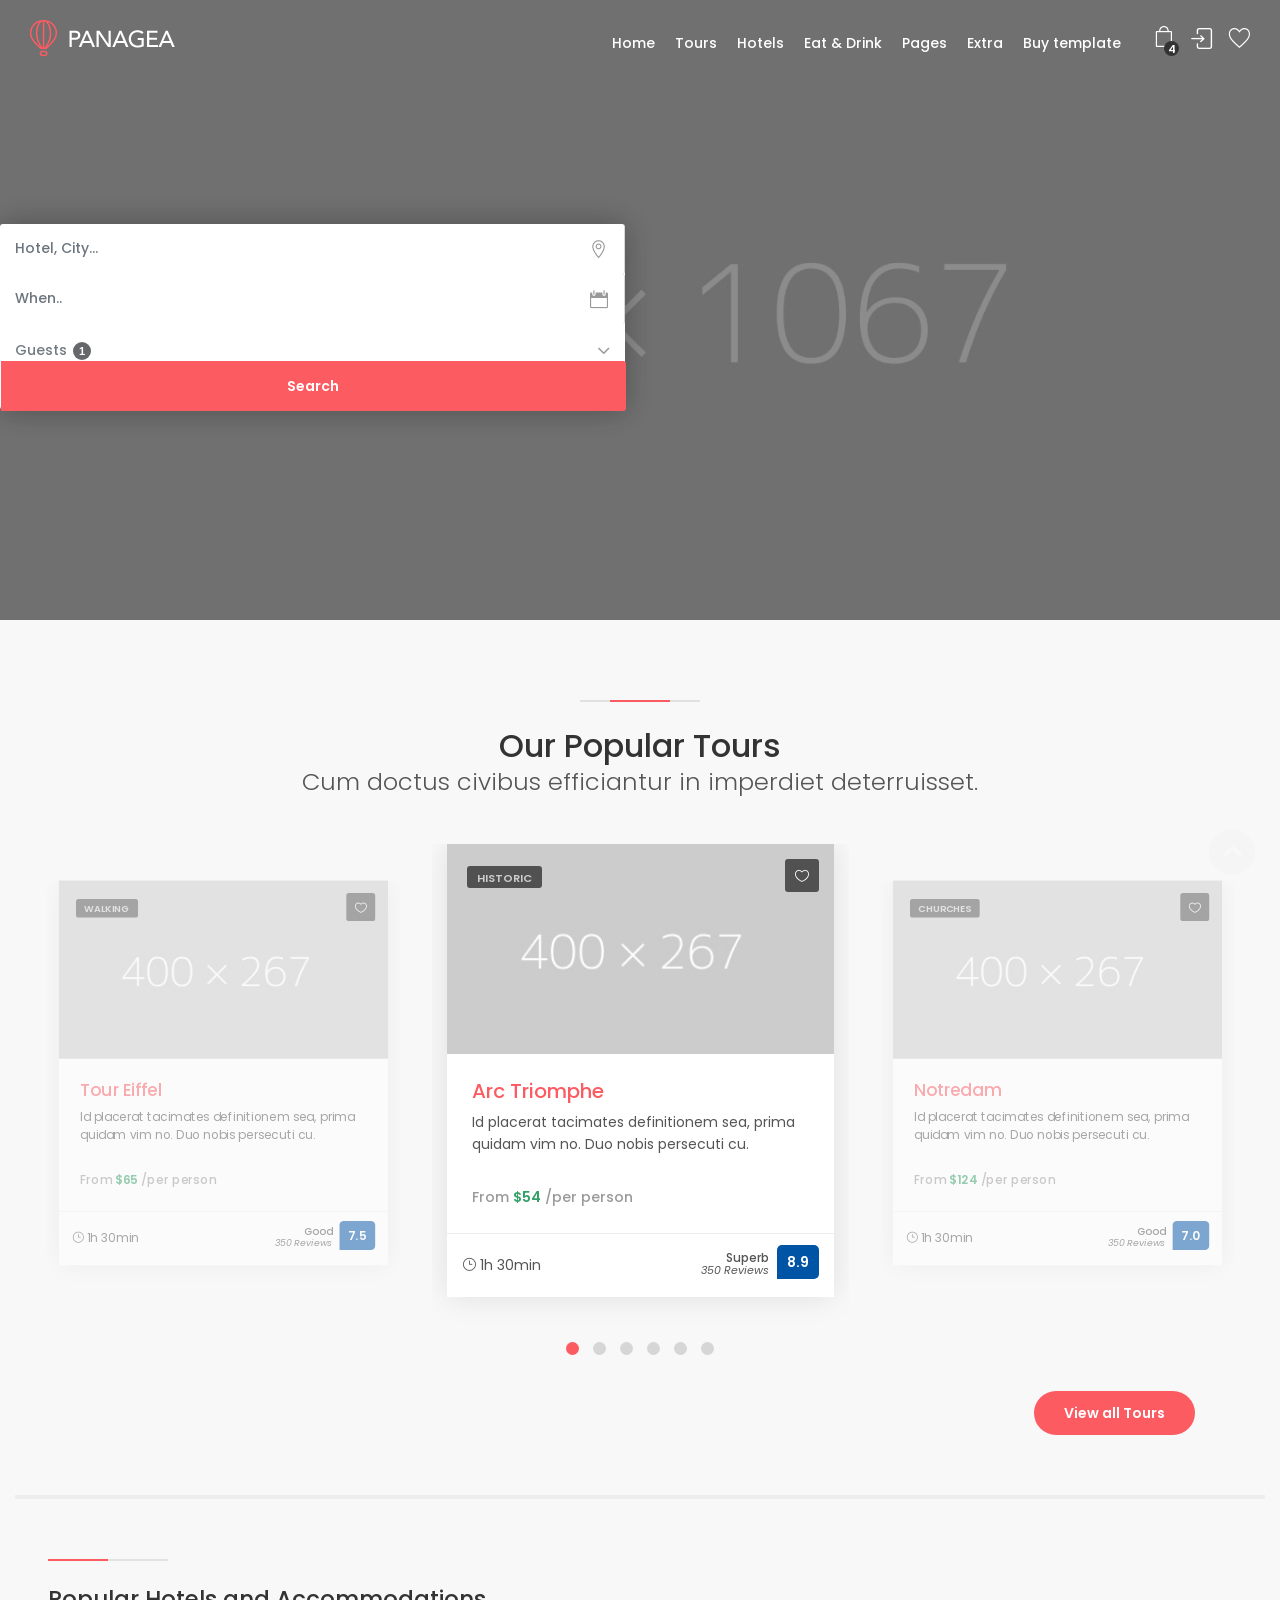
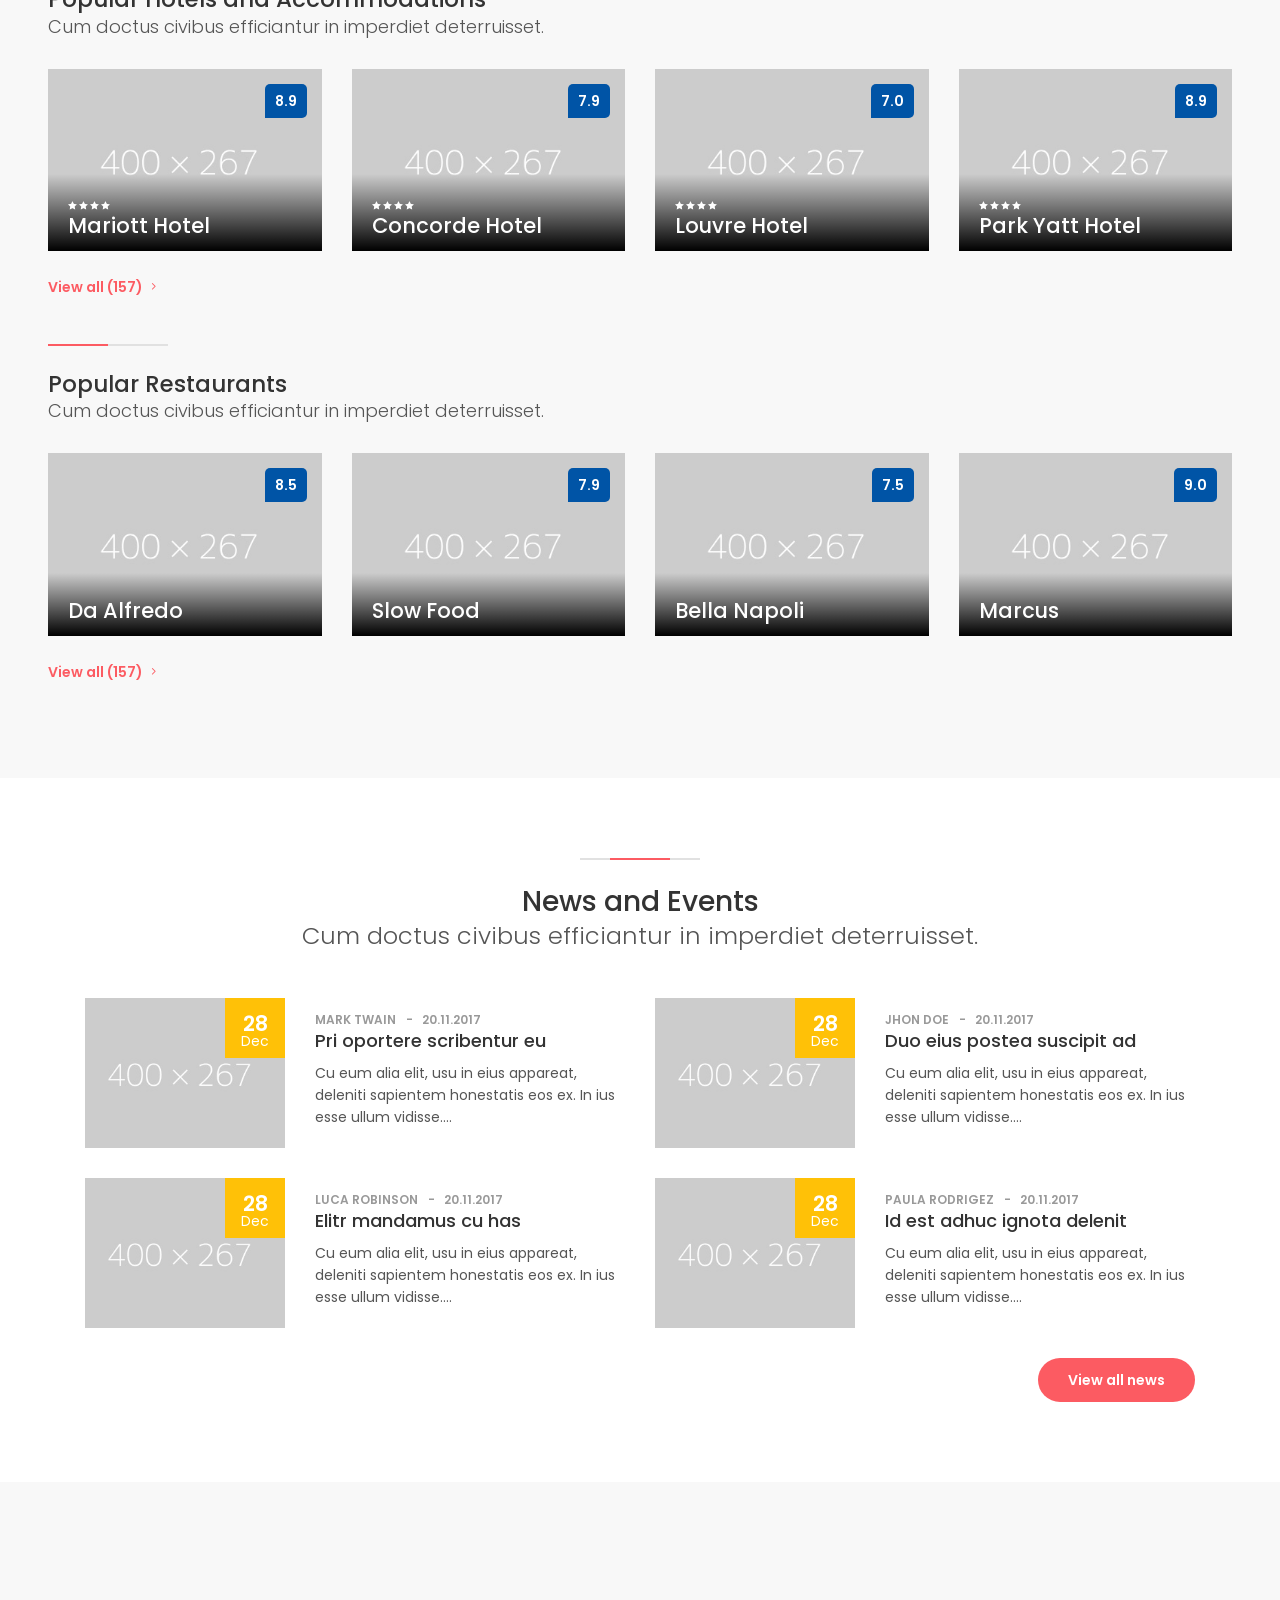
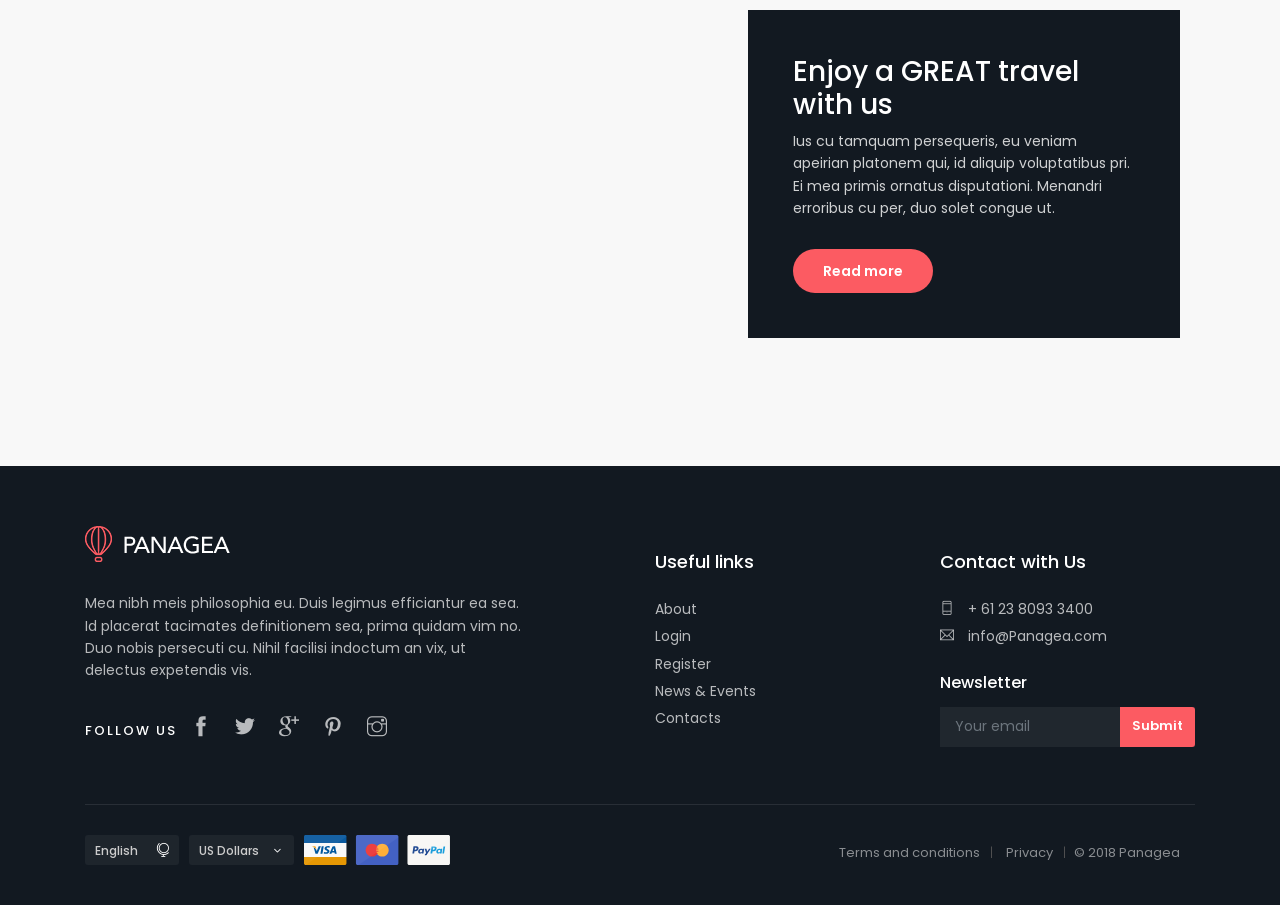
<file: index.html>
<!DOCTYPE html>
<html lang="en">

<head>
    <meta charset="utf-8">
    <meta http-equiv="X-UA-Compatible" content="IE=edge">
    <meta name="viewport" content="width=device-width, initial-scale=1, shrink-to-fit=no">
    <meta name="description" content="Panagea - Premium site template for travel agencies, hotels and restaurant listing.">
    <meta name="author" content="Ansonika">
    <title>Panagea | Premium site template for travel agencies, hotels and restaurant listing.</title>

    <!-- Favicons-->
    <link rel="shortcut icon" href="img/favicon.ico" type="image/x-icon">
    <link rel="apple-touch-icon" type="image/x-icon" href="img/apple-touch-icon-57x57-precomposed.png">
    <link rel="apple-touch-icon" type="image/x-icon" sizes="72x72" href="img/apple-touch-icon-72x72-precomposed.png">
    <link rel="apple-touch-icon" type="image/x-icon" sizes="114x114" href="img/apple-touch-icon-114x114-precomposed.png">
    <link rel="apple-touch-icon" type="image/x-icon" sizes="144x144" href="img/apple-touch-icon-144x144-precomposed.png">

    <!-- BASE CSS -->
    <link href="css/bootstrap.min.css" rel="stylesheet">
    <link href="css/style.css" rel="stylesheet">
    <link href="css/vendors.css" rel="stylesheet">

    <!-- YOUR CUSTOM CSS -->
    <link href="css/custom.css" rel="stylesheet">

</head>

<body>

    <div id="page">

        <header class="header menu_fixed">
            <div id="preloader">
                <div data-loader="circle-side"></div>
            </div>
            <!-- /Page Preload -->
            <div id="logo">
                <a href="index.html">
                    <img src="img/logo.png" width="150" height="36" data-retina="true" alt="" class="logo_normal">
                    <img src="img/logo_sticky.png" width="150" height="36" data-retina="true" alt="" class="logo_sticky">
                </a>
            </div>
            <ul id="top_menu">
                <li><a href="cart-1.html" class="cart-menu-btn" title="Cart"><strong>4</strong></a></li>
                <li><a href="#sign-in-dialog" id="sign-in" class="login" title="Sign In">Sign In</a></li>
                <li><a href="wishlist.html" class="wishlist_bt_top" title="Your wishlist">Your wishlist</a></li>
            </ul>
            <!-- /top_menu -->
            <a href="#menu" class="btn_mobile">
                <div class="hamburger hamburger--spin" id="hamburger">
                    <div class="hamburger-box">
                        <div class="hamburger-inner"></div>
                    </div>
                </div>
            </a>
            <nav id="menu" class="main-menu">
                <ul>
                    <li><span><a href="#0">Home</a></span>
                        <ul>
                            <li><a href="index.html">Home version 1</a></li>
                            <li><a href="index-2.html">Home version 2</a></li>
                            <li><a href="index-3.html">Home version 3</a></li>
                            <li><a href="index-4.html">Home version 4</a></li>
                            <li><a href="index-5.html">Home version 5</a></li>
                            <li><a href="index-6.html">With Cookie bar (EU law)</a></li>
                            <li><a href="index-7.html">Home version 7</a></li>
                        </ul>
                    </li>
                    <li><span><a href="#0">Tours</a></span>
                        <ul>
                            <li><a href="tours-grid-isotope.html">Tours grid isotope</a></li>
                            <li><a href="tours-grid-sidebar.html">Tours grid sidebar</a></li>
                            <li><a href="tours-grid-sidebar-2.html">Tours grid sidebar 2</a></li>
                            <li><a href="tours-grid.html">Tours grid simple</a></li>
                            <li><a href="tours-list-isotope.html">Tours list isotope</a></li>
                            <li><a href="tours-list-sidebar.html">Tours list sidebar</a></li>
                            <li><a href="tours-list-sidebar-2.html">Tours list sidebar 2</a></li>
                            <li><a href="tours-list.html">Tours list simple</a></li>
                            <li><a href="tour-detail.html">Tour detail</a></li>
                        </ul>
                    </li>
                    <li><span><a href="#0">Hotels</a></span>
                        <ul>
                            <li><a href="hotels-grid-isotope.html">Hotel grid isotope</a></li>
                            <li><a href="hotels-grid-sidebar.html">Hotel grid sidebar</a></li>
                            <li><a href="hotels-grid-sidebar-2.html">Hotel grid sidebar 2</a></li>
                            <li><a href="hotels-grid.html">Hotel grid simple</a></li>
                            <li><a href="hotels-list-isotope.html">Hotel list isotope</a></li>
                            <li><a href="hotels-list-sidebar.html">Hotel list sidebar</a></li>
                            <li><a href="hotels-list-sidebar-2.html">Hotel list sidebar 2</a></li>
                            <li><a href="hotels-list.html">Hotel list simple</a></li>
                            <li><a href="hotel-detail.html">Hotel detail</a></li>
                        </ul>
                    </li>
                    <li><span><a href="#0">Eat &amp; Drink</a></span>
                        <ul>
                            <li><a href="restaurants-grid-isotope.html">Restaurant grid isotope</a></li>
                            <li><a href="restaurants-grid-sidebar.html">Restaurant grid sidebar</a></li>
                            <li><a href="restaurants-grid-sidebar-2.html">Restaurant grid sidebar 2</a></li>
                            <li><a href="restaurants-grid.html">Restaurant grid simple</a></li>
                            <li><a href="restaurants-list-isotope.html">Restaurant list isotope</a></li>
                            <li><a href="restaurants-list-sidebar.html">Restaurant list sidebar</a></li>
                            <li><a href="restaurants-list-sidebar-2.html">Restaurant list sidebar 2</a></li>
                            <li><a href="restaurants-list.html">Restaurant list simple</a></li>
                            <li><a href="restaurant-detail.html">Restaurant detail</a></li>
                        </ul>
                    </li>
                    <li><span><a href="#0">Pages</a></span>
                        <ul>
                            <li><a href="about.html">About</a></li>
                            <li><a href="media-gallery.html">Media gallery</a></li>
                            <li><a href="help.html">Help Section</a></li>
                            <li><a href="faq.html">Faq Section</a></li>
                            <li><a href="wishlist.html">Wishlist page</a></li>
                            <li><a href="contacts.html">Contacts</a></li>
                            <li><a href="login.html">Login</a></li>
                            <li><a href="register.html">Register</a></li>
                            <li><a href="blog.html">Blog</a></li>
                        </ul>
                    </li>
                    <li><span><a href="#0">Extra</a></span>
                        <ul>
                            <li><a href="menu-options.html">Menu Position Options</a></li>
                            <li><a href="tour-detail-singlemonth-datepicker.html">Single month Datepicker</a></li>
                            <li><a href="404.html">404 Error page</a></li>
                            <li><a href="cart-1.html">Cart page 1</a></li>
                            <li><a href="cart-2.html">Cart page 2</a></li>
                            <li><a href="cart-3.html">Cart page 3</a></li>
                            <li><a href="pricing-tables.html">Responsive pricing tables</a></li>
                            <li><a href="coming_soon/index.html">Coming soon</a></li>
                            <li><a href="invoice.html">Invoice</a></li>
                            <li><a href="icon-pack-1.html">Icon pack 1</a></li>
                            <li><a href="icon-pack-2.html">Icon pack 2</a></li>
                            <li><a href="icon-pack-3.html">Icon pack 3</a></li>
                            <li><a href="icon-pack-4.html">Icon pack 4</a></li>
                            <li><a href="hamburgers.html">Animated Hamburgers</a></li>
                        </ul>
                    </li>
                    <li><span><a href="#0">Buy template</a></span></li>
                </ul>
            </nav>

        </header>
        <!-- /header -->

        <main>
            <section class="hero_single version_2">
                <div class="wrapper">
                    <div class="row">
                        <div class="col-sm-6">
                            <form>
                                <div class="row no-gutters custom-search-input-2">
                                    <div class="col-lg-12">
                                        <div class="form-group">
                                            <input class="form-control" type="text" placeholder="Hotel, City...">
                                            <i class="icon_pin_alt"></i>
                                        </div>
                                        <div class="form-group">
                                            <input class="form-control" type="text" name="dates" placeholder="When..">
                                            <i class="icon_calendar"></i>
                                        </div>
                                        <div class="panel-dropdown">
                                            <a href="#">Guests <span class="qtyTotal">1</span></a>
                                            <div class="panel-dropdown-content">
                                                <!-- Quantity Buttons -->
                                                <div class="qtyButtons">
                                                    <label>Adults</label>
                                                    <input type="text" name="qtyInput" value="1">
                                                </div>
                                                <div class="qtyButtons">
                                                    <label>Childrens</label>
                                                    <input type="text" name="qtyInput" value="0">
                                                </div>
                                            </div>
                                        </div>
                                    </div>
                                    <div class="col-lg-12">
                                        <input type="submit" class="btn_search" value="Search">
                                    </div>
                                </div>
                                <!-- /row -->
                            </form>
                        </div>

                    </div>
                </div>
            </section>
            <!-- /hero_single -->

            <div class="container-fluid margin_80_0">
                <div class="main_title_2">
                    <span><em></em></span>
                    <h2>Our Popular Tours</h2>
                    <p>Cum doctus civibus efficiantur in imperdiet deterruisset.</p>
                </div>
                <div id="reccomended" class="owl-carousel owl-theme">
                    <div class="item">
                        <div class="box_grid">
                            <figure>
                                <a href="#0" class="wish_bt"></a>
                                <a href="tour-detail.html"><img src="img/tour_1.jpg" class="img-fluid" alt="" width="800" height="533">
                                    <div class="read_more"><span>Read more</span></div>
                                </a>
                                <small>Historic</small>
                            </figure>
                            <div class="wrapper">
                                <h3><a href="tour-detail.html">Arc Triomphe</a></h3>
                                <p>Id placerat tacimates definitionem sea, prima quidam vim no. Duo nobis persecuti cu.</p>
                                <span class="price">From <strong>$54</strong> /per person</span>
                            </div>
                            <ul>
                                <li><i class="icon_clock_alt"></i> 1h 30min</li>
                                <li>
                                    <div class="score"><span>Superb<em>350 Reviews</em></span><strong>8.9</strong></div>
                                </li>
                            </ul>
                        </div>
                    </div>
                    <!-- /item -->
                    <div class="item">
                        <div class="box_grid">
                            <figure>
                                <a href="#0" class="wish_bt"></a>
                                <a href="tour-detail.html"><img src="img/tour_2.jpg" class="img-fluid" alt="" width="800" height="533">
                                    <div class="read_more"><span>Read more</span></div>
                                </a>
                                <small>Churches</small>
                            </figure>
                            <div class="wrapper">
                                <h3><a href="tour-detail.html">Notredam</a></h3>
                                <p>Id placerat tacimates definitionem sea, prima quidam vim no. Duo nobis persecuti cu.</p>
                                <span class="price">From <strong>$124</strong> /per person</span>
                            </div>
                            <ul>
                                <li><i class="icon_clock_alt"></i> 1h 30min</li>
                                <li>
                                    <div class="score"><span>Good<em>350 Reviews</em></span><strong>7.0</strong></div>
                                </li>
                            </ul>
                        </div>
                    </div>
                    <!-- /item -->
                    <div class="item">
                        <div class="box_grid">
                            <figure>
                                <a href="#0" class="wish_bt"></a>
                                <a href="tour-detail.html"><img src="img/tour_3.jpg" class="img-fluid" alt="" width="800" height="533">
                                    <div class="read_more"><span>Read more</span></div>
                                </a>
                                <small>Historic</small>
                            </figure>
                            <div class="wrapper">
                                <h3><a href="tour-detail.html">Versailles</a></h3>
                                <p>Id placerat tacimates definitionem sea, prima quidam vim no. Duo nobis persecuti cu.</p>
                                <span class="price">From <strong>$25</strong> /per person</span>
                            </div>
                            <ul>
                                <li><i class="icon_clock_alt"></i> 1h 30min</li>
                                <li>
                                    <div class="score"><span>Good<em>350 Reviews</em></span><strong>7.0</strong></div>
                                </li>
                            </ul>
                        </div>
                    </div>
                    <!-- /item -->
                    <div class="item">
                        <div class="box_grid">
                            <figure>
                                <a href="#0" class="wish_bt"></a>
                                <a href="tour-detail.html"><img src="img/tour_3.jpg" class="img-fluid" alt="" width="800" height="533">
                                    <div class="read_more"><span>Read more</span></div>
                                </a>
                                <small>Historic</small>
                            </figure>
                            <div class="wrapper">
                                <h3><a href="tour-detail.html">Versailles</a></h3>
                                <p>Id placerat tacimates definitionem sea, prima quidam vim no. Duo nobis persecuti cu.</p>
                                <span class="price">From <strong>$25</strong> /per person</span>
                            </div>
                            <ul>
                                <li><i class="icon_clock_alt"></i> 1h 30min</li>
                                <li>
                                    <div class="score"><span>Good<em>350 Reviews</em></span><strong>7.0</strong></div>
                                </li>
                            </ul>
                        </div>
                    </div>
                    <!-- /item -->
                    <div class="item">
                        <div class="box_grid">
                            <figure>
                                <a href="#0" class="wish_bt"></a>
                                <a href="tour-detail.html"><img src="img/tour_4.jpg" class="img-fluid" alt="" width="800" height="533">
                                    <div class="read_more"><span>Read more</span></div>
                                </a>
                                <small>Museum</small>
                            </figure>
                            <div class="wrapper">
                                <h3><a href="tour-detail.html">Pompidue Museum</a></h3>
                                <p>Id placerat tacimates definitionem sea, prima quidam vim no. Duo nobis persecuti cu.</p>
                                <span class="price">From <strong>$45</strong> /per person</span>
                            </div>
                            <ul>
                                <li><i class="icon_clock_alt"></i> 2h 30min</li>
                                <li>
                                    <div class="score"><span>Superb<em>350 Reviews</em></span><strong>9.0</strong></div>
                                </li>
                            </ul>
                        </div>
                    </div>
                    <!-- /item -->
                    <div class="item">
                        <div class="box_grid">
                            <figure>
                                <a href="#0" class="wish_bt"></a>
                                <a href="tour-detail.html"><img src="img/tour_5.jpg" class="img-fluid" alt="" width="800" height="533">
                                    <div class="read_more"><span>Read more</span></div>
                                </a>
                                <small>Walking</small>
                            </figure>
                            <div class="wrapper">
                                <h3><a href="tour-detail.html">Tour Eiffel</a></h3>
                                <p>Id placerat tacimates definitionem sea, prima quidam vim no. Duo nobis persecuti cu.</p>
                                <span class="price">From <strong>$65</strong> /per person</span>
                            </div>
                            <ul>
                                <li><i class="icon_clock_alt"></i> 1h 30min</li>
                                <li>
                                    <div class="score"><span>Good<em>350 Reviews</em></span><strong>7.5</strong></div>
                                </li>
                            </ul>
                        </div>
                    </div>
                    <!-- /item -->
                </div>
                <!-- /carousel -->
                <div class="container">
                    <p class="btn_home_align"><a href="tours-grid-isotope.html" class="btn_1 rounded">View all Tours</a></p>
                </div>
                <!-- /container -->
                <hr class="large">
            </div>
            <!-- /container -->

            <div class="container-fluid margin_30_95 pl-lg-5 pr-lg-5">
                <section class="add_bottom_45">
                    <div class="main_title_3">
                        <span><em></em></span>
                        <h2>Popular Hotels and Accommodations</h2>
                        <p>Cum doctus civibus efficiantur in imperdiet deterruisset.</p>
                    </div>
                    <div class="row">
                        <div class="col-xl-3 col-lg-6 col-md-6">
                            <a href="hotel-detail.html" class="grid_item">
                                <figure>
                                    <div class="score"><strong>8.9</strong></div>
                                    <img src="img/hotel_1.jpg" class="img-fluid" alt="">
                                    <div class="info">
                                        <div class="cat_star"><i class="icon_star"></i><i class="icon_star"></i><i class="icon_star"></i><i class="icon_star"></i></div>
                                        <h3>Mariott Hotel</h3>
                                    </div>
                                </figure>
                            </a>
                        </div>
                        <!-- /grid_item -->
                        <div class="col-xl-3 col-lg-6 col-md-6">
                            <a href="hotel-detail.html" class="grid_item">
                                <figure>
                                    <div class="score"><strong>7.9</strong></div>
                                    <img src="img/hotel_2.jpg" class="img-fluid" alt="">
                                    <div class="info">
                                        <div class="cat_star"><i class="icon_star"></i><i class="icon_star"></i><i class="icon_star"></i><i class="icon_star"></i></div>
                                        <h3>Concorde Hotel </h3>
                                    </div>
                                </figure>
                            </a>
                        </div>
                        <!-- /grid_item -->
                        <div class="col-xl-3 col-lg-6 col-md-6">
                            <a href="hotel-detail.html" class="grid_item">
                                <figure>
                                    <div class="score"><strong>7.0</strong></div>
                                    <img src="img/hotel_3.jpg" class="img-fluid" alt="">
                                    <div class="info">
                                        <div class="cat_star"><i class="icon_star"></i><i class="icon_star"></i><i class="icon_star"></i><i class="icon_star"></i></div>
                                        <h3>Louvre Hotel</h3>
                                    </div>
                                </figure>
                            </a>
                        </div>
                        <!-- /grid_item -->
                        <div class="col-xl-3 col-lg-6 col-md-6">
                            <a href="hotel-detail.html" class="grid_item">
                                <figure>
                                    <div class="score"><strong>8.9</strong></div>
                                    <img src="img/hotel_4.jpg" class="img-fluid" alt="">
                                    <div class="info">
                                        <div class="cat_star"><i class="icon_star"></i><i class="icon_star"></i><i class="icon_star"></i><i class="icon_star"></i></div>
                                        <h3>Park Yatt Hotel</h3>
                                    </div>
                                </figure>
                            </a>
                        </div>
                        <!-- /grid_item -->
                    </div>
                    <!-- /row -->
                    <a href="hotels-grid-isotope.html"><strong>View all (157) <i class="arrow_carrot-right"></i></strong></a>
                </section>
                <!-- /section -->

                <section>
                    <div class="main_title_3">
                        <span><em></em></span>
                        <h2>Popular Restaurants</h2>
                        <p>Cum doctus civibus efficiantur in imperdiet deterruisset.</p>
                    </div>
                    <div class="row">
                        <div class="col-xl-3 col-lg-6 col-md-6">
                            <a href="restaurant-detail.html" class="grid_item">
                                <figure>
                                    <div class="score"><strong>8.5</strong></div>
                                    <img src="img/restaurant_1.jpg" class="img-fluid" alt="">
                                    <div class="info">
                                        <h3>Da Alfredo</h3>
                                    </div>
                                </figure>
                            </a>
                        </div>
                        <!-- /grid_item -->
                        <div class="col-xl-3 col-lg-6 col-md-6">
                            <a href="restaurant-detail.html" class="grid_item">
                                <figure>
                                    <div class="score"><strong>7.9</strong></div>
                                    <img src="img/restaurant_2.jpg" class="img-fluid" alt="">
                                    <div class="info">
                                        <h3>Slow Food</h3>
                                    </div>
                                </figure>
                            </a>
                        </div>
                        <!-- /grid_item -->
                        <div class="col-xl-3 col-lg-6 col-md-6">
                            <a href="restaurant-detail.html" class="grid_item">
                                <figure>
                                    <div class="score"><strong>7.5</strong></div>
                                    <img src="img/restaurant_3.jpg" class="img-fluid" alt="">
                                    <div class="info">
                                        <h3>Bella Napoli</h3>
                                    </div>
                                </figure>
                            </a>
                        </div>
                        <!-- /grid_item -->
                        <div class="col-xl-3 col-lg-6 col-md-6">
                            <a href="restaurant-detail.html" class="grid_item">
                                <figure>
                                    <div class="score"><strong>9.0</strong></div>
                                    <img src="img/restaurant_4.jpg" class="img-fluid" alt="">
                                    <div class="info">
                                        <h3>Marcus</h3>
                                    </div>
                                </figure>
                            </a>
                        </div>
                        <!-- /grid_item -->
                    </div>
                    <!-- /row -->
                    <a href="restaurants-grid-isotope.html"><strong>View all (157) <i class="arrow_carrot-right"></i></strong></a>
                </section>
                <!-- /section -->
            </div>
            <!-- /container -->

            <div class="bg_color_1">
                <div class="container margin_80_55">
                    <div class="main_title_2">
                        <span><em></em></span>
                        <h3>News and Events</h3>
                        <p>Cum doctus civibus efficiantur in imperdiet deterruisset.</p>
                    </div>
                    <div class="row">
                        <div class="col-lg-6">
                            <a class="box_news" href="#0">
                                <figure><img src="img/news_home_1.jpg" alt="">
                                    <figcaption><strong>28</strong>Dec</figcaption>
                                </figure>
                                <ul>
                                    <li>Mark Twain</li>
                                    <li>20.11.2017</li>
                                </ul>
                                <h4>Pri oportere scribentur eu</h4>
                                <p>Cu eum alia elit, usu in eius appareat, deleniti sapientem honestatis eos ex. In ius esse ullum vidisse....</p>
                            </a>
                        </div>
                        <!-- /box_news -->
                        <div class="col-lg-6">
                            <a class="box_news" href="#0">
                                <figure><img src="img/news_home_2.jpg" alt="">
                                    <figcaption><strong>28</strong>Dec</figcaption>
                                </figure>
                                <ul>
                                    <li>Jhon Doe</li>
                                    <li>20.11.2017</li>
                                </ul>
                                <h4>Duo eius postea suscipit ad</h4>
                                <p>Cu eum alia elit, usu in eius appareat, deleniti sapientem honestatis eos ex. In ius esse ullum vidisse....</p>
                            </a>
                        </div>
                        <!-- /box_news -->
                        <div class="col-lg-6">
                            <a class="box_news" href="#0">
                                <figure><img src="img/news_home_3.jpg" alt="">
                                    <figcaption><strong>28</strong>Dec</figcaption>
                                </figure>
                                <ul>
                                    <li>Luca Robinson</li>
                                    <li>20.11.2017</li>
                                </ul>
                                <h4>Elitr mandamus cu has</h4>
                                <p>Cu eum alia elit, usu in eius appareat, deleniti sapientem honestatis eos ex. In ius esse ullum vidisse....</p>
                            </a>
                        </div>
                        <!-- /box_news -->
                        <div class="col-lg-6">
                            <a class="box_news" href="#0">
                                <figure><img src="img/news_home_4.jpg" alt="">
                                    <figcaption><strong>28</strong>Dec</figcaption>
                                </figure>
                                <ul>
                                    <li>Paula Rodrigez</li>
                                    <li>20.11.2017</li>
                                </ul>
                                <h4>Id est adhuc ignota delenit</h4>
                                <p>Cu eum alia elit, usu in eius appareat, deleniti sapientem honestatis eos ex. In ius esse ullum vidisse....</p>
                            </a>
                        </div>
                        <!-- /box_news -->
                    </div>
                    <!-- /row -->
                    <p class="btn_home_align"><a href="blog.html" class="btn_1 rounded">View all news</a></p>
                </div>
                <!-- /container -->
            </div>
            <!-- /bg_color_1 -->

            <div class="call_section">
                <div class="container clearfix">
                    <div class="col-lg-5 col-md-6 float-right wow" data-wow-offset="250">
                        <div class="block-reveal">
                            <div class="block-vertical"></div>
                            <div class="box_1">
                                <h3>Enjoy a GREAT travel with us</h3>
                                <p>Ius cu tamquam persequeris, eu veniam apeirian platonem qui, id aliquip voluptatibus pri. Ei mea primis ornatus disputationi. Menandri erroribus cu per, duo solet congue ut. </p>
                                <a href="#0" class="btn_1 rounded">Read more</a>
                            </div>
                        </div>
                    </div>
                </div>
            </div>
            <!--/call_section-->
        </main>
        <!-- /main -->

        <footer>
            <div class="container margin_60_35">
                <div class="row">
                    <div class="col-lg-5 col-md-12 p-r-5">
                        <p><img src="img/logo.png" width="150" height="36" data-retina="true" alt=""></p>
                        <p>Mea nibh meis philosophia eu. Duis legimus efficiantur ea sea. Id placerat tacimates definitionem sea, prima quidam vim no. Duo nobis persecuti cu. Nihil facilisi indoctum an vix, ut delectus expetendis vis.</p>
                        <div class="follow_us">
                            <ul>
                                <li>Follow us</li>
                                <li><a href="#0"><i class="ti-facebook"></i></a></li>
                                <li><a href="#0"><i class="ti-twitter-alt"></i></a></li>
                                <li><a href="#0"><i class="ti-google"></i></a></li>
                                <li><a href="#0"><i class="ti-pinterest"></i></a></li>
                                <li><a href="#0"><i class="ti-instagram"></i></a></li>
                            </ul>
                        </div>
                    </div>
                    <div class="col-lg-3 col-md-6 ml-lg-auto">
                        <h5>Useful links</h5>
                        <ul class="links">
                            <li><a href="about.html">About</a></li>
                            <li><a href="login.html">Login</a></li>
                            <li><a href="register.html">Register</a></li>
                            <li><a href="blog.html">News &amp; Events</a></li>
                            <li><a href="contacts.html">Contacts</a></li>
                        </ul>
                    </div>
                    <div class="col-lg-3 col-md-6">
                        <h5>Contact with Us</h5>
                        <ul class="contacts">
                            <li><a href="tel://61280932400"><i class="ti-mobile"></i> + 61 23 8093 3400</a></li>
                            <li><a href="mailto:info@Panagea.com"><i class="ti-email"></i> info@Panagea.com</a></li>
                        </ul>
                        <div id="newsletter">
                            <h6>Newsletter</h6>
                            <div id="message-newsletter"></div>
                            <form method="post" action="assets/newsletter.php" name="newsletter_form" id="newsletter_form">
                                <div class="form-group">
                                    <input type="email" name="email_newsletter" id="email_newsletter" class="form-control" placeholder="Your email">
                                    <input type="submit" value="Submit" id="submit-newsletter">
                                </div>
                            </form>
                        </div>
                    </div>
                </div>
                <!--/row-->
                <hr>
                <div class="row">
                    <div class="col-lg-6">
                        <ul id="footer-selector">
                            <li>
                                <div class="styled-select" id="lang-selector">
                                    <select>
									<option value="English" selected>English</option>
									<option value="French">French</option>
									<option value="Spanish">Spanish</option>
									<option value="Russian">Russian</option>
								</select>
                                </div>
                            </li>
                            <li>
                                <div class="styled-select" id="currency-selector">
                                    <select>
									<option value="US Dollars" selected>US Dollars</option>
									<option value="Euro">Euro</option>
								</select>
                                </div>
                            </li>
                            <li><img src="img/cards_all.svg" alt=""></li>
                        </ul>
                    </div>
                    <div class="col-lg-6">
                        <ul id="additional_links">
                            <li><a href="#0">Terms and conditions</a></li>
                            <li><a href="#0">Privacy</a></li>
                            <li><span>© 2018 Panagea</span></li>
                        </ul>
                    </div>
                </div>
            </div>
        </footer>
        <!--/footer-->
    </div>
    <!-- page -->

    <!-- Sign In Popup -->
    <div id="sign-in-dialog" class="zoom-anim-dialog mfp-hide">
        <div class="small-dialog-header">
            <h3>Sign In</h3>
        </div>
        <form>
            <div class="sign-in-wrapper">
                <a href="#0" class="social_bt facebook">Login with Facebook</a>
                <a href="#0" class="social_bt google">Login with Google</a>
                <div class="divider"><span>Or</span></div>
                <div class="form-group">
                    <label>Email</label>
                    <input type="email" class="form-control" name="email" id="email">
                    <i class="icon_mail_alt"></i>
                </div>
                <div class="form-group">
                    <label>Password</label>
                    <input type="password" class="form-control" name="password" id="password" value="">
                    <i class="icon_lock_alt"></i>
                </div>
                <div class="clearfix add_bottom_15">
                    <div class="checkboxes float-left">
                        <label class="container_check">Remember me
						  <input type="checkbox">
						  <span class="checkmark"></span>
						</label>
                    </div>
                    <div class="float-right mt-1"><a id="forgot" href="javascript:void(0);">Forgot Password?</a></div>
                </div>
                <div class="text-center"><input type="submit" value="Log In" class="btn_1 full-width"></div>
                <div class="text-center">
                    Don’t have an account? <a href="register.html">Sign up</a>
                </div>
                <div id="forgot_pw">
                    <div class="form-group">
                        <label>Please confirm login email below</label>
                        <input type="email" class="form-control" name="email_forgot" id="email_forgot">
                        <i class="icon_mail_alt"></i>
                    </div>
                    <p>You will receive an email containing a link allowing you to reset your password to a new preferred one.</p>
                    <div class="text-center"><input type="submit" value="Reset Password" class="btn_1"></div>
                </div>
            </div>
        </form>
        <!--form -->
    </div>
    <!-- /Sign In Popup -->

    <div id="toTop"></div>
    <!-- Back to top button -->

    <!-- COMMON SCRIPTS -->
    <script src="js/jquery-2.2.4.min.js"></script>
    <script src="js/common_scripts.js"></script>
    <script src="js/main.js"></script>
    <script src="assets/validate.js"></script>

    <!-- DATEPICKER  -->
    <script>
        $(function() {
            'use strict';
            $('input[name="dates"]').daterangepicker({
                autoUpdateInput: false,
                locale: {
                    cancelLabel: 'Clear'
                }
            });
            $('input[name="dates"]').on('apply.daterangepicker', function(ev, picker) {
                $(this).val(picker.startDate.format('MM-DD-YY') + ' > ' + picker.endDate.format('MM-DD-YY'));
            });
            $('input[name="dates"]').on('cancel.daterangepicker', function(ev, picker) {
                $(this).val('');
            });
        });
    </script>

    <!-- INPUT QUANTITY  -->
    <script src="js/input_qty.js"></script>

</body>

</html>
</file>
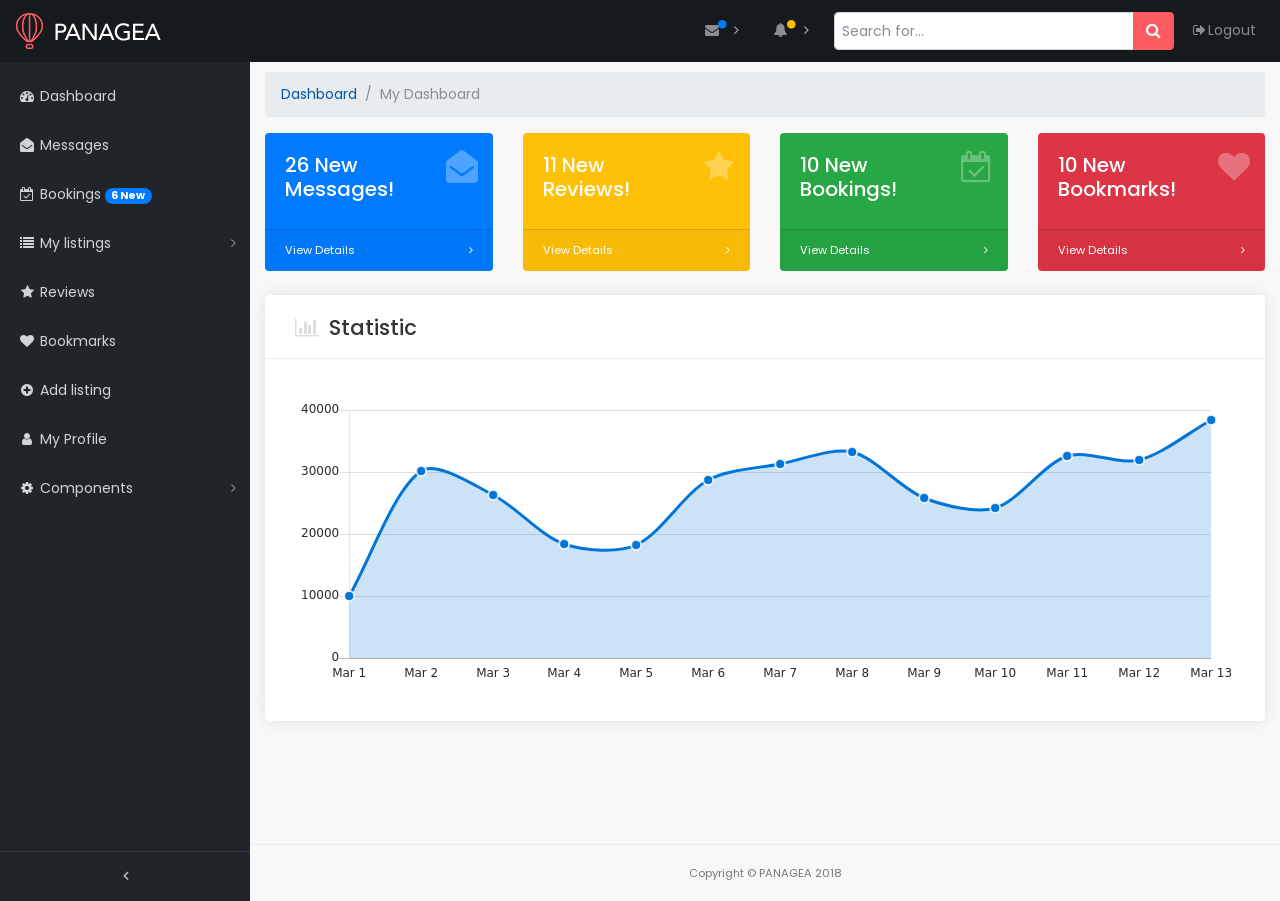
<file: admin_section/index.html>
<!DOCTYPE html>
<html lang="en">

<head>
  <meta charset="utf-8">
  <meta http-equiv="X-UA-Compatible" content="IE=edge">
  <meta name="viewport" content="width=device-width, initial-scale=1, shrink-to-fit=no">
  <meta name="description" content="">
  <meta name="author" content="Ansonika">
  <title>PANAGEA - Admin dashboard</title>
	
  <!-- Favicons-->
  <link rel="shortcut icon" href="img/favicon.ico" type="image/x-icon">
  <link rel="apple-touch-icon" type="image/x-icon" href="img/apple-touch-icon-57x57-precomposed.png">
  <link rel="apple-touch-icon" type="image/x-icon" sizes="72x72" href="img/apple-touch-icon-72x72-precomposed.png">
  <link rel="apple-touch-icon" type="image/x-icon" sizes="114x114" href="img/apple-touch-icon-114x114-precomposed.png">
  <link rel="apple-touch-icon" type="image/x-icon" sizes="144x144" href="img/apple-touch-icon-144x144-precomposed.png">
	
  <!-- Bootstrap core CSS-->
  <link href="vendor/bootstrap/css/bootstrap.min.css" rel="stylesheet">
  <!-- Main styles -->
  <link href="css/admin.css" rel="stylesheet">
  <!-- Icon fonts-->
  <link href="vendor/font-awesome/css/font-awesome.min.css" rel="stylesheet" type="text/css">
  <!-- Plugin styles -->
  <link href="vendor/datatables/dataTables.bootstrap4.css" rel="stylesheet">
  <!-- Your custom styles -->
  <link href="css/custom.css" rel="stylesheet">
	
</head>

<body class="fixed-nav sticky-footer" id="page-top">
  <!-- Navigation-->
  <nav class="navbar navbar-expand-lg navbar-dark bg-default fixed-top" id="mainNav">
    <a class="navbar-brand" href="index.html"><img src="img/logo.png" data-retina="true" alt="" width="150" height="36"></a>
    <button class="navbar-toggler navbar-toggler-right" type="button" data-toggle="collapse" data-target="#navbarResponsive" aria-controls="navbarResponsive" aria-expanded="false" aria-label="Toggle navigation">
      <span class="navbar-toggler-icon"></span>
    </button>
    <div class="collapse navbar-collapse" id="navbarResponsive">
      <ul class="navbar-nav navbar-sidenav" id="exampleAccordion">
        <li class="nav-item" data-toggle="tooltip" data-placement="right" title="Dashboard">
          <a class="nav-link" href="index.html">
            <i class="fa fa-fw fa-dashboard"></i>
            <span class="nav-link-text">Dashboard</span>
          </a>
        </li>
		<li class="nav-item" data-toggle="tooltip" data-placement="right" title="Messages">
          <a class="nav-link" href="messages.html">
            <i class="fa fa-fw fa-envelope-open"></i>
            <span class="nav-link-text">Messages</span>
          </a>
        </li>
		<li class="nav-item" data-toggle="tooltip" data-placement="right" title="" data-original-title="Bookings">
          <a class="nav-link" href="bookings.html">
            <i class="fa fa-fw fa-calendar-check-o"></i>
            <span class="nav-link-text">Bookings <span class="badge badge-pill badge-primary">6 New</span></span>
          </a>
        </li>
		<li class="nav-item" data-toggle="tooltip" data-placement="right" title="My listings">
          <a class="nav-link nav-link-collapse collapsed" data-toggle="collapse" href="#collapseMylistings" data-parent="#mylistings">
            <i class="fa fa-fw fa-list"></i>
            <span class="nav-link-text">My listings</span>
          </a>
          <ul class="sidenav-second-level collapse" id="collapseMylistings">
            <li>
              <a href="listings.html">Pending <span class="badge badge-pill badge-primary">6</span></a>
            </li>
			<li>
              <a href="listings.html">Active <span class="badge badge-pill badge-success">6</span></a>
            </li>
			<li>
              <a href="listings.html">Expired <span class="badge badge-pill badge-danger">6</span></a>
            </li>
          </ul>
        </li>
		<li class="nav-item" data-toggle="tooltip" data-placement="right" title="Reviews">
          <a class="nav-link" href="reviews.html">
            <i class="fa fa-fw fa-star"></i>
            <span class="nav-link-text">Reviews</span>
          </a>
        </li>
		<li class="nav-item" data-toggle="tooltip" data-placement="right" title="Bookmarks">
          <a class="nav-link" href="bookmarks.html">
            <i class="fa fa-fw fa-heart"></i>
            <span class="nav-link-text">Bookmarks</span>
          </a>
        </li>
		<li class="nav-item" data-toggle="tooltip" data-placement="right" title="Add listing">
          <a class="nav-link" href="add-listing.html">
            <i class="fa fa-fw fa-plus-circle"></i>
            <span class="nav-link-text">Add listing</span>
          </a>
        </li>
		<li class="nav-item" data-toggle="tooltip" data-placement="right" title="My profile">
          <a class="nav-link" href="user-profile.html">
            <i class="fa fa-fw fa-user"></i>
            <span class="nav-link-text">My Profile</span>
          </a>
        </li>
		<li class="nav-item" data-toggle="tooltip" data-placement="right" title="Components">
          <a class="nav-link nav-link-collapse collapsed" data-toggle="collapse" href="#collapseComponents" data-parent="#Components">
            <i class="fa fa-fw fa-gear"></i>
            <span class="nav-link-text">Components</span>
          </a>
          <ul class="sidenav-second-level collapse" id="collapseComponents">
            <li>
              <a href="charts.html">Charts</a>
            </li>
			<li>
              <a href="tables.html">Tables</a>
            </li>
          </ul>
        </li>
      </ul>
      <ul class="navbar-nav sidenav-toggler">
        <li class="nav-item">
          <a class="nav-link text-center" id="sidenavToggler">
            <i class="fa fa-fw fa-angle-left"></i>
          </a>
        </li>
      </ul>
      <ul class="navbar-nav ml-auto">
        <li class="nav-item dropdown">
          <a class="nav-link dropdown-toggle mr-lg-2" id="messagesDropdown" href="#" data-toggle="dropdown" aria-haspopup="true" aria-expanded="false">
            <i class="fa fa-fw fa-envelope"></i>
            <span class="d-lg-none">Messages
              <span class="badge badge-pill badge-primary">12 New</span>
            </span>
            <span class="indicator text-primary d-none d-lg-block">
              <i class="fa fa-fw fa-circle"></i>
            </span>
          </a>
          <div class="dropdown-menu" aria-labelledby="messagesDropdown">
            <h6 class="dropdown-header">New Messages:</h6>
            <div class="dropdown-divider"></div>
            <a class="dropdown-item" href="#">
              <strong>David Miller</strong>
              <span class="small float-right text-muted">11:21 AM</span>
              <div class="dropdown-message small">Hey there! This new version of SB Admin is pretty awesome! These messages clip off when they reach the end of the box so they don't overflow over to the sides!</div>
            </a>
            <div class="dropdown-divider"></div>
            <a class="dropdown-item" href="#">
              <strong>Jane Smith</strong>
              <span class="small float-right text-muted">11:21 AM</span>
              <div class="dropdown-message small">I was wondering if you could meet for an appointment at 3:00 instead of 4:00. Thanks!</div>
            </a>
            <div class="dropdown-divider"></div>
            <a class="dropdown-item" href="#">
              <strong>John Doe</strong>
              <span class="small float-right text-muted">11:21 AM</span>
              <div class="dropdown-message small">I've sent the final files over to you for review. When you're able to sign off of them let me know and we can discuss distribution.</div>
            </a>
            <div class="dropdown-divider"></div>
            <a class="dropdown-item small" href="#">View all messages</a>
          </div>
        </li>
        <li class="nav-item dropdown">
          <a class="nav-link dropdown-toggle mr-lg-2" id="alertsDropdown" href="#" data-toggle="dropdown" aria-haspopup="true" aria-expanded="false">
            <i class="fa fa-fw fa-bell"></i>
            <span class="d-lg-none">Alerts
              <span class="badge badge-pill badge-warning">6 New</span>
            </span>
            <span class="indicator text-warning d-none d-lg-block">
              <i class="fa fa-fw fa-circle"></i>
            </span>
          </a>
          <div class="dropdown-menu" aria-labelledby="alertsDropdown">
            <h6 class="dropdown-header">New Alerts:</h6>
            <div class="dropdown-divider"></div>
            <a class="dropdown-item" href="#">
              <span class="text-success">
                <strong>
                  <i class="fa fa-long-arrow-up fa-fw"></i>Status Update</strong>
              </span>
              <span class="small float-right text-muted">11:21 AM</span>
              <div class="dropdown-message small">This is an automated server response message. All systems are online.</div>
            </a>
            <div class="dropdown-divider"></div>
            <a class="dropdown-item" href="#">
              <span class="text-danger">
                <strong>
                  <i class="fa fa-long-arrow-down fa-fw"></i>Status Update</strong>
              </span>
              <span class="small float-right text-muted">11:21 AM</span>
              <div class="dropdown-message small">This is an automated server response message. All systems are online.</div>
            </a>
            <div class="dropdown-divider"></div>
            <a class="dropdown-item" href="#">
              <span class="text-success">
                <strong>
                  <i class="fa fa-long-arrow-up fa-fw"></i>Status Update</strong>
              </span>
              <span class="small float-right text-muted">11:21 AM</span>
              <div class="dropdown-message small">This is an automated server response message. All systems are online.</div>
            </a>
            <div class="dropdown-divider"></div>
            <a class="dropdown-item small" href="#">View all alerts</a>
          </div>
        </li>
        <li class="nav-item">
          <form class="form-inline my-2 my-lg-0 mr-lg-2">
            <div class="input-group">
              <input class="form-control search-top" type="text" placeholder="Search for...">
              <span class="input-group-btn">
                <button class="btn btn-primary" type="button">
                  <i class="fa fa-search"></i>
                </button>
              </span>
            </div>
          </form>
        </li>
        <li class="nav-item">
          <a class="nav-link" data-toggle="modal" data-target="#exampleModal">
            <i class="fa fa-fw fa-sign-out"></i>Logout</a>
        </li>
      </ul>
    </div>
  </nav>
  <!-- /Navigation-->
  <div class="content-wrapper">
    <div class="container-fluid">
      <!-- Breadcrumbs-->
      <ol class="breadcrumb">
        <li class="breadcrumb-item">
          <a href="#">Dashboard</a>
        </li>
        <li class="breadcrumb-item active">My Dashboard</li>
      </ol>
	  <!-- Icon Cards-->
      <div class="row">
        <div class="col-xl-3 col-sm-6 mb-3">
          <div class="card dashboard text-white bg-primary o-hidden h-100">
            <div class="card-body">
              <div class="card-body-icon">
                <i class="fa fa-fw fa-envelope-open"></i>
              </div>
              <div class="mr-5"><h5>26 New Messages!</h5></div>
            </div>
            <a class="card-footer text-white clearfix small z-1" href="messages.html">
              <span class="float-left">View Details</span>
              <span class="float-right">
                <i class="fa fa-angle-right"></i>
              </span>
            </a>
          </div>
        </div>
        <div class="col-xl-3 col-sm-6 mb-3">
          <div class="card dashboard text-white bg-warning o-hidden h-100">
            <div class="card-body">
              <div class="card-body-icon">
                <i class="fa fa-fw fa-star"></i>
              </div>
				<div class="mr-5"><h5>11 New Reviews!</h5></div>
            </div>
            <a class="card-footer text-white clearfix small z-1" href="reviews.html">
              <span class="float-left">View Details</span>
              <span class="float-right">
                <i class="fa fa-angle-right"></i>
              </span>
            </a>
          </div>
        </div>
        <div class="col-xl-3 col-sm-6 mb-3">
          <div class="card dashboard text-white bg-success o-hidden h-100">
            <div class="card-body">
              <div class="card-body-icon">
                <i class="fa fa-fw fa-calendar-check-o"></i>
              </div>
              <div class="mr-5"><h5>10 New Bookings!</h5></div>
            </div>
            <a class="card-footer text-white clearfix small z-1" href="bookings.html">
              <span class="float-left">View Details</span>
              <span class="float-right">
                <i class="fa fa-angle-right"></i>
              </span>
            </a>
          </div>
        </div>
        <div class="col-xl-3 col-sm-6 mb-3">
          <div class="card dashboard text-white bg-danger o-hidden h-100">
            <div class="card-body">
              <div class="card-body-icon">
                <i class="fa fa-fw fa-heart"></i>
              </div>
              <div class="mr-5"><h5>10 New Bookmarks!</h5></div>
            </div>
            <a class="card-footer text-white clearfix small z-1" href="bookmarks.html">
              <span class="float-left">View Details</span>
              <span class="float-right">
                <i class="fa fa-angle-right"></i>
              </span>
            </a>
          </div>
        </div>
		</div>
		<!-- /cards -->
		<h2></h2>
		<div class="box_general padding_bottom">
			<div class="header_box version_2">
				<h2><i class="fa fa-bar-chart"></i>Statistic</h2>
			</div>
		 <canvas id="myAreaChart" width="100%" height="30" style="margin:45px 0 15px 0;"></canvas>
		</div>
	  </div>
	  <!-- /.container-fluid-->
   	</div>
    <!-- /.container-wrapper-->
    <footer class="sticky-footer">
      <div class="container">
        <div class="text-center">
          <small>Copyright © PANAGEA 2018</small>
        </div>
      </div>
    </footer>
    <!-- Scroll to Top Button-->
    <a class="scroll-to-top rounded" href="#page-top">
      <i class="fa fa-angle-up"></i>
    </a>
    <!-- Logout Modal-->
    <div class="modal fade" id="exampleModal" tabindex="-1" role="dialog" aria-labelledby="exampleModalLabel" aria-hidden="true">
      <div class="modal-dialog" role="document">
        <div class="modal-content">
          <div class="modal-header">
            <h5 class="modal-title" id="exampleModalLabel">Ready to Leave?</h5>
            <button class="close" type="button" data-dismiss="modal" aria-label="Close">
              <span aria-hidden="true">×</span>
            </button>
          </div>
          <div class="modal-body">Select "Logout" below if you are ready to end your current session.</div>
          <div class="modal-footer">
            <button class="btn btn-secondary" type="button" data-dismiss="modal">Cancel</button>
            <a class="btn btn-primary" href="login.html">Logout</a>
          </div>
        </div>
      </div>
    </div>
    <!-- Bootstrap core JavaScript-->
    <script src="vendor/jquery/jquery.min.js"></script>
    <script src="vendor/bootstrap/js/bootstrap.bundle.min.js"></script>
    <!-- Core plugin JavaScript-->
    <script src="vendor/jquery-easing/jquery.easing.min.js"></script>
    <!-- Page level plugin JavaScript-->
    <script src="vendor/chart.js/Chart.js"></script>
    <script src="vendor/datatables/jquery.dataTables.js"></script>
    <script src="vendor/datatables/dataTables.bootstrap4.js"></script>
	<script src="vendor/jquery.selectbox-0.2.js"></script>
	<script src="vendor/retina-replace.min.js"></script>
	<script src="vendor/jquery.magnific-popup.min.js"></script>
    <!-- Custom scripts for all pages-->
    <script src="js/admin.js"></script>
	<!-- Custom scripts for this page-->
    <script src="js/admin-charts.js"></script>
	
</body>
</html>
</file>
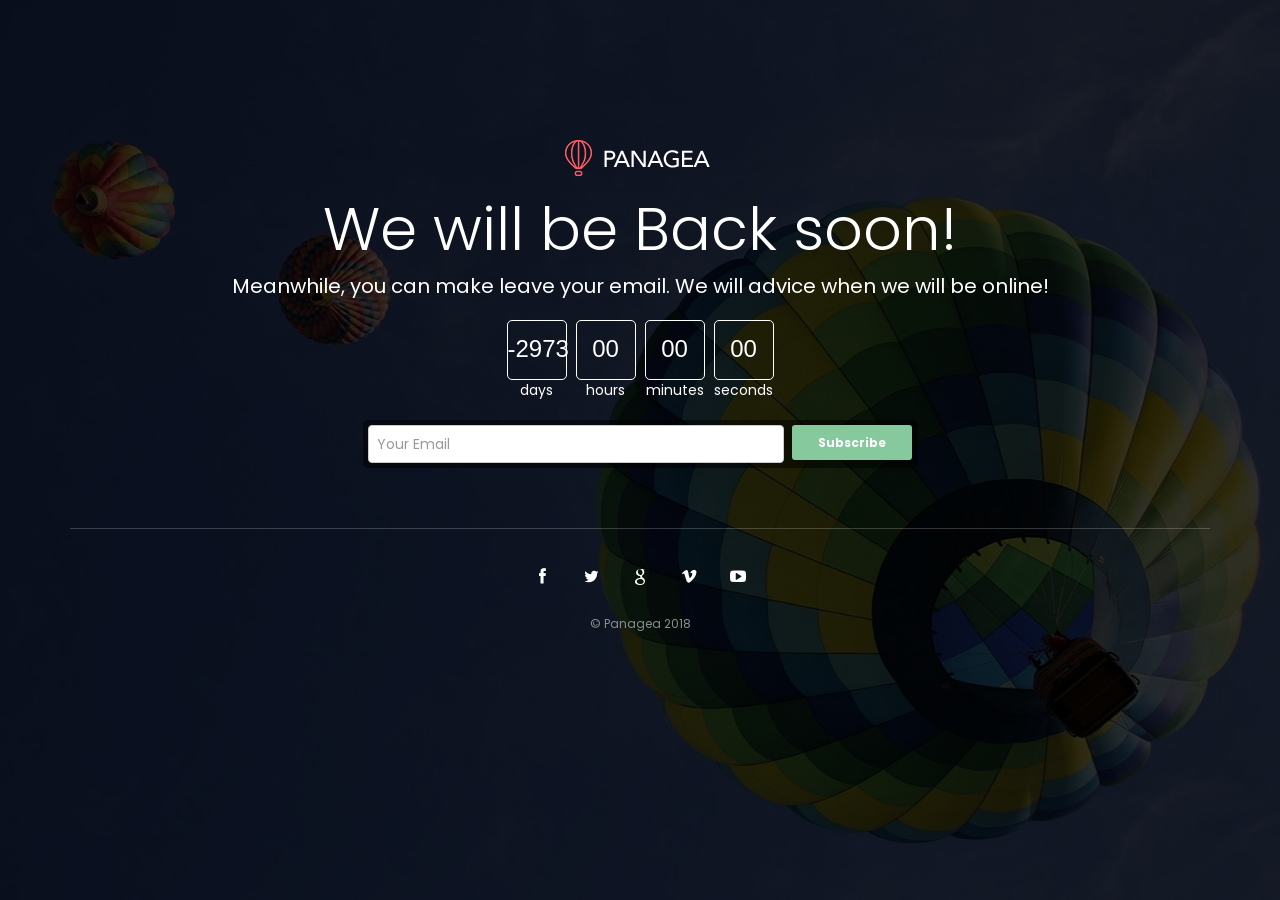
<file: coming_soon/index.html>
<!DOCTYPE html>
<html>
  <head>
  	<meta charset="utf-8">
    <title>Site Launch Coming soon</title>
    <meta name="viewport" content="width=device-width, initial-scale=1.0">
   
    <!-- Favicons-->
    <link rel="shortcut icon" href="img/favicon.ico" type="image/x-icon"/>
    <link rel="apple-touch-icon" type="image/x-icon" href="img/apple-touch-icon-57x57-precomposed.png">
    <link rel="apple-touch-icon" type="image/x-icon" sizes="72x72" href="img/apple-touch-icon-72x72-precomposed.png">
    <link rel="apple-touch-icon" type="image/x-icon" sizes="114x114" href="img/apple-touch-icon-114x114-precomposed.png">
    <link rel="apple-touch-icon" type="image/x-icon" sizes="144x144" href="img/apple-touch-icon-144x144-precomposed.png">
    
    <!-- CSS -->
    <link href="css/bootstrap.min.css" rel="stylesheet">
    <link href="css/style.css" rel="stylesheet">
    <link href="fontello/css/fontello.css" rel="stylesheet" > 
    <link href="fontello/css/animation.css" rel="stylesheet" > 

  </head>
  <body>
  
<div id="wrapper">
	<div id="main">
		<div class="container">
			
			<div class="row countdown">
            	<div class="col-md-12">
                	<div id="logo"><img src="img/logo.png" width="150" height="36" alt="" data-retina="true"></div>
                    <h1>We will be Back soon!</h1>
                    <h2>Meanwhile, you can make leave your email. We will advice when we will be online!</h2>
                </div>
				<div id="countdown_wp">
                    <div class="container_count"><div id="days">00</div>days</div>
                    <div class="container_count"><div id="hours">00</div>hours</div>
                    <div class="container_count"><div id="minutes">00</div>minutes</div>
                    <div class="container_count last"><div id="seconds">00</div>seconds</div>
                </div>
			</div>
            <div class="row">
						<div class="col-md-6 col-md-offset-3">
                        <div id="newsletter_wp" >
                            <form method="post" action="assets/newsletter.php" id="newsletter" name="newsletter"  autocomplete="off">
                                        <div class="row">
                                            <div class="col-md-9 first-nogutter">
                                                <input name="email_newsletter" id="email_newsletter" type="email" placeholder="Your Email" class="form-control">
                                            </div>
                                            <div class="col-md-3 nogutter">
                                                    <button type="submit" class="btn-check" id="submit-newsletter">Subscribe</button>
                                            </div>
                                        </div>
                                            <div id="message-newsletter"></div>
                                </form>                         
                            </div>
                        </div>	
                    </div>
                    <div id="social_footer">
                        <ul>
                            <li><a href="#"><i class="icon-facebook"></i></a></li>
                            <li><a href="#"><i class="icon-twitter"></i></a></li>
                            <li><a href="#"><i class="icon-google"></i></a></li>
                            <li><a href="#"><i class="icon-vimeo"></i></a></li>
                            <li><a href="#"><i class="icon-youtube-play"></i></a></li>
                        </ul>
                        <p>© Panagea 2018</p>
                    </div>            
		</div><!-- End container -->
	</div><!-- End main -->	
	</div>

<div id="slides">
	<ul class="slides-container">
		<li><img src="img/slide_2.jpg" alt=""></li>
		<li><img src="img/slide_1.jpg" alt=""></li>
	</ul>
</div><!-- End background slider -->

<!-- JQUERY -->
<script src="js/jquery-2.2.4.min.js"></script>
<script src="js/jquery.easing.1.3.min.js"></script>
<script src="js/jquery.animate-enhanced.min.js"></script>
<script src="js/jquery.superslides.min.js"></script>
<script  type="text/javascript">
  $('#slides').superslides({
	  play: 6000,
	  pagination:false,
	  animation_speed: 800,
      animation: 'fade'
    });
</script>
<!-- OTHER JS --> 
<script src="js/retina.min.js"></script>
<script  src="js/functions.js"></script>
<script src="assets/validate.js"></script>
  </body>
</html>
</file>
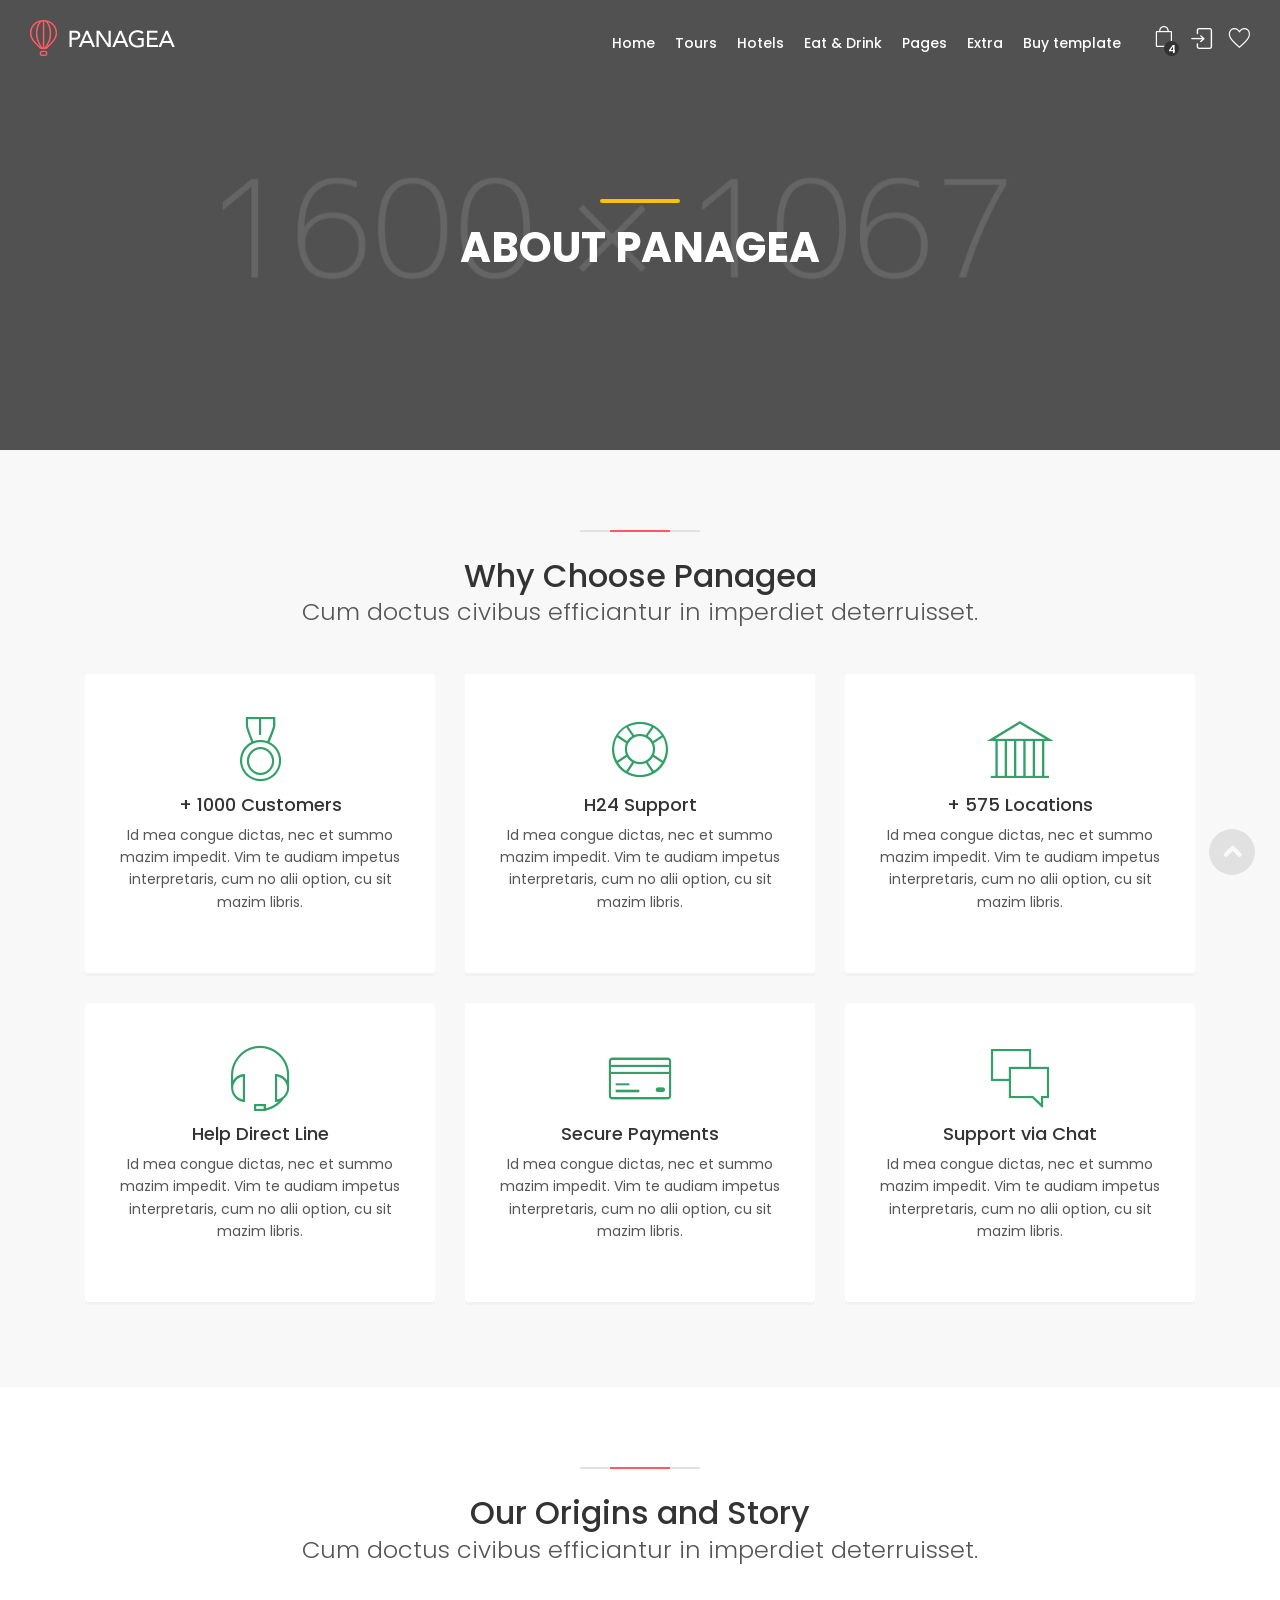
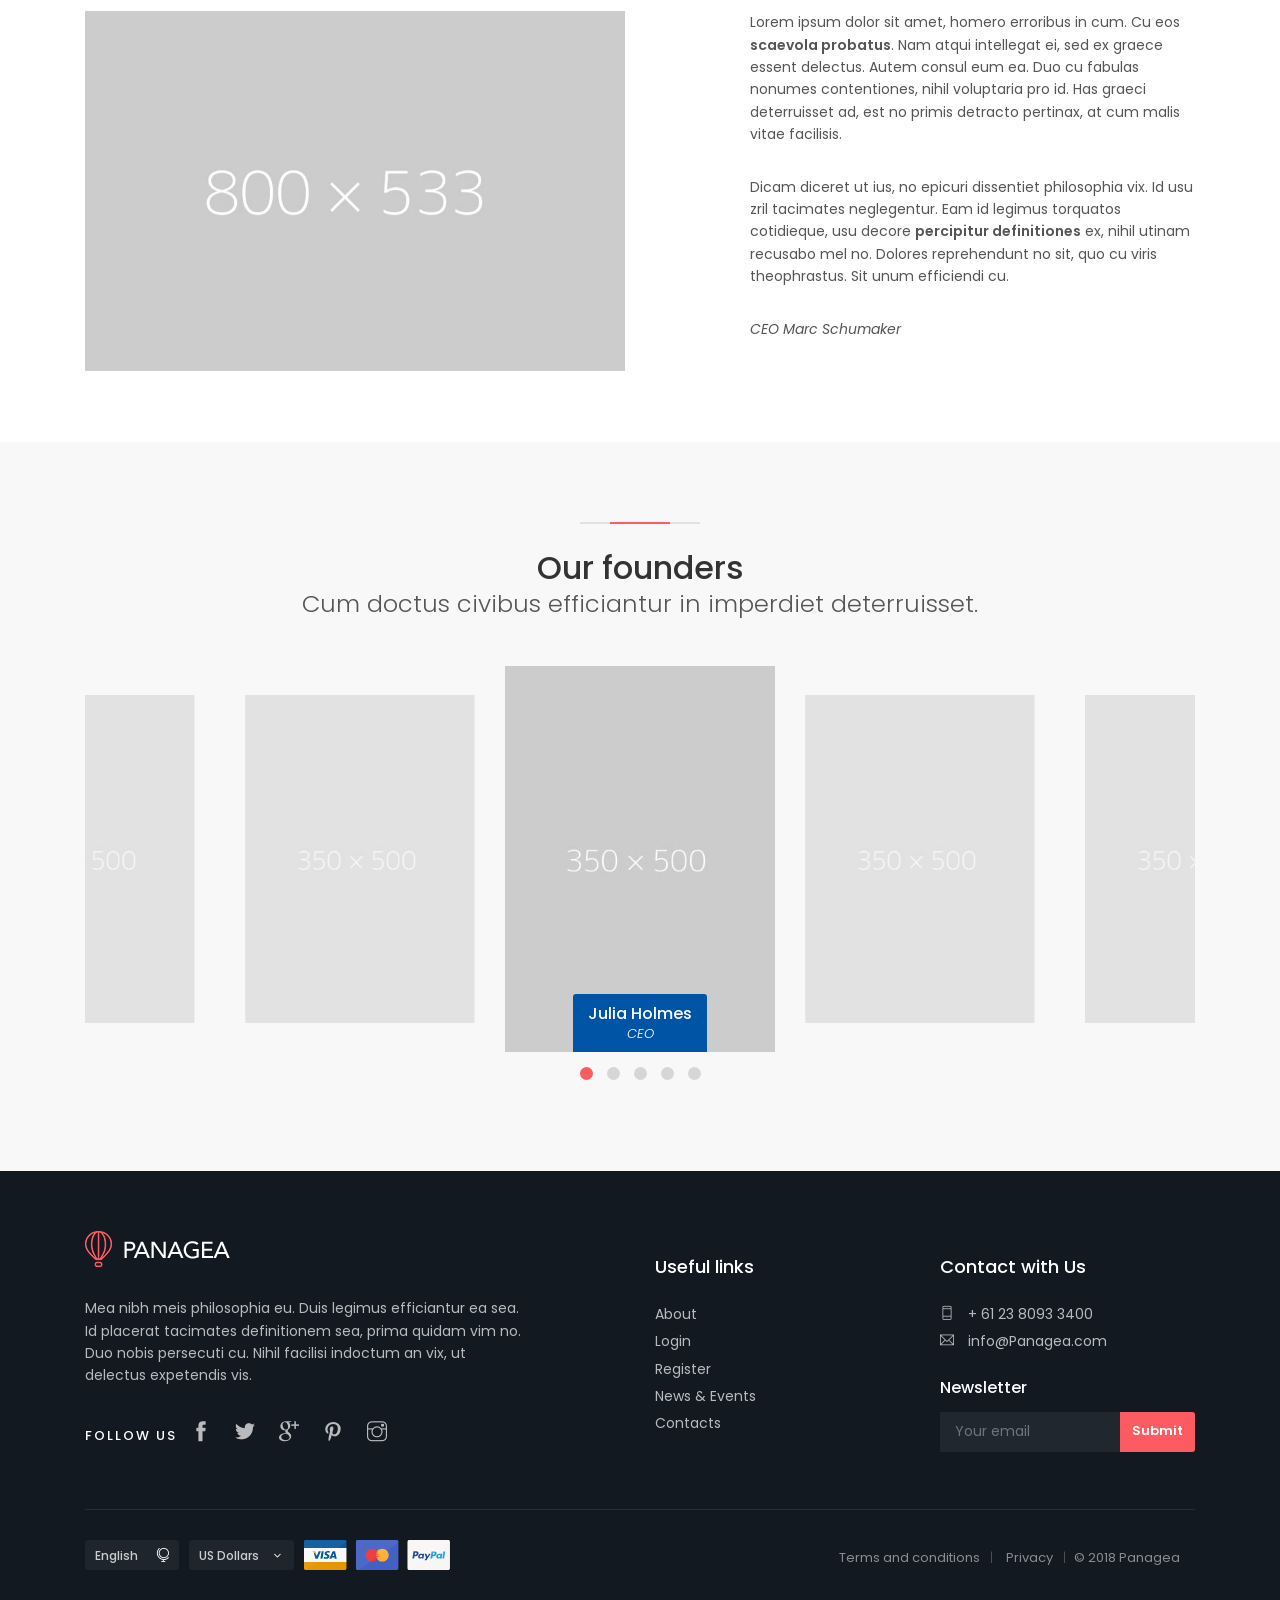
<file: about.html>
<!DOCTYPE html>
<html lang="en">

<head>
    <meta charset="utf-8">
    <meta http-equiv="X-UA-Compatible" content="IE=edge">
    <meta name="viewport" content="width=device-width, initial-scale=1, shrink-to-fit=no">
    <meta name="description" content="Panagea - Premium site template for travel agencies, hotels and restaurant listing.">
    <meta name="author" content="Ansonika">
    <title>Panagea | Premium site template for travel agencies, hotels and restaurant listing.</title>

    <!-- Favicons-->
    <link rel="shortcut icon" href="img/favicon.ico" type="image/x-icon">
    <link rel="apple-touch-icon" type="image/x-icon" href="img/apple-touch-icon-57x57-precomposed.png">
    <link rel="apple-touch-icon" type="image/x-icon" sizes="72x72" href="img/apple-touch-icon-72x72-precomposed.png">
    <link rel="apple-touch-icon" type="image/x-icon" sizes="114x114" href="img/apple-touch-icon-114x114-precomposed.png">
    <link rel="apple-touch-icon" type="image/x-icon" sizes="144x144" href="img/apple-touch-icon-144x144-precomposed.png">

    <!-- BASE CSS -->
    <link href="css/bootstrap.min.css" rel="stylesheet">
    <link href="css/style.css" rel="stylesheet">
	<link href="css/vendors.css" rel="stylesheet">

    <!-- YOUR CUSTOM CSS -->
    <link href="css/custom.css" rel="stylesheet">
	
</head>

<body>
	
	<div id="page">
		
	<header class="header menu_fixed">
		<div id="preloader"><div data-loader="circle-side"></div></div><!-- /Preload -->
		<div id="logo">
			<a href="index.html">
				<img src="img/logo.png" width="150" height="36" data-retina="true" alt="" class="logo_normal">
				<img src="img/logo_sticky.png" width="150" height="36" data-retina="true" alt="" class="logo_sticky">
			</a>
		</div>
		<ul id="top_menu">
			<li><a href="cart-1.html" class="cart-menu-btn" title="Cart"><strong>4</strong></a></li>
			<li><a href="#sign-in-dialog" id="sign-in" class="login" title="Sign In">Sign In</a></li>
			<li><a href="wishlist.html" class="wishlist_bt_top" title="Your wishlist">Your wishlist</a></li>
		</ul>
		<!-- /top_menu -->
		<a href="#menu" class="btn_mobile">
			<div class="hamburger hamburger--spin" id="hamburger">
				<div class="hamburger-box">
					<div class="hamburger-inner"></div>
				</div>
			</div>
		</a>
		<nav id="menu" class="main-menu">
			<ul>
				<li><span><a href="#0">Home</a></span>
					<ul>
						<li><a href="index.html">Home version 1</a></li>
						<li><a href="index-2.html">Home version 2</a></li>
						<li><a href="index-3.html">Home version 3</a></li>
						<li><a href="index-4.html">Home version 4</a></li>
						<li><a href="index-5.html">Home version 5</a></li>
						<li><a href="index-6.html">With Cookie bar (EU law)</a></li>
                        <li><a href="index-7.html">Home version 7</a></li>
					</ul>
				</li>
				<li><span><a href="#0">Tours</a></span>
					<ul>
						<li><a href="tours-grid-isotope.html">Tours grid isotope</a></li>
						<li><a href="tours-grid-sidebar.html">Tours grid sidebar</a></li>
						<li><a href="tours-grid-sidebar-2.html">Tours grid sidebar 2</a></li>
						<li><a href="tours-grid.html">Tours grid simple</a></li>
						<li><a href="tours-list-isotope.html">Tours list isotope</a></li>
						<li><a href="tours-list-sidebar.html">Tours list sidebar</a></li>
						<li><a href="tours-list-sidebar-2.html">Tours list sidebar 2</a></li>
						<li><a href="tours-list.html">Tours list simple</a></li>
						<li><a href="tour-detail.html">Tour detail</a></li>
					</ul>
				</li>
				<li><span><a href="#0">Hotels</a></span>
					<ul>
						<li><a href="hotels-grid-isotope.html">Hotel grid isotope</a></li>
						<li><a href="hotels-grid-sidebar.html">Hotel grid sidebar</a></li>
						<li><a href="hotels-grid-sidebar-2.html">Hotel grid sidebar 2</a></li>
						<li><a href="hotels-grid.html">Hotel grid simple</a></li>
						<li><a href="hotels-list-isotope.html">Hotel list isotope</a></li>
						<li><a href="hotels-list-sidebar.html">Hotel list sidebar</a></li>
						<li><a href="hotels-list-sidebar-2.html">Hotel list sidebar 2</a></li>
						<li><a href="hotels-list.html">Hotel list simple</a></li>
						<li><a href="hotel-detail.html">Hotel detail</a></li>
					</ul>
				</li>
				<li><span><a href="#0">Eat &amp; Drink</a></span>
					<ul>
						<li><a href="restaurants-grid-isotope.html">Restaurant grid isotope</a></li>
						<li><a href="restaurants-grid-sidebar.html">Restaurant grid sidebar</a></li>
						<li><a href="restaurants-grid-sidebar-2.html">Restaurant grid sidebar 2</a></li>
						<li><a href="restaurants-grid.html">Restaurant grid simple</a></li>
						<li><a href="restaurants-list-isotope.html">Restaurant list isotope</a></li>
						<li><a href="restaurants-list-sidebar.html">Restaurant list sidebar</a></li>
						<li><a href="restaurants-list-sidebar-2.html">Restaurant list sidebar 2</a></li>
						<li><a href="restaurants-list.html">Restaurant list simple</a></li>
						<li><a href="restaurant-detail.html">Restaurant detail</a></li>
					</ul>
				</li>
				<li><span><a href="#0">Pages</a></span>
					<ul>
						<li><a href="about.html">About</a></li>
						<li><a href="media-gallery.html">Media gallery</a></li>
						<li><a href="help.html">Help Section</a></li>
						<li><a href="faq.html">Faq Section</a></li>
						<li><a href="wishlist.html">Wishlist page</a></li>
						<li><a href="contacts.html">Contacts</a></li>
						<li><a href="login.html">Login</a></li>
						<li><a href="register.html">Register</a></li>
						<li><a href="blog.html">Blog</a></li>
					</ul>
				</li>
				<li><span><a href="#0">Extra</a></span>
					<ul>
                    	<li><a href="menu-options.html">Menu Position Options</a></li>
                    	<li><a href="tour-detail-singlemonth-datepicker.html">Single month Datepicker</a></li>
						<li><a href="404.html">404 Error page</a></li>
						<li><a href="cart-1.html">Cart page 1</a></li>
						<li><a href="cart-2.html">Cart page 2</a></li>
						<li><a href="cart-3.html">Cart page 3</a></li>
						<li><a href="pricing-tables.html">Responsive pricing tables</a></li>
						<li><a href="coming_soon/index.html">Coming soon</a></li>
						<li><a href="invoice.html">Invoice</a></li>
						<li><a href="icon-pack-1.html">Icon pack 1</a></li>
						<li><a href="icon-pack-2.html">Icon pack 2</a></li>
						<li><a href="icon-pack-3.html">Icon pack 3</a></li>
						<li><a href="icon-pack-4.html">Icon pack 4</a></li>
                        <li><a href="hamburgers.html">Animated Hamburgers</a></li>
					</ul>
				</li>
				<li><span><a href="#0">Buy template</a></span></li>
			</ul>
		</nav>

	</header>
	<!-- /header -->
	
	<main>
		
		<section class="hero_in general">
			<div class="wrapper">
				<div class="container">
					<h1 class="fadeInUp"><span></span>About Panagea</h1>
				</div>
			</div>
		</section>
		<!--/hero_in-->

		<div class="container margin_80_55">
			<div class="main_title_2">
				<span><em></em></span>
				<h2>Why Choose Panagea</h2>
				<p>Cum doctus civibus efficiantur in imperdiet deterruisset.</p>
			</div>
			<div class="row">
				<div class="col-lg-4 col-md-6">
					<a class="box_feat" href="#0">
						<i class="pe-7s-medal"></i>
						<h3>+ 1000 Customers</h3>
						<p>Id mea congue dictas, nec et summo mazim impedit. Vim te audiam impetus interpretaris, cum no alii option, cu sit mazim libris.</p>
					</a>
				</div>
				<div class="col-lg-4 col-md-6">
					<a class="box_feat" href="#0">
						<i class="pe-7s-help2"></i>
						<h3>H24 Support</h3>
						<p>Id mea congue dictas, nec et summo mazim impedit. Vim te audiam impetus interpretaris, cum no alii option, cu sit mazim libris. </p>
					</a>
				</div>
				<div class="col-lg-4 col-md-6">
					<a class="box_feat" href="#0">
						<i class="pe-7s-culture"></i>
						<h3>+ 575 Locations</h3>
						<p>Id mea congue dictas, nec et summo mazim impedit. Vim te audiam impetus interpretaris, cum no alii option, cu sit mazim libris.</p>
					</a>
				</div>
				<div class="col-lg-4 col-md-6">
					<a class="box_feat" href="#0">
						<i class="pe-7s-headphones"></i>
						<h3>Help Direct Line</h3>
						<p>Id mea congue dictas, nec et summo mazim impedit. Vim te audiam impetus interpretaris, cum no alii option, cu sit mazim libris. </p>
					</a>
				</div>
				<div class="col-lg-4 col-md-6">
					<a class="box_feat" href="#0">
						<i class="pe-7s-credit"></i>
						<h3>Secure Payments</h3>
						<p>Id mea congue dictas, nec et summo mazim impedit. Vim te audiam impetus interpretaris, cum no alii option, cu sit mazim libris.</p>
					</a>
				</div>
				<div class="col-lg-4 col-md-6">
					<a class="box_feat" href="#0">
						<i class="pe-7s-chat"></i>
						<h3>Support via Chat</h3>
						<p>Id mea congue dictas, nec et summo mazim impedit. Vim te audiam impetus interpretaris, cum no alii option, cu sit mazim libris. </p>
					</a>
				</div>
			</div>
			<!--/row-->
		</div>
		<!-- /container -->

		<div class="bg_color_1">
			<div class="container margin_80_55">
				<div class="main_title_2">
					<span><em></em></span>
					<h2>Our Origins and Story</h2>
					<p>Cum doctus civibus efficiantur in imperdiet deterruisset.</p>
				</div>
				<div class="row justify-content-between">
					<div class="col-lg-6 wow" data-wow-offset="150">
						<figure class="block-reveal">
							<div class="block-horizzontal"></div>
							<img src="img/about_1.jpg" class="img-fluid" alt="">
						</figure>
					</div>
					<div class="col-lg-5">
						<p>Lorem ipsum dolor sit amet, homero erroribus in cum. Cu eos <strong>scaevola probatus</strong>. Nam atqui intellegat ei, sed ex graece essent delectus. Autem consul eum ea. Duo cu fabulas nonumes contentiones, nihil voluptaria pro id. Has graeci deterruisset ad, est no primis detracto pertinax, at cum malis vitae facilisis.</p>
						<p>Dicam diceret ut ius, no epicuri dissentiet philosophia vix. Id usu zril tacimates neglegentur. Eam id legimus torquatos cotidieque, usu decore <strong>percipitur definitiones</strong> ex, nihil utinam recusabo mel no. Dolores reprehendunt no sit, quo cu viris theophrastus. Sit unum efficiendi cu.</p>
						<p><em>CEO Marc Schumaker</em></p>
					</div>
				</div>
				<!--/row-->
			</div>
			<!--/container-->
		</div>
		<!--/bg_color_1-->

		<div class="container margin_80_55">
			<div class="main_title_2">
				<span><em></em></span>
				<h2>Our founders</h2>
				<p>Cum doctus civibus efficiantur in imperdiet deterruisset.</p>
			</div>
			<div id="carousel" class="owl-carousel owl-theme">
				<div class="item">
					<a href="#0">
						<div class="title">
							<h4>Julia Holmes<em>CEO</em></h4>
						</div><img src="img/1_carousel.jpg" alt="">
					</a>
				</div>
				<div class="item">
					<a href="#0">
						<div class="title">
							<h4>Lucas Smith<em>Marketing</em></h4>
						</div><img src="img/2_carousel.jpg" alt="">
					</a>
				</div>
				<div class="item">
					<a href="#0">
						<div class="title">
							<h4>Paul Stephens<em>Business strategist</em></h4>
						</div><img src="img/3_carousel.jpg" alt="">
					</a>
				</div>
				<div class="item">
					<a href="#0">
						<div class="title">
							<h4>Pablo Himenez<em>Customer Service</em></h4>
						</div><img src="img/4_carousel.jpg" alt="">
					</a>
				</div>
				<div class="item">
					<a href="#0">
						<div class="title">
							<h4>Andrew Stuttgart<em>Admissions</em></h4>
						</div><img src="img/5_carousel.jpg" alt="">
					</a>
				</div>
			</div>
			<!-- /carousel -->
		</div>
		<!--/container-->
	</main>
	<!--/main-->
	
	<footer>
		<div class="container margin_60_35">
			<div class="row">
				<div class="col-lg-5 col-md-12 p-r-5">
					<p><img src="img/logo.png" width="150" height="36" data-retina="true" alt=""></p>
					<p>Mea nibh meis philosophia eu. Duis legimus efficiantur ea sea. Id placerat tacimates definitionem sea, prima quidam vim no. Duo nobis persecuti cu. Nihil facilisi indoctum an vix, ut delectus expetendis vis.</p>
					<div class="follow_us">
						<ul>
							<li>Follow us</li>
							<li><a href="#0"><i class="ti-facebook"></i></a></li>
							<li><a href="#0"><i class="ti-twitter-alt"></i></a></li>
							<li><a href="#0"><i class="ti-google"></i></a></li>
							<li><a href="#0"><i class="ti-pinterest"></i></a></li>
							<li><a href="#0"><i class="ti-instagram"></i></a></li>
						</ul>
					</div>
				</div>
				<div class="col-lg-3 col-md-6 ml-lg-auto">
					<h5>Useful links</h5>
					<ul class="links">
						<li><a href="about.html">About</a></li>
						<li><a href="login.html">Login</a></li>
						<li><a href="register.html">Register</a></li>
						<li><a href="blog.html">News &amp; Events</a></li>
						<li><a href="contacts.html">Contacts</a></li>
					</ul>
				</div>
				<div class="col-lg-3 col-md-6">
					<h5>Contact with Us</h5>
					<ul class="contacts">
						<li><a href="tel://61280932400"><i class="ti-mobile"></i> + 61 23 8093 3400</a></li>
						<li><a href="mailto:info@Panagea.com"><i class="ti-email"></i> info@Panagea.com</a></li>
					</ul>
					<div id="newsletter">
					<h6>Newsletter</h6>
					<div id="message-newsletter"></div>
					<form method="post" action="assets/newsletter.php" name="newsletter_form" id="newsletter_form">
						<div class="form-group">
							<input type="email" name="email_newsletter" id="email_newsletter" class="form-control" placeholder="Your email">
							<input type="submit" value="Submit" id="submit-newsletter">
						</div>
					</form>
					</div>
				</div>
			</div>
			<!--/row-->
			<hr>
			<div class="row">
				<div class="col-lg-6">
					<ul id="footer-selector">
						<li>
							<div class="styled-select" id="lang-selector">
								<select>
									<option value="English" selected>English</option>
									<option value="French">French</option>
									<option value="Spanish">Spanish</option>
									<option value="Russian">Russian</option>
								</select>
							</div>
						</li>
						<li>
							<div class="styled-select" id="currency-selector">
								<select>
									<option value="US Dollars" selected>US Dollars</option>
									<option value="Euro">Euro</option>
								</select>
							</div>
						</li>
						<li><img src="img/cards_all.svg" alt=""></li>
					</ul>
				</div>
				<div class="col-lg-6">
					<ul id="additional_links">
						<li><a href="#0">Terms and conditions</a></li>
						<li><a href="#0">Privacy</a></li>
						<li><span>© 2018 Panagea</span></li>
					</ul>
				</div>
			</div>
		</div>
	</footer>
	<!--/footer-->
	</div>
	<!-- page -->
	
	<!-- Sign In Popup -->
	<div id="sign-in-dialog" class="zoom-anim-dialog mfp-hide">
		<div class="small-dialog-header">
			<h3>Sign In</h3>
		</div>
		<form>
			<div class="sign-in-wrapper">
				<a href="#0" class="social_bt facebook">Login with Facebook</a>
				<a href="#0" class="social_bt google">Login with Google</a>
				<div class="divider"><span>Or</span></div>
				<div class="form-group">
					<label>Email</label>
					<input type="email" class="form-control" name="email" id="email">
					<i class="icon_mail_alt"></i>
				</div>
				<div class="form-group">
					<label>Password</label>
					<input type="password" class="form-control" name="password" id="password" value="">
					<i class="icon_lock_alt"></i>
				</div>
				<div class="clearfix add_bottom_15">
					<div class="checkboxes float-left">
						<label class="container_check">Remember me
						  <input type="checkbox">
						  <span class="checkmark"></span>
						</label>
					</div>
					<div class="float-right mt-1"><a id="forgot" href="javascript:void(0);">Forgot Password?</a></div>
				</div>
				<div class="text-center"><input type="submit" value="Log In" class="btn_1 full-width"></div>
				<div class="text-center">
					Don’t have an account? <a href="register.html">Sign up</a>
				</div>
				<div id="forgot_pw">
					<div class="form-group">
						<label>Please confirm login email below</label>
						<input type="email" class="form-control" name="email_forgot" id="email_forgot">
						<i class="icon_mail_alt"></i>
					</div>
					<p>You will receive an email containing a link allowing you to reset your password to a new preferred one.</p>
					<div class="text-center"><input type="submit" value="Reset Password" class="btn_1"></div>
				</div>
			</div>
		</form>
		<!--form -->
	</div>
	<!-- /Sign In Popup -->
	
	<div id="toTop"></div><!-- Back to top button -->
	
	<!-- COMMON SCRIPTS -->
    <script src="js/jquery-2.2.4.min.js"></script>
    <script src="js/common_scripts.js"></script>
    <script src="js/main.js"></script>
	<script src="assets/validate.js"></script>
	
	
	
</body>
</html>
</file>
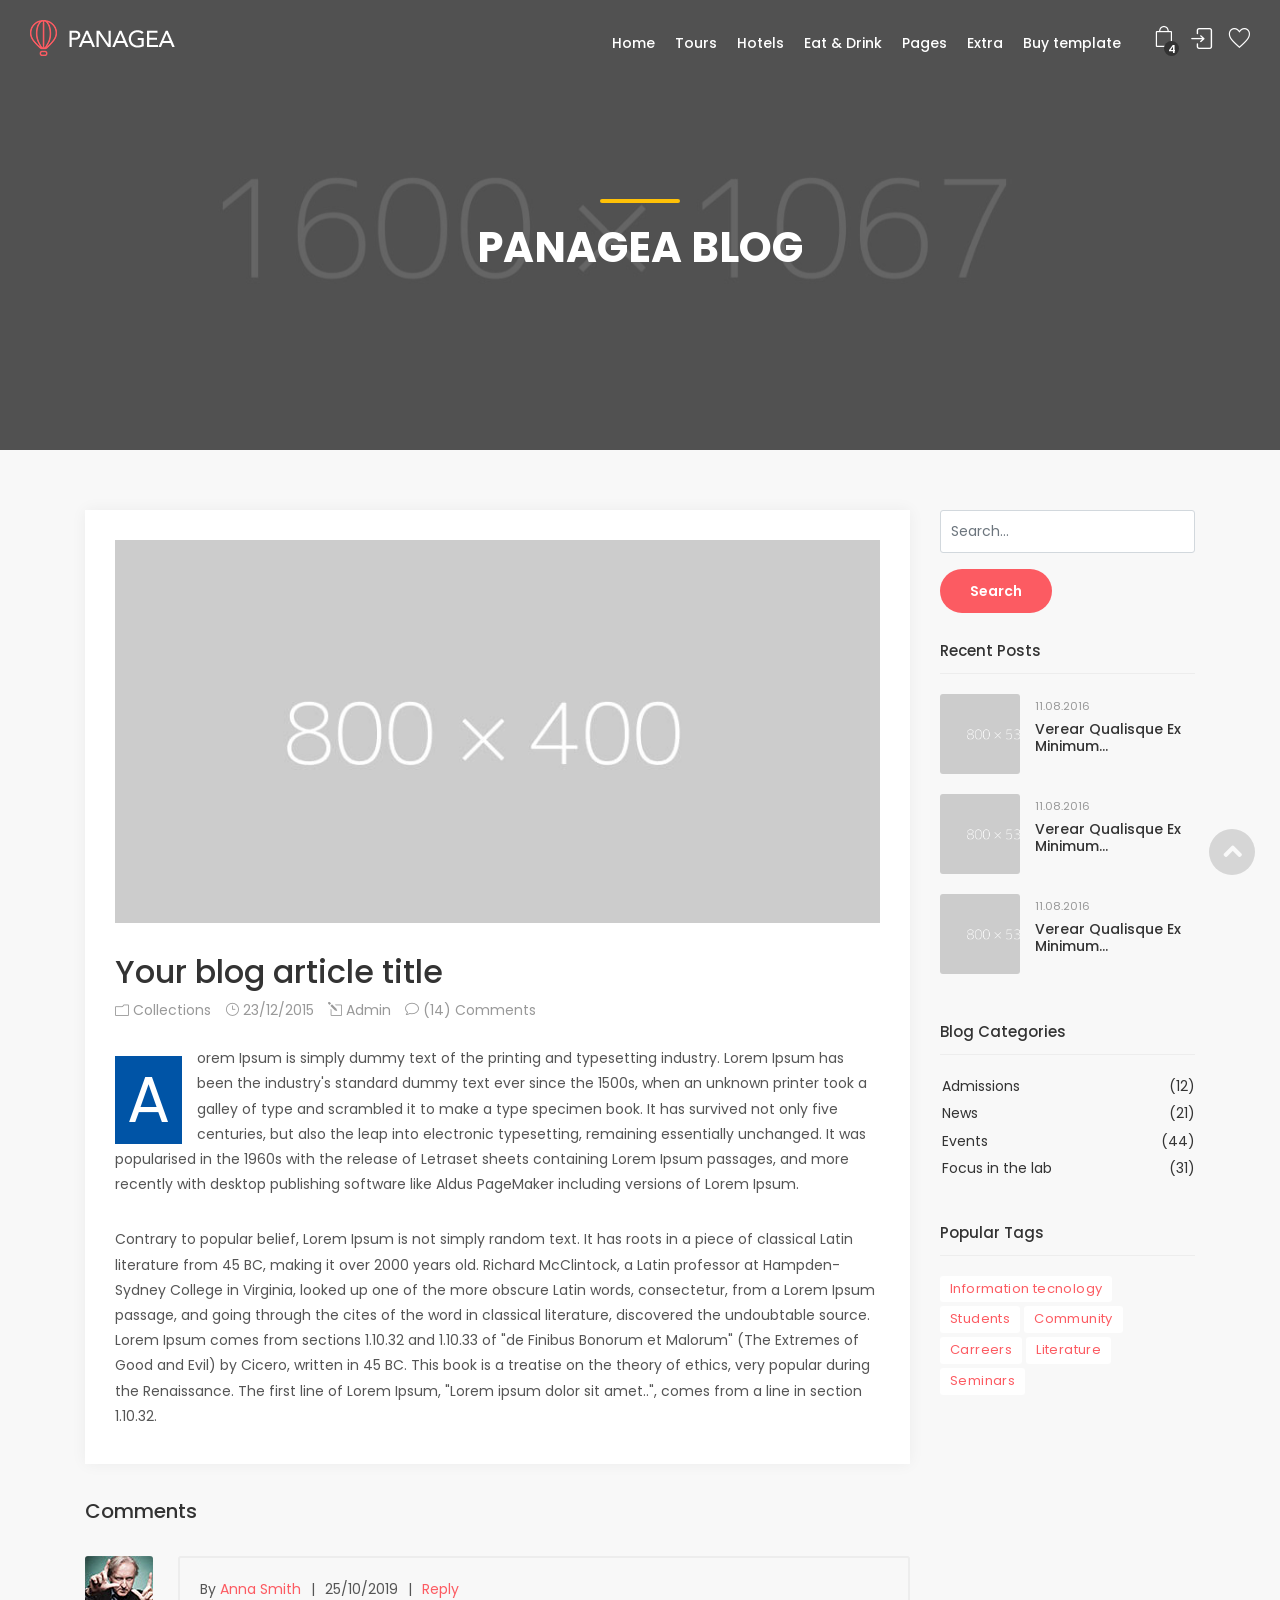
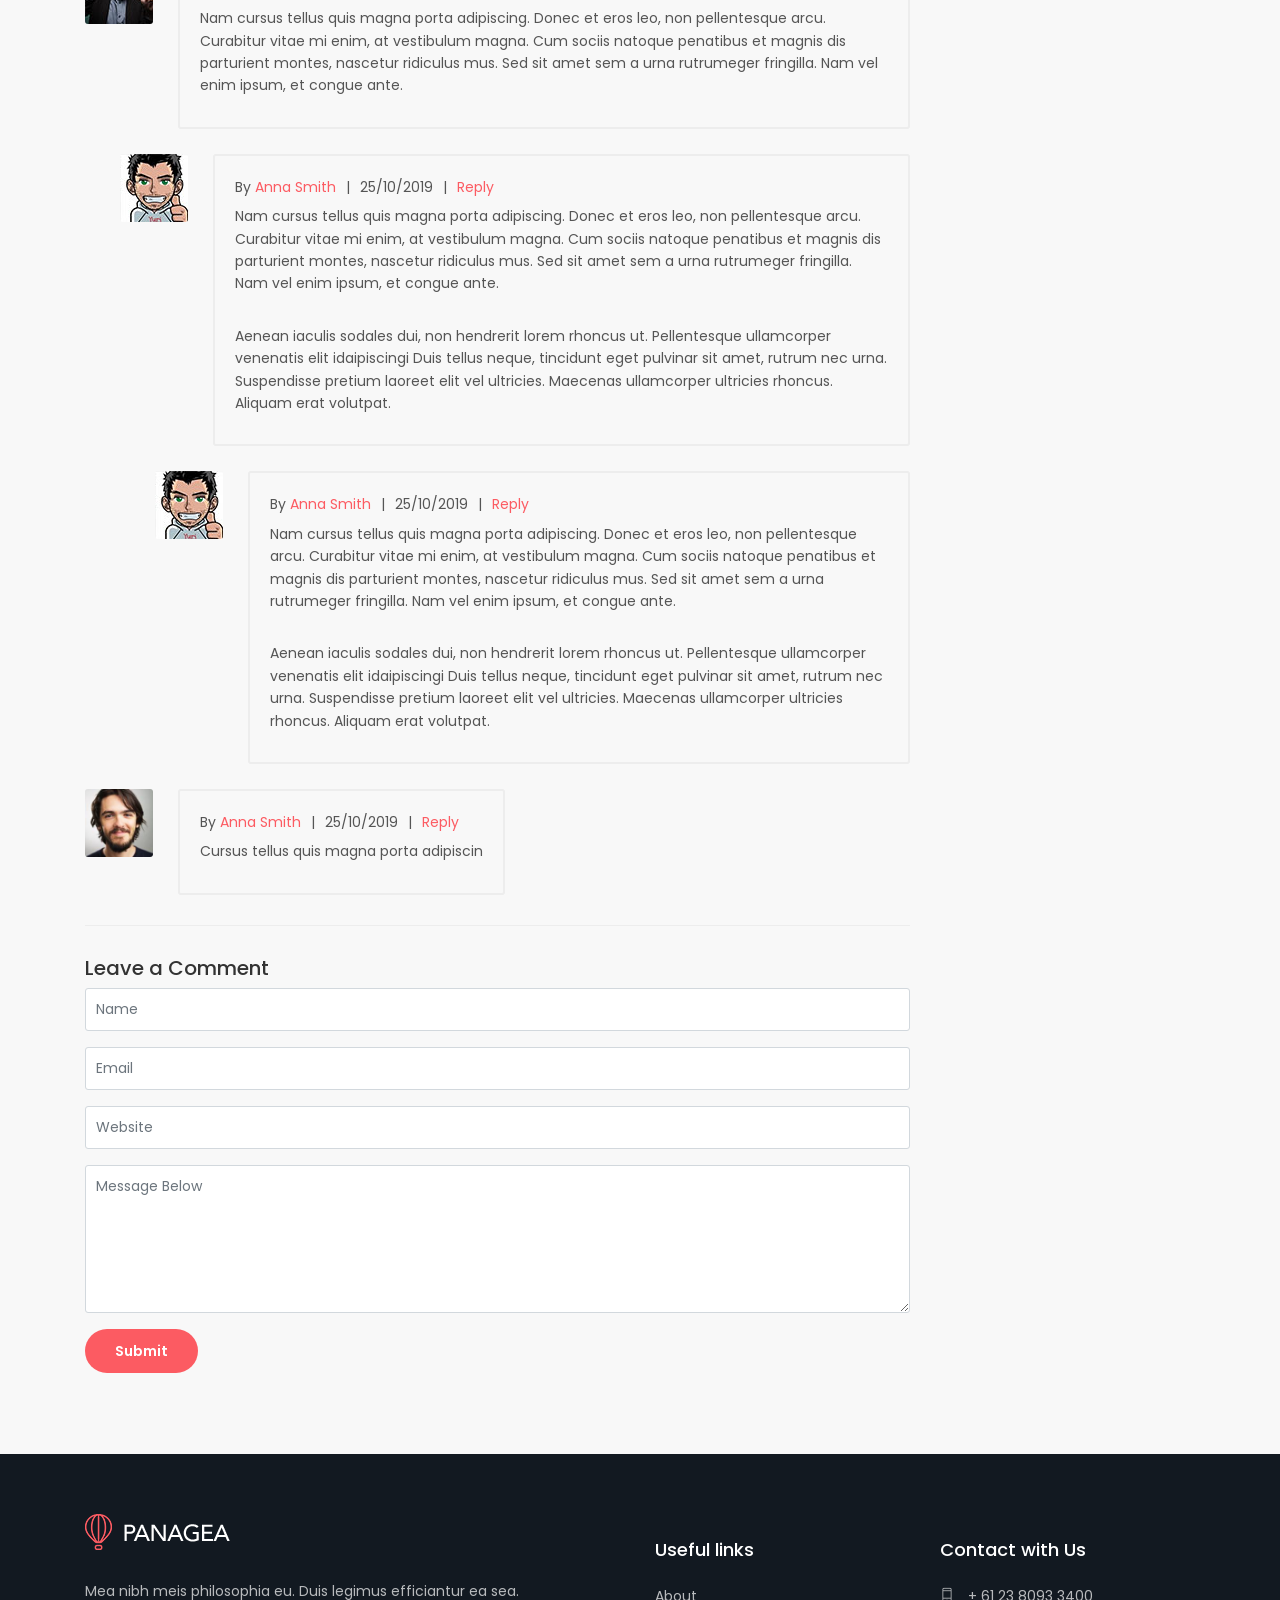
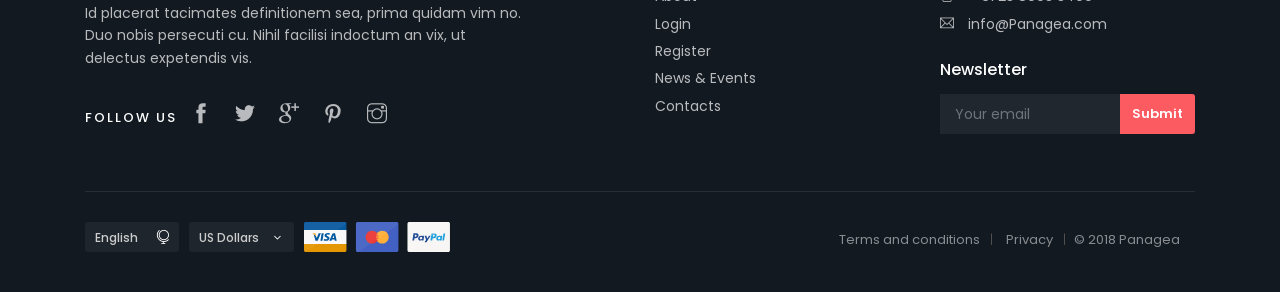
<file: blog-post.html>
<!DOCTYPE html>
<html lang="en">

<head>
    <meta charset="utf-8">
    <meta http-equiv="X-UA-Compatible" content="IE=edge">
    <meta name="viewport" content="width=device-width, initial-scale=1, shrink-to-fit=no">
    <meta name="description" content="Panagea - Premium site template for travel agencies, hotels and restaurant listing.">
    <meta name="author" content="Ansonika">
    <title>Panagea | Premium site template for travel agencies, hotels and restaurant listing.</title>

    <!-- Favicons-->
    <link rel="shortcut icon" href="img/favicon.ico" type="image/x-icon">
    <link rel="apple-touch-icon" type="image/x-icon" href="img/apple-touch-icon-57x57-precomposed.png">
    <link rel="apple-touch-icon" type="image/x-icon" sizes="72x72" href="img/apple-touch-icon-72x72-precomposed.png">
    <link rel="apple-touch-icon" type="image/x-icon" sizes="114x114" href="img/apple-touch-icon-114x114-precomposed.png">
    <link rel="apple-touch-icon" type="image/x-icon" sizes="144x144" href="img/apple-touch-icon-144x144-precomposed.png">

    <!-- BASE CSS -->
    <link href="css/bootstrap.min.css" rel="stylesheet">
    <link href="css/style.css" rel="stylesheet">
	<link href="css/vendors.css" rel="stylesheet">
    
    <!-- SPECIFIC CSS -->
    <link href="css/blog.css" rel="stylesheet">

    <!-- YOUR CUSTOM CSS -->
    <link href="css/custom.css" rel="stylesheet">

</head>

<body>
	
	<div id="page">
		
	<header class="header menu_fixed">
		<div id="preloader"><div data-loader="circle-side"></div></div><!-- /Preload -->
		<div id="logo">
			<a href="index.html">
				<img src="img/logo.png" width="150" height="36" data-retina="true" alt="" class="logo_normal">
				<img src="img/logo_sticky.png" width="150" height="36" data-retina="true" alt="" class="logo_sticky">
			</a>
		</div>
		<ul id="top_menu">
			<li><a href="cart-1.html" class="cart-menu-btn" title="Cart"><strong>4</strong></a></li>
			<li><a href="#sign-in-dialog" id="sign-in" class="login" title="Sign In">Sign In</a></li>
			<li><a href="wishlist.html" class="wishlist_bt_top" title="Your wishlist">Your wishlist</a></li>
		</ul>
		<!-- /top_menu -->
		<a href="#menu" class="btn_mobile">
			<div class="hamburger hamburger--spin" id="hamburger">
				<div class="hamburger-box">
					<div class="hamburger-inner"></div>
				</div>
			</div>
		</a>
		<nav id="menu" class="main-menu">
			<ul>
				<li><span><a href="#0">Home</a></span>
					<ul>
						<li><a href="index.html">Home version 1</a></li>
						<li><a href="index-2.html">Home version 2</a></li>
						<li><a href="index-3.html">Home version 3</a></li>
						<li><a href="index-4.html">Home version 4</a></li>
						<li><a href="index-5.html">Home version 5</a></li>
						<li><a href="index-6.html">With Cookie bar (EU law)</a></li>
                        <li><a href="index-7.html">Home version 7</a></li>
					</ul>
				</li>
				<li><span><a href="#0">Tours</a></span>
					<ul>
						<li><a href="tours-grid-isotope.html">Tours grid isotope</a></li>
						<li><a href="tours-grid-sidebar.html">Tours grid sidebar</a></li>
						<li><a href="tours-grid-sidebar-2.html">Tours grid sidebar 2</a></li>
						<li><a href="tours-grid.html">Tours grid simple</a></li>
						<li><a href="tours-list-isotope.html">Tours list isotope</a></li>
						<li><a href="tours-list-sidebar.html">Tours list sidebar</a></li>
						<li><a href="tours-list-sidebar-2.html">Tours list sidebar 2</a></li>
						<li><a href="tours-list.html">Tours list simple</a></li>
						<li><a href="tour-detail.html">Tour detail</a></li>
					</ul>
				</li>
				<li><span><a href="#0">Hotels</a></span>
					<ul>
						<li><a href="hotels-grid-isotope.html">Hotel grid isotope</a></li>
						<li><a href="hotels-grid-sidebar.html">Hotel grid sidebar</a></li>
						<li><a href="hotels-grid-sidebar-2.html">Hotel grid sidebar 2</a></li>
						<li><a href="hotels-grid.html">Hotel grid simple</a></li>
						<li><a href="hotels-list-isotope.html">Hotel list isotope</a></li>
						<li><a href="hotels-list-sidebar.html">Hotel list sidebar</a></li>
						<li><a href="hotels-list-sidebar-2.html">Hotel list sidebar 2</a></li>
						<li><a href="hotels-list.html">Hotel list simple</a></li>
						<li><a href="hotel-detail.html">Hotel detail</a></li>
					</ul>
				</li>
				<li><span><a href="#0">Eat &amp; Drink</a></span>
					<ul>
						<li><a href="restaurants-grid-isotope.html">Restaurant grid isotope</a></li>
						<li><a href="restaurants-grid-sidebar.html">Restaurant grid sidebar</a></li>
						<li><a href="restaurants-grid-sidebar-2.html">Restaurant grid sidebar 2</a></li>
						<li><a href="restaurants-grid.html">Restaurant grid simple</a></li>
						<li><a href="restaurants-list-isotope.html">Restaurant list isotope</a></li>
						<li><a href="restaurants-list-sidebar.html">Restaurant list sidebar</a></li>
						<li><a href="restaurants-list-sidebar-2.html">Restaurant list sidebar 2</a></li>
						<li><a href="restaurants-list.html">Restaurant list simple</a></li>
						<li><a href="restaurant-detail.html">Restaurant detail</a></li>
					</ul>
				</li>
				<li><span><a href="#0">Pages</a></span>
					<ul>
						<li><a href="about.html">About</a></li>
						<li><a href="media-gallery.html">Media gallery</a></li>
						<li><a href="help.html">Help Section</a></li>
						<li><a href="faq.html">Faq Section</a></li>
						<li><a href="wishlist.html">Wishlist page</a></li>
						<li><a href="contacts.html">Contacts</a></li>
						<li><a href="login.html">Login</a></li>
						<li><a href="register.html">Register</a></li>
						<li><a href="blog.html">Blog</a></li>
					</ul>
				</li>
				<li><span><a href="#0">Extra</a></span>
					<ul>
                    	<li><a href="menu-options.html">Menu Position Options</a></li>
                    	<li><a href="tour-detail-singlemonth-datepicker.html">Single month Datepicker</a></li>
						<li><a href="404.html">404 Error page</a></li>
						<li><a href="cart-1.html">Cart page 1</a></li>
						<li><a href="cart-2.html">Cart page 2</a></li>
						<li><a href="cart-3.html">Cart page 3</a></li>
						<li><a href="pricing-tables.html">Responsive pricing tables</a></li>
						<li><a href="coming_soon/index.html">Coming soon</a></li>
						<li><a href="invoice.html">Invoice</a></li>
						<li><a href="icon-pack-1.html">Icon pack 1</a></li>
						<li><a href="icon-pack-2.html">Icon pack 2</a></li>
						<li><a href="icon-pack-3.html">Icon pack 3</a></li>
						<li><a href="icon-pack-4.html">Icon pack 4</a></li>
                        <li><a href="hamburgers.html">Animated Hamburgers</a></li>
					</ul>
				</li>
				<li><span><a href="#0">Buy template</a></span></li>
			</ul>
		</nav>

	</header>
	<!-- /header -->
	
	<main>
		<section class="hero_in general">
			<div class="wrapper">
				<div class="container">
					<h1 class="fadeInUp"><span></span>Panagea blog</h1>
				</div>
			</div>
		</section>
		<!--/hero_in-->

		<div class="container margin_60_35">
			<div class="row">
				<div class="col-lg-9">
					<div class="bloglist singlepost">
						<p><img alt="" class="img-fluid" src="img/blog-single.jpg"></p>
						<h1>Your blog article title</h1>
						<div class="postmeta">
							<ul>
								<li><a href="#"><i class="icon_folder-alt"></i> Collections</a></li>
								<li><a href="#"><i class="icon_clock_alt"></i> 23/12/2015</a></li>
								<li><a href="#"><i class="icon_pencil-edit"></i> Admin</a></li>
								<li><a href="#"><i class="icon_comment_alt"></i> (14) Comments</a></li>
							</ul>
						</div>
						<!-- /post meta -->
						<div class="post-content">
							<div class="dropcaps">
								<p>Aorem Ipsum is simply dummy text of the printing and typesetting industry. Lorem Ipsum has been the industry's standard dummy text ever since the 1500s, when an unknown printer took a galley of type and scrambled it to make a type specimen book. It has survived not only five centuries, but also the leap into electronic typesetting, remaining essentially unchanged. It was popularised in the 1960s with the release of Letraset sheets containing Lorem Ipsum passages, and more recently with desktop publishing software like Aldus PageMaker including versions of Lorem Ipsum.</p>
							</div>

							<p>Contrary to popular belief, Lorem Ipsum is not simply random text. It has roots in a piece of classical Latin literature from 45 BC, making it over 2000 years old. Richard McClintock, a Latin professor at Hampden-Sydney College in Virginia, looked up one of the more obscure Latin words, consectetur, from a Lorem Ipsum passage, and going through the cites of the word in classical literature, discovered the undoubtable source. Lorem Ipsum comes from sections 1.10.32 and 1.10.33 of "de Finibus Bonorum et Malorum" (The Extremes of Good and Evil) by Cicero, written in 45 BC. This book is a treatise on the theory of ethics, very popular during the Renaissance. The first line of Lorem Ipsum, "Lorem ipsum dolor sit amet..", comes from a line in section 1.10.32.</p>
						</div>
						<!-- /post -->
					</div>
					<!-- /single-post -->

					<div id="comments">
						<h5>Comments</h5>
						<ul>
							<li>
								<div class="avatar">
									<a href="#"><img src="img/avatar1.jpg" alt="">
									</a>
								</div>
								<div class="comment_right clearfix">
									<div class="comment_info">
										By <a href="#">Anna Smith</a><span>|</span>25/10/2019<span>|</span><a href="#">Reply</a>
									</div>
									<p>
										Nam cursus tellus quis magna porta adipiscing. Donec et eros leo, non pellentesque arcu. Curabitur vitae mi enim, at vestibulum magna. Cum sociis natoque penatibus et magnis dis parturient montes, nascetur ridiculus mus. Sed sit amet sem a urna rutrumeger fringilla. Nam vel enim ipsum, et congue ante.
									</p>
								</div>
								<ul class="replied-to">
									<li>
										<div class="avatar">
											<a href="#"><img src="img/avatar2.jpg" alt="">
											</a>
										</div>
										<div class="comment_right clearfix">
											<div class="comment_info">
												By <a href="#">Anna Smith</a><span>|</span>25/10/2019<span>|</span><a href="#">Reply</a>
											</div>
											<p>
												Nam cursus tellus quis magna porta adipiscing. Donec et eros leo, non pellentesque arcu. Curabitur vitae mi enim, at vestibulum magna. Cum sociis natoque penatibus et magnis dis parturient montes, nascetur ridiculus mus. Sed sit amet sem a urna rutrumeger fringilla. Nam vel enim ipsum, et congue ante.
											</p>
											<p>
												Aenean iaculis sodales dui, non hendrerit lorem rhoncus ut. Pellentesque ullamcorper venenatis elit idaipiscingi Duis tellus neque, tincidunt eget pulvinar sit amet, rutrum nec urna. Suspendisse pretium laoreet elit vel ultricies. Maecenas ullamcorper ultricies rhoncus. Aliquam erat volutpat.
											</p>
										</div>
										<ul class="replied-to">
											<li>
												<div class="avatar">
													<a href="#"><img src="img/avatar2.jpg" alt="">
													</a>
												</div>
												<div class="comment_right clearfix">
													<div class="comment_info">
														By <a href="#">Anna Smith</a><span>|</span>25/10/2019<span>|</span><a href="#">Reply</a>
													</div>
													<p>
														Nam cursus tellus quis magna porta adipiscing. Donec et eros leo, non pellentesque arcu. Curabitur vitae mi enim, at vestibulum magna. Cum sociis natoque penatibus et magnis dis parturient montes, nascetur ridiculus mus. Sed sit amet sem a urna rutrumeger fringilla. Nam vel enim ipsum, et congue ante.
													</p>
													<p>
														Aenean iaculis sodales dui, non hendrerit lorem rhoncus ut. Pellentesque ullamcorper venenatis elit idaipiscingi Duis tellus neque, tincidunt eget pulvinar sit amet, rutrum nec urna. Suspendisse pretium laoreet elit vel ultricies. Maecenas ullamcorper ultricies rhoncus. Aliquam erat volutpat.
													</p>
												</div>
											</li>
										</ul>
									</li>
								</ul>
							</li>
							<li>
								<div class="avatar">
									<a href="#"><img src="img/avatar3.jpg" alt="">
									</a>
								</div>

								<div class="comment_right clearfix">
									<div class="comment_info">
										By <a href="#">Anna Smith</a><span>|</span>25/10/2019<span>|</span><a href="#">Reply</a>
									</div>
									<p>
										Cursus tellus quis magna porta adipiscin
									</p>
								</div>
							</li>
						</ul>
					</div>

					<hr>

					<h5>Leave a Comment</h5>
					<form>
						<div class="form-group">
							<input type="text" name="name" id="name2" class="form-control" placeholder="Name">
						</div>
						<div class="form-group">
							<input type="text" name="email" id="email2" class="form-control" placeholder="Email">
						</div>
						<div class="form-group">
							<input type="text" name="email" id="website3" class="form-control" placeholder="Website">
						</div>
						<div class="form-group">
							<textarea class="form-control" name="comments" id="comments2" rows="6" placeholder="Message Below"></textarea>
						</div>
						<div class="form-group">
							<button type="submit" id="submit2" class="btn_1 rounded add_bottom_30"> Submit</button>
						</div>
					</form>
				</div>
				<!-- /col -->

				<aside class="col-lg-3">
					<div class="widget">
						<form>
							<div class="form-group">
								<input type="text" name="search" id="search" class="form-control" placeholder="Search...">
							</div>
							<button type="submit" id="submit" class="btn_1 rounded"> Search</button>
						</form>
					</div>
					<!-- /widget -->
					<div class="widget">
						<div class="widget-title">
							<h4>Recent Posts</h4>
						</div>
						<ul class="comments-list">
							<li>
								<div class="alignleft">
									<a href="#0"><img src="img/blog-5.jpg" alt=""></a>
								</div>
								<small>11.08.2016</small>
								<h3><a href="#" title="">Verear qualisque ex minimum...</a></h3>
							</li>
							<li>
								<div class="alignleft">
									<a href="#0"><img src="img/blog-6.jpg" alt=""></a>
								</div>
								<small>11.08.2016</small>
								<h3><a href="#" title="">Verear qualisque ex minimum...</a></h3>
							</li>
							<li>
								<div class="alignleft">
									<a href="#0"><img src="img/blog-4.jpg" alt=""></a>
								</div>
								<small>11.08.2016</small>
								<h3><a href="#" title="">Verear qualisque ex minimum...</a></h3>
							</li>
						</ul>
					</div>
					<!-- /widget -->
					<div class="widget">
						<div class="widget-title">
							<h4>Blog Categories</h4>
						</div>
						<ul class="cats">
							<li><a href="#">Admissions <span>(12)</span></a></li>
							<li><a href="#">News <span>(21)</span></a></li>
							<li><a href="#">Events <span>(44)</span></a></li>
							<li><a href="#">Focus in the lab <span>(31)</span></a></li>
						</ul>
					</div>
					<!-- /widget -->
					<div class="widget">
						<div class="widget-title">
							<h4>Popular Tags</h4>
						</div>
						<div class="tags">
							<a href="#">Information tecnology</a>
							<a href="#">Students</a>
							<a href="#">Community</a>
							<a href="#">Carreers</a>
							<a href="#">Literature</a>
							<a href="#">Seminars</a>
						</div>
					</div>
					<!-- /widget -->
				</aside>
				<!-- /aside -->
			</div>
			<!-- /row -->
		</div>
		<!-- /container -->
	</main>
	<!--/main-->
	
	<footer>
		<div class="container margin_60_35">
			<div class="row">
				<div class="col-lg-5 col-md-12 p-r-5">
					<p><img src="img/logo.png" width="150" height="36" data-retina="true" alt=""></p>
					<p>Mea nibh meis philosophia eu. Duis legimus efficiantur ea sea. Id placerat tacimates definitionem sea, prima quidam vim no. Duo nobis persecuti cu. Nihil facilisi indoctum an vix, ut delectus expetendis vis.</p>
					<div class="follow_us">
						<ul>
							<li>Follow us</li>
							<li><a href="#0"><i class="ti-facebook"></i></a></li>
							<li><a href="#0"><i class="ti-twitter-alt"></i></a></li>
							<li><a href="#0"><i class="ti-google"></i></a></li>
							<li><a href="#0"><i class="ti-pinterest"></i></a></li>
							<li><a href="#0"><i class="ti-instagram"></i></a></li>
						</ul>
					</div>
				</div>
				<div class="col-lg-3 col-md-6 ml-lg-auto">
					<h5>Useful links</h5>
					<ul class="links">
						<li><a href="about.html">About</a></li>
						<li><a href="login.html">Login</a></li>
						<li><a href="register.html">Register</a></li>
						<li><a href="blog.html">News &amp; Events</a></li>
						<li><a href="contacts.html">Contacts</a></li>
					</ul>
				</div>
				<div class="col-lg-3 col-md-6">
					<h5>Contact with Us</h5>
					<ul class="contacts">
						<li><a href="tel://61280932400"><i class="ti-mobile"></i> + 61 23 8093 3400</a></li>
						<li><a href="mailto:info@Panagea.com"><i class="ti-email"></i> info@Panagea.com</a></li>
					</ul>
					<div id="newsletter">
					<h6>Newsletter</h6>
					<div id="message-newsletter"></div>
					<form method="post" action="assets/newsletter.php" name="newsletter_form" id="newsletter_form">
						<div class="form-group">
							<input type="email" name="email_newsletter" id="email_newsletter" class="form-control" placeholder="Your email">
							<input type="submit" value="Submit" id="submit-newsletter">
						</div>
					</form>
					</div>
				</div>
			</div>
			<!--/row-->
			<hr>
			<div class="row">
				<div class="col-lg-6">
					<ul id="footer-selector">
						<li>
							<div class="styled-select" id="lang-selector">
								<select>
									<option value="English" selected>English</option>
									<option value="French">French</option>
									<option value="Spanish">Spanish</option>
									<option value="Russian">Russian</option>
								</select>
							</div>
						</li>
						<li>
							<div class="styled-select" id="currency-selector">
								<select>
									<option value="US Dollars" selected>US Dollars</option>
									<option value="Euro">Euro</option>
								</select>
							</div>
						</li>
						<li><img src="img/cards_all.svg" alt=""></li>
					</ul>
				</div>
				<div class="col-lg-6">
					<ul id="additional_links">
						<li><a href="#0">Terms and conditions</a></li>
						<li><a href="#0">Privacy</a></li>
						<li><span>© 2018 Panagea</span></li>
					</ul>
				</div>
			</div>
		</div>
	</footer>
	<!--/footer-->
	</div>
	<!-- page -->
	
	<!-- Sign In Popup -->
	<div id="sign-in-dialog" class="zoom-anim-dialog mfp-hide">
		<div class="small-dialog-header">
			<h3>Sign In</h3>
		</div>
		<form>
			<div class="sign-in-wrapper">
				<a href="#0" class="social_bt facebook">Login with Facebook</a>
				<a href="#0" class="social_bt google">Login with Google</a>
				<div class="divider"><span>Or</span></div>
				<div class="form-group">
					<label>Email</label>
					<input type="email" class="form-control" name="email" id="email">
					<i class="icon_mail_alt"></i>
				</div>
				<div class="form-group">
					<label>Password</label>
					<input type="password" class="form-control" name="password" id="password" value="">
					<i class="icon_lock_alt"></i>
				</div>
				<div class="clearfix add_bottom_15">
					<div class="checkboxes float-left">
						<label class="container_check">Remember me
						  <input type="checkbox">
						  <span class="checkmark"></span>
						</label>
					</div>
					<div class="float-right mt-1"><a id="forgot" href="javascript:void(0);">Forgot Password?</a></div>
				</div>
				<div class="text-center"><input type="submit" value="Log In" class="btn_1 full-width"></div>
				<div class="text-center">
					Don’t have an account? <a href="register.html">Sign up</a>
				</div>
				<div id="forgot_pw">
					<div class="form-group">
						<label>Please confirm login email below</label>
						<input type="email" class="form-control" name="email_forgot" id="email_forgot">
						<i class="icon_mail_alt"></i>
					</div>
					<p>You will receive an email containing a link allowing you to reset your password to a new preferred one.</p>
					<div class="text-center"><input type="submit" value="Reset Password" class="btn_1"></div>
				</div>
			</div>
		</form>
		<!--form -->
	</div>
	<!-- /Sign In Popup -->
	
	<div id="toTop"></div><!-- Back to top button -->
	
	<!-- COMMON SCRIPTS -->
    <script src="js/jquery-2.2.4.min.js"></script>
    <script src="js/common_scripts.js"></script>
    <script src="js/main.js"></script>
	<script src="assets/validate.js"></script>
	
	

</body>
</html>
</file>
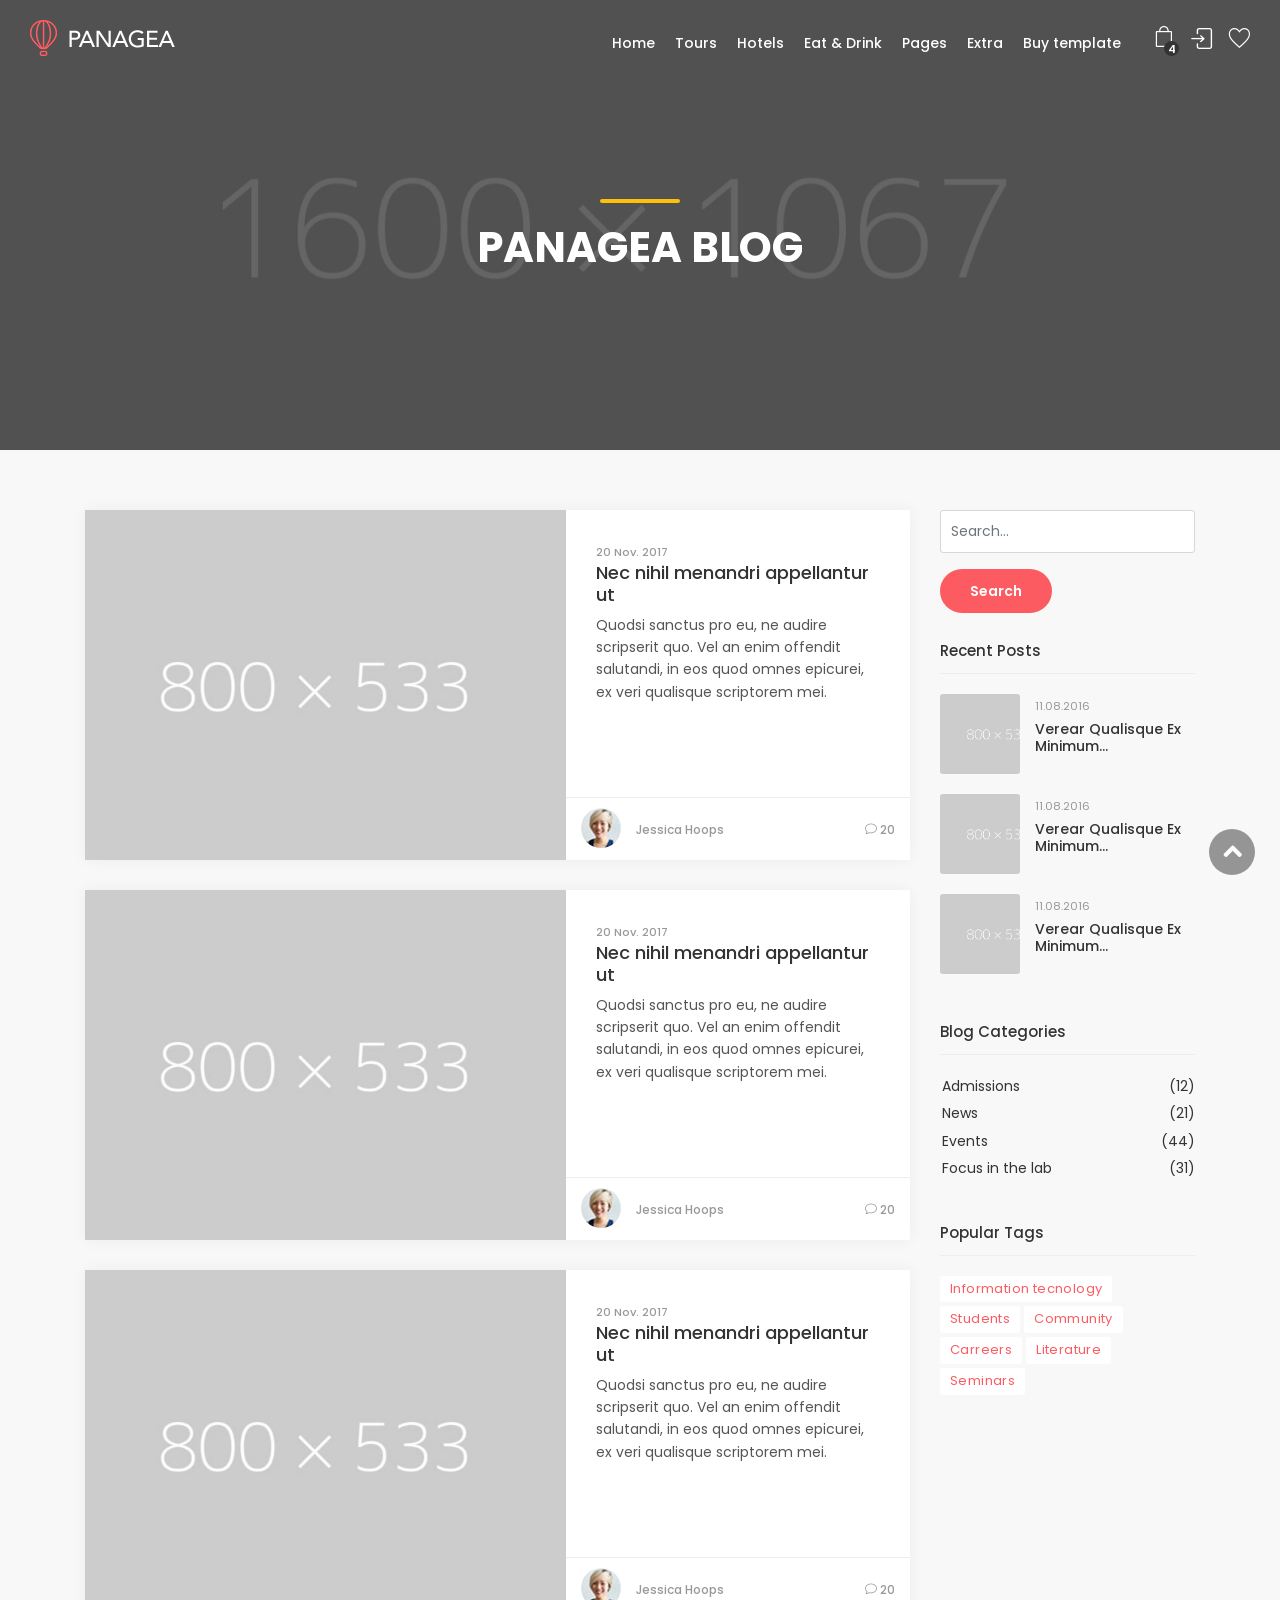
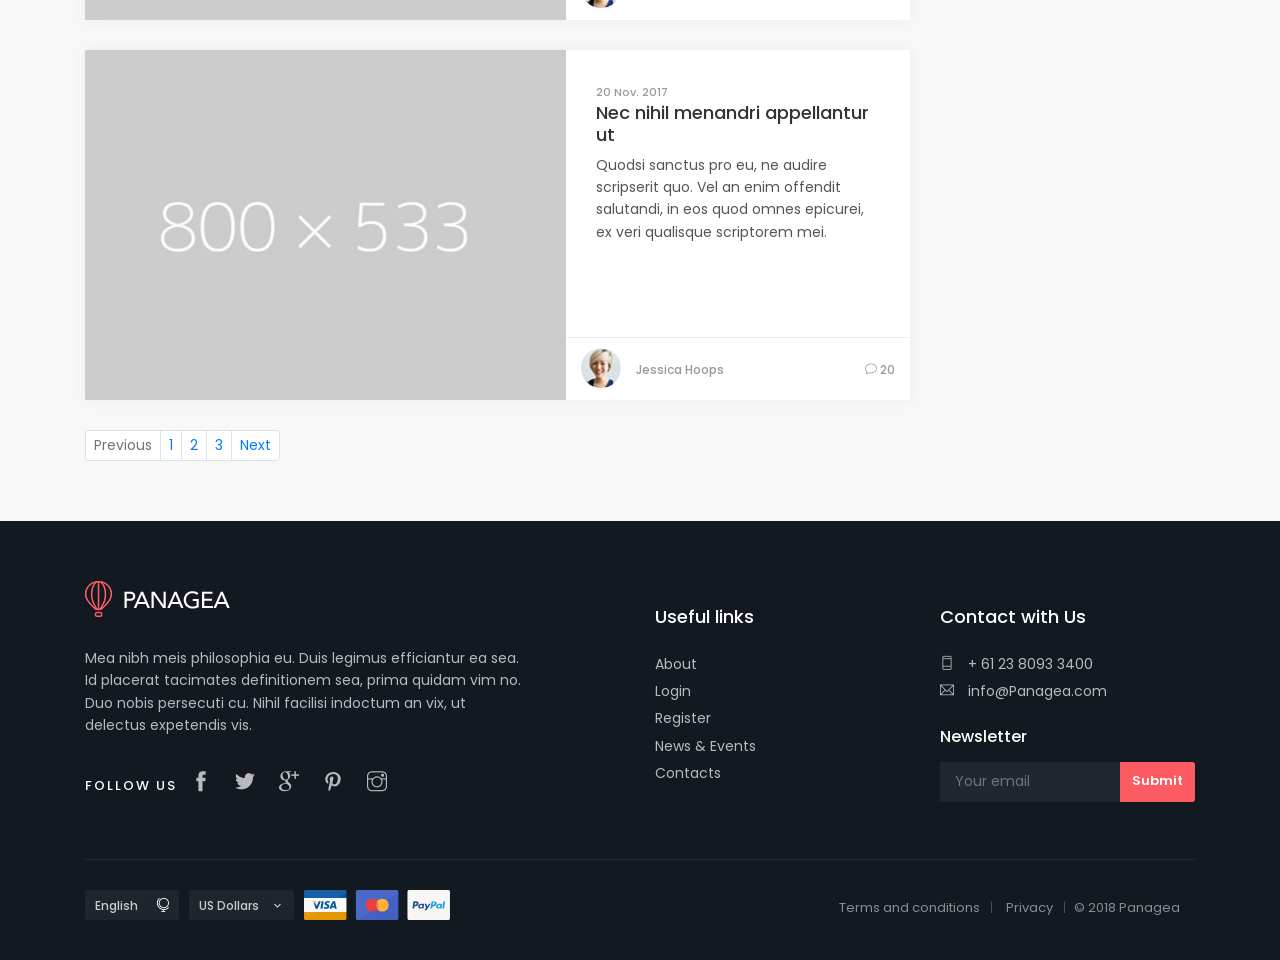
<file: blog.html>
<!DOCTYPE html>
<html lang="en">

<head>
    <meta charset="utf-8">
    <meta http-equiv="X-UA-Compatible" content="IE=edge">
    <meta name="viewport" content="width=device-width, initial-scale=1, shrink-to-fit=no">
    <meta name="description" content="Panagea - Premium site template for travel agencies, hotels and restaurant listing.">
    <meta name="author" content="Ansonika">
    <title>Panagea | Premium site template for travel agencies, hotels and restaurant listing.</title>

    <!-- Favicons-->
    <link rel="shortcut icon" href="img/favicon.ico" type="image/x-icon">
    <link rel="apple-touch-icon" type="image/x-icon" href="img/apple-touch-icon-57x57-precomposed.png">
    <link rel="apple-touch-icon" type="image/x-icon" sizes="72x72" href="img/apple-touch-icon-72x72-precomposed.png">
    <link rel="apple-touch-icon" type="image/x-icon" sizes="114x114" href="img/apple-touch-icon-114x114-precomposed.png">
    <link rel="apple-touch-icon" type="image/x-icon" sizes="144x144" href="img/apple-touch-icon-144x144-precomposed.png">

    <!-- BASE CSS -->
    <link href="css/bootstrap.min.css" rel="stylesheet">
    <link href="css/style.css" rel="stylesheet">
	<link href="css/vendors.css" rel="stylesheet">
    
    <!-- SPECIFIC CSS -->
    <link href="css/blog.css" rel="stylesheet">

    <!-- YOUR CUSTOM CSS -->
    <link href="css/custom.css" rel="stylesheet">
	
</head>

<body>
	
	<div id="page">
		
	<header class="header menu_fixed">
		<div id="preloader"><div data-loader="circle-side"></div></div><!-- /Preload -->
		<div id="logo">
			<a href="index.html">
				<img src="img/logo.png" width="150" height="36" data-retina="true" alt="" class="logo_normal">
				<img src="img/logo_sticky.png" width="150" height="36" data-retina="true" alt="" class="logo_sticky">
			</a>
		</div>
		<ul id="top_menu">
			<li><a href="cart-1.html" class="cart-menu-btn" title="Cart"><strong>4</strong></a></li>
			<li><a href="#sign-in-dialog" id="sign-in" class="login" title="Sign In">Sign In</a></li>
			<li><a href="wishlist.html" class="wishlist_bt_top" title="Your wishlist">Your wishlist</a></li>
		</ul>
		<!-- /top_menu -->
		<a href="#menu" class="btn_mobile">
			<div class="hamburger hamburger--spin" id="hamburger">
				<div class="hamburger-box">
					<div class="hamburger-inner"></div>
				</div>
			</div>
		</a>
		<nav id="menu" class="main-menu">
			<ul>
				<li><span><a href="#0">Home</a></span>
					<ul>
						<li><a href="index.html">Home version 1</a></li>
						<li><a href="index-2.html">Home version 2</a></li>
						<li><a href="index-3.html">Home version 3</a></li>
						<li><a href="index-4.html">Home version 4</a></li>
						<li><a href="index-5.html">Home version 5</a></li>
						<li><a href="index-6.html">With Cookie bar (EU law)</a></li>
                        <li><a href="index-7.html">Home version 7</a></li>
					</ul>
				</li>
				<li><span><a href="#0">Tours</a></span>
					<ul>
						<li><a href="tours-grid-isotope.html">Tours grid isotope</a></li>
						<li><a href="tours-grid-sidebar.html">Tours grid sidebar</a></li>
						<li><a href="tours-grid-sidebar-2.html">Tours grid sidebar 2</a></li>
						<li><a href="tours-grid.html">Tours grid simple</a></li>
						<li><a href="tours-list-isotope.html">Tours list isotope</a></li>
						<li><a href="tours-list-sidebar.html">Tours list sidebar</a></li>
						<li><a href="tours-list-sidebar-2.html">Tours list sidebar 2</a></li>
						<li><a href="tours-list.html">Tours list simple</a></li>
						<li><a href="tour-detail.html">Tour detail</a></li>
					</ul>
				</li>
				<li><span><a href="#0">Hotels</a></span>
					<ul>
						<li><a href="hotels-grid-isotope.html">Hotel grid isotope</a></li>
						<li><a href="hotels-grid-sidebar.html">Hotel grid sidebar</a></li>
						<li><a href="hotels-grid-sidebar-2.html">Hotel grid sidebar 2</a></li>
						<li><a href="hotels-grid.html">Hotel grid simple</a></li>
						<li><a href="hotels-list-isotope.html">Hotel list isotope</a></li>
						<li><a href="hotels-list-sidebar.html">Hotel list sidebar</a></li>
						<li><a href="hotels-list-sidebar-2.html">Hotel list sidebar 2</a></li>
						<li><a href="hotels-list.html">Hotel list simple</a></li>
						<li><a href="hotel-detail.html">Hotel detail</a></li>
					</ul>
				</li>
				<li><span><a href="#0">Eat &amp; Drink</a></span>
					<ul>
						<li><a href="restaurants-grid-isotope.html">Restaurant grid isotope</a></li>
						<li><a href="restaurants-grid-sidebar.html">Restaurant grid sidebar</a></li>
						<li><a href="restaurants-grid-sidebar-2.html">Restaurant grid sidebar 2</a></li>
						<li><a href="restaurants-grid.html">Restaurant grid simple</a></li>
						<li><a href="restaurants-list-isotope.html">Restaurant list isotope</a></li>
						<li><a href="restaurants-list-sidebar.html">Restaurant list sidebar</a></li>
						<li><a href="restaurants-list-sidebar-2.html">Restaurant list sidebar 2</a></li>
						<li><a href="restaurants-list.html">Restaurant list simple</a></li>
						<li><a href="restaurant-detail.html">Restaurant detail</a></li>
					</ul>
				</li>
				<li><span><a href="#0">Pages</a></span>
					<ul>
						<li><a href="about.html">About</a></li>
						<li><a href="media-gallery.html">Media gallery</a></li>
						<li><a href="help.html">Help Section</a></li>
						<li><a href="faq.html">Faq Section</a></li>
						<li><a href="wishlist.html">Wishlist page</a></li>
						<li><a href="contacts.html">Contacts</a></li>
						<li><a href="login.html">Login</a></li>
						<li><a href="register.html">Register</a></li>
						<li><a href="blog.html">Blog</a></li>
					</ul>
				</li>
				<li><span><a href="#0">Extra</a></span>
					<ul>
                    	<li><a href="menu-options.html">Menu Position Options</a></li>
                    	<li><a href="tour-detail-singlemonth-datepicker.html">Single month Datepicker</a></li>
						<li><a href="404.html">404 Error page</a></li>
						<li><a href="cart-1.html">Cart page 1</a></li>
						<li><a href="cart-2.html">Cart page 2</a></li>
						<li><a href="cart-3.html">Cart page 3</a></li>
						<li><a href="pricing-tables.html">Responsive pricing tables</a></li>
						<li><a href="coming_soon/index.html">Coming soon</a></li>
						<li><a href="invoice.html">Invoice</a></li>
						<li><a href="icon-pack-1.html">Icon pack 1</a></li>
						<li><a href="icon-pack-2.html">Icon pack 2</a></li>
						<li><a href="icon-pack-3.html">Icon pack 3</a></li>
						<li><a href="icon-pack-4.html">Icon pack 4</a></li>
                        <li><a href="hamburgers.html">Animated Hamburgers</a></li>
					</ul>
				</li>
				<li><span><a href="#0">Buy template</a></span></li>
			</ul>
		</nav>

	</header>
	<!-- /header -->
	
	<main>
		<section class="hero_in general">
			<div class="wrapper">
				<div class="container">
					<h1 class="fadeInUp"><span></span>Panagea blog</h1>
				</div>
			</div>
		</section>
		<!--/hero_in-->

		<div class="container margin_60_35">
			<div class="row">
				<div class="col-lg-9">
					<article class="blog wow fadeIn">
						<div class="row no-gutters">
							<div class="col-lg-7">
								<figure>
									<a href="blog-post.html"><img src="img/blog-1.jpg" alt="">
										<div class="preview"><span>Read more</span></div>
									</a>
								</figure>
							</div>
							<div class="col-lg-5">
								<div class="post_info">
									<small>20 Nov. 2017</small>
									<h3><a href="blog-post.html">Nec nihil menandri appellantur ut</a></h3>
									<p>Quodsi sanctus pro eu, ne audire scripserit quo. Vel an enim offendit salutandi, in eos quod omnes epicurei, ex veri qualisque scriptorem mei.</p>
									<ul>
										<li>
											<div class="thumb"><img src="img/thumb_blog.jpg" alt=""></div> Jessica Hoops
										</li>
										<li><i class="icon_comment_alt"></i> 20</li>
									</ul>
								</div>
							</div>
						</div>
					</article>
					<!-- /article -->

					<article class="blog wow fadeIn">
						<div class="row no-gutters">
							<div class="col-lg-7">
								<figure>
									<a href="blog-post.html"><img src="img/blog-2.jpg" alt="">
										<div class="preview"><span>Read more</span></div>
									</a>
								</figure>
							</div>
							<div class="col-lg-5">
								<div class="post_info">
									<small>20 Nov. 2017</small>
									<h3><a href="blog-post.html">Nec nihil menandri appellantur ut</a></h3>
									<p>Quodsi sanctus pro eu, ne audire scripserit quo. Vel an enim offendit salutandi, in eos quod omnes epicurei, ex veri qualisque scriptorem mei.</p>
									<ul>
										<li>
											<div class="thumb"><img src="img/thumb_blog.jpg" alt=""></div> Jessica Hoops
										</li>
										<li><i class="icon_comment_alt"></i> 20</li>
									</ul>
								</div>
							</div>
						</div>
					</article>
					<!-- /article -->

					<article class="blog wow fadeIn">
						<div class="row no-gutters">
							<div class="col-lg-7">
								<figure>
									<a href="blog-post.html"><img src="img/blog-3.jpg" alt="">
										<div class="preview"><span>Read more</span></div>
									</a>
								</figure>
							</div>
							<div class="col-lg-5">
								<div class="post_info">
									<small>20 Nov. 2017</small>
									<h3><a href="blog-post.html">Nec nihil menandri appellantur ut</a></h3>
									<p>Quodsi sanctus pro eu, ne audire scripserit quo. Vel an enim offendit salutandi, in eos quod omnes epicurei, ex veri qualisque scriptorem mei.</p>
									<ul>
										<li>
											<div class="thumb"><img src="img/thumb_blog.jpg" alt=""></div> Jessica Hoops
										</li>
										<li><i class="icon_comment_alt"></i> 20</li>
									</ul>
								</div>
							</div>
						</div>
					</article>
					<!-- /article -->

					<article class="blog wow fadeIn">
						<div class="row no-gutters">
							<div class="col-lg-7">
								<figure>
									<a href="blog-post.html"><img src="img/blog-4.jpg" alt="">
										<div class="preview"><span>Read more</span></div>
									</a>
								</figure>
							</div>
							<div class="col-lg-5">
								<div class="post_info">
									<small>20 Nov. 2017</small>
									<h3><a href="blog-post.html">Nec nihil menandri appellantur ut</a></h3>
									<p>Quodsi sanctus pro eu, ne audire scripserit quo. Vel an enim offendit salutandi, in eos quod omnes epicurei, ex veri qualisque scriptorem mei.</p>
									<ul>
										<li>
											<div class="thumb"><img src="img/thumb_blog.jpg" alt=""></div> Jessica Hoops
										</li>
										<li><i class="icon_comment_alt"></i> 20</li>
									</ul>
								</div>
							</div>
						</div>
					</article>
					<!-- /article -->

					<nav aria-label="...">
						<ul class="pagination pagination-sm">
							<li class="page-item disabled">
								<a class="page-link" href="#" tabindex="-1">Previous</a>
							</li>
							<li class="page-item"><a class="page-link" href="#">1</a></li>
							<li class="page-item"><a class="page-link" href="#">2</a></li>
							<li class="page-item"><a class="page-link" href="#">3</a></li>
							<li class="page-item">
								<a class="page-link" href="#">Next</a>
							</li>
						</ul>
					</nav>
					<!-- /pagination -->
				</div>
				<!-- /col -->

				<aside class="col-lg-3">
					<div class="widget">
						<form>
							<div class="form-group">
								<input type="text" name="search" id="search" class="form-control" placeholder="Search...">
							</div>
							<button type="submit" id="submit" class="btn_1 rounded"> Search</button>
						</form>
					</div>
					<!-- /widget -->
					<div class="widget">
						<div class="widget-title">
							<h4>Recent Posts</h4>
						</div>
						<ul class="comments-list">
							<li>
								<div class="alignleft">
									<a href="#0"><img src="img/blog-5.jpg" alt=""></a>
								</div>
								<small>11.08.2016</small>
								<h3><a href="#" title="">Verear qualisque ex minimum...</a></h3>
							</li>
							<li>
								<div class="alignleft">
									<a href="#0"><img src="img/blog-6.jpg" alt=""></a>
								</div>
								<small>11.08.2016</small>
								<h3><a href="#" title="">Verear qualisque ex minimum...</a></h3>
							</li>
							<li>
								<div class="alignleft">
									<a href="#0"><img src="img/blog-4.jpg" alt=""></a>
								</div>
								<small>11.08.2016</small>
								<h3><a href="#" title="">Verear qualisque ex minimum...</a></h3>
							</li>
						</ul>
					</div>
					<!-- /widget -->
					<div class="widget">
						<div class="widget-title">
							<h4>Blog Categories</h4>
						</div>
						<ul class="cats">
							<li><a href="#">Admissions <span>(12)</span></a></li>
							<li><a href="#">News <span>(21)</span></a></li>
							<li><a href="#">Events <span>(44)</span></a></li>
							<li><a href="#">Focus in the lab <span>(31)</span></a></li>
						</ul>
					</div>
					<!-- /widget -->
					<div class="widget">
						<div class="widget-title">
							<h4>Popular Tags</h4>
						</div>
						<div class="tags">
							<a href="#">Information tecnology</a>
							<a href="#">Students</a>
							<a href="#">Community</a>
							<a href="#">Carreers</a>
							<a href="#">Literature</a>
							<a href="#">Seminars</a>
						</div>
					</div>
					<!-- /widget -->
				</aside>
				<!-- /aside -->
			</div>
			<!-- /row -->
		</div>
		<!-- /container -->
	</main>
	<!--/main-->
	
	<footer>
		<div class="container margin_60_35">
			<div class="row">
				<div class="col-lg-5 col-md-12 p-r-5">
					<p><img src="img/logo.png" width="150" height="36" data-retina="true" alt=""></p>
					<p>Mea nibh meis philosophia eu. Duis legimus efficiantur ea sea. Id placerat tacimates definitionem sea, prima quidam vim no. Duo nobis persecuti cu. Nihil facilisi indoctum an vix, ut delectus expetendis vis.</p>
					<div class="follow_us">
						<ul>
							<li>Follow us</li>
							<li><a href="#0"><i class="ti-facebook"></i></a></li>
							<li><a href="#0"><i class="ti-twitter-alt"></i></a></li>
							<li><a href="#0"><i class="ti-google"></i></a></li>
							<li><a href="#0"><i class="ti-pinterest"></i></a></li>
							<li><a href="#0"><i class="ti-instagram"></i></a></li>
						</ul>
					</div>
				</div>
				<div class="col-lg-3 col-md-6 ml-lg-auto">
					<h5>Useful links</h5>
					<ul class="links">
						<li><a href="about.html">About</a></li>
						<li><a href="login.html">Login</a></li>
						<li><a href="register.html">Register</a></li>
						<li><a href="blog.html">News &amp; Events</a></li>
						<li><a href="contacts.html">Contacts</a></li>
					</ul>
				</div>
				<div class="col-lg-3 col-md-6">
					<h5>Contact with Us</h5>
					<ul class="contacts">
						<li><a href="tel://61280932400"><i class="ti-mobile"></i> + 61 23 8093 3400</a></li>
						<li><a href="mailto:info@Panagea.com"><i class="ti-email"></i> info@Panagea.com</a></li>
					</ul>
					<div id="newsletter">
					<h6>Newsletter</h6>
					<div id="message-newsletter"></div>
					<form method="post" action="assets/newsletter.php" name="newsletter_form" id="newsletter_form">
						<div class="form-group">
							<input type="email" name="email_newsletter" id="email_newsletter" class="form-control" placeholder="Your email">
							<input type="submit" value="Submit" id="submit-newsletter">
						</div>
					</form>
					</div>
				</div>
			</div>
			<!--/row-->
			<hr>
			<div class="row">
				<div class="col-lg-6">
					<ul id="footer-selector">
						<li>
							<div class="styled-select" id="lang-selector">
								<select>
									<option value="English" selected>English</option>
									<option value="French">French</option>
									<option value="Spanish">Spanish</option>
									<option value="Russian">Russian</option>
								</select>
							</div>
						</li>
						<li>
							<div class="styled-select" id="currency-selector">
								<select>
									<option value="US Dollars" selected>US Dollars</option>
									<option value="Euro">Euro</option>
								</select>
							</div>
						</li>
						<li><img src="img/cards_all.svg" alt=""></li>
					</ul>
				</div>
				<div class="col-lg-6">
					<ul id="additional_links">
						<li><a href="#0">Terms and conditions</a></li>
						<li><a href="#0">Privacy</a></li>
						<li><span>© 2018 Panagea</span></li>
					</ul>
				</div>
			</div>
		</div>
	</footer>
	<!--/footer-->
	</div>
	<!-- page -->
	
	<!-- Sign In Popup -->
	<div id="sign-in-dialog" class="zoom-anim-dialog mfp-hide">
		<div class="small-dialog-header">
			<h3>Sign In</h3>
		</div>
		<form>
			<div class="sign-in-wrapper">
				<a href="#0" class="social_bt facebook">Login with Facebook</a>
				<a href="#0" class="social_bt google">Login with Google</a>
				<div class="divider"><span>Or</span></div>
				<div class="form-group">
					<label>Email</label>
					<input type="email" class="form-control" name="email" id="email">
					<i class="icon_mail_alt"></i>
				</div>
				<div class="form-group">
					<label>Password</label>
					<input type="password" class="form-control" name="password" id="password" value="">
					<i class="icon_lock_alt"></i>
				</div>
				<div class="clearfix add_bottom_15">
					<div class="checkboxes float-left">
						<label class="container_check">Remember me
						  <input type="checkbox">
						  <span class="checkmark"></span>
						</label>
					</div>
					<div class="float-right mt-1"><a id="forgot" href="javascript:void(0);">Forgot Password?</a></div>
				</div>
				<div class="text-center"><input type="submit" value="Log In" class="btn_1 full-width"></div>
				<div class="text-center">
					Don’t have an account? <a href="register.html">Sign up</a>
				</div>
				<div id="forgot_pw">
					<div class="form-group">
						<label>Please confirm login email below</label>
						<input type="email" class="form-control" name="email_forgot" id="email_forgot">
						<i class="icon_mail_alt"></i>
					</div>
					<p>You will receive an email containing a link allowing you to reset your password to a new preferred one.</p>
					<div class="text-center"><input type="submit" value="Reset Password" class="btn_1"></div>
				</div>
			</div>
		</form>
		<!--form -->
	</div>
	<!-- /Sign In Popup -->
	
	<div id="toTop"></div><!-- Back to top button -->
	
	<!-- COMMON SCRIPTS -->
    <script src="js/jquery-2.2.4.min.js"></script>
    <script src="js/common_scripts.js"></script>
    <script src="js/main.js"></script>
	<script src="assets/validate.js"></script>
	
	

</body>
</html>
</file>
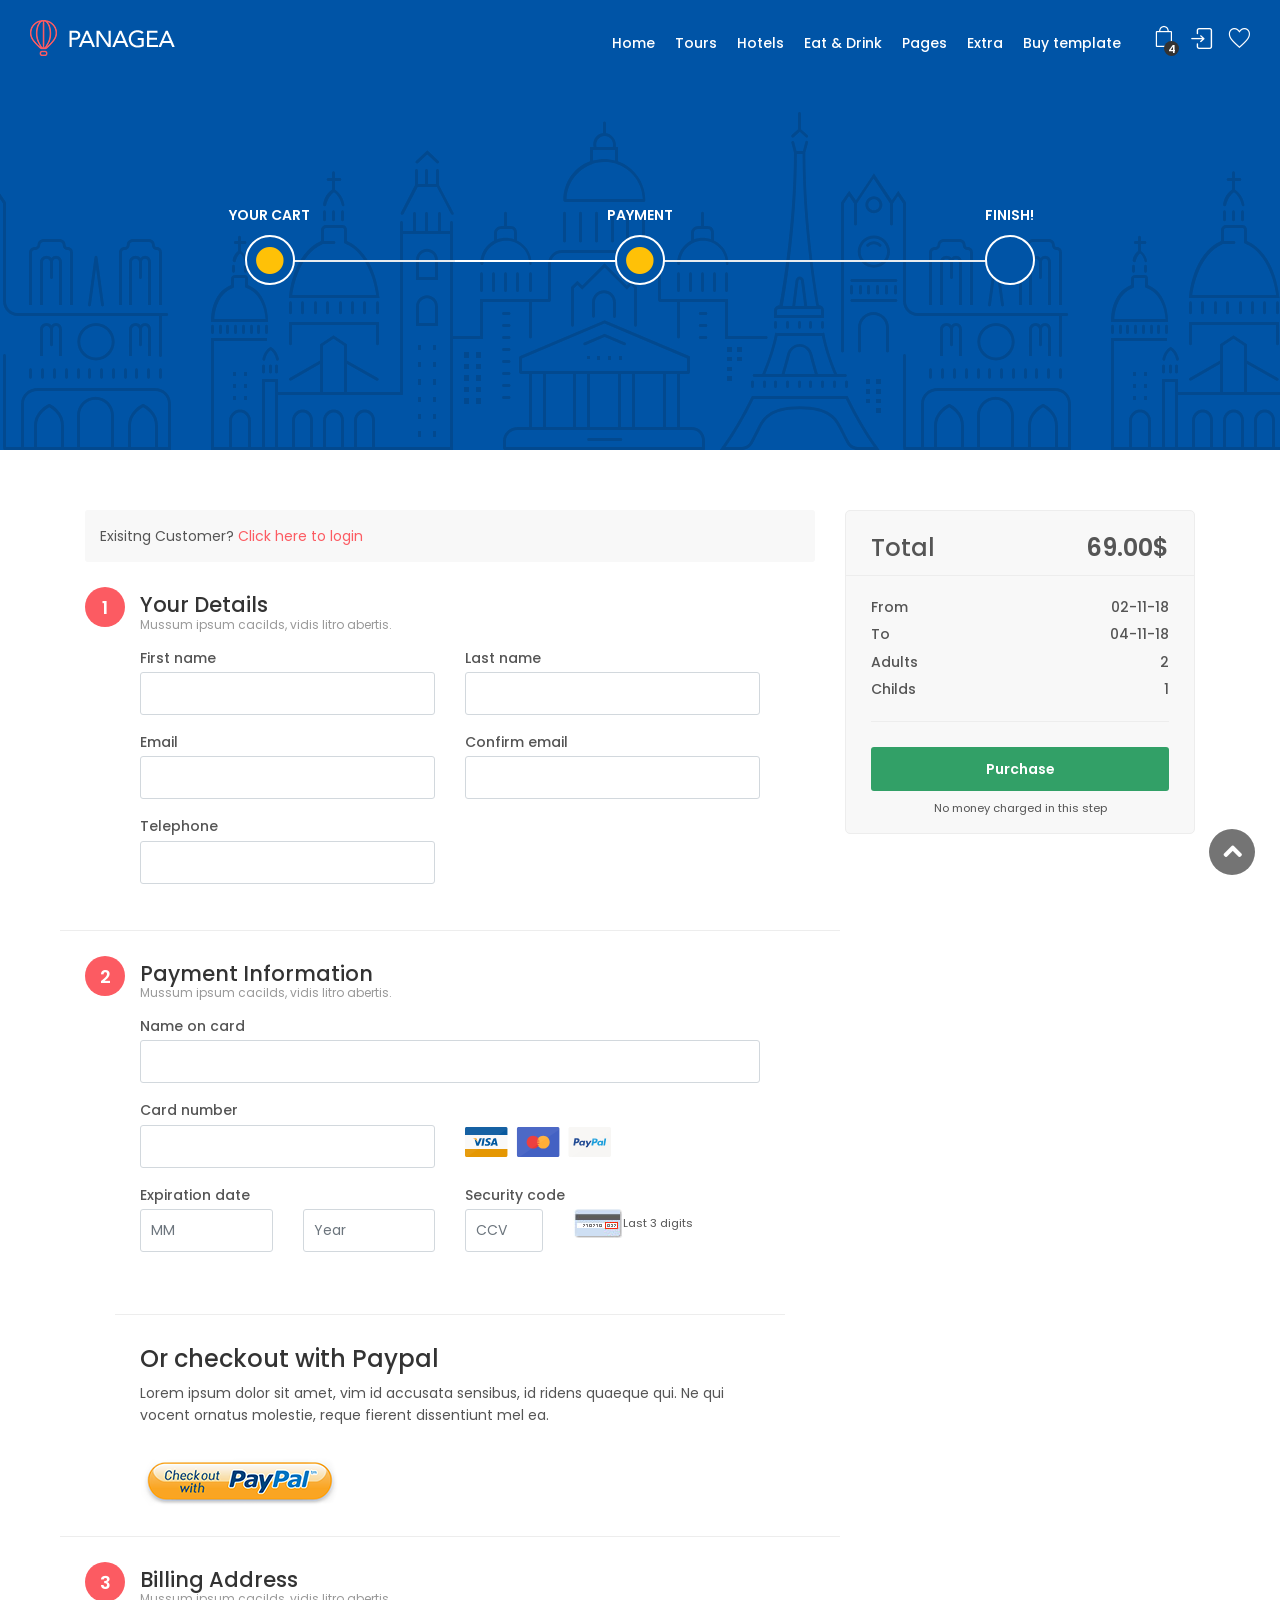
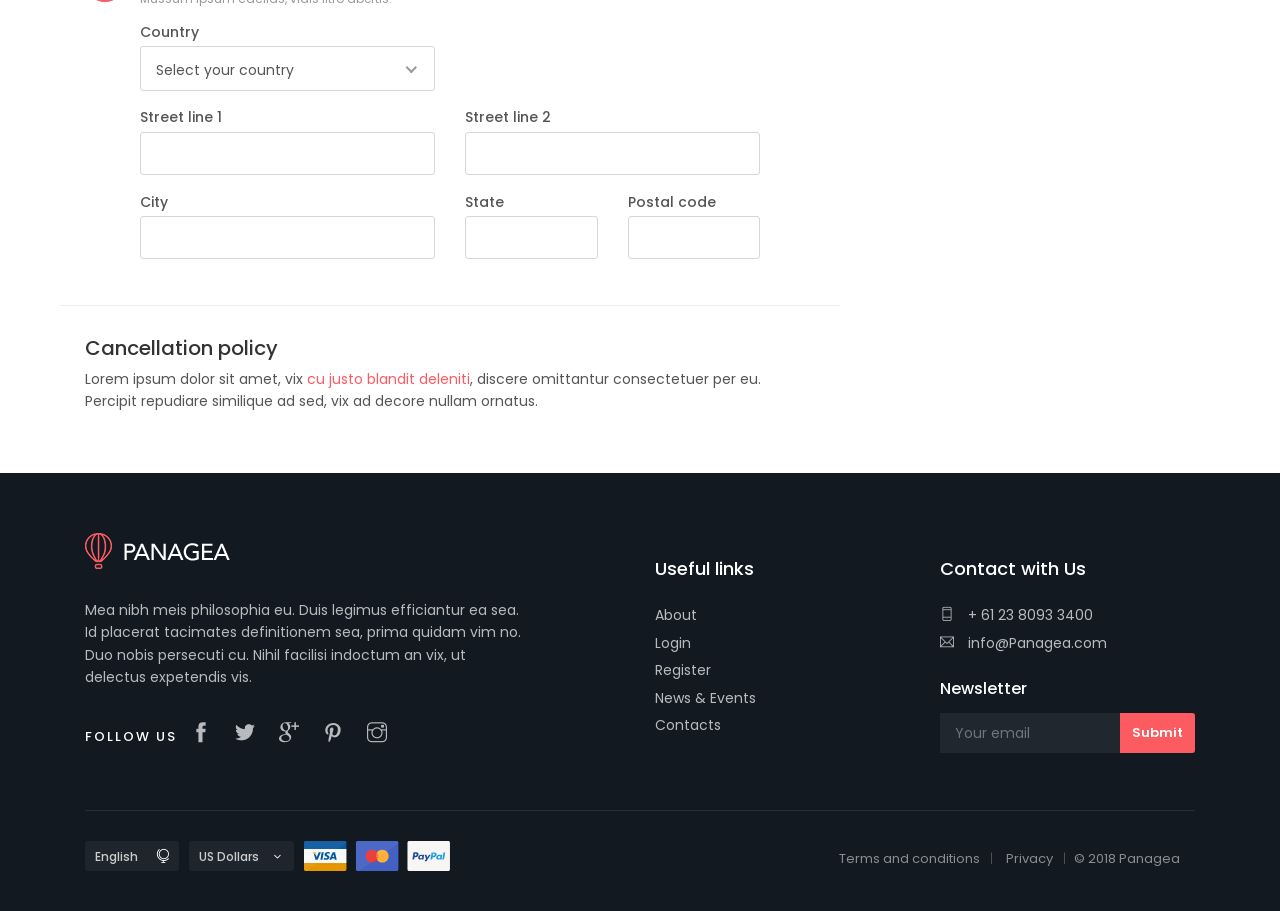
<file: cart-2.html>
<!DOCTYPE html>
<html lang="en">

<head>
    <meta charset="utf-8">
    <meta http-equiv="X-UA-Compatible" content="IE=edge">
    <meta name="viewport" content="width=device-width, initial-scale=1, shrink-to-fit=no">
    <meta name="description" content="Panagea - Premium site template for travel agencies, hotels and restaurant listing.">
    <meta name="author" content="Ansonika">
    <title>Panagea | Premium site template for travel agencies, hotels and restaurant listing.</title>

    <!-- Favicons-->
    <link rel="shortcut icon" href="img/favicon.ico" type="image/x-icon">
    <link rel="apple-touch-icon" type="image/x-icon" href="img/apple-touch-icon-57x57-precomposed.png">
    <link rel="apple-touch-icon" type="image/x-icon" sizes="72x72" href="img/apple-touch-icon-72x72-precomposed.png">
    <link rel="apple-touch-icon" type="image/x-icon" sizes="114x114" href="img/apple-touch-icon-114x114-precomposed.png">
    <link rel="apple-touch-icon" type="image/x-icon" sizes="144x144" href="img/apple-touch-icon-144x144-precomposed.png">

    <!-- BASE CSS -->
    <link href="css/bootstrap.min.css" rel="stylesheet">
    <link href="css/style.css" rel="stylesheet">
	<link href="css/vendors.css" rel="stylesheet">

    <!-- YOUR CUSTOM CSS -->
    <link href="css/custom.css" rel="stylesheet">

</head>

<body>
	
	<div id="page" class="theia-exception">
		
	<header class="header menu_fixed">
		<div id="preloader"><div data-loader="circle-side"></div></div><!-- /Preload -->
		<div id="logo">
			<a href="index.html">
				<img src="img/logo.png" width="150" height="36" data-retina="true" alt="" class="logo_normal">
				<img src="img/logo_sticky.png" width="150" height="36" data-retina="true" alt="" class="logo_sticky">
			</a>
		</div>
		<ul id="top_menu">
			<li><a href="cart-1.html" class="cart-menu-btn" title="Cart"><strong>4</strong></a></li>
			<li><a href="#sign-in-dialog" id="sign-in" class="login" title="Sign In">Sign In</a></li>
			<li><a href="wishlist.html" class="wishlist_bt_top" title="Your wishlist">Your wishlist</a></li>
		</ul>
		<!-- /top_menu -->
		<a href="#menu" class="btn_mobile">
			<div class="hamburger hamburger--spin" id="hamburger">
				<div class="hamburger-box">
					<div class="hamburger-inner"></div>
				</div>
			</div>
		</a>
		<nav id="menu" class="main-menu">
			<ul>
				<li><span><a href="#0">Home</a></span>
					<ul>
						<li><a href="index.html">Home version 1</a></li>
						<li><a href="index-2.html">Home version 2</a></li>
						<li><a href="index-3.html">Home version 3</a></li>
						<li><a href="index-4.html">Home version 4</a></li>
						<li><a href="index-5.html">Home version 5</a></li>
						<li><a href="index-6.html">With Cookie bar (EU law)</a></li>
                        <li><a href="index-7.html">Home version 7</a></li>
					</ul>
				</li>
				<li><span><a href="#0">Tours</a></span>
					<ul>
						<li><a href="tours-grid-isotope.html">Tours grid isotope</a></li>
						<li><a href="tours-grid-sidebar.html">Tours grid sidebar</a></li>
						<li><a href="tours-grid-sidebar-2.html">Tours grid sidebar 2</a></li>
						<li><a href="tours-grid.html">Tours grid simple</a></li>
						<li><a href="tours-list-isotope.html">Tours list isotope</a></li>
						<li><a href="tours-list-sidebar.html">Tours list sidebar</a></li>
						<li><a href="tours-list-sidebar-2.html">Tours list sidebar 2</a></li>
						<li><a href="tours-list.html">Tours list simple</a></li>
						<li><a href="tour-detail.html">Tour detail</a></li>
					</ul>
				</li>
				<li><span><a href="#0">Hotels</a></span>
					<ul>
						<li><a href="hotels-grid-isotope.html">Hotel grid isotope</a></li>
						<li><a href="hotels-grid-sidebar.html">Hotel grid sidebar</a></li>
						<li><a href="hotels-grid-sidebar-2.html">Hotel grid sidebar 2</a></li>
						<li><a href="hotels-grid.html">Hotel grid simple</a></li>
						<li><a href="hotels-list-isotope.html">Hotel list isotope</a></li>
						<li><a href="hotels-list-sidebar.html">Hotel list sidebar</a></li>
						<li><a href="hotels-list-sidebar-2.html">Hotel list sidebar 2</a></li>
						<li><a href="hotels-list.html">Hotel list simple</a></li>
						<li><a href="hotel-detail.html">Hotel detail</a></li>
					</ul>
				</li>
				<li><span><a href="#0">Eat &amp; Drink</a></span>
					<ul>
						<li><a href="restaurants-grid-isotope.html">Restaurant grid isotope</a></li>
						<li><a href="restaurants-grid-sidebar.html">Restaurant grid sidebar</a></li>
						<li><a href="restaurants-grid-sidebar-2.html">Restaurant grid sidebar 2</a></li>
						<li><a href="restaurants-grid.html">Restaurant grid simple</a></li>
						<li><a href="restaurants-list-isotope.html">Restaurant list isotope</a></li>
						<li><a href="restaurants-list-sidebar.html">Restaurant list sidebar</a></li>
						<li><a href="restaurants-list-sidebar-2.html">Restaurant list sidebar 2</a></li>
						<li><a href="restaurants-list.html">Restaurant list simple</a></li>
						<li><a href="restaurant-detail.html">Restaurant detail</a></li>
					</ul>
				</li>
				<li><span><a href="#0">Pages</a></span>
					<ul>
						<li><a href="about.html">About</a></li>
						<li><a href="media-gallery.html">Media gallery</a></li>
						<li><a href="help.html">Help Section</a></li>
						<li><a href="faq.html">Faq Section</a></li>
						<li><a href="wishlist.html">Wishlist page</a></li>
						<li><a href="contacts.html">Contacts</a></li>
						<li><a href="login.html">Login</a></li>
						<li><a href="register.html">Register</a></li>
						<li><a href="blog.html">Blog</a></li>
					</ul>
				</li>
				<li><span><a href="#0">Extra</a></span>
					<ul>
                    	<li><a href="menu-options.html">Menu Position Options</a></li>
                    	<li><a href="tour-detail-singlemonth-datepicker.html">Single month Datepicker</a></li>
						<li><a href="404.html">404 Error page</a></li>
						<li><a href="cart-1.html">Cart page 1</a></li>
						<li><a href="cart-2.html">Cart page 2</a></li>
						<li><a href="cart-3.html">Cart page 3</a></li>
						<li><a href="pricing-tables.html">Responsive pricing tables</a></li>
						<li><a href="coming_soon/index.html">Coming soon</a></li>
						<li><a href="invoice.html">Invoice</a></li>
						<li><a href="icon-pack-1.html">Icon pack 1</a></li>
						<li><a href="icon-pack-2.html">Icon pack 2</a></li>
						<li><a href="icon-pack-3.html">Icon pack 3</a></li>
						<li><a href="icon-pack-4.html">Icon pack 4</a></li>
                        <li><a href="hamburgers.html">Animated Hamburgers</a></li>
					</ul>
				</li>
				<li><span><a href="#0">Buy template</a></span></li>
			</ul>
		</nav>

	</header>
	<!-- /header -->
	
	<main>
		<div class="hero_in cart_section">
			<div class="wrapper">
				<div class="container">
					<div class="bs-wizard clearfix">
						<div class="bs-wizard-step">
							<div class="text-center bs-wizard-stepnum">Your cart</div>
							<div class="progress">
								<div class="progress-bar"></div>
							</div>
							<a href="cart-1.html" class="bs-wizard-dot"></a>
						</div>

						<div class="bs-wizard-step active">
							<div class="text-center bs-wizard-stepnum">Payment</div>
							<div class="progress">
								<div class="progress-bar"></div>
							</div>
							<a href="#0" class="bs-wizard-dot"></a>
						</div>

						<div class="bs-wizard-step disabled">
							<div class="text-center bs-wizard-stepnum">Finish!</div>
							<div class="progress">
								<div class="progress-bar"></div>
							</div>
							<a href="#0" class="bs-wizard-dot"></a>
						</div>
					</div>
					<!-- End bs-wizard -->
				</div>
			</div>
		</div>
		<!--/hero_in-->

		<div class="bg_color_1">
			<div class="container margin_60_35">
				<div class="row">
					<div class="col-lg-8">
						<div class="box_cart">
						<div class="message">
							<p>Exisitng Customer? <a href="#0">Click here to login</a></p>
						</div>
						<div class="form_title">
							<h3><strong>1</strong>Your Details</h3>
							<p>
								Mussum ipsum cacilds, vidis litro abertis.
							</p>
						</div>
						<div class="step">
							<div class="row">
							<div class="col-sm-6">
								<div class="form-group">
									<label>First name</label>
									<input type="text" class="form-control" id="firstname_booking" name="firstname_booking">
								</div>
							</div>
							<div class="col-sm-6">
								<div class="form-group">
									<label>Last name</label>
									<input type="text" class="form-control" id="lastname_booking" name="lastname_booking">
								</div>
							</div>
						</div>
						<div class="row">
							<div class="col-sm-6">
								<div class="form-group">
									<label>Email</label>
									<input type="email" id="email_booking" name="email_booking" class="form-control">
								</div>
							</div>
							<div class="col-sm-6">
								<div class="form-group">
									<label>Confirm email</label>
									<input type="email" id="email_booking_2" name="email_booking_2" class="form-control">
								</div>
							</div>
						</div>
						<div class="row">
							<div class="col-sm-6">
								<div class="form-group">
									<label>Telephone</label>
									<input type="text" id="telephone_booking" name="telephone_booking" class="form-control">
								</div>
							</div>
						</div>
						</div>
						<hr>
						<!--End step -->

						<div class="form_title">
							<h3><strong>2</strong>Payment Information</h3>
							<p>
								Mussum ipsum cacilds, vidis litro abertis.
							</p>
						</div>
						<div class="step">
							<div class="form-group">
							<label>Name on card</label>
							<input type="text" class="form-control" id="name_card_bookign" name="name_card_bookign">
						</div>
						<div class="row">
							<div class="col-md-6 col-sm-12">
								<div class="form-group">
									<label>Card number</label>
									<input type="text" id="card_number" name="card_number" class="form-control">
								</div>
							</div>
							<div class="col-md-6 col-sm-12">
								<img src="img/cards_all.svg" alt="Cards" class="cards-payment">
							</div>
						</div>
						<div class="row">
							<div class="col-md-6">
								<label>Expiration date</label>
								<div class="row">
									<div class="col-md-6">
										<div class="form-group">
											<input type="text" id="expire_month" name="expire_month" class="form-control" placeholder="MM">
										</div>
									</div>
									<div class="col-md-6">
										<div class="form-group">
											<input type="text" id="expire_year" name="expire_year" class="form-control" placeholder="Year">
										</div>
									</div>
								</div>
							</div>
							<div class="col-md-6">
								<div class="form-group">
									<label>Security code</label>
									<div class="row">
										<div class="col-4">
											<div class="form-group">
												<input type="text" id="ccv" name="ccv" class="form-control" placeholder="CCV">
											</div>
										</div>
										<div class="col-8">
											<img src="img/icon_ccv.gif" width="50" height="29" alt="ccv"><small>Last 3 digits</small>
										</div>
									</div>
								</div>
							</div>
						</div>
						<!--End row -->

						<hr>

						<h4>Or checkout with Paypal</h4>
						<p>
							Lorem ipsum dolor sit amet, vim id accusata sensibus, id ridens quaeque qui. Ne qui vocent ornatus molestie, reque fierent dissentiunt mel ea.
						</p>
						<p>
							<a href="#0"><img src="img/paypal_bt.png" alt="Image"></a>
						</p>
						</div>
						<hr>
						<!--End step -->

						<div class="form_title">
							<h3><strong>3</strong>Billing Address</h3>
							<p>
								Mussum ipsum cacilds, vidis litro abertis.
							</p>
						</div>
						<div class="step">
							<div class="row">
								<div class="col-sm-6">
									<div class="form-group">
										<label>Country</label>
										<div class="custom-select-form">
										<select class="wide add_bottom_15" name="country" id="country">
											<option value="" selected>Select your country</option>
											<option value="Europe">Europe</option>
											<option value="United states">United states</option>
											<option value="Asia">Asia</option>
										</select>
										</div>
									</div>
								</div>
							</div>
							<div class="row">
								<div class="col-sm-6">
									<div class="form-group">
										<label>Street line 1</label>
										<input type="text" id="street_1" name="street_1" class="form-control">
									</div>
								</div>
								<div class="col-sm-6">
									<div class="form-group">
										<label>Street line 2</label>
										<input type="text" id="street_2" name="street_2" class="form-control">
									</div>
								</div>
							</div>
							<div class="row">
								<div class="col-md-6 col-sm-12">
									<div class="form-group">
										<label>City</label>
										<input type="text" id="city_booking" name="city_booking" class="form-control">
									</div>
								</div>
								<div class="col-md-3 col-sm-6">
									<div class="form-group">
										<label>State</label>
										<input type="text" id="state_booking" name="state_booking" class="form-control">
									</div>
								</div>
								<div class="col-md-3 col-sm-6">
									<div class="form-group">
										<label>Postal code</label>
										<input type="text" id="postal_code" name="postal_code" class="form-control">
									</div>
								</div>
							</div>
							<!--End row -->
						</div>
						<hr>
						<!--End step -->
						<div id="policy">
							<h5>Cancellation policy</h5>
							<p class="nomargin">Lorem ipsum dolor sit amet, vix <a href="#0">cu justo blandit deleniti</a>, discere omittantur consectetuer per eu. Percipit repudiare similique ad sed, vix ad decore nullam ornatus.</p>
						</div>
						</div>
					</div>
					<!-- /col -->
					
					<aside class="col-lg-4" id="sidebar">
						<div class="box_detail">
							<div id="total_cart">
								Total <span class="float-right">69.00$</span>
							</div>
							<ul class="cart_details">
								<li>From <span>02-11-18</span></li>
								<li>To <span>04-11-18</span></li>
								<li>Adults <span>2</span></li>
								<li>Childs <span>1</span></li>
							</ul>
							<a href="cart-3.html" class="btn_1 full-width purchase">Purchase</a>
							<div class="text-center"><small>No money charged in this step</small></div>
						</div>
					</aside>
				</div>
				<!-- /row -->
			</div>
			<!-- /container -->
		</div>
		<!-- /bg_color_1 -->
	</main>
	<!--/main-->
	
	<footer>
		<div class="container margin_60_35">
			<div class="row">
				<div class="col-lg-5 col-md-12 p-r-5">
					<p><img src="img/logo.png" width="150" height="36" data-retina="true" alt=""></p>
					<p>Mea nibh meis philosophia eu. Duis legimus efficiantur ea sea. Id placerat tacimates definitionem sea, prima quidam vim no. Duo nobis persecuti cu. Nihil facilisi indoctum an vix, ut delectus expetendis vis.</p>
					<div class="follow_us">
						<ul>
							<li>Follow us</li>
							<li><a href="#0"><i class="ti-facebook"></i></a></li>
							<li><a href="#0"><i class="ti-twitter-alt"></i></a></li>
							<li><a href="#0"><i class="ti-google"></i></a></li>
							<li><a href="#0"><i class="ti-pinterest"></i></a></li>
							<li><a href="#0"><i class="ti-instagram"></i></a></li>
						</ul>
					</div>
				</div>
				<div class="col-lg-3 col-md-6 ml-lg-auto">
					<h5>Useful links</h5>
					<ul class="links">
						<li><a href="about.html">About</a></li>
						<li><a href="login.html">Login</a></li>
						<li><a href="register.html">Register</a></li>
						<li><a href="blog.html">News &amp; Events</a></li>
						<li><a href="contacts.html">Contacts</a></li>
					</ul>
				</div>
				<div class="col-lg-3 col-md-6">
					<h5>Contact with Us</h5>
					<ul class="contacts">
						<li><a href="tel://61280932400"><i class="ti-mobile"></i> + 61 23 8093 3400</a></li>
						<li><a href="mailto:info@Panagea.com"><i class="ti-email"></i> info@Panagea.com</a></li>
					</ul>
					<div id="newsletter">
					<h6>Newsletter</h6>
					<div id="message-newsletter"></div>
					<form method="post" action="assets/newsletter.php" name="newsletter_form" id="newsletter_form">
						<div class="form-group">
							<input type="email" name="email_newsletter" id="email_newsletter" class="form-control" placeholder="Your email">
							<input type="submit" value="Submit" id="submit-newsletter">
						</div>
					</form>
					</div>
				</div>
			</div>
			<!--/row-->
			<hr>
			<div class="row">
				<div class="col-lg-6">
					<ul id="footer-selector">
						<li>
							<div class="styled-select" id="lang-selector">
								<select>
									<option value="English" selected>English</option>
									<option value="French">French</option>
									<option value="Spanish">Spanish</option>
									<option value="Russian">Russian</option>
								</select>
							</div>
						</li>
						<li>
							<div class="styled-select" id="currency-selector">
								<select>
									<option value="US Dollars" selected>US Dollars</option>
									<option value="Euro">Euro</option>
								</select>
							</div>
						</li>
						<li><img src="img/cards_all.svg" alt=""></li>
					</ul>
				</div>
				<div class="col-lg-6">
					<ul id="additional_links">
						<li><a href="#0">Terms and conditions</a></li>
						<li><a href="#0">Privacy</a></li>
						<li><span>© 2018 Panagea</span></li>
					</ul>
				</div>
			</div>
		</div>
	</footer>
	<!--/footer-->
	</div>
	<!-- page -->
	
	<!-- Sign In Popup -->
	<div id="sign-in-dialog" class="zoom-anim-dialog mfp-hide">
		<div class="small-dialog-header">
			<h3>Sign In</h3>
		</div>
		<form>
			<div class="sign-in-wrapper">
				<a href="#0" class="social_bt facebook">Login with Facebook</a>
				<a href="#0" class="social_bt google">Login with Google</a>
				<div class="divider"><span>Or</span></div>
				<div class="form-group">
					<label>Email</label>
					<input type="email" class="form-control" name="email" id="email">
					<i class="icon_mail_alt"></i>
				</div>
				<div class="form-group">
					<label>Password</label>
					<input type="password" class="form-control" name="password" id="password" value="">
					<i class="icon_lock_alt"></i>
				</div>
				<div class="clearfix add_bottom_15">
					<div class="checkboxes float-left">
						<label class="container_check">Remember me
						  <input type="checkbox">
						  <span class="checkmark"></span>
						</label>
					</div>
					<div class="float-right mt-1"><a id="forgot" href="javascript:void(0);">Forgot Password?</a></div>
				</div>
				<div class="text-center"><input type="submit" value="Log In" class="btn_1 full-width"></div>
				<div class="text-center">
					Don’t have an account? <a href="register.html">Sign up</a>
				</div>
				<div id="forgot_pw">
					<div class="form-group">
						<label>Please confirm login email below</label>
						<input type="email" class="form-control" name="email_forgot" id="email_forgot">
						<i class="icon_mail_alt"></i>
					</div>
					<p>You will receive an email containing a link allowing you to reset your password to a new preferred one.</p>
					<div class="text-center"><input type="submit" value="Reset Password" class="btn_1"></div>
				</div>
			</div>
		</form>
		<!--form -->
	</div>
	<!-- /Sign In Popup -->
	
	<div id="toTop"></div><!-- Back to top button -->
	
	<!-- COMMON SCRIPTS -->
    <script src="js/jquery-2.2.4.min.js"></script>
    <script src="js/common_scripts.js"></script>
    <script src="js/main.js"></script>
	<script src="assets/validate.js"></script>
	
	
  
</body>
</html>
</file>
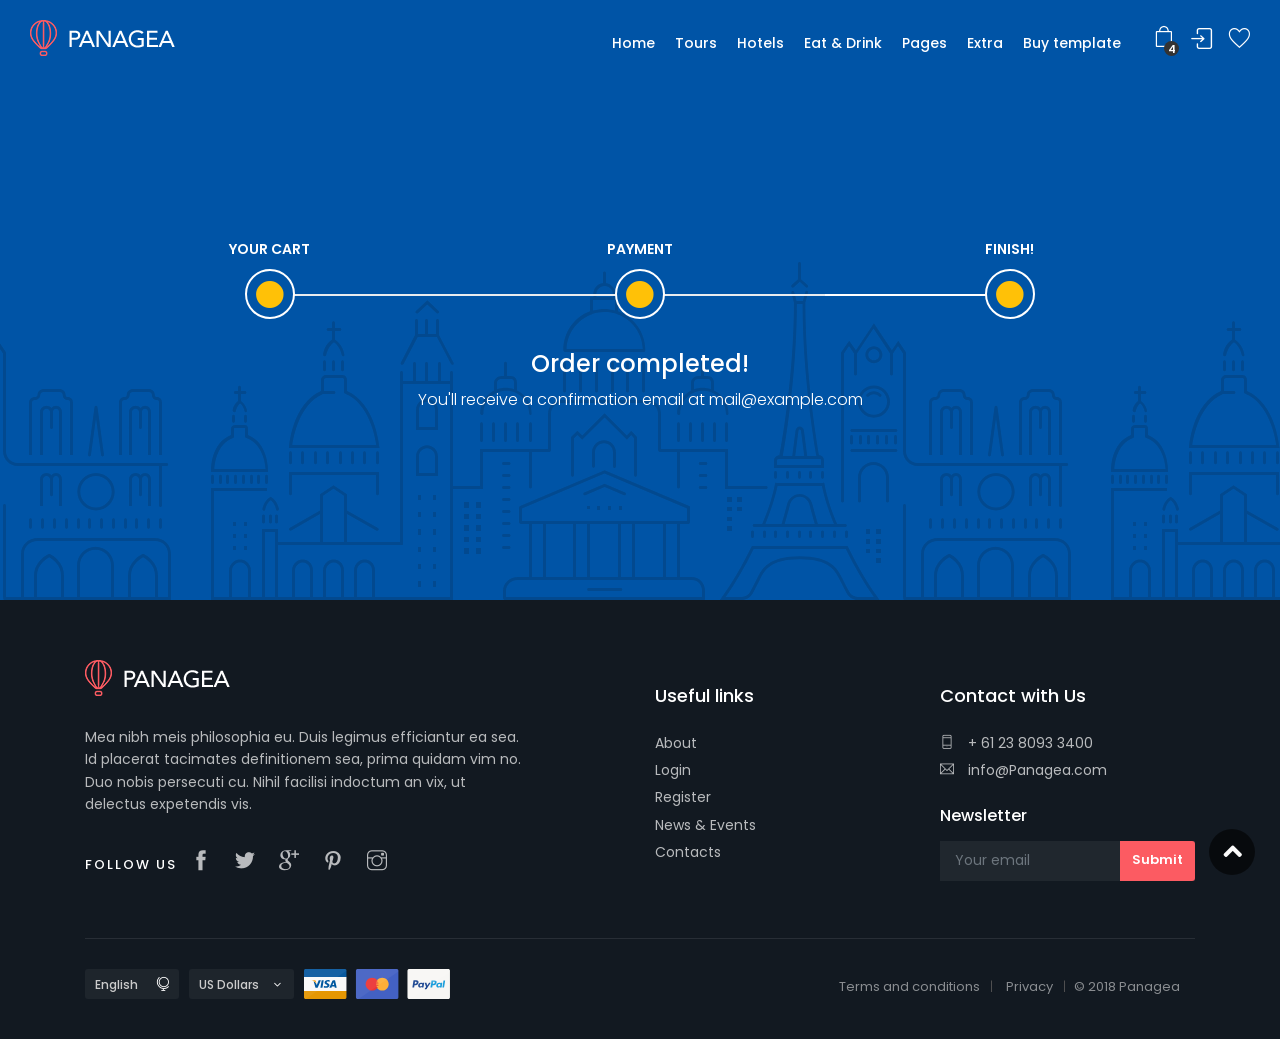
<file: cart-3.html>
<!DOCTYPE html>
<html lang="en">

<head>
    <meta charset="utf-8">
    <meta http-equiv="X-UA-Compatible" content="IE=edge">
    <meta name="viewport" content="width=device-width, initial-scale=1, shrink-to-fit=no">
    <meta name="description" content="Panagea - Premium site template for travel agencies, hotels and restaurant listing.">
    <meta name="author" content="Ansonika">
    <title>Panagea | Premium site template for travel agencies, hotels and restaurant listing.</title>

    <!-- Favicons-->
    <link rel="shortcut icon" href="img/favicon.ico" type="image/x-icon">
    <link rel="apple-touch-icon" type="image/x-icon" href="img/apple-touch-icon-57x57-precomposed.png">
    <link rel="apple-touch-icon" type="image/x-icon" sizes="72x72" href="img/apple-touch-icon-72x72-precomposed.png">
    <link rel="apple-touch-icon" type="image/x-icon" sizes="114x114" href="img/apple-touch-icon-114x114-precomposed.png">
    <link rel="apple-touch-icon" type="image/x-icon" sizes="144x144" href="img/apple-touch-icon-144x144-precomposed.png">

    <!-- BASE CSS -->
    <link href="css/bootstrap.min.css" rel="stylesheet">
    <link href="css/style.css" rel="stylesheet">
	<link href="css/vendors.css" rel="stylesheet">

    <!-- YOUR CUSTOM CSS -->
    <link href="css/custom.css" rel="stylesheet">

</head>

<body>
	
	<div id="page">
		
	<header class="header menu_fixed">
		<div id="preloader"><div data-loader="circle-side"></div></div><!-- /Preload -->
		<div id="logo">
			<a href="index.html">
				<img src="img/logo.png" width="150" height="36" data-retina="true" alt="" class="logo_normal">
				<img src="img/logo_sticky.png" width="150" height="36" data-retina="true" alt="" class="logo_sticky">
			</a>
		</div>
		<ul id="top_menu">
			<li><a href="cart-1.html" class="cart-menu-btn" title="Cart"><strong>4</strong></a></li>
			<li><a href="#sign-in-dialog" id="sign-in" class="login" title="Sign In">Sign In</a></li>
			<li><a href="wishlist.html" class="wishlist_bt_top" title="Your wishlist">Your wishlist</a></li>
		</ul>
		<!-- /top_menu -->
		<a href="#menu" class="btn_mobile">
			<div class="hamburger hamburger--spin" id="hamburger">
				<div class="hamburger-box">
					<div class="hamburger-inner"></div>
				</div>
			</div>
		</a>
		<nav id="menu" class="main-menu">
			<ul>
				<li><span><a href="#0">Home</a></span>
					<ul>
						<li><a href="index.html">Home version 1</a></li>
						<li><a href="index-2.html">Home version 2</a></li>
						<li><a href="index-3.html">Home version 3</a></li>
						<li><a href="index-4.html">Home version 4</a></li>
						<li><a href="index-5.html">Home version 5</a></li>
						<li><a href="index-6.html">With Cookie bar (EU law)</a></li>
                        <li><a href="index-7.html">Home version 7</a></li>
					</ul>
				</li>
				<li><span><a href="#0">Tours</a></span>
					<ul>
						<li><a href="tours-grid-isotope.html">Tours grid isotope</a></li>
						<li><a href="tours-grid-sidebar.html">Tours grid sidebar</a></li>
						<li><a href="tours-grid-sidebar-2.html">Tours grid sidebar 2</a></li>
						<li><a href="tours-grid.html">Tours grid simple</a></li>
						<li><a href="tours-list-isotope.html">Tours list isotope</a></li>
						<li><a href="tours-list-sidebar.html">Tours list sidebar</a></li>
						<li><a href="tours-list-sidebar-2.html">Tours list sidebar 2</a></li>
						<li><a href="tours-list.html">Tours list simple</a></li>
						<li><a href="tour-detail.html">Tour detail</a></li>
					</ul>
				</li>
				<li><span><a href="#0">Hotels</a></span>
					<ul>
						<li><a href="hotels-grid-isotope.html">Hotel grid isotope</a></li>
						<li><a href="hotels-grid-sidebar.html">Hotel grid sidebar</a></li>
						<li><a href="hotels-grid-sidebar-2.html">Hotel grid sidebar 2</a></li>
						<li><a href="hotels-grid.html">Hotel grid simple</a></li>
						<li><a href="hotels-list-isotope.html">Hotel list isotope</a></li>
						<li><a href="hotels-list-sidebar.html">Hotel list sidebar</a></li>
						<li><a href="hotels-list-sidebar-2.html">Hotel list sidebar 2</a></li>
						<li><a href="hotels-list.html">Hotel list simple</a></li>
						<li><a href="hotel-detail.html">Hotel detail</a></li>
					</ul>
				</li>
				<li><span><a href="#0">Eat &amp; Drink</a></span>
					<ul>
						<li><a href="restaurants-grid-isotope.html">Restaurant grid isotope</a></li>
						<li><a href="restaurants-grid-sidebar.html">Restaurant grid sidebar</a></li>
						<li><a href="restaurants-grid-sidebar-2.html">Restaurant grid sidebar 2</a></li>
						<li><a href="restaurants-grid.html">Restaurant grid simple</a></li>
						<li><a href="restaurants-list-isotope.html">Restaurant list isotope</a></li>
						<li><a href="restaurants-list-sidebar.html">Restaurant list sidebar</a></li>
						<li><a href="restaurants-list-sidebar-2.html">Restaurant list sidebar 2</a></li>
						<li><a href="restaurants-list.html">Restaurant list simple</a></li>
						<li><a href="restaurant-detail.html">Restaurant detail</a></li>
					</ul>
				</li>
				<li><span><a href="#0">Pages</a></span>
					<ul>
						<li><a href="about.html">About</a></li>
						<li><a href="media-gallery.html">Media gallery</a></li>
						<li><a href="help.html">Help Section</a></li>
						<li><a href="faq.html">Faq Section</a></li>
						<li><a href="wishlist.html">Wishlist page</a></li>
						<li><a href="contacts.html">Contacts</a></li>
						<li><a href="login.html">Login</a></li>
						<li><a href="register.html">Register</a></li>
						<li><a href="blog.html">Blog</a></li>
					</ul>
				</li>
				<li><span><a href="#0">Extra</a></span>
					<ul>
                    	<li><a href="menu-options.html">Menu Position Options</a></li>
                    	<li><a href="tour-detail-singlemonth-datepicker.html">Single month Datepicker</a></li>
						<li><a href="404.html">404 Error page</a></li>
						<li><a href="cart-1.html">Cart page 1</a></li>
						<li><a href="cart-2.html">Cart page 2</a></li>
						<li><a href="cart-3.html">Cart page 3</a></li>
						<li><a href="pricing-tables.html">Responsive pricing tables</a></li>
						<li><a href="coming_soon/index.html">Coming soon</a></li>
						<li><a href="invoice.html">Invoice</a></li>
						<li><a href="icon-pack-1.html">Icon pack 1</a></li>
						<li><a href="icon-pack-2.html">Icon pack 2</a></li>
						<li><a href="icon-pack-3.html">Icon pack 3</a></li>
						<li><a href="icon-pack-4.html">Icon pack 4</a></li>
                        <li><a href="hamburgers.html">Animated Hamburgers</a></li>
					</ul>
				</li>
				<li><span><a href="#0">Buy template</a></span></li>
			</ul>
		</nav>

	</header>
	<!-- /header -->
	
	<main>
		<div class="hero_in cart_section last">
			<div class="wrapper">
				<div class="container">
					<div class="bs-wizard clearfix">
						<div class="bs-wizard-step">
							<div class="text-center bs-wizard-stepnum">Your cart</div>
							<div class="progress">
								<div class="progress-bar"></div>
							</div>
							<a href="cart-1.html" class="bs-wizard-dot"></a>
						</div>

						<div class="bs-wizard-step">
							<div class="text-center bs-wizard-stepnum">Payment</div>
							<div class="progress">
								<div class="progress-bar"></div>
							</div>
							<a href="cart-2.html" class="bs-wizard-dot"></a>
						</div>

						<div class="bs-wizard-step active">
							<div class="text-center bs-wizard-stepnum">Finish!</div>
							<div class="progress">
								<div class="progress-bar"></div>
							</div>
							<a href="#0" class="bs-wizard-dot"></a>
						</div>
					</div>
					<!-- End bs-wizard -->
					<div id="confirm">
						<h4>Order completed!</h4>
						<p>You'll receive a confirmation email at mail@example.com</p>
					</div>
				</div>
			</div>
		</div>
		<!--/hero_in-->
	</main>
	<!--/main-->
	
	<footer>
		<div class="container margin_60_35">
			<div class="row">
				<div class="col-lg-5 col-md-12 p-r-5">
					<p><img src="img/logo.png" width="150" height="36" data-retina="true" alt=""></p>
					<p>Mea nibh meis philosophia eu. Duis legimus efficiantur ea sea. Id placerat tacimates definitionem sea, prima quidam vim no. Duo nobis persecuti cu. Nihil facilisi indoctum an vix, ut delectus expetendis vis.</p>
					<div class="follow_us">
						<ul>
							<li>Follow us</li>
							<li><a href="#0"><i class="ti-facebook"></i></a></li>
							<li><a href="#0"><i class="ti-twitter-alt"></i></a></li>
							<li><a href="#0"><i class="ti-google"></i></a></li>
							<li><a href="#0"><i class="ti-pinterest"></i></a></li>
							<li><a href="#0"><i class="ti-instagram"></i></a></li>
						</ul>
					</div>
				</div>
				<div class="col-lg-3 col-md-6 ml-lg-auto">
					<h5>Useful links</h5>
					<ul class="links">
						<li><a href="about.html">About</a></li>
						<li><a href="login.html">Login</a></li>
						<li><a href="register.html">Register</a></li>
						<li><a href="blog.html">News &amp; Events</a></li>
						<li><a href="contacts.html">Contacts</a></li>
					</ul>
				</div>
				<div class="col-lg-3 col-md-6">
					<h5>Contact with Us</h5>
					<ul class="contacts">
						<li><a href="tel://61280932400"><i class="ti-mobile"></i> + 61 23 8093 3400</a></li>
						<li><a href="mailto:info@Panagea.com"><i class="ti-email"></i> info@Panagea.com</a></li>
					</ul>
					<div id="newsletter">
					<h6>Newsletter</h6>
					<div id="message-newsletter"></div>
					<form method="post" action="assets/newsletter.php" name="newsletter_form" id="newsletter_form">
						<div class="form-group">
							<input type="email" name="email_newsletter" id="email_newsletter" class="form-control" placeholder="Your email">
							<input type="submit" value="Submit" id="submit-newsletter">
						</div>
					</form>
					</div>
				</div>
			</div>
			<!--/row-->
			<hr>
			<div class="row">
				<div class="col-lg-6">
					<ul id="footer-selector">
						<li>
							<div class="styled-select" id="lang-selector">
								<select>
									<option value="English" selected>English</option>
									<option value="French">French</option>
									<option value="Spanish">Spanish</option>
									<option value="Russian">Russian</option>
								</select>
							</div>
						</li>
						<li>
							<div class="styled-select" id="currency-selector">
								<select>
									<option value="US Dollars" selected>US Dollars</option>
									<option value="Euro">Euro</option>
								</select>
							</div>
						</li>
						<li><img src="img/cards_all.svg" alt=""></li>
					</ul>
				</div>
				<div class="col-lg-6">
					<ul id="additional_links">
						<li><a href="#0">Terms and conditions</a></li>
						<li><a href="#0">Privacy</a></li>
						<li><span>© 2018 Panagea</span></li>
					</ul>
				</div>
			</div>
		</div>
	</footer>
	<!--/footer-->
	</div>
	<!-- page -->
	
	<!-- Sign In Popup -->
	<div id="sign-in-dialog" class="zoom-anim-dialog mfp-hide">
		<div class="small-dialog-header">
			<h3>Sign In</h3>
		</div>
		<form>
			<div class="sign-in-wrapper">
				<a href="#0" class="social_bt facebook">Login with Facebook</a>
				<a href="#0" class="social_bt google">Login with Google</a>
				<div class="divider"><span>Or</span></div>
				<div class="form-group">
					<label>Email</label>
					<input type="email" class="form-control" name="email" id="email">
					<i class="icon_mail_alt"></i>
				</div>
				<div class="form-group">
					<label>Password</label>
					<input type="password" class="form-control" name="password" id="password" value="">
					<i class="icon_lock_alt"></i>
				</div>
				<div class="clearfix add_bottom_15">
					<div class="checkboxes float-left">
						<label class="container_check">Remember me
						  <input type="checkbox">
						  <span class="checkmark"></span>
						</label>
					</div>
					<div class="float-right mt-1"><a id="forgot" href="javascript:void(0);">Forgot Password?</a></div>
				</div>
				<div class="text-center"><input type="submit" value="Log In" class="btn_1 full-width"></div>
				<div class="text-center">
					Don’t have an account? <a href="register.html">Sign up</a>
				</div>
				<div id="forgot_pw">
					<div class="form-group">
						<label>Please confirm login email below</label>
						<input type="email" class="form-control" name="email_forgot" id="email_forgot">
						<i class="icon_mail_alt"></i>
					</div>
					<p>You will receive an email containing a link allowing you to reset your password to a new preferred one.</p>
					<div class="text-center"><input type="submit" value="Reset Password" class="btn_1"></div>
				</div>
			</div>
		</form>
		<!--form -->
	</div>
	<!-- /Sign In Popup -->
	
	<div id="toTop"></div><!-- Back to top button -->
	
	<!-- COMMON SCRIPTS -->
    <script src="js/jquery-2.2.4.min.js"></script>
    <script src="js/common_scripts.js"></script>
    <script src="js/main.js"></script>
	<script src="assets/validate.js"></script>
	
	
  
</body>
</html>
</file>
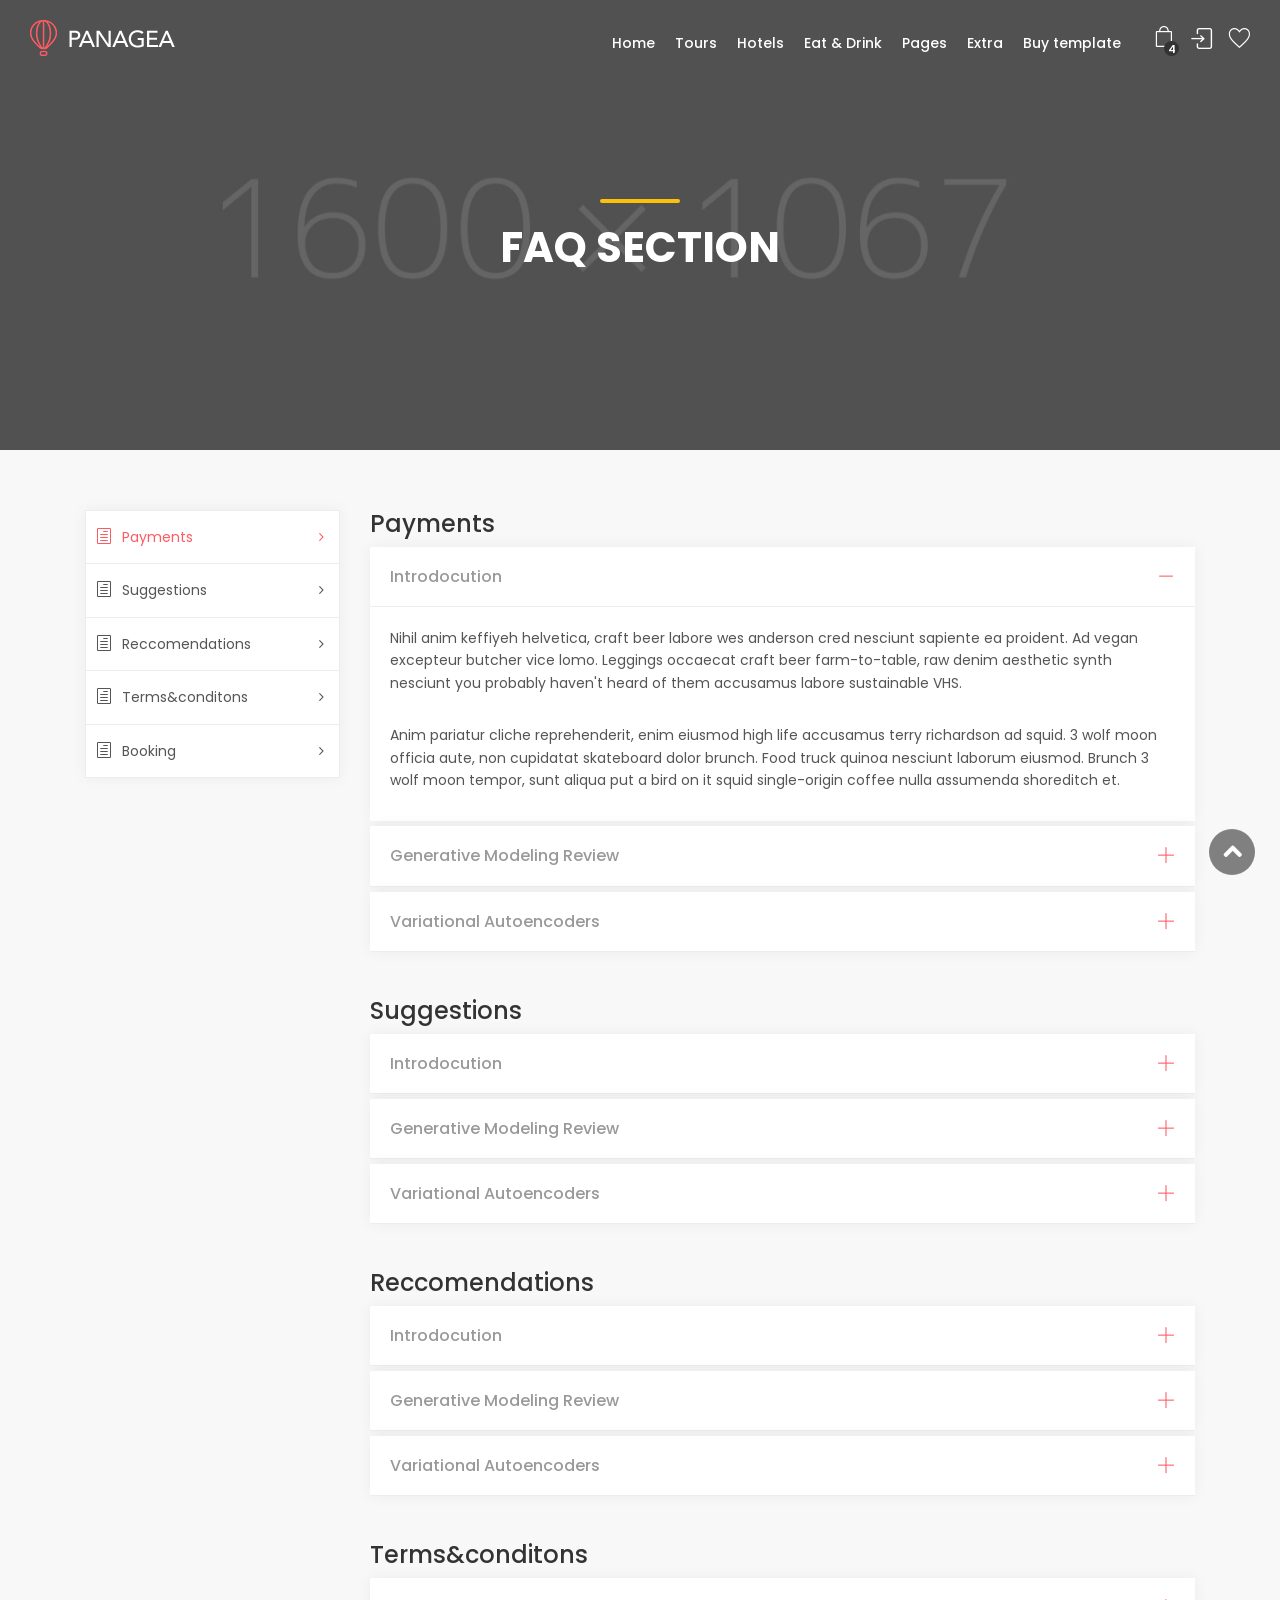
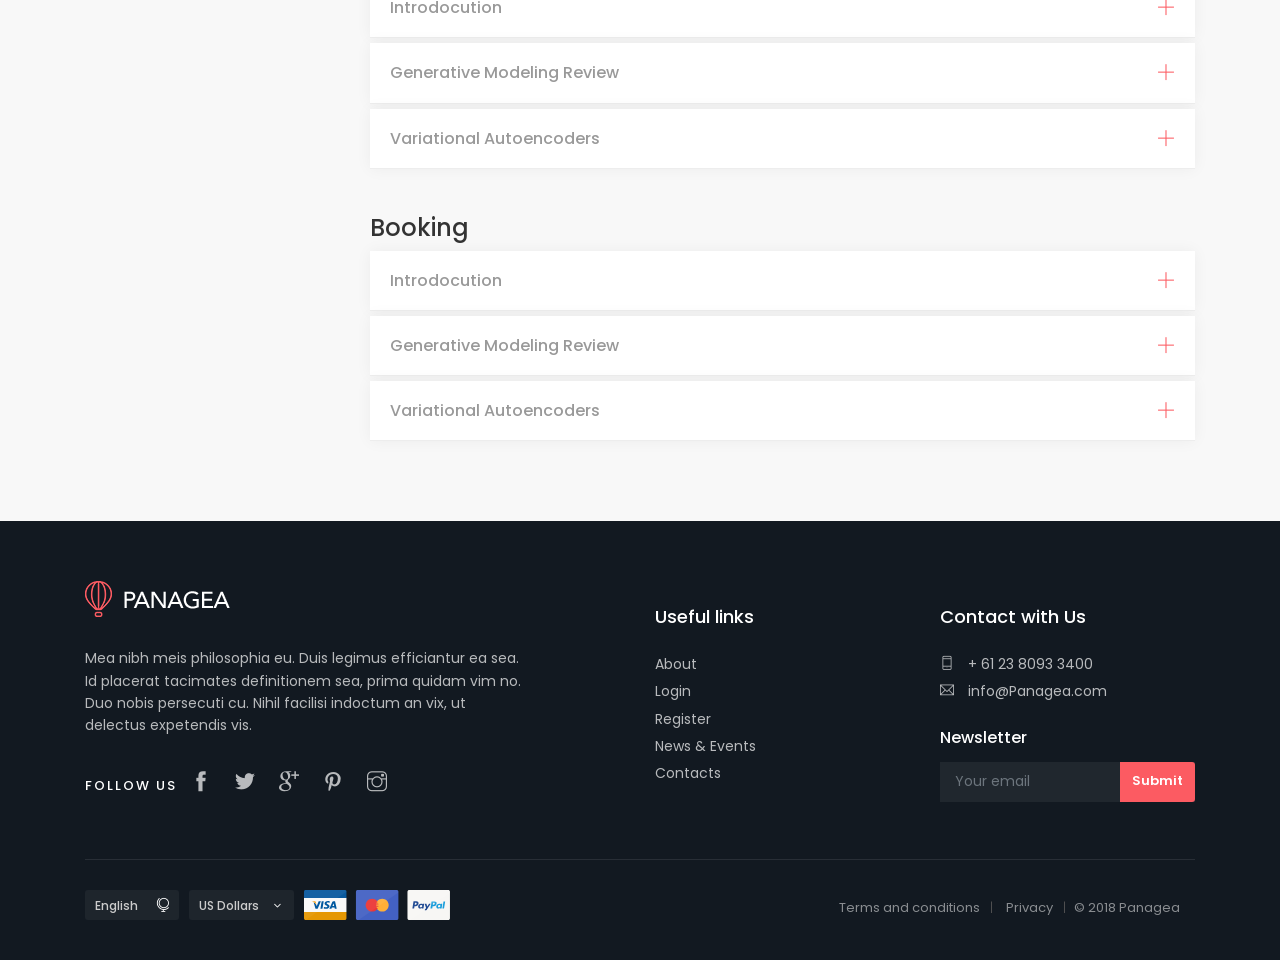
<file: faq.html>
<!DOCTYPE html>
<html lang="en">

<head>
    <meta charset="utf-8">
    <meta http-equiv="X-UA-Compatible" content="IE=edge">
    <meta name="viewport" content="width=device-width, initial-scale=1, shrink-to-fit=no">
    <meta name="description" content="Panagea - Premium site template for travel agencies, hotels and restaurant listing.">
    <meta name="author" content="Ansonika">
    <title>Panagea | Premium site template for travel agencies, hotels and restaurant listing.</title>

    <!-- Favicons-->
    <link rel="shortcut icon" href="img/favicon.ico" type="image/x-icon">
    <link rel="apple-touch-icon" type="image/x-icon" href="img/apple-touch-icon-57x57-precomposed.png">
    <link rel="apple-touch-icon" type="image/x-icon" sizes="72x72" href="img/apple-touch-icon-72x72-precomposed.png">
    <link rel="apple-touch-icon" type="image/x-icon" sizes="114x114" href="img/apple-touch-icon-114x114-precomposed.png">
    <link rel="apple-touch-icon" type="image/x-icon" sizes="144x144" href="img/apple-touch-icon-144x144-precomposed.png">

    <!-- BASE CSS -->
    <link href="css/bootstrap.min.css" rel="stylesheet">
    <link href="css/style.css" rel="stylesheet">
	<link href="css/vendors.css" rel="stylesheet">

    <!-- YOUR CUSTOM CSS -->
    <link href="css/custom.css" rel="stylesheet">

</head>

<body>
	
	<div id="page" class="theia-exception">
		
	<header class="header menu_fixed">
		<div id="preloader"><div data-loader="circle-side"></div></div><!-- /Preload -->
		<div id="logo">
			<a href="index.html">
				<img src="img/logo.png" width="150" height="36" data-retina="true" alt="" class="logo_normal">
				<img src="img/logo_sticky.png" width="150" height="36" data-retina="true" alt="" class="logo_sticky">
			</a>
		</div>
		<ul id="top_menu">
			<li><a href="cart-1.html" class="cart-menu-btn" title="Cart"><strong>4</strong></a></li>
			<li><a href="#sign-in-dialog" id="sign-in" class="login" title="Sign In">Sign In</a></li>
			<li><a href="wishlist.html" class="wishlist_bt_top" title="Your wishlist">Your wishlist</a></li>
		</ul>
		<!-- /top_menu -->
		<a href="#menu" class="btn_mobile">
			<div class="hamburger hamburger--spin" id="hamburger">
				<div class="hamburger-box">
					<div class="hamburger-inner"></div>
				</div>
			</div>
		</a>
		<nav id="menu" class="main-menu">
			<ul>
				<li><span><a href="#0">Home</a></span>
					<ul>
						<li><a href="index.html">Home version 1</a></li>
						<li><a href="index-2.html">Home version 2</a></li>
						<li><a href="index-3.html">Home version 3</a></li>
						<li><a href="index-4.html">Home version 4</a></li>
						<li><a href="index-5.html">Home version 5</a></li>
						<li><a href="index-6.html">With Cookie bar (EU law)</a></li>
                        <li><a href="index-7.html">Home version 7</a></li>
					</ul>
				</li>
				<li><span><a href="#0">Tours</a></span>
					<ul>
						<li><a href="tours-grid-isotope.html">Tours grid isotope</a></li>
						<li><a href="tours-grid-sidebar.html">Tours grid sidebar</a></li>
						<li><a href="tours-grid-sidebar-2.html">Tours grid sidebar 2</a></li>
						<li><a href="tours-grid.html">Tours grid simple</a></li>
						<li><a href="tours-list-isotope.html">Tours list isotope</a></li>
						<li><a href="tours-list-sidebar.html">Tours list sidebar</a></li>
						<li><a href="tours-list-sidebar-2.html">Tours list sidebar 2</a></li>
						<li><a href="tours-list.html">Tours list simple</a></li>
						<li><a href="tour-detail.html">Tour detail</a></li>
					</ul>
				</li>
				<li><span><a href="#0">Hotels</a></span>
					<ul>
						<li><a href="hotels-grid-isotope.html">Hotel grid isotope</a></li>
						<li><a href="hotels-grid-sidebar.html">Hotel grid sidebar</a></li>
						<li><a href="hotels-grid-sidebar-2.html">Hotel grid sidebar 2</a></li>
						<li><a href="hotels-grid.html">Hotel grid simple</a></li>
						<li><a href="hotels-list-isotope.html">Hotel list isotope</a></li>
						<li><a href="hotels-list-sidebar.html">Hotel list sidebar</a></li>
						<li><a href="hotels-list-sidebar-2.html">Hotel list sidebar 2</a></li>
						<li><a href="hotels-list.html">Hotel list simple</a></li>
						<li><a href="hotel-detail.html">Hotel detail</a></li>
					</ul>
				</li>
				<li><span><a href="#0">Eat &amp; Drink</a></span>
					<ul>
						<li><a href="restaurants-grid-isotope.html">Restaurant grid isotope</a></li>
						<li><a href="restaurants-grid-sidebar.html">Restaurant grid sidebar</a></li>
						<li><a href="restaurants-grid-sidebar-2.html">Restaurant grid sidebar 2</a></li>
						<li><a href="restaurants-grid.html">Restaurant grid simple</a></li>
						<li><a href="restaurants-list-isotope.html">Restaurant list isotope</a></li>
						<li><a href="restaurants-list-sidebar.html">Restaurant list sidebar</a></li>
						<li><a href="restaurants-list-sidebar-2.html">Restaurant list sidebar 2</a></li>
						<li><a href="restaurants-list.html">Restaurant list simple</a></li>
						<li><a href="restaurant-detail.html">Restaurant detail</a></li>
					</ul>
				</li>
				<li><span><a href="#0">Pages</a></span>
					<ul>
						<li><a href="about.html">About</a></li>
						<li><a href="media-gallery.html">Media gallery</a></li>
						<li><a href="help.html">Help Section</a></li>
						<li><a href="faq.html">Faq Section</a></li>
						<li><a href="wishlist.html">Wishlist page</a></li>
						<li><a href="contacts.html">Contacts</a></li>
						<li><a href="login.html">Login</a></li>
						<li><a href="register.html">Register</a></li>
						<li><a href="blog.html">Blog</a></li>
					</ul>
				</li>
				<li><span><a href="#0">Extra</a></span>
					<ul>
                    	<li><a href="menu-options.html">Menu Position Options</a></li>
                    	<li><a href="tour-detail-singlemonth-datepicker.html">Single month Datepicker</a></li>
						<li><a href="404.html">404 Error page</a></li>
						<li><a href="cart-1.html">Cart page 1</a></li>
						<li><a href="cart-2.html">Cart page 2</a></li>
						<li><a href="cart-3.html">Cart page 3</a></li>
						<li><a href="pricing-tables.html">Responsive pricing tables</a></li>
						<li><a href="coming_soon/index.html">Coming soon</a></li>
						<li><a href="invoice.html">Invoice</a></li>
						<li><a href="icon-pack-1.html">Icon pack 1</a></li>
						<li><a href="icon-pack-2.html">Icon pack 2</a></li>
						<li><a href="icon-pack-3.html">Icon pack 3</a></li>
						<li><a href="icon-pack-4.html">Icon pack 4</a></li>
                        <li><a href="hamburgers.html">Animated Hamburgers</a></li>
					</ul>
				</li>
				<li><span><a href="#0">Buy template</a></span></li>
			</ul>
		</nav>

	</header>
	<!-- /header -->
	
	<main>
		<section class="hero_in general">
			<div class="wrapper">
				<div class="container">
					<h1 class="fadeInUp"><span></span>Faq Section</h1>
				</div>
			</div>
		</section>
		<!--/hero_in-->

		<div class="container margin_60_35">
			<div class="row">
				<aside class="col-lg-3" id="sidebar">
						<div class="box_style_cat" id="faq_box">
							<ul id="cat_nav">
								<li><a href="#payment" class="active"><i class="icon_document_alt"></i>Payments</a></li>
								<li><a href="#tips"><i class="icon_document_alt"></i>Suggestions</a></li>
								<li><a href="#reccomendations"><i class="icon_document_alt"></i>Reccomendations</a></li>
								<li><a href="#terms"><i class="icon_document_alt"></i>Terms&amp;conditons</a></li>
								<li><a href="#booking"><i class="icon_document_alt"></i>Booking</a></li>
							</ul>
						</div>
						<!--/sticky -->
				</aside>
				<!--/aside -->
				
				<div class="col-lg-9" id="faq">
					<h4 class="nomargin_top">Payments</h4>
					<div role="tablist" class="add_bottom_45 accordion_2" id="payment">
						<div class="card">
							<div class="card-header" role="tab">
								<h5 class="mb-0">
									<a data-toggle="collapse" href="#collapseOne_payment" aria-expanded="true"><i class="indicator ti-minus"></i>Introdocution</a>
								</h5>
							</div>

							<div id="collapseOne_payment" class="collapse show" role="tabpanel" data-parent="#payment">
								<div class="card-body">
									<p>Nihil anim keffiyeh helvetica, craft beer labore wes anderson cred nesciunt sapiente ea proident. Ad vegan excepteur butcher vice lomo. Leggings occaecat craft beer farm-to-table, raw denim aesthetic synth nesciunt you probably haven't heard of them accusamus labore sustainable VHS.</p>
									<p>Anim pariatur cliche reprehenderit, enim eiusmod high life accusamus terry richardson ad squid. 3 wolf moon officia aute, non cupidatat skateboard dolor brunch. Food truck quinoa nesciunt laborum eiusmod. Brunch 3 wolf moon tempor, sunt aliqua put a bird on it squid single-origin coffee nulla assumenda shoreditch et.</p>
								</div>
							</div>
						</div>
						<!-- /card -->
						<div class="card">
							<div class="card-header" role="tab">
								<h5 class="mb-0">
									<a class="collapsed" data-toggle="collapse" href="#collapseTwo_payment" aria-expanded="false">
										<i class="indicator ti-plus"></i>Generative Modeling Review
									</a>
								</h5>
							</div>
							<div id="collapseTwo_payment" class="collapse" role="tabpanel" data-parent="#payment">
								<div class="card-body">
									<p>Nihil anim keffiyeh helvetica, craft beer labore wes anderson cred nesciunt sapiente ea proident. Ad vegan excepteur butcher vice lomo. Leggings occaecat craft beer farm-to-table, raw denim aesthetic synth nesciunt you probably haven't heard of them accusamus labore sustainable VHS.</p>
									<p>Anim pariatur cliche reprehenderit, enim eiusmod high life accusamus terry richardson ad squid. 3 wolf moon officia aute, non cupidatat skateboard dolor brunch. Food truck quinoa nesciunt laborum eiusmod. Brunch 3 wolf moon tempor, sunt aliqua put a bird on it squid single-origin coffee nulla assumenda shoreditch et.</p>
								</div>
							</div>
						</div>
						<!-- /card -->
						<div class="card">
							<div class="card-header" role="tab">
								<h5 class="mb-0">
									<a class="collapsed" data-toggle="collapse" href="#collapseThree_payment" aria-expanded="false">
										<i class="indicator ti-plus"></i>Variational Autoencoders
									</a>
								</h5>
							</div>
							<div id="collapseThree_payment" class="collapse" role="tabpanel" data-parent="#payment">
								<div class="card-body">
									<p>Nihil anim keffiyeh helvetica, craft beer labore wes anderson cred nesciunt sapiente ea proident. Ad vegan excepteur butcher vice lomo. Leggings occaecat craft beer farm-to-table, raw denim aesthetic synth nesciunt you probably haven't heard of them accusamus labore sustainable VHS.</p>
									<p>Anim pariatur cliche reprehenderit, enim eiusmod high life accusamus terry richardson ad squid. 3 wolf moon officia aute, non cupidatat skateboard dolor brunch. Food truck quinoa nesciunt laborum eiusmod. Brunch 3 wolf moon tempor, sunt aliqua put a bird on it squid single-origin coffee nulla assumenda shoreditch et.</p>
								</div>
							</div>
						</div>
						<!-- /card -->
					</div>
					<!-- /accordion payment -->
					
					<h4 class="nomargin_top">Suggestions</h4>
					<div role="tablist" class="add_bottom_45 accordion_2" id="tips">
						<div class="card">
							<div class="card-header" role="tab">
								<h5 class="mb-0">
									<a data-toggle="collapse" href="#collapseOne_tips" aria-expanded="true"><i class="indicator ti-plus"></i>Introdocution</a>
								</h5>
							</div>

							<div id="collapseOne_tips" class="collapse" role="tabpanel" data-parent="#tips">
								<div class="card-body">
									<p>Nihil anim keffiyeh helvetica, craft beer labore wes anderson cred nesciunt sapiente ea proident. Ad vegan excepteur butcher vice lomo. Leggings occaecat craft beer farm-to-table, raw denim aesthetic synth nesciunt you probably haven't heard of them accusamus labore sustainable VHS.</p>
									<p>Anim pariatur cliche reprehenderit, enim eiusmod high life accusamus terry richardson ad squid. 3 wolf moon officia aute, non cupidatat skateboard dolor brunch. Food truck quinoa nesciunt laborum eiusmod. Brunch 3 wolf moon tempor, sunt aliqua put a bird on it squid single-origin coffee nulla assumenda shoreditch et.</p>
								</div>
							</div>
						</div>
						<!-- /card -->
						<div class="card">
							<div class="card-header" role="tab">
								<h5 class="mb-0">
									<a class="collapsed" data-toggle="collapse" href="#collapseTwo_tips" aria-expanded="false">
										<i class="indicator ti-plus"></i>Generative Modeling Review
									</a>
								</h5>
							</div>
							<div id="collapseTwo_tips" class="collapse" role="tabpanel" data-parent="#tips">
								<div class="card-body">
									<p>Nihil anim keffiyeh helvetica, craft beer labore wes anderson cred nesciunt sapiente ea proident. Ad vegan excepteur butcher vice lomo. Leggings occaecat craft beer farm-to-table, raw denim aesthetic synth nesciunt you probably haven't heard of them accusamus labore sustainable VHS.</p>
									<p>Anim pariatur cliche reprehenderit, enim eiusmod high life accusamus terry richardson ad squid. 3 wolf moon officia aute, non cupidatat skateboard dolor brunch. Food truck quinoa nesciunt laborum eiusmod. Brunch 3 wolf moon tempor, sunt aliqua put a bird on it squid single-origin coffee nulla assumenda shoreditch et.</p>
								</div>
							</div>
						</div>
						<!-- /card -->
						<div class="card">
							<div class="card-header" role="tab">
								<h5 class="mb-0">
									<a class="collapsed" data-toggle="collapse" href="#collapseThree_tips" aria-expanded="false">
										<i class="indicator ti-plus"></i>Variational Autoencoders
									</a>
								</h5>
							</div>
							<div id="collapseThree_tips" class="collapse" role="tabpanel" data-parent="#tips">
								<div class="card-body">
									<p>Nihil anim keffiyeh helvetica, craft beer labore wes anderson cred nesciunt sapiente ea proident. Ad vegan excepteur butcher vice lomo. Leggings occaecat craft beer farm-to-table, raw denim aesthetic synth nesciunt you probably haven't heard of them accusamus labore sustainable VHS.</p>
									<p>Anim pariatur cliche reprehenderit, enim eiusmod high life accusamus terry richardson ad squid. 3 wolf moon officia aute, non cupidatat skateboard dolor brunch. Food truck quinoa nesciunt laborum eiusmod. Brunch 3 wolf moon tempor, sunt aliqua put a bird on it squid single-origin coffee nulla assumenda shoreditch et.</p>
								</div>
							</div>
						</div>
						<!-- /card -->
					</div>
					<!-- /accordion suggestions -->
					
					<h4 class="nomargin_top">Reccomendations</h4>
					<div role="tablist" class="add_bottom_45 accordion_2" id="reccomendations">
						<div class="card">
							<div class="card-header" role="tab">
								<h5 class="mb-0">
									<a data-toggle="collapse" href="#collapseOne_reccomendations" aria-expanded="true"><i class="indicator ti-plus"></i>Introdocution</a>
								</h5>
							</div>

							<div id="collapseOne_reccomendations" class="collapse" role="tabpanel" data-parent="#reccomendations">
								<div class="card-body">
									<p>Nihil anim keffiyeh helvetica, craft beer labore wes anderson cred nesciunt sapiente ea proident. Ad vegan excepteur butcher vice lomo. Leggings occaecat craft beer farm-to-table, raw denim aesthetic synth nesciunt you probably haven't heard of them accusamus labore sustainable VHS.</p>
									<p>Anim pariatur cliche reprehenderit, enim eiusmod high life accusamus terry richardson ad squid. 3 wolf moon officia aute, non cupidatat skateboard dolor brunch. Food truck quinoa nesciunt laborum eiusmod. Brunch 3 wolf moon tempor, sunt aliqua put a bird on it squid single-origin coffee nulla assumenda shoreditch et.</p>
								</div>
							</div>
						</div>
						<!-- /card -->
						<div class="card">
							<div class="card-header" role="tab">
								<h5 class="mb-0">
									<a class="collapsed" data-toggle="collapse" href="#collapseTwo_reccomendations" aria-expanded="false">
										<i class="indicator ti-plus"></i>Generative Modeling Review
									</a>
								</h5>
							</div>
							<div id="collapseTwo_reccomendations" class="collapse" role="tabpanel" data-parent="#reccomendations">
								<div class="card-body">
									<p>Nihil anim keffiyeh helvetica, craft beer labore wes anderson cred nesciunt sapiente ea proident. Ad vegan excepteur butcher vice lomo. Leggings occaecat craft beer farm-to-table, raw denim aesthetic synth nesciunt you probably haven't heard of them accusamus labore sustainable VHS.</p>
									<p>Anim pariatur cliche reprehenderit, enim eiusmod high life accusamus terry richardson ad squid. 3 wolf moon officia aute, non cupidatat skateboard dolor brunch. Food truck quinoa nesciunt laborum eiusmod. Brunch 3 wolf moon tempor, sunt aliqua put a bird on it squid single-origin coffee nulla assumenda shoreditch et.</p>
								</div>
							</div>
						</div>
						<!-- /card -->
						<div class="card">
							<div class="card-header" role="tab">
								<h5 class="mb-0">
									<a class="collapsed" data-toggle="collapse" href="#collapseThree_reccomendations" aria-expanded="false">
										<i class="indicator ti-plus"></i>Variational Autoencoders
									</a>
								</h5>
							</div>
							<div id="collapseThree_reccomendations" class="collapse" role="tabpanel" data-parent="#reccomendations">
								<div class="card-body">
									<p>Nihil anim keffiyeh helvetica, craft beer labore wes anderson cred nesciunt sapiente ea proident. Ad vegan excepteur butcher vice lomo. Leggings occaecat craft beer farm-to-table, raw denim aesthetic synth nesciunt you probably haven't heard of them accusamus labore sustainable VHS.</p>
									<p>Anim pariatur cliche reprehenderit, enim eiusmod high life accusamus terry richardson ad squid. 3 wolf moon officia aute, non cupidatat skateboard dolor brunch. Food truck quinoa nesciunt laborum eiusmod. Brunch 3 wolf moon tempor, sunt aliqua put a bird on it squid single-origin coffee nulla assumenda shoreditch et.</p>
								</div>
							</div>
						</div>
						<!-- /card -->
					</div>
					<!-- /accordion Reccomendations -->
					
					<h4 class="nomargin_top">Terms&amp;conditons</h4>
					<div role="tablist" class="add_bottom_45 accordion_2" id="terms">
						<div class="card">
							<div class="card-header" role="tab">
								<h5 class="mb-0">
									<a data-toggle="collapse" href="#collapseOne_terms" aria-expanded="true"><i class="indicator ti-plus"></i>Introdocution</a>
								</h5>
							</div>

							<div id="collapseOne_terms" class="collapse" role="tabpanel" data-parent="#terms">
								<div class="card-body">
									<p>Nihil anim keffiyeh helvetica, craft beer labore wes anderson cred nesciunt sapiente ea proident. Ad vegan excepteur butcher vice lomo. Leggings occaecat craft beer farm-to-table, raw denim aesthetic synth nesciunt you probably haven't heard of them accusamus labore sustainable VHS.</p>
									<p>Anim pariatur cliche reprehenderit, enim eiusmod high life accusamus terry richardson ad squid. 3 wolf moon officia aute, non cupidatat skateboard dolor brunch. Food truck quinoa nesciunt laborum eiusmod. Brunch 3 wolf moon tempor, sunt aliqua put a bird on it squid single-origin coffee nulla assumenda shoreditch et.</p>
								</div>
							</div>
						</div>
						<!-- /card -->
						<div class="card">
							<div class="card-header" role="tab">
								<h5 class="mb-0">
									<a class="collapsed" data-toggle="collapse" href="#collapseTwo_terms" aria-expanded="false">
										<i class="indicator ti-plus"></i>Generative Modeling Review
									</a>
								</h5>
							</div>
							<div id="collapseTwo_terms" class="collapse" role="tabpanel" data-parent="#terms">
								<div class="card-body">
									<p>Nihil anim keffiyeh helvetica, craft beer labore wes anderson cred nesciunt sapiente ea proident. Ad vegan excepteur butcher vice lomo. Leggings occaecat craft beer farm-to-table, raw denim aesthetic synth nesciunt you probably haven't heard of them accusamus labore sustainable VHS.</p>
									<p>Anim pariatur cliche reprehenderit, enim eiusmod high life accusamus terry richardson ad squid. 3 wolf moon officia aute, non cupidatat skateboard dolor brunch. Food truck quinoa nesciunt laborum eiusmod. Brunch 3 wolf moon tempor, sunt aliqua put a bird on it squid single-origin coffee nulla assumenda shoreditch et.</p>
								</div>
							</div>
						</div>
						<!-- /card -->
						<div class="card">
							<div class="card-header" role="tab">
								<h5 class="mb-0">
									<a class="collapsed" data-toggle="collapse" href="#collapseThree_terms" aria-expanded="false">
										<i class="indicator ti-plus"></i>Variational Autoencoders
									</a>
								</h5>
							</div>
							<div id="collapseThree_terms" class="collapse" role="tabpanel" data-parent="#terms">
								<div class="card-body">
									<p>Nihil anim keffiyeh helvetica, craft beer labore wes anderson cred nesciunt sapiente ea proident. Ad vegan excepteur butcher vice lomo. Leggings occaecat craft beer farm-to-table, raw denim aesthetic synth nesciunt you probably haven't heard of them accusamus labore sustainable VHS.</p>
									<p>Anim pariatur cliche reprehenderit, enim eiusmod high life accusamus terry richardson ad squid. 3 wolf moon officia aute, non cupidatat skateboard dolor brunch. Food truck quinoa nesciunt laborum eiusmod. Brunch 3 wolf moon tempor, sunt aliqua put a bird on it squid single-origin coffee nulla assumenda shoreditch et.</p>
								</div>
							</div>
						</div>
						<!-- /card -->
					</div>
					<!-- /accordion Terms -->
					
					<h4 class="nomargin_top">Booking</h4>
					<div role="tablist" class="add_bottom_45 accordion_2" id="booking">
						<div class="card">
							<div class="card-header" role="tab">
								<h5 class="mb-0">
									<a data-toggle="collapse" href="#collapseOne_booking" aria-expanded="true"><i class="indicator ti-plus"></i>Introdocution</a>
								</h5>
							</div>

							<div id="collapseOne_booking" class="collapse" role="tabpanel" data-parent="#booking">
								<div class="card-body">
									<p>Nihil anim keffiyeh helvetica, craft beer labore wes anderson cred nesciunt sapiente ea proident. Ad vegan excepteur butcher vice lomo. Leggings occaecat craft beer farm-to-table, raw denim aesthetic synth nesciunt you probably haven't heard of them accusamus labore sustainable VHS.</p>
									<p>Anim pariatur cliche reprehenderit, enim eiusmod high life accusamus terry richardson ad squid. 3 wolf moon officia aute, non cupidatat skateboard dolor brunch. Food truck quinoa nesciunt laborum eiusmod. Brunch 3 wolf moon tempor, sunt aliqua put a bird on it squid single-origin coffee nulla assumenda shoreditch et.</p>
								</div>
							</div>
						</div>
						<!-- /card -->
						<div class="card">
							<div class="card-header" role="tab">
								<h5 class="mb-0">
									<a class="collapsed" data-toggle="collapse" href="#collapseTwo_booking" aria-expanded="false">
										<i class="indicator ti-plus"></i>Generative Modeling Review
									</a>
								</h5>
							</div>
							<div id="collapseTwo_booking" class="collapse" role="tabpanel" data-parent="#booking">
								<div class="card-body">
									<p>Nihil anim keffiyeh helvetica, craft beer labore wes anderson cred nesciunt sapiente ea proident. Ad vegan excepteur butcher vice lomo. Leggings occaecat craft beer farm-to-table, raw denim aesthetic synth nesciunt you probably haven't heard of them accusamus labore sustainable VHS.</p>
									<p>Anim pariatur cliche reprehenderit, enim eiusmod high life accusamus terry richardson ad squid. 3 wolf moon officia aute, non cupidatat skateboard dolor brunch. Food truck quinoa nesciunt laborum eiusmod. Brunch 3 wolf moon tempor, sunt aliqua put a bird on it squid single-origin coffee nulla assumenda shoreditch et.</p>
								</div>
							</div>
						</div>
						<!-- /card -->
						<div class="card">
							<div class="card-header" role="tab">
								<h5 class="mb-0">
									<a class="collapsed" data-toggle="collapse" href="#collapseThree_booking" aria-expanded="false">
										<i class="indicator ti-plus"></i>Variational Autoencoders
									</a>
								</h5>
							</div>
							<div id="collapseThree_booking" class="collapse" role="tabpanel" data-parent="#booking">
								<div class="card-body">
									<p>Nihil anim keffiyeh helvetica, craft beer labore wes anderson cred nesciunt sapiente ea proident. Ad vegan excepteur butcher vice lomo. Leggings occaecat craft beer farm-to-table, raw denim aesthetic synth nesciunt you probably haven't heard of them accusamus labore sustainable VHS.</p>
									<p>Anim pariatur cliche reprehenderit, enim eiusmod high life accusamus terry richardson ad squid. 3 wolf moon officia aute, non cupidatat skateboard dolor brunch. Food truck quinoa nesciunt laborum eiusmod. Brunch 3 wolf moon tempor, sunt aliqua put a bird on it squid single-origin coffee nulla assumenda shoreditch et.</p>
								</div>
							</div>
						</div>
						<!-- /card -->
					</div>
					<!-- /accordion Booking -->
				</div>
				<!-- /col -->
			</div>
			<!-- /row -->
		</div>
		<!--/container-->
	</main>
	<!--/main-->
	
	<footer>
		<div class="container margin_60_35">
			<div class="row">
				<div class="col-lg-5 col-md-12 p-r-5">
					<p><img src="img/logo.png" width="150" height="36" data-retina="true" alt=""></p>
					<p>Mea nibh meis philosophia eu. Duis legimus efficiantur ea sea. Id placerat tacimates definitionem sea, prima quidam vim no. Duo nobis persecuti cu. Nihil facilisi indoctum an vix, ut delectus expetendis vis.</p>
					<div class="follow_us">
						<ul>
							<li>Follow us</li>
							<li><a href="#0"><i class="ti-facebook"></i></a></li>
							<li><a href="#0"><i class="ti-twitter-alt"></i></a></li>
							<li><a href="#0"><i class="ti-google"></i></a></li>
							<li><a href="#0"><i class="ti-pinterest"></i></a></li>
							<li><a href="#0"><i class="ti-instagram"></i></a></li>
						</ul>
					</div>
				</div>
				<div class="col-lg-3 col-md-6 ml-lg-auto">
					<h5>Useful links</h5>
					<ul class="links">
						<li><a href="about.html">About</a></li>
						<li><a href="login.html">Login</a></li>
						<li><a href="register.html">Register</a></li>
						<li><a href="blog.html">News &amp; Events</a></li>
						<li><a href="contacts.html">Contacts</a></li>
					</ul>
				</div>
				<div class="col-lg-3 col-md-6">
					<h5>Contact with Us</h5>
					<ul class="contacts">
						<li><a href="tel://61280932400"><i class="ti-mobile"></i> + 61 23 8093 3400</a></li>
						<li><a href="mailto:info@Panagea.com"><i class="ti-email"></i> info@Panagea.com</a></li>
					</ul>
					<div id="newsletter">
					<h6>Newsletter</h6>
					<div id="message-newsletter"></div>
					<form method="post" action="assets/newsletter.php" name="newsletter_form" id="newsletter_form">
						<div class="form-group">
							<input type="email" name="email_newsletter" id="email_newsletter" class="form-control" placeholder="Your email">
							<input type="submit" value="Submit" id="submit-newsletter">
						</div>
					</form>
					</div>
				</div>
			</div>
			<!--/row-->
			<hr>
			<div class="row">
				<div class="col-lg-6">
					<ul id="footer-selector">
						<li>
							<div class="styled-select" id="lang-selector">
								<select>
									<option value="English" selected>English</option>
									<option value="French">French</option>
									<option value="Spanish">Spanish</option>
									<option value="Russian">Russian</option>
								</select>
							</div>
						</li>
						<li>
							<div class="styled-select" id="currency-selector">
								<select>
									<option value="US Dollars" selected>US Dollars</option>
									<option value="Euro">Euro</option>
								</select>
							</div>
						</li>
						<li><img src="img/cards_all.svg" alt=""></li>
					</ul>
				</div>
				<div class="col-lg-6">
					<ul id="additional_links">
						<li><a href="#0">Terms and conditions</a></li>
						<li><a href="#0">Privacy</a></li>
						<li><span>© 2018 Panagea</span></li>
					</ul>
				</div>
			</div>
		</div>
	</footer>
	<!--/footer-->
	</div>
	<!-- page -->
	
	<!-- Sign In Popup -->
	<div id="sign-in-dialog" class="zoom-anim-dialog mfp-hide">
		<div class="small-dialog-header">
			<h3>Sign In</h3>
		</div>
		<form>
			<div class="sign-in-wrapper">
				<a href="#0" class="social_bt facebook">Login with Facebook</a>
				<a href="#0" class="social_bt google">Login with Google</a>
				<div class="divider"><span>Or</span></div>
				<div class="form-group">
					<label>Email</label>
					<input type="email" class="form-control" name="email" id="email">
					<i class="icon_mail_alt"></i>
				</div>
				<div class="form-group">
					<label>Password</label>
					<input type="password" class="form-control" name="password" id="password" value="">
					<i class="icon_lock_alt"></i>
				</div>
				<div class="clearfix add_bottom_15">
					<div class="checkboxes float-left">
						<label class="container_check">Remember me
						  <input type="checkbox">
						  <span class="checkmark"></span>
						</label>
					</div>
					<div class="float-right mt-1"><a id="forgot" href="javascript:void(0);">Forgot Password?</a></div>
				</div>
				<div class="text-center"><input type="submit" value="Log In" class="btn_1 full-width"></div>
				<div class="text-center">
					Don’t have an account? <a href="register.html">Sign up</a>
				</div>
				<div id="forgot_pw">
					<div class="form-group">
						<label>Please confirm login email below</label>
						<input type="email" class="form-control" name="email_forgot" id="email_forgot">
						<i class="icon_mail_alt"></i>
					</div>
					<p>You will receive an email containing a link allowing you to reset your password to a new preferred one.</p>
					<div class="text-center"><input type="submit" value="Reset Password" class="btn_1"></div>
				</div>
			</div>
		</form>
		<!--form -->
	</div>
	<!-- /Sign In Popup -->
	
	<div id="toTop"></div><!-- Back to top button -->
	
	<!-- COMMON SCRIPTS -->
    <script src="js/jquery-2.2.4.min.js"></script>
    <script src="js/common_scripts.js"></script>
    <script src="js/main.js"></script>
	<script src="assets/validate.js"></script>
	
	
	
</body>
</html>
</file>
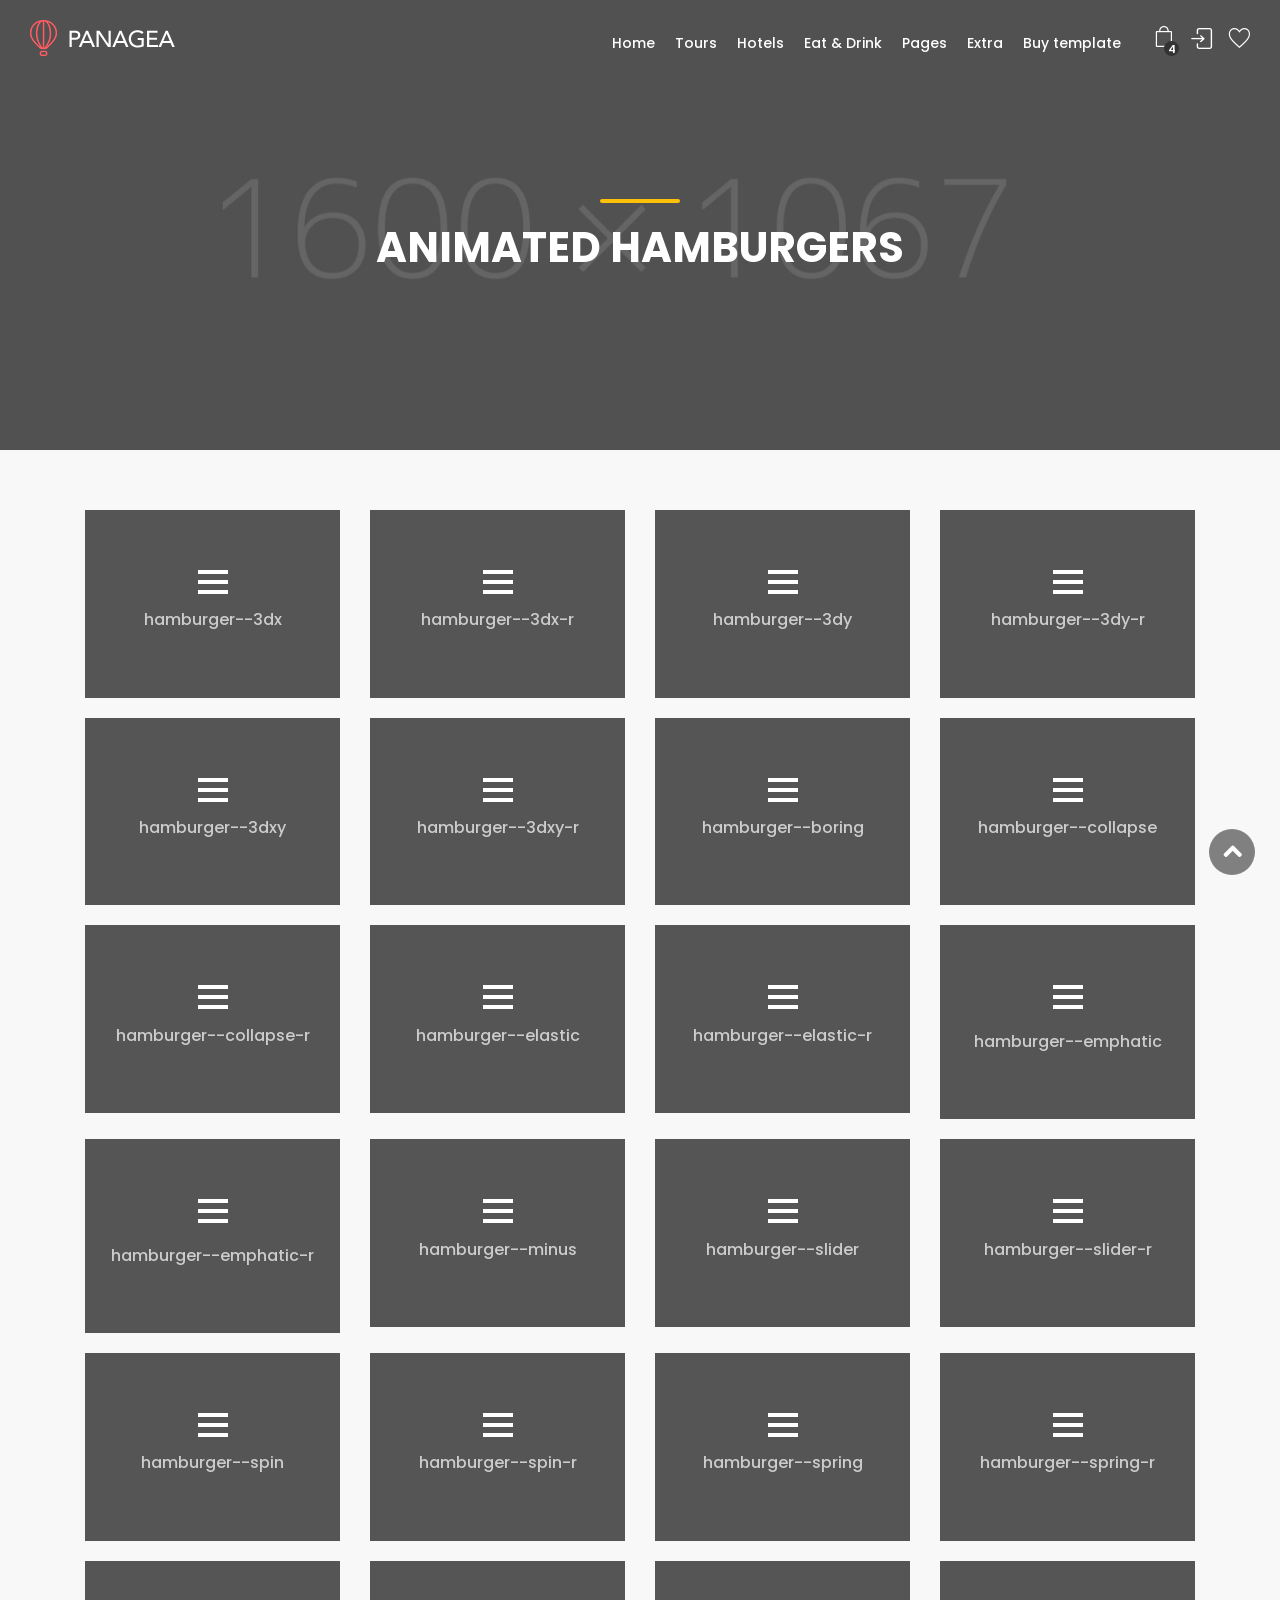
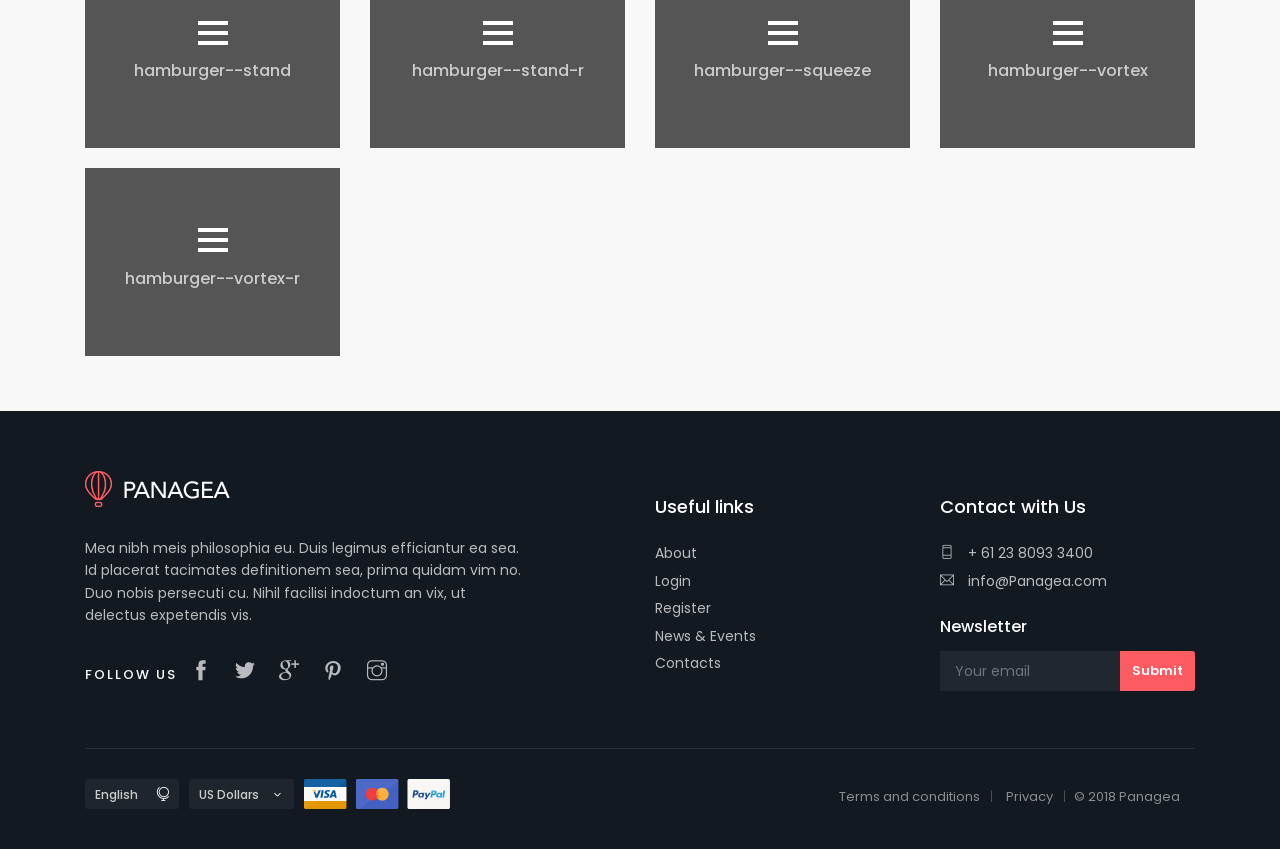
<file: hamburgers.html>
<!DOCTYPE html>
<html lang="en">

<head>
    <meta charset="utf-8">
    <meta http-equiv="X-UA-Compatible" content="IE=edge">
    <meta name="viewport" content="width=device-width, initial-scale=1, shrink-to-fit=no">
    <meta name="description" content="Panagea - Premium site template for travel agencies, hotels and restaurant listing.">
    <meta name="author" content="Ansonika">
    <title>Panagea | Premium site template for travel agencies, hotels and restaurant listing.</title>

    <!-- Favicons-->
    <link rel="shortcut icon" href="img/favicon.ico" type="image/x-icon">
    <link rel="apple-touch-icon" type="image/x-icon" href="img/apple-touch-icon-57x57-precomposed.png">
    <link rel="apple-touch-icon" type="image/x-icon" sizes="72x72" href="img/apple-touch-icon-72x72-precomposed.png">
    <link rel="apple-touch-icon" type="image/x-icon" sizes="114x114" href="img/apple-touch-icon-114x114-precomposed.png">
    <link rel="apple-touch-icon" type="image/x-icon" sizes="144x144" href="img/apple-touch-icon-144x144-precomposed.png">

    <!-- BASE CSS -->
    <link href="css/bootstrap.min.css" rel="stylesheet">
    <link href="css/style.css" rel="stylesheet">
	<link href="css/vendors.css" rel="stylesheet">

    <!-- YOUR CUSTOM CSS -->
    <link href="css/custom.css" rel="stylesheet">
	<style>
		.box_item{
		  background-color: #555;
			text-align: center;
			padding: 60px 10px;
			margin-bottom: 20px;
		}
		.box_item h6{
		  color: #ccc;
		  margin-top: 10px;
		}
	</style>
</head>

<body>
	
	<div id="page">
		
	<header class="header menu_fixed">
		<div id="preloader"><div data-loader="circle-side"></div></div><!-- /Preload -->
		<div id="logo">
			<a href="index.html">
				<img src="img/logo.png" width="150" height="36" data-retina="true" alt="" class="logo_normal">
				<img src="img/logo_sticky.png" width="150" height="36" data-retina="true" alt="" class="logo_sticky">
			</a>
		</div>
		<ul id="top_menu">
			<li><a href="cart-1.html" class="cart-menu-btn" title="Cart"><strong>4</strong></a></li>
			<li><a href="#sign-in-dialog" id="sign-in" class="login" title="Sign In">Sign In</a></li>
			<li><a href="wishlist.html" class="wishlist_bt_top" title="Your wishlist">Your wishlist</a></li>
		</ul>
		<!-- /top_menu -->
		<a href="#menu" class="btn_mobile">
			<div class="hamburger hamburger--spin" id="hamburger">
				<div class="hamburger-box">
					<div class="hamburger-inner"></div>
				</div>
			</div>
		</a>
		<nav id="menu" class="main-menu">
			<ul>
				<li><span><a href="#0">Home</a></span>
					<ul>
						<li><a href="index.html">Home version 1</a></li>
						<li><a href="index-2.html">Home version 2</a></li>
						<li><a href="index-3.html">Home version 3</a></li>
						<li><a href="index-4.html">Home version 4</a></li>
						<li><a href="index-5.html">Home version 5</a></li>
						<li><a href="index-6.html">With Cookie bar (EU law)</a></li>
                        <li><a href="index-7.html">Home version 7</a></li>
					</ul>
				</li>
				<li><span><a href="#0">Tours</a></span>
					<ul>
						<li><a href="tours-grid-isotope.html">Tours grid isotope</a></li>
						<li><a href="tours-grid-sidebar.html">Tours grid sidebar</a></li>
						<li><a href="tours-grid-sidebar-2.html">Tours grid sidebar 2</a></li>
						<li><a href="tours-grid.html">Tours grid simple</a></li>
						<li><a href="tours-list-isotope.html">Tours list isotope</a></li>
						<li><a href="tours-list-sidebar.html">Tours list sidebar</a></li>
						<li><a href="tours-list-sidebar-2.html">Tours list sidebar 2</a></li>
						<li><a href="tours-list.html">Tours list simple</a></li>
						<li><a href="tour-detail.html">Tour detail</a></li>
					</ul>
				</li>
				<li><span><a href="#0">Hotels</a></span>
					<ul>
						<li><a href="hotels-grid-isotope.html">Hotel grid isotope</a></li>
						<li><a href="hotels-grid-sidebar.html">Hotel grid sidebar</a></li>
						<li><a href="hotels-grid-sidebar-2.html">Hotel grid sidebar 2</a></li>
						<li><a href="hotels-grid.html">Hotel grid simple</a></li>
						<li><a href="hotels-list-isotope.html">Hotel list isotope</a></li>
						<li><a href="hotels-list-sidebar.html">Hotel list sidebar</a></li>
						<li><a href="hotels-list-sidebar-2.html">Hotel list sidebar 2</a></li>
						<li><a href="hotels-list.html">Hotel list simple</a></li>
						<li><a href="hotel-detail.html">Hotel detail</a></li>
					</ul>
				</li>
				<li><span><a href="#0">Eat &amp; Drink</a></span>
					<ul>
						<li><a href="restaurants-grid-isotope.html">Restaurant grid isotope</a></li>
						<li><a href="restaurants-grid-sidebar.html">Restaurant grid sidebar</a></li>
						<li><a href="restaurants-grid-sidebar-2.html">Restaurant grid sidebar 2</a></li>
						<li><a href="restaurants-grid.html">Restaurant grid simple</a></li>
						<li><a href="restaurants-list-isotope.html">Restaurant list isotope</a></li>
						<li><a href="restaurants-list-sidebar.html">Restaurant list sidebar</a></li>
						<li><a href="restaurants-list-sidebar-2.html">Restaurant list sidebar 2</a></li>
						<li><a href="restaurants-list.html">Restaurant list simple</a></li>
						<li><a href="restaurant-detail.html">Restaurant detail</a></li>
					</ul>
				</li>
				<li><span><a href="#0">Pages</a></span>
					<ul>
						<li><a href="about.html">About</a></li>
						<li><a href="media-gallery.html">Media gallery</a></li>
						<li><a href="help.html">Help Section</a></li>
						<li><a href="faq.html">Faq Section</a></li>
						<li><a href="wishlist.html">Wishlist page</a></li>
						<li><a href="contacts.html">Contacts</a></li>
						<li><a href="login.html">Login</a></li>
						<li><a href="register.html">Register</a></li>
						<li><a href="blog.html">Blog</a></li>
					</ul>
				</li>
				<li><span><a href="#0">Extra</a></span>
					<ul>
                    	<li><a href="menu-options.html">Menu Position Options</a></li>
                    	<li><a href="tour-detail-singlemonth-datepicker.html">Single month Datepicker</a></li>
						<li><a href="404.html">404 Error page</a></li>
						<li><a href="cart-1.html">Cart page 1</a></li>
						<li><a href="cart-2.html">Cart page 2</a></li>
						<li><a href="cart-3.html">Cart page 3</a></li>
						<li><a href="pricing-tables.html">Responsive pricing tables</a></li>
						<li><a href="coming_soon/index.html">Coming soon</a></li>
						<li><a href="invoice.html">Invoice</a></li>
						<li><a href="icon-pack-1.html">Icon pack 1</a></li>
						<li><a href="icon-pack-2.html">Icon pack 2</a></li>
						<li><a href="icon-pack-3.html">Icon pack 3</a></li>
						<li><a href="icon-pack-4.html">Icon pack 4</a></li>
                        <li><a href="hamburgers.html">Animated Hamburgers</a></li>
					</ul>
				</li>
				<li><span><a href="#0">Buy template</a></span></li>
			</ul>
		</nav>

	</header>
	<!-- /header -->
	
	<main>
	<section class="hero_in general">
		<div class="wrapper">
		<div class="container">
			<h1 class="fadeInUp"><span></span>Animated Hamburgers</h1>
		</div>
		</div>
	</section>
	<!--/hero_in-->

	<div class="container margin_60_35">
		<div class="row">
			
			<div class="col-lg-3 col-md-4">
				<div class="box_item">
					<div class="hamburger hamburger--3dx">
						<div class="hamburger-box">
						  <div class="hamburger-inner"></div>
						</div>
					  </div>
					  <h6>hamburger--3dx</h6>
				</div>
			</div>
			
			<div class="col-lg-3 col-md-4">
				<div class="box_item">
					 <div class="hamburger hamburger--3dx-r">
						<div class="hamburger-box">
						  <div class="hamburger-inner"></div>
						</div>
					  </div>
					  <h6>hamburger--3dx-r</h6>
				</div>
			</div>
			
			<div class="col-lg-3 col-md-4">
				<div class="box_item">
					 <div class="hamburger hamburger--3dy">
						<div class="hamburger-box">
						  <div class="hamburger-inner"></div>
						</div>
					  </div>
					  <h6>hamburger--3dy</h6>
				</div>
			</div>
			
			<div class="col-lg-3 col-md-4">
				<div class="box_item">
					 <div class="hamburger hamburger--3dy-r">
						<div class="hamburger-box">
						  <div class="hamburger-inner"></div>
						</div>
					  </div>
					  <h6>hamburger--3dy-r</h6>
				</div>
			</div>
			
			<div class="col-lg-3 col-md-4">
				<div class="box_item">
					 <div class="hamburger hamburger--3dxy">
						<div class="hamburger-box">
						  <div class="hamburger-inner"></div>
						</div>
					  </div>
					  <h6>hamburger--3dxy</h6>
				</div>
			</div>
			
			<div class="col-lg-3 col-md-4">
				<div class="box_item">
					 <div class="hamburger hamburger--3dxy-r">
						<div class="hamburger-box">
						  <div class="hamburger-inner"></div>
						</div>
					  </div>
					  <h6>hamburger--3dxy-r</h6>
				</div>
			</div>
						
			<div class="col-lg-3 col-md-4">
				<div class="box_item">
					 <div class="hamburger hamburger--boring">
						<div class="hamburger-box">
						  <div class="hamburger-inner"></div>
						</div>
					  </div>
					  <h6>hamburger--boring</h6>
				</div>
			</div>
			
			<div class="col-lg-3 col-md-4">
				<div class="box_item">
					 <div class="hamburger hamburger--collapse">
						<div class="hamburger-box">
						  <div class="hamburger-inner"></div>
						</div>
					  </div>
					  <h6>hamburger--collapse</h6>
				</div>
			</div>
			
			<div class="col-lg-3 col-md-4">
				<div class="box_item">
					 <div class="hamburger hamburger--collapse-r">
						<div class="hamburger-box">
						  <div class="hamburger-inner"></div>
						</div>
					  </div>
					  <h6>hamburger--collapse-r</h6>
				</div>
			</div>
			
			<div class="col-lg-3 col-md-4">
				<div class="box_item">
					 <div class="hamburger hamburger--elastic">
						<div class="hamburger-box">
						  <div class="hamburger-inner"></div>
						</div>
					  </div>
					  <h6>hamburger--elastic</h6>
				</div>
			</div>
			
			<div class="col-lg-3 col-md-4">
				<div class="box_item">
					 <div class="hamburger hamburger--elastic-r">
						<div class="hamburger-box">
						  <div class="hamburger-inner"></div>
						</div>
					  </div>
					  <h6>hamburger--elastic-r</h6>
				</div>
			</div>
			
			<div class="col-lg-3 col-md-4">
				<div class="box_item">
					 <div class="hamburger hamburger--emphatic">
						<div class="hamburger-box">
						  <div class="hamburger-inner"></div>
						</div>
					  </div>
					  <h6>hamburger--emphatic</h6>
				</div>
			</div>
			
			<div class="col-lg-3 col-md-4">
				<div class="box_item">
					 <div class="hamburger hamburger--emphatic-r">
						<div class="hamburger-box">
						  <div class="hamburger-inner"></div>
						</div>
					  </div>
					  <h6>hamburger--emphatic-r</h6>
				</div>
			</div>
			
			<div class="col-lg-3 col-md-4">
				<div class="box_item">
					 <div class="hamburger hamburger--minus">
						<div class="hamburger-box">
						  <div class="hamburger-inner"></div>
						</div>
					  </div>
					  <h6>hamburger--minus</h6>
				</div>
			</div>
			
			<div class="col-lg-3 col-md-4">
				<div class="box_item">
					 <div class="hamburger hamburger--slider">
						<div class="hamburger-box">
						  <div class="hamburger-inner"></div>
						</div>
					  </div>
					  <h6>hamburger--slider</h6>
				</div>
			</div>
			
			<div class="col-lg-3 col-md-4">
				<div class="box_item">
					 <div class="hamburger hamburger--slider-r">
						<div class="hamburger-box">
						  <div class="hamburger-inner"></div>
						</div>
					  </div>
					  <h6>hamburger--slider-r</h6>
				</div>
			</div>
			
			<div class="col-lg-3 col-md-4">
				<div class="box_item">
					 <div class="hamburger hamburger--spin">
						<div class="hamburger-box">
						  <div class="hamburger-inner"></div>
						</div>
					  </div>
					  <h6>hamburger--spin</h6>
				</div>
			</div>
			
			<div class="col-lg-3 col-md-4">
				<div class="box_item">
					 <div class="hamburger hamburger--spin-r">
						<div class="hamburger-box">
						  <div class="hamburger-inner"></div>
						</div>
					  </div>
					  <h6>hamburger--spin-r</h6>
				</div>
			</div>
			
			<div class="col-lg-3 col-md-4">
				<div class="box_item">
					 <div class="hamburger hamburger--spring">
						<div class="hamburger-box">
						  <div class="hamburger-inner"></div>
						</div>
					  </div>
					  <h6>hamburger--spring</h6>
				</div>
			</div>
			
			<div class="col-lg-3 col-md-4">
				<div class="box_item">
					 <div class="hamburger hamburger--spring-r">
						<div class="hamburger-box">
						  <div class="hamburger-inner"></div>
						</div>
					  </div>
					  <h6>hamburger--spring-r</h6>
				</div>
			</div>
			
			<div class="col-lg-3 col-md-4">
				<div class="box_item">
					 <div class="hamburger hamburger--stand">
						<div class="hamburger-box">
						  <div class="hamburger-inner"></div>
						</div>
					  </div>
					  <h6>hamburger--stand</h6>
				</div>
			</div>
			
			<div class="col-lg-3 col-md-4">
				<div class="box_item">
					 <div class="hamburger hamburger--stand-r">
						<div class="hamburger-box">
						  <div class="hamburger-inner"></div>
						</div>
					  </div>
					  <h6>hamburger--stand-r</h6>
				</div>
			</div>
			
			<div class="col-lg-3 col-md-4">
				<div class="box_item">
					 <div class="hamburger hamburger--squeeze">
						<div class="hamburger-box">
						  <div class="hamburger-inner"></div>
						</div>
					  </div>
					  <h6>hamburger--squeeze</h6>
				</div>
			</div>
			
			<div class="col-lg-3 col-md-4">
				<div class="box_item">
					 <div class="hamburger hamburger--vortex">
						<div class="hamburger-box">
						  <div class="hamburger-inner"></div>
						</div>
					  </div>
					  <h6>hamburger--vortex</h6>
				</div>
			</div>
			
			<div class="col-lg-3 col-md-4">
				<div class="box_item">
					 <div class="hamburger hamburger--vortex-r">
						<div class="hamburger-box">
						  <div class="hamburger-inner"></div>
						</div>
					  </div>
					  <h6>hamburger--vortex-r</h6>
				</div>
			</div>
			
		</div>
		<!--/row-->

  <script>
  /**
   * forEach implementation for Objects/NodeLists/Arrays, automatic type loops and context options
   *
   * @private
   * @author Todd Motto
   * @link https://github.com/toddmotto/foreach
   * @param {Array|Object|NodeList} collection - Collection of items to iterate, could be an Array, Object or NodeList
   * @callback requestCallback      callback   - Callback function for each iteration.
   * @param {Array|Object|NodeList} scope=null - Object/NodeList/Array that forEach is iterating over, to use as the this value when executing callback.
   * @returns {}
   */
    var forEach=function(t,o,r){if("[object Object]"===Object.prototype.toString.call(t))for(var c in t)Object.prototype.hasOwnProperty.call(t,c)&&o.call(r,t[c],c,t);else for(var e=0,l=t.length;l>e;e++)o.call(r,t[e],e,t)};

    var hamburgers = document.querySelectorAll(".hamburger");
    if (hamburgers.length > 0) {
      forEach(hamburgers, function(hamburger) {
        hamburger.addEventListener("click", function() {
          this.classList.toggle("is-active");
        }, false);
      });
    }
  </script>
	</div>
	<!-- /container -->		
	</main>
	<!--/main-->
	
	<footer>
		<div class="container margin_60_35">
			<div class="row">
				<div class="col-lg-5 col-md-12 p-r-5">
					<p><img src="img/logo.png" width="150" height="36" data-retina="true" alt=""></p>
					<p>Mea nibh meis philosophia eu. Duis legimus efficiantur ea sea. Id placerat tacimates definitionem sea, prima quidam vim no. Duo nobis persecuti cu. Nihil facilisi indoctum an vix, ut delectus expetendis vis.</p>
					<div class="follow_us">
						<ul>
							<li>Follow us</li>
							<li><a href="#0"><i class="ti-facebook"></i></a></li>
							<li><a href="#0"><i class="ti-twitter-alt"></i></a></li>
							<li><a href="#0"><i class="ti-google"></i></a></li>
							<li><a href="#0"><i class="ti-pinterest"></i></a></li>
							<li><a href="#0"><i class="ti-instagram"></i></a></li>
						</ul>
					</div>
				</div>
				<div class="col-lg-3 col-md-6 ml-lg-auto">
					<h5>Useful links</h5>
					<ul class="links">
						<li><a href="about.html">About</a></li>
						<li><a href="login.html">Login</a></li>
						<li><a href="register.html">Register</a></li>
						<li><a href="blog.html">News &amp; Events</a></li>
						<li><a href="contacts.html">Contacts</a></li>
					</ul>
				</div>
				<div class="col-lg-3 col-md-6">
					<h5>Contact with Us</h5>
					<ul class="contacts">
						<li><a href="tel://61280932400"><i class="ti-mobile"></i> + 61 23 8093 3400</a></li>
						<li><a href="mailto:info@Panagea.com"><i class="ti-email"></i> info@Panagea.com</a></li>
					</ul>
					<div id="newsletter">
					<h6>Newsletter</h6>
					<div id="message-newsletter"></div>
					<form method="post" action="assets/newsletter.php" name="newsletter_form" id="newsletter_form">
						<div class="form-group">
							<input type="email" name="email_newsletter" id="email_newsletter" class="form-control" placeholder="Your email">
							<input type="submit" value="Submit" id="submit-newsletter">
						</div>
					</form>
					</div>
				</div>
			</div>
			<!--/row-->
			<hr>
			<div class="row">
				<div class="col-lg-6">
					<ul id="footer-selector">
						<li>
							<div class="styled-select" id="lang-selector">
								<select>
									<option value="English" selected>English</option>
									<option value="French">French</option>
									<option value="Spanish">Spanish</option>
									<option value="Russian">Russian</option>
								</select>
							</div>
						</li>
						<li>
							<div class="styled-select" id="currency-selector">
								<select>
									<option value="US Dollars" selected>US Dollars</option>
									<option value="Euro">Euro</option>
								</select>
							</div>
						</li>
						<li><img src="img/cards_all.svg" alt=""></li>
					</ul>
				</div>
				<div class="col-lg-6">
					<ul id="additional_links">
						<li><a href="#0">Terms and conditions</a></li>
						<li><a href="#0">Privacy</a></li>
						<li><span>© 2018 Panagea</span></li>
					</ul>
				</div>
			</div>
		</div>
	</footer>
	<!--/footer-->
	</div>
	<!-- page -->
	
	<!-- Sign In Popup -->
	<div id="sign-in-dialog" class="zoom-anim-dialog mfp-hide">
		<div class="small-dialog-header">
			<h3>Sign In</h3>
		</div>
		<form>
			<div class="sign-in-wrapper">
				<a href="#0" class="social_bt facebook">Login with Facebook</a>
				<a href="#0" class="social_bt google">Login with Google</a>
				<div class="divider"><span>Or</span></div>
				<div class="form-group">
					<label>Email</label>
					<input type="email" class="form-control" name="email" id="email">
					<i class="icon_mail_alt"></i>
				</div>
				<div class="form-group">
					<label>Password</label>
					<input type="password" class="form-control" name="password" id="password" value="">
					<i class="icon_lock_alt"></i>
				</div>
				<div class="clearfix add_bottom_15">
					<div class="checkboxes float-left">
						<label class="container_check">Remember me
						  <input type="checkbox">
						  <span class="checkmark"></span>
						</label>
					</div>
					<div class="float-right mt-1"><a id="forgot" href="javascript:void(0);">Forgot Password?</a></div>
				</div>
				<div class="text-center"><input type="submit" value="Log In" class="btn_1 full-width"></div>
				<div class="text-center">
					Don’t have an account? <a href="register.html">Sign up</a>
				</div>
				<div id="forgot_pw">
					<div class="form-group">
						<label>Please confirm login email below</label>
						<input type="email" class="form-control" name="email_forgot" id="email_forgot">
						<i class="icon_mail_alt"></i>
					</div>
					<p>You will receive an email containing a link allowing you to reset your password to a new preferred one.</p>
					<div class="text-center"><input type="submit" value="Reset Password" class="btn_1"></div>
				</div>
			</div>
		</form>
		<!--form -->
	</div>
	<!-- /Sign In Popup -->
	
	<div id="toTop"></div><!-- Back to top button -->
	
	<!-- COMMON SCRIPTS -->
    <script src="js/jquery-2.2.4.min.js"></script>
    <script src="js/common_scripts.js"></script>
    <script src="js/main.js"></script>
	<script src="assets/validate.js"></script>
	
	
	
</body>
</html>
</file>
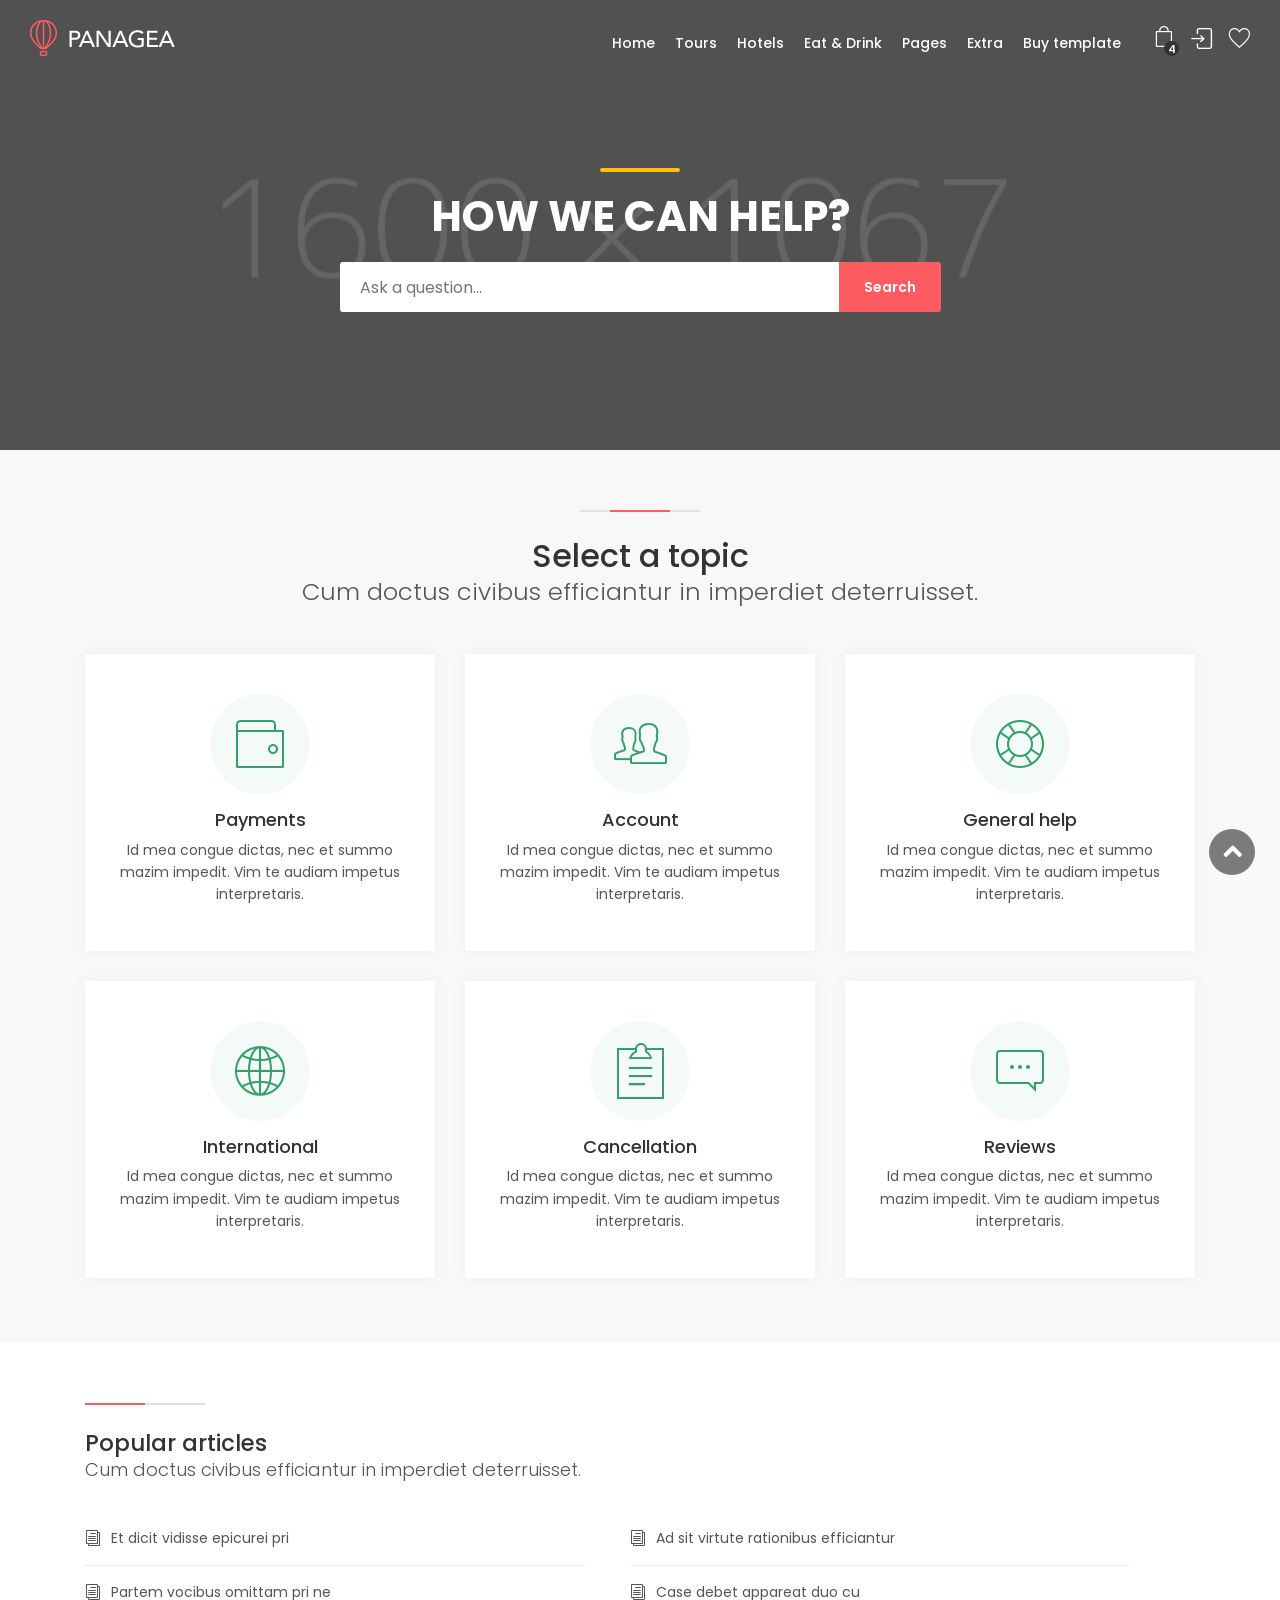
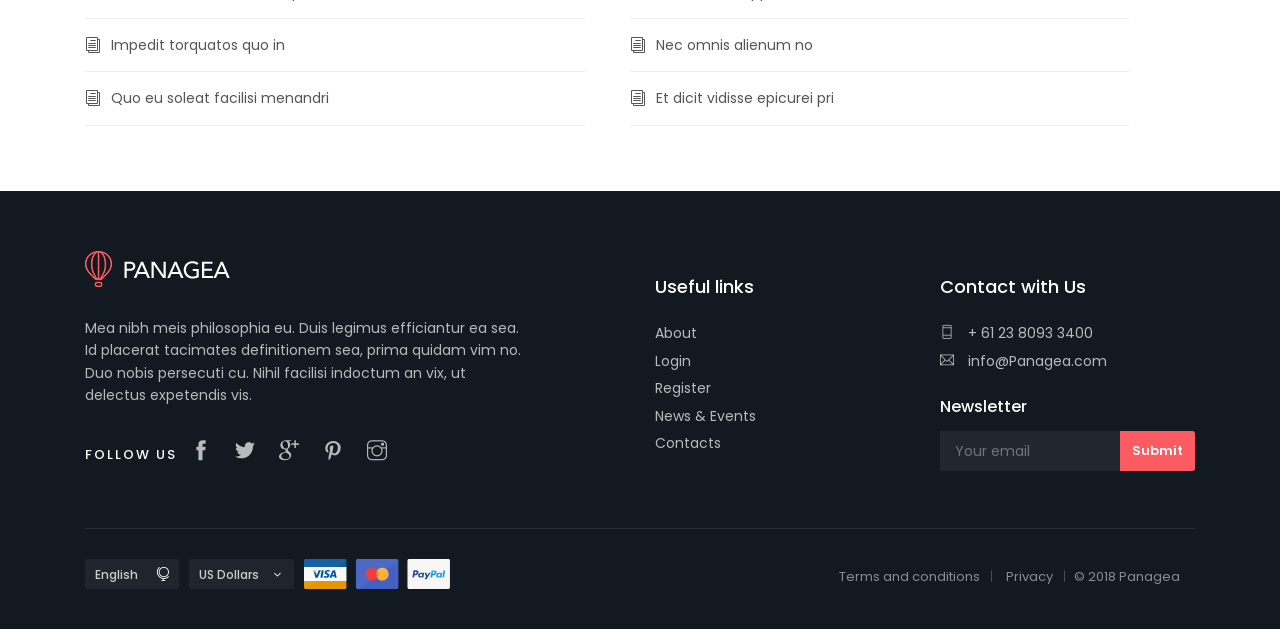
<file: help.html>
<!DOCTYPE html>
<html lang="en">

<head>
    <meta charset="utf-8">
    <meta http-equiv="X-UA-Compatible" content="IE=edge">
    <meta name="viewport" content="width=device-width, initial-scale=1, shrink-to-fit=no">
    <meta name="description" content="Panagea - Premium site template for travel agencies, hotels and restaurant listing.">
    <meta name="author" content="Ansonika">
    <title>Panagea | Premium site template for travel agencies, hotels and restaurant listing.</title>

    <!-- Favicons-->
    <link rel="shortcut icon" href="img/favicon.ico" type="image/x-icon">
    <link rel="apple-touch-icon" type="image/x-icon" href="img/apple-touch-icon-57x57-precomposed.png">
    <link rel="apple-touch-icon" type="image/x-icon" sizes="72x72" href="img/apple-touch-icon-72x72-precomposed.png">
    <link rel="apple-touch-icon" type="image/x-icon" sizes="114x114" href="img/apple-touch-icon-114x114-precomposed.png">
    <link rel="apple-touch-icon" type="image/x-icon" sizes="144x144" href="img/apple-touch-icon-144x144-precomposed.png">

    <!-- BASE CSS -->
    <link href="css/bootstrap.min.css" rel="stylesheet">
    <link href="css/style.css" rel="stylesheet">
	<link href="css/vendors.css" rel="stylesheet">

    <!-- YOUR CUSTOM CSS -->
    <link href="css/custom.css" rel="stylesheet">

</head>

<body>
	
	<div id="page">
		
	<header class="header menu_fixed">
		<div id="preloader"><div data-loader="circle-side"></div></div><!-- /Preload -->
		<div id="logo">
			<a href="index.html">
				<img src="img/logo.png" width="150" height="36" data-retina="true" alt="" class="logo_normal">
				<img src="img/logo_sticky.png" width="150" height="36" data-retina="true" alt="" class="logo_sticky">
			</a>
		</div>
		<ul id="top_menu">
			<li><a href="cart-1.html" class="cart-menu-btn" title="Cart"><strong>4</strong></a></li>
			<li><a href="#sign-in-dialog" id="sign-in" class="login" title="Sign In">Sign In</a></li>
			<li><a href="wishlist.html" class="wishlist_bt_top" title="Your wishlist">Your wishlist</a></li>
		</ul>
		<!-- /top_menu -->
		<a href="#menu" class="btn_mobile">
			<div class="hamburger hamburger--spin" id="hamburger">
				<div class="hamburger-box">
					<div class="hamburger-inner"></div>
				</div>
			</div>
		</a>
		<nav id="menu" class="main-menu">
			<ul>
				<li><span><a href="#0">Home</a></span>
					<ul>
						<li><a href="index.html">Home version 1</a></li>
						<li><a href="index-2.html">Home version 2</a></li>
						<li><a href="index-3.html">Home version 3</a></li>
						<li><a href="index-4.html">Home version 4</a></li>
						<li><a href="index-5.html">Home version 5</a></li>
						<li><a href="index-6.html">With Cookie bar (EU law)</a></li>
                        <li><a href="index-7.html">Home version 7</a></li>
					</ul>
				</li>
				<li><span><a href="#0">Tours</a></span>
					<ul>
						<li><a href="tours-grid-isotope.html">Tours grid isotope</a></li>
						<li><a href="tours-grid-sidebar.html">Tours grid sidebar</a></li>
						<li><a href="tours-grid-sidebar-2.html">Tours grid sidebar 2</a></li>
						<li><a href="tours-grid.html">Tours grid simple</a></li>
						<li><a href="tours-list-isotope.html">Tours list isotope</a></li>
						<li><a href="tours-list-sidebar.html">Tours list sidebar</a></li>
						<li><a href="tours-list-sidebar-2.html">Tours list sidebar 2</a></li>
						<li><a href="tours-list.html">Tours list simple</a></li>
						<li><a href="tour-detail.html">Tour detail</a></li>
					</ul>
				</li>
				<li><span><a href="#0">Hotels</a></span>
					<ul>
						<li><a href="hotels-grid-isotope.html">Hotel grid isotope</a></li>
						<li><a href="hotels-grid-sidebar.html">Hotel grid sidebar</a></li>
						<li><a href="hotels-grid-sidebar-2.html">Hotel grid sidebar 2</a></li>
						<li><a href="hotels-grid.html">Hotel grid simple</a></li>
						<li><a href="hotels-list-isotope.html">Hotel list isotope</a></li>
						<li><a href="hotels-list-sidebar.html">Hotel list sidebar</a></li>
						<li><a href="hotels-list-sidebar-2.html">Hotel list sidebar 2</a></li>
						<li><a href="hotels-list.html">Hotel list simple</a></li>
						<li><a href="hotel-detail.html">Hotel detail</a></li>
					</ul>
				</li>
				<li><span><a href="#0">Eat &amp; Drink</a></span>
					<ul>
						<li><a href="restaurants-grid-isotope.html">Restaurant grid isotope</a></li>
						<li><a href="restaurants-grid-sidebar.html">Restaurant grid sidebar</a></li>
						<li><a href="restaurants-grid-sidebar-2.html">Restaurant grid sidebar 2</a></li>
						<li><a href="restaurants-grid.html">Restaurant grid simple</a></li>
						<li><a href="restaurants-list-isotope.html">Restaurant list isotope</a></li>
						<li><a href="restaurants-list-sidebar.html">Restaurant list sidebar</a></li>
						<li><a href="restaurants-list-sidebar-2.html">Restaurant list sidebar 2</a></li>
						<li><a href="restaurants-list.html">Restaurant list simple</a></li>
						<li><a href="restaurant-detail.html">Restaurant detail</a></li>
					</ul>
				</li>
				<li><span><a href="#0">Pages</a></span>
					<ul>
						<li><a href="about.html">About</a></li>
						<li><a href="media-gallery.html">Media gallery</a></li>
						<li><a href="help.html">Help Section</a></li>
						<li><a href="faq.html">Faq Section</a></li>
						<li><a href="wishlist.html">Wishlist page</a></li>
						<li><a href="contacts.html">Contacts</a></li>
						<li><a href="login.html">Login</a></li>
						<li><a href="register.html">Register</a></li>
						<li><a href="blog.html">Blog</a></li>
					</ul>
				</li>
				<li><span><a href="#0">Extra</a></span>
					<ul>
                    	<li><a href="menu-options.html">Menu Position Options</a></li>
                    	<li><a href="tour-detail-singlemonth-datepicker.html">Single month Datepicker</a></li>
						<li><a href="404.html">404 Error page</a></li>
						<li><a href="cart-1.html">Cart page 1</a></li>
						<li><a href="cart-2.html">Cart page 2</a></li>
						<li><a href="cart-3.html">Cart page 3</a></li>
						<li><a href="pricing-tables.html">Responsive pricing tables</a></li>
						<li><a href="coming_soon/index.html">Coming soon</a></li>
						<li><a href="invoice.html">Invoice</a></li>
						<li><a href="icon-pack-1.html">Icon pack 1</a></li>
						<li><a href="icon-pack-2.html">Icon pack 2</a></li>
						<li><a href="icon-pack-3.html">Icon pack 3</a></li>
						<li><a href="icon-pack-4.html">Icon pack 4</a></li>
                        <li><a href="hamburgers.html">Animated Hamburgers</a></li>
					</ul>
				</li>
				<li><span><a href="#0">Buy template</a></span></li>
			</ul>
		</nav>

	</header>
	<!-- /header -->
	
	<main>
		<section class="hero_in general">
			<div class="wrapper">
				<div class="container">
					<h1 class="fadeInUp"><span></span>How we can help?</h1>
					<form class="fadeInUp">
						<div id="custom-search-input">
							<div class="input-group">
								<input type="text" class=" search-query" placeholder="Ask a question...">
								<input type="submit" class="btn_search" value="Search">
							</div>
						</div>
					</form>
				</div>
			</div>
		</section>
		<!--/hero_in-->
		<div class="container margin_60_35">
			<div class="main_title_2">
				<span><em></em></span>
				<h2>Select a topic</h2>
				<p>Cum doctus civibus efficiantur in imperdiet deterruisset.</p>
			</div>
			<div class="row">
				<div class="col-lg-4 col-md-6">
					<a class="box_topic" href="#0">
						<span><i class="pe-7s-wallet"></i></span>
						<h3>Payments</h3>
						<p>Id mea congue dictas, nec et summo mazim impedit. Vim te audiam impetus interpretaris.</p>
					</a>
				</div>
				<div class="col-lg-4 col-md-6">
					<a class="box_topic" href="#0">
						<i class="pe-7s-users"></i>
						<h3>Account</h3>
						<p>Id mea congue dictas, nec et summo mazim impedit. Vim te audiam impetus interpretaris.</p>
					</a>
				</div>
				<div class="col-lg-4 col-md-6">
					<a class="box_topic" href="#0">
						<i class="pe-7s-help2"></i>
						<h3>General help</h3>
						<p>Id mea congue dictas, nec et summo mazim impedit. Vim te audiam impetus interpretaris.</p>
					</a>
				</div>
				<div class="col-lg-4 col-md-6">
					<a class="box_topic" href="#0">
						<i class="pe-7s-global"></i>
						<h3>International</h3>
						<p>Id mea congue dictas, nec et summo mazim impedit. Vim te audiam impetus interpretaris.</p>
					</a>
				</div>
				<div class="col-lg-4 col-md-6">
					<a class="box_topic" href="#0">
						<i class="pe-7s-note2"></i>
						<h3>Cancellation</h3>
						<p>Id mea congue dictas, nec et summo mazim impedit. Vim te audiam impetus interpretaris.</p>
					</a>
				</div>
				<div class="col-lg-4 col-md-6">
					<a class="box_topic" href="#0">
						<i class="pe-7s-comment"></i>
						<h3>Reviews</h3>
						<p>Id mea congue dictas, nec et summo mazim impedit. Vim te audiam impetus interpretaris.</p>
					</a>
				</div>
			</div>
			<!--/row-->
		</div>
		<!-- /container -->
		<div class="bg_color_1">
			<div class="container margin_60_35">
				<div class="main_title_3">
					<span><em></em></span>
					<h2>Popular articles</h2>
					<p>Cum doctus civibus efficiantur in imperdiet deterruisset.</p>
				</div>
				<div class="list_articles add_bottom_30 clearfix">
					<ul>
						<li><a href="#0"><i class="icon_documents_alt"></i>Et dicit vidisse epicurei pri</a></li>
						<li><a href="#0"><i class="icon_documents_alt"></i>Ad sit virtute rationibus efficiantur</a></li>
						<li><a href="#0"><i class="icon_documents_alt"></i>Partem vocibus omittam pri ne</a></li>
						<li><a href="#0"><i class="icon_documents_alt"></i>Case debet appareat duo cu</a></li>
						<li><a href="#0"><i class="icon_documents_alt"></i>Impedit torquatos quo in</a></li>
						<li><a href="#0"><i class="icon_documents_alt"></i>Nec omnis alienum no</a></li>
						<li><a href="#0"><i class="icon_documents_alt"></i>Quo eu soleat facilisi menandri</a></li>
						<li><a href="#0"><i class="icon_documents_alt"></i>Et dicit vidisse epicurei pri</a></li>
					</ul>
				</div>
				<!-- /list_articles -->
			</div>
			<!-- /container -->
		</div>
		<!-- /bg_color_1 -->
	</main>
	<!--/main-->
	
	<footer>
		<div class="container margin_60_35">
			<div class="row">
				<div class="col-lg-5 col-md-12 p-r-5">
					<p><img src="img/logo.png" width="150" height="36" data-retina="true" alt=""></p>
					<p>Mea nibh meis philosophia eu. Duis legimus efficiantur ea sea. Id placerat tacimates definitionem sea, prima quidam vim no. Duo nobis persecuti cu. Nihil facilisi indoctum an vix, ut delectus expetendis vis.</p>
					<div class="follow_us">
						<ul>
							<li>Follow us</li>
							<li><a href="#0"><i class="ti-facebook"></i></a></li>
							<li><a href="#0"><i class="ti-twitter-alt"></i></a></li>
							<li><a href="#0"><i class="ti-google"></i></a></li>
							<li><a href="#0"><i class="ti-pinterest"></i></a></li>
							<li><a href="#0"><i class="ti-instagram"></i></a></li>
						</ul>
					</div>
				</div>
				<div class="col-lg-3 col-md-6 ml-lg-auto">
					<h5>Useful links</h5>
					<ul class="links">
						<li><a href="about.html">About</a></li>
						<li><a href="login.html">Login</a></li>
						<li><a href="register.html">Register</a></li>
						<li><a href="blog.html">News &amp; Events</a></li>
						<li><a href="contacts.html">Contacts</a></li>
					</ul>
				</div>
				<div class="col-lg-3 col-md-6">
					<h5>Contact with Us</h5>
					<ul class="contacts">
						<li><a href="tel://61280932400"><i class="ti-mobile"></i> + 61 23 8093 3400</a></li>
						<li><a href="mailto:info@Panagea.com"><i class="ti-email"></i> info@Panagea.com</a></li>
					</ul>
					<div id="newsletter">
					<h6>Newsletter</h6>
					<div id="message-newsletter"></div>
					<form method="post" action="assets/newsletter.php" name="newsletter_form" id="newsletter_form">
						<div class="form-group">
							<input type="email" name="email_newsletter" id="email_newsletter" class="form-control" placeholder="Your email">
							<input type="submit" value="Submit" id="submit-newsletter">
						</div>
					</form>
					</div>
				</div>
			</div>
			<!--/row-->
			<hr>
			<div class="row">
				<div class="col-lg-6">
					<ul id="footer-selector">
						<li>
							<div class="styled-select" id="lang-selector">
								<select>
									<option value="English" selected>English</option>
									<option value="French">French</option>
									<option value="Spanish">Spanish</option>
									<option value="Russian">Russian</option>
								</select>
							</div>
						</li>
						<li>
							<div class="styled-select" id="currency-selector">
								<select>
									<option value="US Dollars" selected>US Dollars</option>
									<option value="Euro">Euro</option>
								</select>
							</div>
						</li>
						<li><img src="img/cards_all.svg" alt=""></li>
					</ul>
				</div>
				<div class="col-lg-6">
					<ul id="additional_links">
						<li><a href="#0">Terms and conditions</a></li>
						<li><a href="#0">Privacy</a></li>
						<li><span>© 2018 Panagea</span></li>
					</ul>
				</div>
			</div>
		</div>
	</footer>
	<!--/footer-->
	</div>
	<!-- page -->
	
	<!-- Sign In Popup -->
	<div id="sign-in-dialog" class="zoom-anim-dialog mfp-hide">
		<div class="small-dialog-header">
			<h3>Sign In</h3>
		</div>
		<form>
			<div class="sign-in-wrapper">
				<a href="#0" class="social_bt facebook">Login with Facebook</a>
				<a href="#0" class="social_bt google">Login with Google</a>
				<div class="divider"><span>Or</span></div>
				<div class="form-group">
					<label>Email</label>
					<input type="email" class="form-control" name="email" id="email">
					<i class="icon_mail_alt"></i>
				</div>
				<div class="form-group">
					<label>Password</label>
					<input type="password" class="form-control" name="password" id="password" value="">
					<i class="icon_lock_alt"></i>
				</div>
				<div class="clearfix add_bottom_15">
					<div class="checkboxes float-left">
						<label class="container_check">Remember me
						  <input type="checkbox">
						  <span class="checkmark"></span>
						</label>
					</div>
					<div class="float-right mt-1"><a id="forgot" href="javascript:void(0);">Forgot Password?</a></div>
				</div>
				<div class="text-center"><input type="submit" value="Log In" class="btn_1 full-width"></div>
				<div class="text-center">
					Don’t have an account? <a href="register.html">Sign up</a>
				</div>
				<div id="forgot_pw">
					<div class="form-group">
						<label>Please confirm login email below</label>
						<input type="email" class="form-control" name="email_forgot" id="email_forgot">
						<i class="icon_mail_alt"></i>
					</div>
					<p>You will receive an email containing a link allowing you to reset your password to a new preferred one.</p>
					<div class="text-center"><input type="submit" value="Reset Password" class="btn_1"></div>
				</div>
			</div>
		</form>
		<!--form -->
	</div>
	<!-- /Sign In Popup -->
	
	<div id="toTop"></div><!-- Back to top button -->
	
	<!-- COMMON SCRIPTS -->
    <script src="js/jquery-2.2.4.min.js"></script>
    <script src="js/common_scripts.js"></script>
    <script src="js/main.js"></script>
	<script src="assets/validate.js"></script>
	
	
	
</body>
</html>
</file>
<file: css/style.css>
/*
Theme Name: Panagea
Theme URI: http://www.ansonika.com/panagea/
Author: Ansonika
Author URI: http://themeforest.net/user/Ansonika/

[Table of contents] 

1. SITE STRUCTURE and TYPOGRAPHY
- 1.1 Typography
- 1.2 Buttons
- 1.3 Structure

2. CONTENT
- 2.1 Home
- 2.2 About
- 2.3 Listing
- 2.4 Detail page
- 2.5 Login/register
- 2.6 Map styles
- 2.7 Contacts
- 2.8 404 page 
- 2.9 Cart section
- 2.10 Media Gallery
- 2.11 Faq

3. COMMON
- 3.1 Misc
- 3.2 Accordion
- 3.3 List
- 3.4 Spacing
- 3.5 Block reveal
- 3.6 Cookie bar
- 3.7 Sing In Modal
- 3.8 Input Switcher
- 3.9 Datepicker
- 3.10 Styles Switcher

/*============================================================================================*/
/* 1.  SITE STRUCTURE and TYPOGRAPHY */
/*============================================================================================*/
/*Google web font family*/
@import url("https://fonts.googleapis.com/css?family=Poppins:300,400,400i,500,600,700,800");
/* MAIN NAVIGATION */
/* All styles for screen size over 992px*/
@media only screen and (min-width: 992px) {
  nav#menu.main-menu {
    display: block !important;
  }

  #mm-menu.main-menu {
    display: none !important;
  }

  header .btn_mobile {
    display: none !important;
  }

  /* Menu */
  .main-menu {
    position: relative;
    z-index: 9;
    width: auto;
    top: 12px;
    right: 15px;
    float: right;
    -moz-transition: all 0.3s ease-in-out;
    -o-transition: all 0.3s ease-in-out;
    -webkit-transition: all 0.3s ease-in-out;
    -ms-transition: all 0.3s ease-in-out;
    transition: all 0.3s ease-in-out;
    color: #fff;
  }
  .main-menu ul,
  .main-menu ul li {
    position: relative;
    display: inline-block;
    margin: 0;
    padding: 0;
  }
  .main-menu ul a,
  .main-menu ul li a {
    position: relative;
    margin: 0;
    padding: 0;
    display: block;
    padding: 5px 10px;
    white-space: nowrap;
  }

  /*First level styles */
  .main-menu > ul > li span > a {
    color: #fff;
    padding: 0 8px 15px 8px;
    font-size: 14px;
    font-size: 0.875rem;
    font-weight: 500;
  }
  .main-menu > ul > li span:hover > a {
    opacity: 0.7;
  }

  header.sticky .main-menu > ul > li span > a {
    color: #444;
  }
  header.sticky .main-menu > ul > li span:hover > a {
    opacity: 1;
    color: #fc5b62;
  }

  /* Submenu*/
  .main-menu ul ul {
    position: absolute;
    z-index: 1;
    visibility: hidden;
    left: 3px;
    top: 100%;
    margin: 0;
    display: block;
    padding: 0;
    background: #fff;
    min-width: 200px;
    -webkit-box-shadow: 0px 6px 12px 0px rgba(0, 0, 0, 0.175);
    -moz-box-shadow: 0px 6px 12px 0px rgba(0, 0, 0, 0.175);
    box-shadow: 0px 6px 12px 0px rgba(0, 0, 0, 0.175);
    transform: scale(0.4);
    transform-origin: 10% top;
    transition: 0.15s linear, 0.1s opacity cubic-bezier(0.39, 0.575, 0.565, 1), 0.15s transform cubic-bezier(0.1, 1.26, 0.83, 1);
    opacity: 0;
    -moz-transition: all 0.2s ease;
    -o-transition: all 0.2s ease;
    -webkit-transition: all 0.2s ease;
    -ms-transition: all 0.2s ease;
    transition: all 0.2s ease;
    -webkit-border-radius: 3px;
    -moz-border-radius: 3px;
    -ms-border-radius: 3px;
    border-radius: 3px;
  }
  .main-menu ul ul:before {
    bottom: 100%;
    left: 15%;
    border: solid transparent;
    content: " ";
    height: 0;
    width: 0;
    position: absolute;
    pointer-events: none;
    border-bottom-color: #fff;
    border-width: 7px;
    margin-left: -7px;
  }
  .main-menu ul ul li {
    display: block;
    height: auto;
    padding: 0;
  }
  .main-menu ul ul li a {
    font-size: 13px;
    font-size: 0.8125rem;
    color: #555;
    border-bottom: 1px solid #ededed;
    display: block;
    padding: 15px 10px;
    line-height: 1;
  }

  .main-menu ul li:hover > ul {
    padding: 0;
    visibility: visible;
    opacity: 1;
    -webkit-transform: scale(1);
    transform: scale(1);
    -webkit-transition-delay: 0.2s;
    transition-delay: 0.2s;
    -webkit-transition-duration: 0s, 0.2s, 0.2s;
    transition-duration: 0s, 0.2s, 0.2s;
  }

  .main-menu ul ul li:first-child a:hover {
    -webkit-border-radius: 3px 3px 0 0;
    -moz-border-radius: 3px 3px 0 0;
    -ms-border-radius: 3px 3px 0 0;
    border-radius: 3px 3px 0 0;
  }
  .main-menu ul ul li:last-child a {
    border-bottom: none;
  }
  .main-menu ul ul li:last-child a:hover {
    -webkit-border-radius: 0 0 3px 3px;
    -moz-border-radius: 0 0 3px 3px;
    -ms-border-radius: 0 0 3px 3px;
    border-radius: 0 0 3px 3px;
  }
  .main-menu ul ul li:hover > a {
    background-color: #f9f9f9;
    color: #fc5b62;
    padding-left: 18px;
  }
}
/* Submenu 2nd level right */
.main-menu ul ul.second_level_right {
  left: auto;
  right: 3px;
}
.main-menu ul ul.second_level_right:before {
  right: 15%;
  left: auto;
}

/* Submenu 3rd level */
.main-menu ul ul li span a {
  font-weight: normal !important;
}
.main-menu ul ul li span a:hover {
  color: #fc5b62;
  padding-left: 18px;
  opacity: 1;
}
.main-menu ul ul li span a:after {
  font-family: 'ElegantIcons';
  content: "\35";
  float: right;
  font-size: 16px;
  font-size: 1rem;
  margin-top: -2px;
}

.main-menu ul ul ul {
  position: absolute;
  border-top: 0;
  z-index: 1;
  height: auto;
  left: 100%;
  top: 0;
  margin: 0;
  padding: 0;
  background: #fff;
  min-width: 190px;
  -webkit-box-shadow: 0 6px 12px rgba(0, 0, 0, 0.175);
  box-shadow: 0 6px 12px rgba(0, 0, 0, 0.175);
}
.main-menu ul ul ul.third_level_left {
  right: 100%;
  left: auto;
}
.main-menu ul ul ul li a {
  border-bottom: 1px solid #ededed !important;
}

/* Arrows top 3rd level*/
.main-menu ul ul ul:before {
  border-width: 0;
  margin-left: 0;
}

/* All styles for screen size under 991px */
@media only screen and (max-width: 991px) {
  nav#menu {
    display: none !important;
  }

  .mm-menu {
    background: #fff;
  }

  .main-menu {
    top: 0;
    right: 0;
    float: none;
  }

  ul.mm-listview {
    line-height: 25px;
  }
  ul.mm-listview li a {
    color: #555 !important;
    display: block;
  }
}
#menu.fake_menu {
  display: none !important;
  visibility: hidden !important;
}

/*-------- Preloader --------*/
#preloader {
  position: fixed;
  top: 0;
  left: 0;
  right: 0;
  width: 100%;
  height: 100%;
  bottom: 0;
  background-color: #fff;
  z-index: 99999999999 !important;
}

[data-loader="circle-side"] {
  position: absolute;
  width: 50px;
  height: 50px;
  top: 50%;
  left: 50%;
  margin-left: -25px;
  margin-top: -25px;
  -webkit-animation: circle infinite .95s linear;
  -moz-animation: circle infinite .95s linear;
  -o-animation: circle infinite .95s linear;
  animation: circle infinite .95s linear;
  border: 2px solid #fc5b62;
  border-top-color: rgba(0, 0, 0, 0.2);
  border-right-color: rgba(0, 0, 0, 0.2);
  border-bottom-color: rgba(0, 0, 0, 0.2);
  -webkit-border-radius: 100%;
  -moz-border-radius: 100%;
  -ms-border-radius: 100%;
  border-radius: 100%;
}

@-webkit-keyframes circle {
  0% {
    -webkit-transform: rotate(0);
    -moz-transform: rotate(0);
    -ms-transform: rotate(0);
    -o-transform: rotate(0);
    transform: rotate(0);
  }
  100% {
    -webkit-transform: rotate(360deg);
    -moz-transform: rotate(360deg);
    -ms-transform: rotate(360deg);
    -o-transform: rotate(360deg);
    transform: rotate(360deg);
  }
}
@-moz-keyframes circle {
  0% {
    -webkit-transform: rotate(0);
    -moz-transform: rotate(0);
    -ms-transform: rotate(0);
    -o-transform: rotate(0);
    transform: rotate(0);
  }
  100% {
    -webkit-transform: rotate(360deg);
    -moz-transform: rotate(360deg);
    -ms-transform: rotate(360deg);
    -o-transform: rotate(360deg);
    transform: rotate(360deg);
  }
}
@-o-keyframes circle {
  0% {
    -webkit-transform: rotate(0);
    -moz-transform: rotate(0);
    -ms-transform: rotate(0);
    -o-transform: rotate(0);
    transform: rotate(0);
  }
  100% {
    -webkit-transform: rotate(360deg);
    -moz-transform: rotate(360deg);
    -ms-transform: rotate(360deg);
    -o-transform: rotate(360deg);
    transform: rotate(360deg);
  }
}
@keyframes circle {
  0% {
    -webkit-transform: rotate(0);
    -moz-transform: rotate(0);
    -ms-transform: rotate(0);
    -o-transform: rotate(0);
    transform: rotate(0);
  }
  100% {
    -webkit-transform: rotate(360deg);
    -moz-transform: rotate(360deg);
    -ms-transform: rotate(360deg);
    -o-transform: rotate(360deg);
    transform: rotate(360deg);
  }
}
/*-------- 1.1 Typography --------*/
/* rem reference
10px = 0.625rem
12px = 0.75rem
14px = 0.875rem
16px = 1rem (base)
18px = 1.125rem
20px = 1.25rem
24px = 1.5rem
30px = 1.875rem
32px = 2rem
*/
html * {
  -webkit-font-smoothing: antialiased;
  -moz-osx-font-smoothing: grayscale;
}

body {
  background: #f8f8f8;
  font-size: 0.875rem;
  line-height: 1.6;
  font-family: "Poppins", Helvetica, sans-serif;
  color: #555;
}

h1,
h2,
h3,
h4,
h5,
h6 {
  color: #333;
}

p {
  margin-bottom: 30px;
}

strong {
  font-weight: 600;
}

label {
  font-weight: 500;
  margin-bottom: 3px;
}

hr {
  margin: 30px 0 30px 0;
  border-color: #ededed;
}
hr.large {
  border-color: #ededed;
  border-top-width: 4px;
  margin-top: 60px;
}
@media (max-width: 991px) {
  hr.large {
    margin-top: 45px;
  }
}
@media (max-width: 767px) {
  hr.large {
    margin-bottom: 45px;
  }
}

ul, ol {
  list-style: none;
  margin: 0 0 25px 0;
  padding: 0;
}

.main_title {
  text-align: center;
  margin-bottom: 45px;
  position: relative;
}

.main_title span {
  content: "";
  display: block;
  width: 60px;
  height: 3px;
  margin: auto;
  margin-bottom: 20px;
  opacity: 1;
  background-color: #999;
  visibility: hidden;
  -webkit-transform: scaleX(0);
  transform: scaleX(0);
  -webkit-transition: all 0.6s;
  transition: all 0.6s;
}

.main_title.animated span {
  visibility: visible;
  -webkit-transform: scaleX(1);
  transform: scaleX(1);
}

.main_title_2 {
  text-align: center;
  margin-bottom: 45px;
  position: relative;
}
.main_title_2 span {
  width: 120px;
  height: 2px;
  background-color: #e1e1e1;
  display: block;
  margin: auto;
}
.main_title_2 span em {
  width: 60px;
  height: 2px;
  background-color: #fc5b62;
  display: block;
  margin: auto;
}
@media (max-width: 767px) {
  .main_title_2 {
    margin-bottom: 10px;
  }
}
.main_title_2 h2 {
  margin: 25px 0 0 0;
}
@media (max-width: 767px) {
  .main_title_2 h2 {
    font-size: 26px;
    font-size: 1.625rem;
  }
}
.main_title_2 h3 {
  margin: 25px 0 0 0;
}
@media (max-width: 767px) {
  .main_title_2 h3 {
    font-size: 24px;
    font-size: 1.5rem;
  }
}
.main_title_2 p {
  font-size: 24px;
  font-size: 1.5rem;
  font-weight: 300;
  line-height: 1.4;
}
@media (max-width: 767px) {
  .main_title_2 p {
    font-size: 18px;
    font-size: 1.125rem;
  }
}

.main_title_3 {
  margin-bottom: 25px;
  position: relative;
}
.main_title_3 span {
  width: 120px;
  height: 2px;
  background-color: #e1e1e1;
  display: block;
}
.main_title_3 span em {
  width: 60px;
  height: 2px;
  background-color: #fc5b62;
  display: block;
}
@media (max-width: 767px) {
  .main_title_3 {
    margin-bottom: 10px;
  }
}
.main_title_3 h2, .main_title_3 h3 {
  font-size: 23px;
  font-size: 1.4375rem;
  margin: 25px 0 0 0;
}
@media (max-width: 767px) {
  .main_title_3 h2, .main_title_3 h3 {
    font-size: 21px;
    font-size: 1.3125rem;
  }
}
.main_title_3 p {
  font-size: 18px;
  font-size: 1.125rem;
  font-weight: 300;
  line-height: 1.4;
}

/** Layes slider typography ab buttons **/
h3.slide_typo {
  white-space: nowrap;
  color: #fff !important;
  font-weight: normal;
  font-size: 60px;
  font-size: 3.75rem;
}

.slide_typo_2 {
  color: #fff;
  font-size: 24px;
  font-size: 1.5rem;
  white-space: nowrap;
  text-transform: uppercase;
}

/*General links color*/
a {
  color: #fc5b62;
  text-decoration: none;
  -moz-transition: all 0.3s ease-in-out;
  -o-transition: all 0.3s ease-in-out;
  -webkit-transition: all 0.3s ease-in-out;
  -ms-transition: all 0.3s ease-in-out;
  transition: all 0.3s ease-in-out;
  outline: none;
}
a:hover, a:focus {
  color: #111;
  text-decoration: none;
  outline: none;
}

/*-------- 1.2 Buttons --------*/
a.btn_1,
.btn_1 {
  border: none;
  color: #fff;
  background: #fc5b62;
  outline: none;
  cursor: pointer;
  display: inline-block;
  text-decoration: none;
  padding: 15px 30px;
  color: #fff;
  font-weight: 600;
  text-align: center;
  line-height: 1;
  -moz-transition: all 0.3s ease-in-out;
  -o-transition: all 0.3s ease-in-out;
  -webkit-transition: all 0.3s ease-in-out;
  -ms-transition: all 0.3s ease-in-out;
  transition: all 0.3s ease-in-out;
  -webkit-border-radius: 3px;
  -moz-border-radius: 3px;
  -ms-border-radius: 3px;
  border-radius: 3px;
}
a.btn_1:hover,
.btn_1:hover {
  background: #0054a6;
  color: #fff;
}
a.btn_1.full-width,
.btn_1.full-width {
  display: block;
  width: 100%;
  text-align: center;
  margin-bottom: 5px;
}
a.btn_1.full-width.purchase,
.btn_1.full-width.purchase {
  background-color: #32a067;
}
a.btn_1.full-width.purchase:hover,
.btn_1.full-width.purchase:hover {
  background-color: #0054a6;
}
a.btn_1.full-width.wishlist,
.btn_1.full-width.wishlist {
  border-color: #555;
  color: #555;
}
a.btn_1.medium,
.btn_1.medium {
  font-size: 16px;
  font-size: 1rem;
  padding: 18px 40px;
}
a.btn_1.rounded,
.btn_1.rounded {
  -webkit-border-radius: 25px !important;
  -moz-border-radius: 25px !important;
  -ms-border-radius: 25px !important;
  border-radius: 25px !important;
}
a.btn_1.outline,
.btn_1.outline {
  border: 2px solid #fc5b62;
  color: #fc5b62;
  padding: 11px 40px;
  background: none;
}
a.btn_1.outline:hover,
.btn_1.outline:hover {
  background: #0054a6;
  color: #fff;
  border-color: #0054a6;
}
a.btn_1.outline:focus,
.btn_1.outline:focus {
  outline: none;
}

.closebt {
  -moz-transition: all 0.3s ease-in-out;
  -o-transition: all 0.3s ease-in-out;
  -webkit-transition: all 0.3s ease-in-out;
  -ms-transition: all 0.3s ease-in-out;
  transition: all 0.3s ease-in-out;
  cursor: pointer;
  position: absolute;
  font-size: 24px;
  font-size: 1.5rem;
  top: 10px;
  right: 15px;
  color: #fff;
  opacity: 0.6;
  width: 30px;
  height: 30px;
}
.closebt:hover {
  -webkit-transform: rotate(90deg);
  -moz-transform: rotate(90deg);
  -ms-transform: rotate(90deg);
  -o-transform: rotate(90deg);
  transform: rotate(90deg);
  opacity: 1;
}

.btn_home_align {
  text-align: right;
  margin-bottom: 25px;
}
@media (max-width: 767px) {
  .btn_home_align {
    text-align: center;
    margin-bottom: 25px;
  }
}

a.btn_map {
  -webkit-border-radius: 3px;
  -moz-border-radius: 3px;
  -ms-border-radius: 3px;
  border-radius: 3px;
  padding: 8px 12px 8px 12px;
  line-height: 1;
  margin-bottom: 5px;
  display: inline-block;
  border: 1px solid rgba(0, 0, 0, 0.08);
  font-weight: 600;
  font-size: 12px;
  font-size: 0.75rem;
  color: rgba(0, 0, 0, 0.5);
}
a.btn_map:hover {
  color: #fc5b62;
}
a.btn_map:before {
  font-family: 'ElegantIcons';
  content: "\e081";
  display: inline-block;
  margin-right: 5px;
}

a.btn_map_in,
.btn_map_in {
  border: none;
  color: #fff;
  background: #fc5b62;
  outline: none;
  cursor: pointer;
  display: inline-block;
  text-decoration: none;
  padding: 15px 30px;
  color: #fff;
  font-weight: 600;
  text-align: center;
  width: 100%;
  margin-bottom: 20px;
  display: inline-block;
  line-height: 1;
  -moz-transition: all 0.3s ease-in-out;
  -o-transition: all 0.3s ease-in-out;
  -webkit-transition: all 0.3s ease-in-out;
  -ms-transition: all 0.3s ease-in-out;
  transition: all 0.3s ease-in-out;
  -webkit-border-radius: 3px;
  -moz-border-radius: 3px;
  -ms-border-radius: 3px;
  border-radius: 3px;
}
a.btn_map_in:hover,
.btn_map_in:hover {
  background: #0054a6;
  color: #fff;
}

/*-------- 1.3 Structure --------*/
/* Header */
header {
  position: fixed;
  left: 0;
  top: 0;
  width: 100%;
  padding: 20px 30px;
  z-index: 99999999;
  border-bottom: 1px solid rgba(255, 255, 255, 0);
}
@media (max-width: 767px) {
  header {
    padding: 15px 15px 5px 15px;
  }
}
header.header .logo_sticky {
  display: none;
}
header.header.sticky {
  -moz-transition: all 0.3s ease-in-out;
  -o-transition: all 0.3s ease-in-out;
  -webkit-transition: all 0.3s ease-in-out;
  -ms-transition: all 0.3s ease-in-out;
  transition: all 0.3s ease-in-out;
  border-bottom: 1px solid #ededed;
  background-color: #fff;
  padding: 15px 20px;
}
@media (max-width: 991px) {
  header.header.sticky {
    padding: 15px 15px 5px 15px;
  }
}
header.header.sticky .logo_normal {
  display: none;
}
header.header.sticky .logo_sticky {
  display: inline-block;
}

ul#top_menu {
  float: right;
  margin: 0 0 0 10px;
  padding: 0;
  font-size: 13px;
  font-size: 0.8125rem;
}
@media (max-width: 991px) {
  ul#top_menu {
    margin: -2px 0 0 10px;
  }
}
ul#top_menu li {
  float: left;
  margin: 0;
  line-height: 1;
  margin-right: 15px;
}
ul#top_menu li:last-child {
  margin-right: 0;
  position: relative;
  top: 0;
}
@media (max-width: 991px) {
  ul#top_menu li {
    margin: 0 0 0 10px;
  }
}
@media (max-width: 767px) {
  ul#top_menu li:first-child {
    display: none;
  }
}
ul#top_menu li a {
  color: #fff;
}
ul#top_menu li a:hover {
  color: #fff;
  opacity: 0.7;
}
ul#top_menu li a.login, ul#top_menu li a.wishlist_bt_top, ul#top_menu li a.cart-menu-btn {
  display: block;
  width: 22px;
  height: 23px;
  position: relative;
  top: 8px;
  -moz-transition: opacity 0.5s ease;
  -o-transition: opacity 0.5s ease;
  -webkit-transition: opacity 0.5s ease;
  -ms-transition: opacity 0.5s ease;
  transition: opacity 0.5s ease;
}
@media (max-width: 991px) {
  ul#top_menu li a.login, ul#top_menu li a.wishlist_bt_top, ul#top_menu li a.cart-menu-btn {
    top: 2px;
  }
}
ul#top_menu li a.login:before, ul#top_menu li a.wishlist_bt_top:before, ul#top_menu li a.cart-menu-btn:before {
  font-family: 'Glyphter';
  font-size: 21px;
  font-size: 1.3125rem;
  color: #fff;
  text-indent: 0;
  position: absolute;
  left: 0;
  top: 0;
  font-weight: normal;
  line-height: 1;
}
.sticky ul#top_menu li a.login:before, .sticky ul#top_menu li a.wishlist_bt_top:before, .sticky ul#top_menu li a.cart-menu-btn:before {
  color: #444;
}
ul#top_menu li a.wishlist_bt_top {
  text-indent: -9999px;
  overflow: hidden;
}
ul#top_menu li a.wishlist_bt_top:before {
  content: '\0043';
}
ul#top_menu li a.login {
  text-indent: -9999px;
  overflow: hidden;
}
ul#top_menu li a.login:before {
  content: '\0042';
}
ul#top_menu li a.cart-menu-btn {
  top: 6px;
}
@media (max-width: 991px) {
  ul#top_menu li a.cart-menu-btn {
    top: 0;
  }
}
ul#top_menu li a.cart-menu-btn:before {
  content: '\0041';
}
ul#top_menu li a.cart-menu-btn strong {
  font-size: 11px;
  font-size: 0.6875rem;
  width: 15px;
  height: 15px;
  display: block;
  background-color: #333;
  color: #fff;
  position: relative;
  bottom: -15px;
  right: -10px;
  text-align: center;
  line-height: 17px !important;
  -webkit-border-radius: 50%;
  -moz-border-radius: 50%;
  -ms-border-radius: 50%;
  border-radius: 50%;
  margin: 0;
  padding: 0;
}
ul#top_menu li a.logged {
  display: block;
  width: 25px;
  height: 25px;
  position: relative;
  overflow: hidden;
  top: 6px;
  -webkit-border-radius: 50%;
  -moz-border-radius: 50%;
  -ms-border-radius: 50%;
  border-radius: 50%;
  -moz-transition: opacity 0.5s ease;
  -o-transition: opacity 0.5s ease;
  -webkit-transition: opacity 0.5s ease;
  -ms-transition: opacity 0.5s ease;
  transition: opacity 0.5s ease;
}
ul#top_menu li a.logged img {
  width: 26px;
  height: auto;
  position: absolute;
  left: 50%;
  top: 50%;
  -webkit-transform: translate(-50%, -50%);
  -moz-transform: translate(-50%, -50%);
  -ms-transform: translate(-50%, -50%);
  -o-transform: translate(-50%, -50%);
  transform: translate(-50%, -50%);
}
@media (max-width: 991px) {
  ul#top_menu li a.logged {
    top: 0;
  }
}

/* Dropdown user logged */
.dropdown-user .dropdown-menu {
  border: none;
  -webkit-border-radius: 0;
  -moz-border-radius: 0;
  -ms-border-radius: 0;
  border-radius: 0;
  min-width: 0;
  padding: 0;
  width: 150px;
  top: 160%;
  margin-left: -115px;
  font-weight: normal;
  text-shadow: none;
  text-transform: none !important;
  border: none;
  border-bottom: 1px solid rgba(0, 0, 0, 0.02);
  border-left: 1px solid rgba(0, 0, 0, 0.02);
  -webkit-border-radius: 3px;
  -moz-border-radius: 3px;
  -ms-border-radius: 3px;
  border-radius: 3px;
  -webkit-box-shadow: 3px 2px 7px 1px rgba(0, 0, 0, 0.08);
  -moz-box-shadow: 3px 2px 7px 1px rgba(0, 0, 0, 0.08);
  box-shadow: 3px 2px 7px 1px rgba(0, 0, 0, 0.08);
  -webkit-border-radius: 3px;
  -moz-border-radius: 3px;
  -ms-border-radius: 3px;
  border-radius: 3px;
  padding: 0;
}
.dropdown-user .dropdown-menu:before {
  bottom: 100%;
  right: 10%;
  border: solid transparent;
  content: " ";
  height: 0;
  width: 0;
  position: absolute;
  pointer-events: none;
  border-bottom-color: #fff;
  border-width: 7px;
  margin-left: -7px;
}
.dropdown-user .dropdown-menu ul {
  padding: 0;
  margin: 0 !important;
  list-style: none;
}
.dropdown-user .dropdown-menu ul li {
  border-bottom: 1px solid #ededed;
  margin: 0;
  width: 100%;
  margin-bottom: 15px;
  display: inline-block;
  font-size: 13px;
  font-size: 0.8125rem;
}
@media (max-width: 991px) {
  .dropdown-user .dropdown-menu ul li {
    margin: 0 !important;
  }
}
.dropdown-user .dropdown-menu ul li a {
  color: #444 !important;
  padding: 15px 8px 15px 8px;
  display: block;
}
.dropdown-user .dropdown-menu ul li a:hover {
  color: #fc5b62 !important;
  opacity: 1 !important;
  padding-left: 15px;
}
.dropdown-user .dropdown-menu ul li:last-child {
  border-bottom: none;
  margin-bottom: 0;
}
@media (max-width: 991px) {
  .dropdown-user .dropdown-menu ul li:first-child {
    display: block !important;
  }
}

header.sticky .hamburger-inner, header.sticky .hamburger-inner::before, header.sticky .hamburger-inner::after {
  background-color: #444;
}

#logo {
  float: left;
}
@media (max-width: 991px) {
  #logo {
    float: none;
    position: absolute;
    top: 0;
    left: 0;
    width: 100%;
    text-align: center;
  }
  #logo img {
    width: auto;
    height: 30px;
    margin: 12px 0 0 0;
  }
}

.hero_in {
  width: 100%;
  height: 450px;
  position: relative;
  overflow: hidden;
  text-align: center;
  color: #fff;
}
@media (max-width: 767px) {
  .hero_in {
    height: 350px;
  }
}
.hero_in.general:before {
  background: url(../img/hero_in_bg_2.jpg) center center no-repeat;
  -webkit-background-size: cover;
  -moz-background-size: cover;
  -o-background-size: cover;
  background-size: cover;
}
.hero_in.general .wrapper {
  background-color: black;
  background-color: rgba(0, 0, 0, 0.6);
}
.hero_in.tours:before {
  background: url(../img/hero_in_bg_1.jpg) center center no-repeat;
  -webkit-background-size: cover;
  -moz-background-size: cover;
  -o-background-size: cover;
  background-size: cover;
}
.hero_in.tours .wrapper {
  background-color: black;
  background-color: rgba(0, 0, 0, 0.6);
}
.hero_in.hotels:before {
  background: url(../img/hero_in_bg_4.jpg) center center no-repeat;
  -webkit-background-size: cover;
  -moz-background-size: cover;
  -o-background-size: cover;
  background-size: cover;
}
.hero_in.hotels .wrapper {
  background-color: black;
  background-color: rgba(0, 0, 0, 0.6);
}
.hero_in.restaurants:before {
  background: url(../img/hero_in_bg_5.jpg) center center no-repeat;
  -webkit-background-size: cover;
  -moz-background-size: cover;
  -o-background-size: cover;
  background-size: cover;
}
.hero_in.restaurants .wrapper {
  background-color: black;
  background-color: rgba(0, 0, 0, 0.6);
}
.hero_in.tours_detail {
  height: 550px;
}
@media (max-width: 575px) {
  .hero_in.tours_detail {
    height: 500px;
  }
}
.hero_in.tours_detail:before {
  background: url(../img/hero_in_tours_detail.jpg) center center no-repeat;
  -webkit-background-size: cover;
  -moz-background-size: cover;
  -o-background-size: cover;
  background-size: cover;
}
.hero_in.tours_detail .wrapper {
  background-color: black;
  background-color: rgba(0, 0, 0, 0.6);
}
.hero_in.hotels_detail {
  height: 550px;
}
@media (max-width: 575px) {
  .hero_in.hotels_detail {
    height: 500px;
  }
}
.hero_in.hotels_detail:before {
  background: url(../img/hero_in_hotels_detail.jpg) center center no-repeat;
  -webkit-background-size: cover;
  -moz-background-size: cover;
  -o-background-size: cover;
  background-size: cover;
}
.hero_in.hotels_detail .wrapper {
  background-color: black;
  background-color: rgba(0, 0, 0, 0.6);
}
.hero_in.restaurants_detail {
  height: 550px;
}
@media (max-width: 575px) {
  .hero_in.restaurants_detail {
    height: 500px;
  }
}
.hero_in.restaurants_detail:before {
  background: url(../img/hero_in_restaurants_detail.jpg) center center no-repeat;
  -webkit-background-size: cover;
  -moz-background-size: cover;
  -o-background-size: cover;
  background-size: cover;
}
.hero_in.restaurants_detail .wrapper {
  background-color: black;
  background-color: rgba(0, 0, 0, 0.6);
}
.hero_in.contacts:before {
  background: url(../img/hero_in_bg_3.jpg) center center no-repeat;
  -webkit-background-size: cover;
  -moz-background-size: cover;
  -o-background-size: cover;
  background-size: cover;
}
.hero_in.contacts .wrapper {
  background-color: black;
  background-color: rgba(0, 0, 0, 0.6);
}
.hero_in:before {
  animation: pop-in 5s 0.3s cubic-bezier(0, 0.5, 0, 1) forwards;
  content: "";
  opacity: 0;
  position: absolute;
  top: 0;
  right: 0;
  bottom: 0;
  left: 0;
  z-index: -1;
}
.hero_in .wrapper {
  display: flex;
  flex-direction: column;
  justify-content: center;
  height: 100%;
}
.hero_in .wrapper h1 {
  color: #fff;
  font-size: 42px;
  font-size: 2.625rem;
  text-transform: uppercase;
  font-weight: 700;
  margin-top: 30px;
}
@media (max-width: 767px) {
  .hero_in .wrapper h1 {
    font-size: 32px;
    font-size: 2rem;
  }
}
.hero_in .wrapper h1 span {
  width: 80px;
  height: 4px;
  margin: auto;
  background-color: #FFC107;
  display: block;
  margin: auto;
  margin-bottom: 20px;
  border-radius: 10px;
  opacity: 1;
}
.hero_in .wrapper p {
  font-weight: 300;
  margin-bottom: 0;
  font-size: 24px;
  font-size: 1.5rem;
}
.hero_in .wrapper p strong {
  font-weight: 600;
}
.hero_in a.btn_photos {
  position: absolute;
  left: 20px;
  bottom: 20px;
  background-color: #fff;
  -webkit-border-radius: 3px;
  -moz-border-radius: 3px;
  -ms-border-radius: 3px;
  border-radius: 3px;
  -webkit-box-shadow: 0px 0px 15px 0px rgba(0, 0, 0, 0.2);
  -moz-box-shadow: 0px 0px 15px 0px rgba(0, 0, 0, 0.2);
  box-shadow: 0px 0px 15px 0px rgba(0, 0, 0, 0.2);
  line-height: 1;
  padding: 10px 15px;
  color: #444;
  font-weight: 500;
}
.hero_in a.btn_photos:hover {
  color: #fc5b62;
}

/* Animations */
@keyframes pop-in {
  0% {
    opacity: 0;
  }
  100% {
    opacity: 1;
    -webkit-transform: scale(1.1);
    -moz-transform: scale(1.1);
    -ms-transform: scale(1.1);
    -o-transform: scale(1.1);
    transform: scale(1.1);
  }
}
/* Delays */
.hero_in h1 {
  animation-delay: 0.8s;
  -webkit-animation-delay: 0.8s;
  -moz-animation-delay: 0.8s;
}

.hero_in p {
  animation-delay: 1.5s;
  -webkit-animation-delay: 1.5s;
  -moz-animation-delay: 1.5s;
  animation-duration: 0.3s;
  -webkit-animation-duration: 0.3s;
  -moz-animation-duration: 0.3s;
}

/* Main */
main {
  background-color: #f8f8f8;
  position: relative;
  z-index: 1;
}

/* Footer */
footer {
  background-color: #121921;
  color: #fbfbfb;
  color: rgba(255, 255, 255, 0.7);
}
footer h5 {
  color: #fff;
  margin: 25px 0;
  font-size: 18px;
  font-size: 1.125rem;
}
@media (max-width: 575px) {
  footer h5 {
    margin: 25px 0 10px 0;
  }
}
footer ul li {
  margin-bottom: 5px;
}
footer ul li a {
  -moz-transition: all 0.3s ease-in-out;
  -o-transition: all 0.3s ease-in-out;
  -webkit-transition: all 0.3s ease-in-out;
  -ms-transition: all 0.3s ease-in-out;
  transition: all 0.3s ease-in-out;
  display: inline-block;
  position: relative;
  color: #fff;
  opacity: 0.7;
}
footer ul li a:hover {
  color: #fc5b62;
  opacity: 1;
}
footer ul li a i {
  margin-right: 10px;
  color: #fff;
}
footer ul.links li a:hover {
  -webkit-transform: translate(5px, 0);
  -moz-transform: translate(5px, 0);
  -ms-transform: translate(5px, 0);
  -o-transform: translate(5px, 0);
  transform: translate(5px, 0);
}
footer ul.links li a:hover:after {
  opacity: 1;
  color: #fc5b62;
}
footer ul.links li a:after {
  font-family: 'ElegantIcons';
  content: "\24";
  position: absolute;
  margin-left: 5px;
  top: 1px;
  opacity: 0;
  -moz-transition: all 0.5s ease;
  -o-transition: all 0.5s ease;
  -webkit-transition: all 0.5s ease;
  -ms-transition: all 0.5s ease;
  transition: all 0.5s ease;
}
footer ul.contacts li a i {
  margin-right: 10px;
}
footer hr {
  opacity: 0.1;
}
footer #copy {
  text-align: right;
  font-size: 13px;
  font-size: 0.8125rem;
  opacity: 0.7;
}
@media (max-width: 767px) {
  footer #copy {
    text-align: left;
    margin: 5px 0 20px 0;
  }
}

/* Newsletter footer*/
#newsletter .form-group {
  position: relative;
}
#newsletter .loader {
  position: absolute;
  right: -20px;
  top: 11px;
  color: #fff;
  font-size: 12px;
  font-size: 0.75rem;
}
#newsletter h6 {
  color: #fff;
  margin: 15px 0 15px 0;
}
#newsletter .form-group {
  position: relative;
}
#newsletter input[type='email'] {
  border: 0;
  height: 40px;
  -webkit-border-radius: 0;
  -moz-border-radius: 0;
  -ms-border-radius: 0;
  border-radius: 0;
  padding-left: 15px;
  font-size: 14px;
  font-size: 0.875rem;
  background-color: #f3f3f3;
  background-color: rgba(255, 255, 255, 0.06);
  color: #fff;
}
#newsletter input[type='email']:focus {
  border: 0;
  box-shadow: none;
}
#newsletter input[type='submit'] {
  position: absolute;
  right: 0;
  color: #fff;
  font-size: 13px;
  font-size: 0.8125rem;
  font-weight: 600;
  top: 0;
  border: 0;
  padding: 0 12px;
  height: 40px;
  cursor: pointer;
  -webkit-border-radius: 0 3px 3px 0;
  -moz-border-radius: 0 3px 3px 0;
  -ms-border-radius: 0 3px 3px 0;
  border-radius: 0 3px 3px 0;
  background-color: #fc5b62;
  -moz-transition: all 0.3s ease-in-out;
  -o-transition: all 0.3s ease-in-out;
  -webkit-transition: all 0.3s ease-in-out;
  -ms-transition: all 0.3s ease-in-out;
  transition: all 0.3s ease-in-out;
  outline: none;
}
#newsletter input[type='submit']:hover {
  background-color: #FFC107;
  color: #222;
}

.follow_us {
  margin-top: 15px;
  animation-delay: 1.1s;
  -webkit-animation-delay: 1.1s;
  -moz-animation-delay: 1.1s;
}
.follow_us h5 {
  color: #fff;
}
.follow_us ul li {
  display: inline-block;
  margin-right: 10px;
  font-size: 20px;
  font-size: 1.25rem;
}
.follow_us ul li:first-child {
  color: #fff;
  text-transform: uppercase;
  font-weight: 500;
  letter-spacing: 2px;
  font-size: 13px;
  font-size: 0.8125rem;
}
.follow_us ul li a {
  color: #fff;
  opacity: 0.7;
}
.follow_us ul li a:hover {
  opacity: 1;
}

ul#footer-selector {
  margin: 0 0 0 0;
  padding: 0;
  list-style: none;
}
ul#footer-selector li {
  float: left;
  margin-right: 10px;
}
@media (max-width: 575px) {
  ul#footer-selector li:last-child {
    margin-top: 5px;
  }
}

/* Addtional links Footer */
ul#additional_links {
  margin: 0;
  padding: 8px 0 0 0;
  color: #555;
  font-size: 13px;
  font-size: 0.8125rem;
  float: right;
}
@media (max-width: 991px) {
  ul#additional_links {
    float: none;
    margin-top: 10px;
  }
}
ul#additional_links li {
  display: inline-block;
  margin-right: 15px;
}
ul#additional_links li:first-child {
  margin-right: 20px;
}
ul#additional_links li:last-child:after {
  content: "";
}
ul#additional_links li span {
  color: #fff;
  opacity: 0.5;
}
ul#additional_links li a {
  color: #fff;
  opacity: 0.5;
  -moz-transition: all 0.3s ease-in-out;
  -o-transition: all 0.3s ease-in-out;
  -webkit-transition: all 0.3s ease-in-out;
  -ms-transition: all 0.3s ease-in-out;
  transition: all 0.3s ease-in-out;
}
ul#additional_links li a:hover {
  opacity: 1;
}
ul#additional_links li:after {
  content: "|";
  font-weight: 300;
  position: relative;
  left: 10px;
}

.styled-select {
  width: 100%;
  overflow: hidden;
  height: 30px;
  line-height: 30px;
  border: none;
  background-color: #f3f3f3;
  background-color: rgba(255, 255, 255, 0.05);
  -webkit-border-radius: 3px;
  -moz-border-radius: 3px;
  -ms-border-radius: 3px;
  border-radius: 3px;
  padding-right: 35px;
  position: relative;
}
.styled-select#lang-selector:after {
  font-family: 'ElegantIcons';
  content: "\e0e2";
  color: #fff;
  position: absolute;
  right: 10px;
  top: 0;
}
.styled-select#currency-selector:after {
  font-family: 'ElegantIcons';
  content: "\33";
  color: #fff;
  position: absolute;
  right: 10px;
  top: 0;
}
.styled-select select {
  background: transparent;
  width: 110%;
  padding-left: 10px;
  border: 0;
  border-radius: 0;
  box-shadow: none;
  height: 30px;
  color: #ccc;
  font-size: 12px;
  font-size: 0.75rem;
  margin: 0;
  font-weight: 500;
  -moz-appearance: window;
  -webkit-appearance: none;
  cursor: pointer;
  outline: none;
}
.styled-select select:focus {
  color: #fff;
  outline: none;
  box-shadow: none;
}
.styled-select select::-ms-expand {
  display: none;
}

.styled-select#lang-selector select option {
  color: #555;
}

/* Wow on scroll event */
.wow {
  visibility: hidden;
}

/*============================================================================================*/
/* 2.  CONTENT */
/*============================================================================================*/
/*-------- 2.1 Home/front page--------*/
/* ------ jQuery FlexSlider v2.7.0 ----------- */
@font-face {
  font-family: 'flexslider-icon';
  src: url("fonts/flexslider-icon.eot");
  src: url("fonts/flexslider-icon.eot?#iefix") format("embedded-opentype"), url("fonts/flexslider-icon.woff") format("woff"), url("fonts/flexslider-icon.ttf") format("truetype"), url("fonts/flexslider-icon.svg#flexslider-icon") format("svg");
  font-weight: normal;
  font-style: normal;
}
/* Resets */
.flex-container a:hover,
.flex-slider a:hover {
  outline: none;
}

.slides,
.slides > li,
.flex-control-nav,
.flex-direction-nav {
  margin: 0;
  padding: 0;
  list-style: none;
}

.flex-pauseplay span {
  text-transform: capitalize;
}

/* Base style */
.flexslider {
  margin: 0;
  padding: 0;
}

.flexslider .slides > li {
  display: none;
  -webkit-backface-visibility: hidden;
}

.flexslider .slides img {
  width: 100%;
  display: block;
}

.flexslider .slides:after {
  content: "\0020";
  display: block;
  clear: both;
  visibility: hidden;
  line-height: 0;
  height: 0;
}

html[xmlns] .flexslider .slides {
  display: block;
}

* html .flexslider .slides {
  height: 1%;
}

.no-js .flexslider .slides > li:first-child {
  display: block;
}

/* Default theme */
.flexslider {
  margin: 0;
  background: #fff;
  position: relative;
  zoom: 1;
}

.flexslider .slides {
  zoom: 1;
}

.flexslider .slides img {
  height: auto;
  -moz-user-select: none;
}

.flex-viewport {
  max-height: 2000px;
  -webkit-transition: all 1s ease;
  -moz-transition: all 1s ease;
  -ms-transition: all 1s ease;
  -o-transition: all 1s ease;
  transition: all 1s ease;
}

.loading .flex-viewport {
  max-height: 300px;
}

.carousel li {
  margin-right: 5px;
}

.flex-direction-nav {
  position: absolute;
  top: 45%;
  width: 100%;
  z-index: 99;
}

.flex-direction-nav a {
  text-decoration: none;
  display: block;
  width: 40px;
  height: 40px;
  margin: -20px 0 0;
  position: absolute;
  top: 50%;
  z-index: 10;
  overflow: hidden;
  opacity: 0;
  cursor: pointer;
  color: rgba(255, 255, 255, 0.8);
  -webkit-transition: all 0.3s ease-in-out;
  -moz-transition: all 0.3s ease-in-out;
  -ms-transition: all 0.3s ease-in-out;
  -o-transition: all 0.3s ease-in-out;
  transition: all 0.3s ease-in-out;
}

.flex-direction-nav a:before {
  font-family: "flexslider-icon";
  font-size: 30px;
  display: inline-block;
  content: '\f001';
  color: rgba(255, 255, 255, 0.8);
  text-shadow: 1px 1px 0 rgba(255, 255, 255, 0.3);
}

.flex-direction-nav a.flex-next:before {
  content: '\f002';
}

.flex-direction-nav .flex-next {
  text-align: right;
}

.flexslider:hover .flex-direction-nav .flex-prev {
  opacity: 0.7;
  left: 20px;
}

.flexslider:hover .flex-direction-nav .flex-prev:hover {
  opacity: 1;
}

.flexslider:hover .flex-direction-nav .flex-next {
  opacity: 0.7;
  right: 20px;
}

.flexslider:hover .flex-direction-nav .flex-next:hover {
  opacity: 1;
}

.flex-direction-nav .flex-disabled {
  opacity: 0 !important;
  filter: alpha(opacity=0);
  cursor: default;
  z-index: -1;
}

.flex-pauseplay a {
  display: block;
  width: 20px;
  height: 20px;
  position: absolute;
  bottom: 5px;
  left: 10px;
  opacity: 0.8;
  z-index: 10;
  overflow: hidden;
  cursor: pointer;
  color: #000;
}

.flex-pauseplay a:before {
  font-family: "flexslider-icon";
  font-size: 20px;
  display: inline-block;
  content: '\f004';
}

.flex-pauseplay a:hover {
  opacity: 1;
}

.flex-pauseplay a.flex-play:before {
  content: '\f003';
}

.flex-control-nav {
  width: 100%;
  position: absolute;
  bottom: -40px;
  text-align: center;
}

.flex-control-nav li {
  margin: 0 6px;
  display: inline-block;
  zoom: 1;
  *display: inline;
}

.flex-control-paging li a {
  width: 11px;
  height: 11px;
  display: block;
  background: #666;
  background: rgba(0, 0, 0, 0.5);
  cursor: pointer;
  text-indent: -9999px;
  -webkit-box-shadow: inset 0 0 3px rgba(0, 0, 0, 0.3);
  -moz-box-shadow: inset 0 0 3px rgba(0, 0, 0, 0.3);
  -o-box-shadow: inset 0 0 3px rgba(0, 0, 0, 0.3);
  box-shadow: inset 0 0 3px rgba(0, 0, 0, 0.3);
  -webkit-border-radius: 20px;
  -moz-border-radius: 20px;
  border-radius: 20px;
}

.flex-control-paging li a:hover {
  background: #333;
  background: rgba(0, 0, 0, 0.7);
}

.flex-control-paging li a.flex-active {
  background: #000;
  background: rgba(0, 0, 0, 0.9);
  cursor: default;
}

.flex-control-thumbs {
  margin: 5px 0 0;
  position: static;
  overflow: hidden;
}

.flex-control-thumbs li {
  width: 25%;
  float: left;
  margin: 0;
}

.flex-control-thumbs img {
  width: 100%;
  height: auto;
  display: block;
  opacity: .7;
  cursor: pointer;
  -moz-user-select: none;
  -webkit-transition: all 1s ease;
  -moz-transition: all 1s ease;
  -ms-transition: all 1s ease;
  -o-transition: all 1s ease;
  transition: all 1s ease;
}

.flex-control-thumbs img:hover {
  opacity: 1;
}

.flex-control-thumbs .flex-active {
  opacity: 1;
  cursor: default;
}

/* Custom theme */
#slider.flexslider li {
  position: relative;
}

#slider.flexslider li .meta {
  position: absolute;
  bottom: 35%;
  left: 60px;
  color: #fff;
  display: flex;
  flex-direction: column;
  justify-content: flex-start;
  align-items: flex-start;
  font-weight: 500;
  z-index: 99;
  padding-right: 45px;
}
@media (max-width: 767px) {
  #slider.flexslider li .meta {
    left: 45px;
    bottom: auto;
    top: 50%;
  }
}

#slider.flexslider li h3 {
  font-size: 36px;
  font-size: 2.25rem;
  color: #fff;
}
@media (max-width: 767px) {
  #slider.flexslider li h3 {
    font-size: 24px;
    font-size: 1.5rem;
  }
}

#slider.flexslider li .info {
  display: flex;
  flex-direction: row;
}

#slider.flexslider li .info p {
  margin-right: 7px;
  font-size: 16px;
  font-size: 1rem;
}
@media (max-width: 767px) {
  #slider.flexslider li .info p {
    font-size: 14px;
    font-size: 0.875rem;
  }
}

#slider.flexslider li h3,
#slider.flexslider li .info p {
  -webkit-animation-duration: .6s;
  animation-duration: .6s;
  -webkit-animation-fill-mode: both;
  animation-fill-mode: both;
  -webkit-animation-name: fadeOut;
  animation-name: fadeOut;
}

#slider.flexslider li .meta a {
  -webkit-animation-duration: .3s;
  animation-duration: .3s;
  -webkit-animation-fill-mode: both;
  animation-fill-mode: both;
  -webkit-animation-name: zoomOut;
  animation-name: zoomOut;
  padding: 12px 20px;
}

#slider.flexslider li.flex-active-slide .meta h3,
#slider.flexslider li.flex-active-slide .meta .info p {
  -webkit-animation-delay: .4s;
  animation-delay: .4s;
  -webkit-animation-duration: .6s;
  animation-duration: .6s;
  -webkit-animation-fill-mode: both;
  animation-fill-mode: both;
  -webkit-animation-name: fadeInUp;
  animation-name: fadeInUp;
}

#slider.flexslider li.flex-active-slide .meta a {
  -webkit-animation-delay: 1s;
  animation-delay: 1s;
  -webkit-animation-duration: .3s;
  animation-duration: .3s;
  -webkit-animation-fill-mode: both;
  animation-fill-mode: both;
  -webkit-animation-name: zoomIn;
  animation-name: zoomIn;
}

#slider.flexslider li.flex-active-slide .meta .info p {
  -webkit-animation-delay: .6s;
  animation-delay: .6s;
}

.slider {
  position: relative;
}

#slider.flexslider {
  overflow: hidden;
}
#slider.flexslider .flex-direction-nav {
  opacity: 0;
  display: none;
}
#slider.flexslider ul.slides li {
  height: 650px;
  background-color: #000;
}
@media (max-width: 1199px) {
  #slider.flexslider ul.slides li {
    height: 650px !important;
  }
}
@media (max-width: 767px) {
  #slider.flexslider ul.slides li {
    height: 500px !important;
  }
}
#slider.flexslider ul.slides li img {
  opacity: 0.5;
  width: 100%;
  height: auto;
  position: absolute;
  left: 50%;
  top: 50%;
  -webkit-transform: translate(-50%, -50%);
  -moz-transform: translate(-50%, -50%);
  -ms-transform: translate(-50%, -50%);
  -o-transform: translate(-50%, -50%);
  transform: translate(-50%, -50%);
}
@media (max-width: 1199px) {
  #slider.flexslider ul.slides li img {
    height: 650px !important;
    width: auto;
  }
}
@media (max-width: 767px) {
  #slider.flexslider ul.slides li img {
    height: 500px !important;
    width: auto;
  }
}

/* Weather widget Docs at http://http://simpleweatherjs.com */
@font-face {
  font-family: 'weather';
  src: url("https://s3-us-west-2.amazonaws.com/s.cdpn.io/93/artill_clean_icons-webfont.eot");
  src: url("https://s3-us-west-2.amazonaws.com/s.cdpn.io/93/artill_clean_icons-webfont.eot?#iefix") format("embedded-opentype"), url("https://s3-us-west-2.amazonaws.com/s.cdpn.io/93/artill_clean_icons-webfont.woff") format("woff"), url("https://s3-us-west-2.amazonaws.com/s.cdpn.io/93/artill_clean_icons-webfont.ttf") format("truetype"), url("https://s3-us-west-2.amazonaws.com/s.cdpn.io/93/artill_clean_icons-webfont.svg#artill_clean_weather_iconsRg") format("svg");
  font-weight: normal;
  font-style: normal;
}
.weather i {
  color: #fff;
  font-family: weather;
  font-size: 21px;
  font-weight: normal;
  font-style: normal;
  line-height: 1.0;
  text-transform: none;
}

.weathericon-0:before {
  content: ":";
}

.weathericon-1:before {
  content: "p";
}

.weathericon-2:before {
  content: "S";
}

.weathericon-3:before {
  content: "Q";
}

.weathericon-4:before {
  content: "S";
}

.weathericon-5:before {
  content: "W";
}

.weathericon-6:before {
  content: "W";
}

.weathericon-7:before {
  content: "W";
}

.weathericon-8:before {
  content: "W";
}

.weathericon-9:before {
  content: "I";
}

.weathericon-10:before {
  content: "W";
}

.weathericon-11:before {
  content: "I";
}

.weathericon-12:before {
  content: "I";
}

.weathericon-13:before {
  content: "I";
}

.weathericon-14:before {
  content: "I";
}

.weathericon-15:before {
  content: "W";
}

.weathericon-16:before {
  content: "I";
}

.weathericon-17:before {
  content: "W";
}

.weathericon-18:before {
  content: "U";
}

.weathericon-19:before {
  content: "Z";
}

.weathericon-20:before {
  content: "Z";
}

.weathericon-21:before {
  content: "Z";
}

.weathericon-22:before {
  content: "Z";
}

.weathericon-23:before {
  content: "Z";
}

.weathericon-24:before {
  content: "E";
}

.weathericon-25:before {
  content: "E";
}

.weathericon-26:before {
  content: "3";
}

.weathericon-27:before {
  content: "a";
}

.weathericon-28:before {
  content: "A";
}

.weathericon-29:before {
  content: "a";
}

.weathericon-30:before {
  content: "A";
}

.weathericon-31:before {
  content: "6";
}

.weathericon-32:before {
  content: "1";
}

.weathericon-33:before {
  content: "6";
}

.weathericon-34:before {
  content: "1";
}

.weathericon-35:before {
  content: "W";
}

.weathericon-36:before {
  content: "1";
}

.weathericon-37:before {
  content: "S";
}

.weathericon-38:before {
  content: "S";
}

.weathericon-39:before {
  content: "S";
}

.weathericon-40:before {
  content: "M";
}

.weathericon-41:before {
  content: "W";
}

.weathericon-42:before {
  content: "I";
}

.weathericon-43:before {
  content: "W";
}

.weathericon-44:before {
  content: "a";
}

.weathericon-45:before {
  content: "S";
}

.weathericon-46:before {
  content: "U";
}

.weathericon-47:before {
  content: "S";
}

#icon_drag_mobile {
  position: absolute;
  right: 20px;
  bottom: 20px;
  background: url(../img/drag_icon.svg) 0 0 no-repeat;
  width: 50px;
  height: 30px;
  opacity: 0.6;
  z-index: 99;
  display: none;
}
@media (max-width: 767px) {
  #icon_drag_mobile {
    display: block;
  }
}

#carousel_slider_wp {
  background: transparent;
  background: -webkit-linear-gradient(top, transparent, #000);
  background: linear-gradient(to bottom, transparent, #000);
  position: absolute;
  bottom: 0;
  z-index: 9;
  width: 100%;
  padding: 60px 60px 45px 60px;
}
@media (max-width: 767px) {
  #carousel_slider_wp {
    display: none;
  }
}

#carousel_slider.flexslider {
  overflow: hidden;
  background-color: transparent;
}
#carousel_slider.flexslider .flex-direction-nav {
  display: none;
}
#carousel_slider.flexslider ul.slides li {
  position: relative;
  -webkit-border-radius: 5px;
  -moz-border-radius: 5px;
  -ms-border-radius: 5px;
  border-radius: 5px;
  background-color: #000;
  -webkit-box-shadow: 0px 0px 30px 0px rgba(0, 0, 0, 0.5);
  -moz-box-shadow: 0px 0px 30px 0px rgba(0, 0, 0, 0.5);
  box-shadow: 0px 0px 30px 0px rgba(0, 0, 0, 0.5);
  overflow: hidden;
}
#carousel_slider.flexslider ul.slides li:hover img {
  -webkit-transform: scale(1.2);
  -moz-transform: scale(1.2);
  -ms-transform: scale(1.2);
  -o-transform: scale(1.2);
  transform: scale(1.2);
}
#carousel_slider.flexslider ul.slides li img {
  -webkit-transform: scale(1);
  -moz-transform: scale(1);
  -ms-transform: scale(1);
  -o-transform: scale(1);
  transform: scale(1);
  opacity: 0.4;
  -moz-transition: all 0.3s ease-in-out;
  -o-transition: all 0.3s ease-in-out;
  -webkit-transition: all 0.3s ease-in-out;
  -ms-transition: all 0.3s ease-in-out;
  transition: all 0.3s ease-in-out;
}
#carousel_slider.flexslider ul.slides li .caption {
  position: absolute;
  left: 0;
  top: 0;
  z-index: 9;
  width: 100%;
  height: 100%;
  padding: 20px;
  color: #fff;
}
#carousel_slider.flexslider ul.slides li .caption h3 {
  font-size: 21px;
  font-size: 1.3125rem;
  color: #fff;
  font-weight: 500;
}
#carousel_slider.flexslider ul.slides li .caption h3 span {
  margin: 3px 0 0 0;
  display: block;
  text-transform: uppercase;
  font-size: 12px;
  font-size: 0.75rem;
}
#carousel_slider.flexslider ul.slides li .caption small {
  opacity: 0;
  -webkit-transition: all 0.3s cubic-bezier(0.77, 0, 0.175, 1);
  -moz-transition: all 0.3s cubic-bezier(0.77, 0, 0.175, 1);
  -ms-transition: all 0.3s cubic-bezier(0.77, 0, 0.175, 1);
  -o-transition: all 0.3s cubic-bezier(0.77, 0, 0.175, 1);
  transition: all 0.3s cubic-bezier(0.77, 0, 0.175, 1);
  position: absolute;
  bottom: 10px;
  left: 20px;
  display: block;
  width: 100%;
  font-weight: 500;
  font-size: 14px;
  font-size: 0.875rem;
  -webkit-transform: translate(0, 10px);
  -moz-transform: translate(0, 10px);
  -ms-transform: translate(0, 10px);
  -o-transform: translate(0, 10px);
  transform: translate(0, 10px);
}
#carousel_slider.flexslider ul.slides li .caption small strong {
  float: right;
  display: inline-block;
  text-align: right;
  margin: 0 40px 0 0;
  padding: 3px 0 0 0;
}
#carousel_slider.flexslider ul.slides li .caption small strong h6 {
  color: #fff;
  margin: 0;
  font-weight: 500;
  font-size: 14px;
  font-size: 0.875rem;
}
#carousel_slider.flexslider ul.slides li:hover .caption small {
  opacity: 1;
  -webkit-transform: translate(0, 0);
  -moz-transform: translate(0, 0);
  -ms-transform: translate(0, 0);
  -o-transform: translate(0, 0);
  transform: translate(0, 0);
}

a#moveDown {
  position: fixed;
  bottom: 30px;
  right: 30px;
  z-index: 9999;
  font-size: 32px;
  font-size: 2rem;
  color: #fff;
  animation-duration: 6s;
  -webkit-animation-duration: 6s;
  -moz-animation-duration: 6s;
  animation-iteration-count: infinite;
  -webkit-animation-iteration-count: infinite;
  -moz-animation-iteration-count: infinite;
}

/* Home video background*/
.header-video {
  position: relative;
  overflow: hidden;
  background: #000;
}
@media (max-width: 991px) {
  .header-video {
    height: 620px !important;
  }
}

#hero_video {
  position: relative;
  background-size: cover;
  color: #fff;
  width: 100%;
  font-size: 16px;
  font-size: 1rem;
  height: 100%;
  z-index: 99;
  text-align: center;
  display: table;
}
#hero_video .wrapper {
  display: table-cell;
  vertical-align: middle;
}
#hero_video .wrapper h3 {
  color: #fff;
  font-size: 42px;
  font-size: 2.625rem;
  text-transform: uppercase;
  font-weight: bold;
  margin-bottom: 0;
  text-shadow: 4px 4px 12px rgba(0, 0, 0, 0.3);
}
@media (max-width: 767px) {
  #hero_video .wrapper h3 {
    font-size: 26px;
    font-size: 1.625rem;
    margin-top: 60px;
  }
}
@media (max-width: 575px) {
  #hero_video .wrapper h3 {
    font-size: 22px;
    font-size: 1.375rem;
  }
}
#hero_video .wrapper p {
  font-weight: 300;
  font-size: 24px;
  font-size: 1.5rem;
  line-height: 1.4;
  text-shadow: 4px 4px 12px rgba(0, 0, 0, 0.3);
}
#hero_video .wrapper p strong {
  font-weight: 600;
}
@media (max-width: 767px) {
  #hero_video .wrapper p {
    padding: 0;
    font-size: 14px;
    font-size: 0.875rem;
  }
}

video {
  position: absolute;
  top: 0;
  bottom: 0;
  left: 0;
  right: 0;
  opacity: 0.4;
}

iframe {
  height: 100%;
  width: 100%;
}

video {
  width: 100%;
}

.teaser-video {
  width: 100%;
  height: auto;
}

.header-video--media {
  width: 100%;
  height: auto;
}

@media (max-width: 1024px) {
  #hero_video {
    background: #ccc url(../img/home_section_1.jpg);
    -webkit-background-size: cover;
    -moz-background-size: cover;
    -o-background-size: cover;
    background-size: cover;
  }
  #hero_video > div {
    background-color: black;
    background-color: rgba(0, 0, 0, 0.5);
  }

  .header-video {
    background: none;
  }
}
/* Home single hero */
.hero_single {
  width: 100%;
  position: relative;
  overflow: hidden;
  text-align: center;
  margin: 0;
  color: #fff;
}
.hero_single .wrapper {
  background-color: black;
  background-color: rgba(0, 0, 0, 0.8);
}
.hero_single.start_bg_zoom:before {
  animation: pop-in 6s 0.3s cubic-bezier(0, 0.5, 0, 1) forwards;
  content: "";
  opacity: 0;
  position: absolute;
  top: 0;
  right: 0;
  bottom: 0;
  left: 0;
  z-index: -1;
}
.hero_single .wrapper {
  display: flex;
  flex-direction: column;
  justify-content: center;
  height: 100%;
}
.hero_single .wrapper h3 {
  color: #fff;
  font-size: 52px;
  font-size: 3.25rem;
  margin: 0;
  text-transform: uppercase;
  font-weight: 700;
}
@media (max-width: 767px) {
  .hero_single .wrapper h3 {
    font-size: 21px;
    font-size: 1.3125rem;
  }
}
@media (max-width: 575px) {
  .hero_single .wrapper h3 {
    font-size: 23px;
    font-size: 1.4375rem;
  }
}
.hero_single .wrapper p {
  font-weight: 300;
  margin: 10px 0 0 0;
  padding: 0 20%;
  font-size: 24px;
  font-size: 1.5rem;
  line-height: 1.4;
}
.hero_single .wrapper p strong {
  font-weight: 600;
}
@media (max-width: 767px) {
  .hero_single .wrapper p {
    padding: 0;
    font-size: 18px;
    font-size: 1.125rem;
  }
}
.hero_single.short {
  height: 600px;
}
.hero_single.version_2 {
  height: 620px;
}
.hero_single.version_2:before {
  background: url(../img/home_section_1.jpg) center center no-repeat;
  -webkit-background-size: cover;
  -moz-background-size: cover;
  -o-background-size: cover;
  background-size: cover;
}
.hero_single.version_2 .wrapper {
  background-color: black;
  background-color: rgba(0, 0, 0, 0.45);
}
.hero_single.version_2 .wrapper h3 {
  font-size: 42px;
  font-size: 2.625rem;
  text-shadow: 4px 4px 12px rgba(0, 0, 0, 0.3);
}
@media (max-width: 767px) {
  .hero_single.version_2 .wrapper h3 {
    font-size: 26px;
    font-size: 1.625rem;
    margin-top: 60px;
  }
}
@media (max-width: 575px) {
  .hero_single.version_2 .wrapper h3 {
    font-size: 22px;
    font-size: 1.375rem;
  }
}
.hero_single.version_2 .wrapper p {
  font-weight: 400;
  margin: 5px 0 0 0;
  padding: 0;
  font-size: 21px;
  font-size: 1.3125rem;
  text-shadow: 4px 4px 12px rgba(0, 0, 0, 0.3);
}
.hero_single.version_2 .wrapper p strong {
  font-weight: 600;
}
@media (max-width: 767px) {
  .hero_single.version_2 .wrapper p {
    padding: 0;
    font-size: 14px;
    font-size: 0.875rem;
  }
}

#custom-search-input {
  padding: 0;
  width: 600px;
  margin: 20px auto 0;
  position: relative;
}
@media (max-width: 991px) {
  #custom-search-input {
    width: auto;
  }
}
#custom-search-input .search-query {
  width: 100%;
  height: 50px;
  padding-left: 20px;
  border: 0;
  -webkit-border-radius: 3px;
  -moz-border-radius: 3px;
  -ms-border-radius: 3px;
  border-radius: 3px;
  font-size: 16px;
  font-size: 1rem;
  color: #333;
}
#custom-search-input .search-query:focus {
  outline: none;
}
@media (max-width: 575px) {
  #custom-search-input .search-query {
    padding-left: 15px;
  }
}
#custom-search-input input[type='submit'] {
  position: absolute;
  -moz-transition: all 0.3s ease-in-out;
  -o-transition: all 0.3s ease-in-out;
  -webkit-transition: all 0.3s ease-in-out;
  -ms-transition: all 0.3s ease-in-out;
  transition: all 0.3s ease-in-out;
  right: -1px;
  color: #fff;
  font-weight: 600;
  font-size: 14px;
  font-size: 0.875rem;
  top: 0;
  border: 0;
  padding: 0 25px;
  height: 50px;
  cursor: pointer;
  outline: none;
  -webkit-border-radius: 0 3px 3px 0;
  -moz-border-radius: 0 3px 3px 0;
  -ms-border-radius: 0 3px 3px 0;
  border-radius: 0 3px 3px 0;
  background-color: #fc5b62;
}
#custom-search-input input[type='submit']:hover {
  background-color: #FFC107;
  color: #222;
}
@media (max-width: 575px) {
  #custom-search-input input[type='submit'] {
    text-indent: -999px;
    background: #fc5b62 url(../img/search.svg) no-repeat center center;
  }
}

.custom-search-input-2 {
  background-color: #fff;
  -webkit-border-radius: 5px;
  -moz-border-radius: 5px;
  -ms-border-radius: 5px;
  border-radius: 5px;
  margin-top: 15px;
  -webkit-box-shadow: 0px 0px 30px 0px rgba(0, 0, 0, 0.3);
  -moz-box-shadow: 0px 0px 30px 0px rgba(0, 0, 0, 0.3);
  box-shadow: 0px 0px 30px 0px rgba(0, 0, 0, 0.3);
}
@media (max-width: 991px) {
  .custom-search-input-2 {
    background: none;
    -webkit-box-shadow: none;
    -moz-box-shadow: none;
    box-shadow: none;
  }
}
.custom-search-input-2 input {
  border: 0;
  height: 50px;
  padding-left: 15px;
  border-right: 1px solid #d2d8dd;
  font-weight: 500;
}
@media (max-width: 991px) {
  .custom-search-input-2 input {
    border: none;
  }
}
.custom-search-input-2 input:focus {
  box-shadow: none;
  border-right: 1px solid #d2d8dd;
}
@media (max-width: 991px) {
  .custom-search-input-2 input:focus {
    border-right: none;
  }
}
.custom-search-input-2 select {
  display: none;
}
.custom-search-input-2 .nice-select .current {
  font-weight: 500;
  color: #6f787f;
}
.custom-search-input-2 .form-group {
  margin: 0;
}
@media (max-width: 991px) {
  .custom-search-input-2 .form-group {
    margin-bottom: 5px;
  }
}
.custom-search-input-2 i {
  -webkit-border-radius: 3px;
  -moz-border-radius: 3px;
  -ms-border-radius: 3px;
  border-radius: 3px;
  font-size: 18px;
  font-size: 1.125rem;
  position: absolute;
  background-color: #fff;
  line-height: 50px;
  top: 0;
  right: 1px;
  padding-right: 15px;
  display: block;
  width: 20px;
  box-sizing: content-box;
  height: 50px;
  z-index: 9;
  color: #999;
}
@media (max-width: 991px) {
  .custom-search-input-2 i {
    padding-right: 10px;
  }
}
.custom-search-input-2 input[type='submit'] {
  -moz-transition: all 0.3s ease-in-out;
  -o-transition: all 0.3s ease-in-out;
  -webkit-transition: all 0.3s ease-in-out;
  -ms-transition: all 0.3s ease-in-out;
  transition: all 0.3s ease-in-out;
  color: #fff;
  font-weight: 600;
  font-size: 14px;
  font-size: 0.875rem;
  border: 0;
  padding: 0 25px;
  height: 50px;
  cursor: pointer;
  outline: none;
  width: 100%;
  -webkit-border-radius: 0 3px 3px 0;
  -moz-border-radius: 0 3px 3px 0;
  -ms-border-radius: 0 3px 3px 0;
  border-radius: 0 3px 3px 0;
  background-color: #fc5b62;
  margin-right: -1px;
}
@media (max-width: 991px) {
  .custom-search-input-2 input[type='submit'] {
    margin: 20px 0 0 0;
    -webkit-border-radius: 3px;
    -moz-border-radius: 3px;
    -ms-border-radius: 3px;
    border-radius: 3px;
  }
}
.custom-search-input-2 input[type='submit']:hover {
  background-color: #FFC107;
  color: #222;
}
.custom-search-input-2.inner {
  margin-bottom: 30px;
  -webkit-box-shadow: 0px 0px 30px 0px rgba(0, 0, 0, 0.1);
  -moz-box-shadow: 0px 0px 30px 0px rgba(0, 0, 0, 0.1);
  box-shadow: 0px 0px 30px 0px rgba(0, 0, 0, 0.1);
}
@media (max-width: 991px) {
  .custom-search-input-2.inner {
    margin: 0 0 20px 0;
    -webkit-box-shadow: none;
    -moz-box-shadow: none;
    box-shadow: none;
  }
}
.custom-search-input-2.inner-2 {
  margin: 0 0 20px 0;
  -webkit-box-shadow: none;
  -moz-box-shadow: none;
  box-shadow: none;
  background: none;
}
.custom-search-input-2.inner-2 .form-group {
  margin-bottom: 10px;
}
.custom-search-input-2.inner-2 input {
  border: 1px solid #ededed;
}
.custom-search-input-2.inner-2 input[type='submit'] {
  -webkit-border-radius: 3px;
  -moz-border-radius: 3px;
  -ms-border-radius: 3px;
  border-radius: 3px;
  margin-top: 10px;
}
.custom-search-input-2.inner-2 i {
  padding-right: 10px;
  line-height: 48px;
  height: 48px;
  top: 1px;
}
.custom-search-input-2.inner-2 .nice-select {
  border: 1px solid #ededed;
}

.panel-dropdown {
  position: relative;
  text-align: left;
  padding: 15px 10px 0 15px;
}
@media (max-width: 991px) {
  .panel-dropdown {
    background-color: #fff;
    -webkit-border-radius: 3px;
    -moz-border-radius: 3px;
    -ms-border-radius: 3px;
    border-radius: 3px;
    height: 50px;
  }
}
.panel-dropdown a {
  color: #727b82;
  font-weight: 500;
  transition: all 0.3s;
  display: block;
  position: relative;
}
.panel-dropdown a:after {
  font-family: 'ElegantIcons';
  content: "\33";
  font-size: 24px;
  font-size: 1.5rem;
  color: #999;
  font-weight: 500;
  -moz-transition: all 0.3s ease-in-out;
  -o-transition: all 0.3s ease-in-out;
  -webkit-transition: all 0.3s ease-in-out;
  -ms-transition: all 0.3s ease-in-out;
  transition: all 0.3s ease-in-out;
  position: absolute;
  right: 0;
  top: -8px;
}
.panel-dropdown.active a:after {
  transform: rotate(180deg);
}
.panel-dropdown .panel-dropdown-content {
  opacity: 0;
  visibility: hidden;
  transition: all 0.3s;
  position: absolute;
  top: 58px;
  left: 0px;
  z-index: 99;
  background: #fff;
  border: 1px solid #ddd;
  border-radius: 4px;
  box-shadow: 0 12px 35px 2px rgba(0, 0, 0, 0.12);
  padding: 15px 15px 0 15px;
  white-space: normal;
  width: 280px;
}
.panel-dropdown .panel-dropdown-content:after {
  bottom: 100%;
  left: 15px;
  border: solid transparent;
  content: " ";
  height: 0;
  width: 0;
  position: absolute;
  pointer-events: none;
  border-bottom-color: #fff;
  border-width: 7px;
  margin-left: -7px;
}
.panel-dropdown .panel-dropdown-content.right {
  left: auto;
  right: 0;
}
.panel-dropdown .panel-dropdown-content.right:after {
  left: auto;
  right: 15px;
}

.panel-dropdown.active .panel-dropdown-content {
  opacity: 1;
  visibility: visible;
}

.qtyButtons {
  display: flex;
  margin: 0 0 13px 0;
}
.qtyButtons input {
  outline: 0;
  font-size: 16px;
  font-size: 1rem;
  text-align: center;
  width: 50px;
  height: 36px !important;
  color: #333;
  line-height: 36px;
  margin: 0 !important;
  padding: 0 5px !important;
  border: none;
  box-shadow: none;
  pointer-events: none;
  display: inline-block;
  border: none !important;
}
.qtyButtons label {
  font-weight: 500;
  line-height: 36px;
  padding-right: 15px;
  display: block;
  flex: 1;
  color: #727b82;
}

.qtyInc,
.qtyDec {
  width: 36px;
  height: 36px;
  line-height: 36px;
  font-size: 28px;
  font-size: 1.75rem;
  background-color: #f2f2f2;
  -webkit-text-stroke: 1px #f2f2f2;
  color: #333;
  display: inline-block;
  text-align: center;
  border-radius: 50%;
  cursor: pointer;
  font-family: 'ElegantIcons';
}

.qtyInc:before {
  content: "\4c";
}

.qtyDec:before {
  content: "\4b";
}

.qtyTotal {
  background-color: #66676b;
  border-radius: 50%;
  color: #fff;
  display: inline-block;
  font-size: 11px;
  font-weight: 600;
  font-family: "Open Sans", sans-serif;
  line-height: 18px;
  text-align: center;
  position: relative;
  top: 0;
  left: 2px;
  height: 18px;
  width: 18px;
}

.rotate-x {
  animation-duration: .5s;
  animation-name: rotate-x;
}

@keyframes rotate-x {
  from {
    transform: rotateY(0deg);
  }
  to {
    transform: rotateY(360deg);
  }
}
/*Carousel home page*/
#reccomended {
  margin-top: 40px;
}
@media (max-width: 767px) {
  #reccomended {
    margin-top: 0;
  }
}
#reccomended .item {
  margin: 0 15px;
}

#reccomended .owl-item {
  opacity: 0.5;
  transform: scale(0.85);
  -webkit-backface-visibility: hidden;
  -moz-backface-visibility: hidden;
  -ms-backface-visibility: hidden;
  -o-backface-visibility: hidden;
  backface-visibility: hidden;
  -webkit-transform: translateZ(0) scale(0.85, 0.85);
  transition: all 0.3s ease-in-out 0s;
  overflow: hidden;
}

#reccomended .owl-item.active.center {
  opacity: 1;
  -webkit-backface-visibility: hidden;
  -moz-backface-visibility: hidden;
  -ms-backface-visibility: hidden;
  -o-backface-visibility: hidden;
  backface-visibility: hidden;
  -webkit-transform: translateZ(0) scale(1, 1);
  transform: scale(1);
}

#reccomended .owl-item.active.center .item .title h4,
#reccomended .owl-item.active.center .item .views {
  opacity: 1;
}

.owl-theme .owl-dots {
  margin-top: 10px !important;
  margin-bottom: 25px;
}
@media (max-width: 767px) {
  .owl-theme .owl-dots {
    margin-top: 0 !important;
    margin-bottom: 20px;
  }
}

.owl-theme .owl-dots .owl-dot.active span,
.owl-theme .owl-dots .owl-dot:hover span {
  background: #fc5b62 !important;
}

.owl-theme .owl-dots .owl-dot span {
  width: 13px !important;
  height: 13px !important;
}

a.box_news {
  position: relative;
  display: block;
  padding-left: 230px;
  color: #555;
  margin-bottom: 30px;
  min-height: 150px;
}
@media (max-width: 767px) {
  a.box_news {
    min-height: inherit;
    padding-left: 0;
  }
}
a.box_news figure {
  width: 200px;
  height: 150px;
  overflow: hidden;
  position: absolute;
  left: 0;
  top: 0;
}
@media (max-width: 767px) {
  a.box_news figure {
    position: relative;
    width: auto;
  }
}
a.box_news figure img {
  width: 250px;
  height: auto;
  position: absolute;
  left: 50%;
  top: 50%;
  -webkit-transform: translate(-50%, -50%) scale(1.1);
  -moz-transform: translate(-50%, -50%) scale(1.1);
  -ms-transform: translate(-50%, -50%) scale(1.1);
  -o-transform: translate(-50%, -50%) scale(1.1);
  transform: translate(-50%, -50%) scale(1.1);
  -moz-transition: all 0.3s ease-in-out;
  -o-transition: all 0.3s ease-in-out;
  -webkit-transition: all 0.3s ease-in-out;
  -ms-transition: all 0.3s ease-in-out;
  transition: all 0.3s ease-in-out;
  -webkit-backface-visibility: hidden;
  -moz-backface-visibility: hidden;
  -ms-backface-visibility: hidden;
  -o-backface-visibility: hidden;
  backface-visibility: hidden;
}
@media (max-width: 767px) {
  a.box_news figure img {
    width: 100%;
    max-width: 100%;
    height: auto;
  }
}
a.box_news figure figcaption {
  background-color: #FFC107;
  text-align: center;
  position: absolute;
  right: 0;
  top: 0;
  display: inline-block;
  color: #fff;
  width: 60px;
  height: 60px;
  padding: 15px;
  line-height: 1;
}
a.box_news figure figcaption strong {
  display: block;
  font-size: 21px;
  font-size: 1.3125rem;
}
a.box_news h4 {
  font-size: 18px;
  font-size: 1.125rem;
  margin-bottom: 10px;
}
@media (max-width: 767px) {
  a.box_news h4 {
    margin-bottom: 5px;
  }
}
a.box_news:hover img {
  -webkit-transform: translate(-50%, -50%) scale(1);
  -moz-transform: translate(-50%, -50%) scale(1);
  -ms-transform: translate(-50%, -50%) scale(1);
  -o-transform: translate(-50%, -50%) scale(1);
  transform: translate(-50%, -50%) scale(1);
}
a.box_news:hover h4 {
  color: #fc5b62;
  -moz-transition: all 0.3s ease-in-out;
  -o-transition: all 0.3s ease-in-out;
  -webkit-transition: all 0.3s ease-in-out;
  -ms-transition: all 0.3s ease-in-out;
  transition: all 0.3s ease-in-out;
}
a.box_news ul {
  margin: 0;
  padding: 10px 0 0 0;
}
@media (max-width: 767px) {
  a.box_news ul {
    padding: 0;
  }
}
a.box_news ul li {
  display: inline-block;
  font-weight: 600;
  text-transform: uppercase;
  color: #999;
  font-size: 12px;
  font-size: 0.75rem;
  margin-right: 5px;
}
a.box_news ul li:last-child {
  margin-right: 0;
}
a.box_news ul li:last-child:after {
  content: '';
  margin: 0;
}
a.box_news ul li:after {
  content: '-';
  margin: 0 0 0 10px;
}

a.grid_item {
  display: block;
  margin-bottom: 25px;
}
a.grid_item .info {
  position: absolute;
  width: 100%;
  z-index: 9;
  display: block;
  padding: 25px 20px 5px 20px;
  color: #fff;
  left: 0;
  bottom: 0;
  background: transparent;
  background: -webkit-linear-gradient(top, transparent, #000);
  background: linear-gradient(to bottom, transparent, #000);
  box-sizing: border-box;
}
a.grid_item .info .cat_star {
  font-size: 9px;
  font-size: 0.5625rem;
}
a.grid_item .info .cat_star i {
  color: #fff;
}
a.grid_item .info h3 {
  color: #fff;
  font-size: 21px;
  font-size: 1.3125rem;
}
a.grid_item .info p {
  color: #fff;
  margin-bottom: 0;
  font-size: 15px;
  font-size: 0.9375rem;
}
a.grid_item figure {
  position: relative;
  overflow: hidden;
  width: 100%;
  height: 100%;
}
@media (max-width: 767px) {
  a.grid_item figure {
    height: 350px !important;
  }
}
@media (max-width: 575px) {
  a.grid_item figure {
    height: 220px !important;
  }
}
a.grid_item figure .score {
  position: absolute;
  top: 15px;
  right: 15px;
  z-index: 9;
}
a.grid_item figure small {
  position: absolute;
  background-color: black;
  background-color: rgba(0, 0, 0, 0.6);
  left: 20px;
  top: 22px;
  text-transform: uppercase;
  color: #ccc;
  font-weight: 600;
  -webkit-border-radius: 3px;
  -moz-border-radius: 3px;
  -ms-border-radius: 3px;
  border-radius: 3px;
  padding: 7px 10px 4px 10px;
  line-height: 1;
  z-index: 9;
}
a.grid_item figure img {
  width: 100%;
  height: auto;
  -moz-transition: all 0.3s ease-in-out;
  -o-transition: all 0.3s ease-in-out;
  -webkit-transition: all 0.3s ease-in-out;
  -ms-transition: all 0.3s ease-in-out;
  transition: all 0.3s ease-in-out;
  -webkit-transform: scale(1.1);
  -moz-transform: scale(1.1);
  -ms-transform: scale(1.1);
  -o-transform: scale(1.1);
  transform: scale(1.1);
}
a.grid_item:hover figure img {
  -webkit-transform: scale(1);
  -moz-transform: scale(1);
  -ms-transform: scale(1);
  -o-transform: scale(1);
  transform: scale(1);
}

.search_container {
  padding: 30px 0 15px 0;
  border-bottom: 1px solid #ededed;
}

/*-------- 2.2 About --------*/
a.box_feat {
  text-align: center;
  background: #fff;
  padding: 40px 30px 30px 30px;
  display: block;
  -moz-transition: all 500ms ease-in-out;
  -o-transition: all 500ms ease-in-out;
  -webkit-transition: all 500ms ease-in-out;
  -ms-transition: all 500ms ease-in-out;
  transition: all 500ms ease-in-out;
  -webkit-box-shadow: 0px 3px 0px 0px #f0f2f4;
  -moz-box-shadow: 0px 3px 0px 0px #f0f2f4;
  box-shadow: 0px 3px 0px 0px #f0f2f4;
  color: #555;
  margin-bottom: 30px;
  -webkit-border-radius: 3px;
  -moz-border-radius: 3px;
  -ms-border-radius: 3px;
  border-radius: 3px;
  overflow: hidden;
}
@media (max-width: 767px) {
  a.box_feat {
    padding: 20px 20px 0 20px;
  }
}
a.box_feat:hover {
  -webkit-transform: translateY(-10px);
  -moz-transform: translateY(-10px);
  -ms-transform: translateY(-10px);
  -o-transform: translateY(-10px);
  transform: translateY(-10px);
  -webkit-box-shadow: 0px 3px 0px 0px #ebedef;
  -moz-box-shadow: 0px 3px 0px 0px #ebedef;
  box-shadow: 0px 3px 0px 0px #ebedef;
}
a.box_feat i {
  font-size: 70px;
  font-size: 4.375rem;
  color: #32a067;
  margin-bottom: 10px;
}
a.box_feat h3 {
  font-size: 18px;
  font-size: 1.125rem;
}

#carousel {
  margin-top: 40px;
}
@media (max-width: 767px) {
  #carousel {
    margin-bottom: 30px;
  }
}
#carousel .item .title {
  position: absolute;
  bottom: 0;
  left: 0;
  text-align: center;
  width: 100%;
  z-index: 9;
}
#carousel .item .title h4 {
  background-color: #0054a6;
  background-color: #0054a6;
  display: inline-block;
  -webkit-border-radius: 3px 3px 0 0;
  -moz-border-radius: 3px 3px 0 0;
  -ms-border-radius: 3px 3px 0 0;
  border-radius: 3px 3px 0 0;
  color: #fff;
  padding: 10px 15px;
  margin: 0;
  font-size: 16px;
  font-size: 1rem;
  opacity: 0;
}
#carousel .item .title h4 em {
  display: block;
  font-size: 13px;
  font-size: 0.8125rem;
  font-weight: 300;
  margin-top: 3px;
}
#carousel .item a {
  position: relative;
  display: block;
}

#carousel .owl-item {
  opacity: 0.5;
  transform: scale(0.85);
  -webkit-backface-visibility: hidden;
  -moz-backface-visibility: hidden;
  -ms-backface-visibility: hidden;
  -o-backface-visibility: hidden;
  backface-visibility: hidden;
  -webkit-transform: translateZ(0) scale(0.85, 0.85);
  transition: all 0.3s ease-in-out 0s;
  overflow: hidden;
}

#carousel .owl-item.active.center {
  opacity: 1;
  -webkit-backface-visibility: hidden;
  -moz-backface-visibility: hidden;
  -ms-backface-visibility: hidden;
  -o-backface-visibility: hidden;
  backface-visibility: hidden;
  -webkit-transform: translateZ(0) scale(1, 1);
  transform: scale(1);
}

#carousel .owl-item.active.center .item .title h4,
#carousel .owl-item.active.center .item .views {
  opacity: 1;
}

/*-------- 2.3 Listing --------*/
.filters_listing {
  padding: 10px 0 5px 0;
  background: #fff;
  border-bottom: 1px solid #ededed;
  z-index: 999999 !important;
  position: relative;
}
.filters_listing ul {
  margin: 0 15px;
}
@media (max-width: 991px) {
  .filters_listing ul {
    margin: 0;
  }
}
.filters_listing ul li {
  margin-right: 10px;
}
.filters_listing ul li:first-child {
  float: left;
}
.filters_listing ul li:nth-child(2) {
  float: right;
  margin-right: 0;
}
@media (max-width: 991px) {
  .filters_listing ul li:nth-child(2) {
    display: none;
  }
}
.filters_listing ul li:nth-child(3) {
  float: right;
}
@media (max-width: 991px) {
  .filters_listing ul li:nth-child(3) {
    margin-right: 0;
  }
}

.score strong {
  background-color: #0054a6;
  color: #fff;
  line-height: 1;
  -webkit-border-radius: 5px 5px 5px 0;
  -moz-border-radius: 5px 5px 5px 0;
  -ms-border-radius: 5px 5px 5px 0;
  border-radius: 5px 5px 5px 0;
  padding: 10px;
  display: inline-block;
}
.score span {
  display: inline-block;
  position: relative;
  top: 7px;
  margin-right: 8px;
  font-size: 12px;
  font-size: 0.75rem;
  text-align: right;
  line-height: 1.1;
  font-weight: 500;
}
.score span em {
  display: block;
  font-weight: normal;
  font-size: 11px;
  font-size: 0.6875rem;
}

.wrapper-grid {
  padding: 0 20px;
}

.box_grid {
  background-color: #fff;
  display: block;
  position: relative;
  margin-bottom: 30px;
  -webkit-box-shadow: 0px 0px 30px 0px rgba(0, 0, 0, 0.1);
  -moz-box-shadow: 0px 0px 30px 0px rgba(0, 0, 0, 0.1);
  box-shadow: 0px 0px 30px 0px rgba(0, 0, 0, 0.1);
}
.box_grid .price {
  display: inline-block;
  font-weight: 500;
  color: #999;
}
.box_grid .price strong {
  color: #32a067;
}
.box_grid a.wish_bt {
  position: absolute;
  right: 15px;
  top: 15px;
  z-index: 1;
  background-color: black;
  background-color: rgba(0, 0, 0, 0.6);
  padding: 9px 10px;
  display: inline-block;
  color: #fff;
  line-height: 1;
  -webkit-border-radius: 3px;
  -moz-border-radius: 3px;
  -ms-border-radius: 3px;
  border-radius: 3px;
}
.box_grid a.wish_bt:after {
  font-family: 'ElegantIcons';
  content: "\e030";
  -moz-transition: all 0.5s ease;
  -o-transition: all 0.5s ease;
  -webkit-transition: all 0.5s ease;
  -ms-transition: all 0.5s ease;
  transition: all 0.5s ease;
}
.box_grid a.wish_bt.liked:after {
  content: "\e089";
  color: #fc5b62;
}
.box_grid a.wish_bt:hover.liked:after {
  color: #fc5b62;
}
.box_grid a.wish_bt:hover:after {
  content: "\e089";
  color: #fff;
}
.box_grid figure {
  margin-bottom: 0;
  overflow: hidden;
  position: relative;
  height: 210px;
}
.box_grid figure small {
  position: absolute;
  background-color: black;
  background-color: rgba(0, 0, 0, 0.6);
  left: 20px;
  top: 22px;
  text-transform: uppercase;
  color: #ccc;
  font-weight: 600;
  -webkit-border-radius: 3px;
  -moz-border-radius: 3px;
  -ms-border-radius: 3px;
  border-radius: 3px;
  padding: 7px 10px 4px 10px;
  line-height: 1;
}
.box_grid figure .read_more {
  position: absolute;
  top: 50%;
  left: 0;
  margin-top: -12px;
  -webkit-transform: translateY(10px);
  -moz-transform: translateY(10px);
  -ms-transform: translateY(10px);
  -o-transform: translateY(10px);
  transform: translateY(10px);
  text-align: center;
  opacity: 0;
  visibility: hidden;
  width: 100%;
  -webkit-transition: all 0.6s;
  transition: all 0.6s;
  z-index: 2;
}
.box_grid figure .read_more span {
  background-color: #fcfcfc;
  background-color: rgba(255, 255, 255, 0.8);
  -webkit-border-radius: 20px;
  -moz-border-radius: 20px;
  -ms-border-radius: 20px;
  border-radius: 20px;
  display: inline-block;
  color: #222;
  font-size: 12px;
  font-size: 0.75rem;
  padding: 5px 10px;
}
.box_grid figure:hover .read_more {
  opacity: 1;
  visibility: visible;
  -webkit-transform: translateY(0);
  -moz-transform: translateY(0);
  -ms-transform: translateY(0);
  -o-transform: translateY(0);
  transform: translateY(0);
}
.box_grid figure a img {
  position: absolute;
  left: 50%;
  top: 50%;
  -webkit-transform: translate(-50%, -50%) scale(1.1);
  -moz-transform: translate(-50%, -50%) scale(1.1);
  -ms-transform: translate(-50%, -50%) scale(1.1);
  -o-transform: translate(-50%, -50%) scale(1.1);
  transform: translate(-50%, -50%) scale(1.1);
  -webkit-backface-visibility: hidden;
  -moz-backface-visibility: hidden;
  -ms-backface-visibility: hidden;
  -o-backface-visibility: hidden;
  backface-visibility: hidden;
  width: 100%;
  -moz-transition: all 0.3s ease-in-out;
  -o-transition: all 0.3s ease-in-out;
  -webkit-transition: all 0.3s ease-in-out;
  -ms-transition: all 0.3s ease-in-out;
  transition: all 0.3s ease-in-out;
}
.box_grid figure a:hover img {
  -webkit-transform: translate(-50%, -50%) scale(1);
  -moz-transform: translate(-50%, -50%) scale(1);
  -ms-transform: translate(-50%, -50%) scale(1);
  -o-transform: translate(-50%, -50%) scale(1);
  transform: translate(-50%, -50%) scale(1);
}
.box_grid .wrapper {
  padding: 25px;
}
.box_grid .wrapper h3 {
  font-size: 20px;
  font-size: 1.25rem;
  margin-top: 0;
}
.box_grid ul {
  padding: 20px 15px;
  border-top: 1px solid #ededed;
}
.box_grid ul li {
  display: inline-block;
  margin-right: 15px;
}
.box_grid ul li .score {
  margin-top: -10px;
}
.box_grid ul li:last-child {
  margin-right: 0;
  float: right;
}

.cat_star i {
  margin-right: 2px;
  color: #FFC107;
}

.rating {
  color: #ccc;
}
.rating .voted {
  color: #FFC107;
}
.rating i {
  margin-right: 2px;
}

.box_list {
  background-color: #fff;
  display: block;
  position: relative;
  margin: 0 15px 30px 15px;
  min-height: 310px;
  -webkit-box-shadow: 0px 0px 30px 0px rgba(0, 0, 0, 0.1);
  -moz-box-shadow: 0px 0px 30px 0px rgba(0, 0, 0, 0.1);
  box-shadow: 0px 0px 30px 0px rgba(0, 0, 0, 0.1);
}
.box_list a.wish_bt {
  position: absolute;
  right: 15px;
  top: 15px;
  z-index: 1;
  background-color: black;
  background-color: rgba(0, 0, 0, 0.1);
  padding: 9px 10px;
  display: inline-block;
  color: #555;
  line-height: 1;
  -webkit-border-radius: 3px;
  -moz-border-radius: 3px;
  -ms-border-radius: 3px;
  border-radius: 3px;
}
.box_list a.wish_bt:after {
  font-family: 'ElegantIcons';
  content: "\e030";
  -moz-transition: all 0.5s ease;
  -o-transition: all 0.5s ease;
  -webkit-transition: all 0.5s ease;
  -ms-transition: all 0.5s ease;
  transition: all 0.5s ease;
}
.box_list a.wish_bt.liked:after {
  content: "\e089";
  color: #fc5b62;
}
.box_list a.wish_bt:hover.liked:after {
  color: #fc5b62;
}
.box_list a.wish_bt:hover:after {
  content: "\e089";
  color: #999;
}
.box_list figure {
  margin-bottom: 0;
  overflow: hidden;
  position: relative;
  min-height: 310px;
}
@media (max-width: 991px) {
  .box_list figure {
    min-height: 220px;
    max-height: 220px;
    height: 220px;
  }
}
.box_list figure small {
  position: absolute;
  background-color: black;
  background-color: rgba(0, 0, 0, 0.6);
  right: 20px;
  top: 20px;
  text-transform: uppercase;
  color: #ccc;
  font-weight: 600;
  -webkit-border-radius: 3px;
  -moz-border-radius: 3px;
  -ms-border-radius: 3px;
  border-radius: 3px;
  padding: 7px 10px 4px 10px;
  line-height: 1;
  z-index: 99;
}
@media (max-width: 991px) {
  .box_list figure small {
    right: 15px;
    top: 15px;
  }
}
@media (max-width: 991px) {
  .box_list figure {
    min-height: 220px;
    max-height: 220px;
    height: 220px;
  }
}
.box_list figure .read_more {
  position: absolute;
  top: 50%;
  left: 0;
  margin-top: -12px;
  -webkit-transform: translateY(10px);
  -moz-transform: translateY(10px);
  -ms-transform: translateY(10px);
  -o-transform: translateY(10px);
  transform: translateY(10px);
  text-align: center;
  opacity: 0;
  visibility: hidden;
  width: 100%;
  -webkit-transition: all 0.6s;
  transition: all 0.6s;
  z-index: 2;
}
.box_list figure .read_more span {
  background-color: #fcfcfc;
  background-color: rgba(255, 255, 255, 0.8);
  -webkit-border-radius: 20px;
  -moz-border-radius: 20px;
  -ms-border-radius: 20px;
  border-radius: 20px;
  display: inline-block;
  color: #222;
  font-size: 12px;
  font-size: 0.75rem;
  padding: 5px 10px;
}
.box_list figure:hover .read_more {
  opacity: 1;
  visibility: visible;
  -webkit-transform: translateY(0);
  -moz-transform: translateY(0);
  -ms-transform: translateY(0);
  -o-transform: translateY(0);
  transform: translateY(0);
}
.box_list figure a img {
  position: absolute;
  left: 50%;
  top: 50%;
  -webkit-transform: translate(-50%, -50%) scale(1.1);
  -moz-transform: translate(-50%, -50%) scale(1.1);
  -ms-transform: translate(-50%, -50%) scale(1.1);
  -o-transform: translate(-50%, -50%) scale(1.1);
  transform: translate(-50%, -50%) scale(1.1);
  -webkit-backface-visibility: hidden;
  -moz-backface-visibility: hidden;
  -ms-backface-visibility: hidden;
  -o-backface-visibility: hidden;
  backface-visibility: hidden;
  width: 100%;
  -moz-transition: all 0.3s ease-in-out;
  -o-transition: all 0.3s ease-in-out;
  -webkit-transition: all 0.3s ease-in-out;
  -ms-transition: all 0.3s ease-in-out;
  transition: all 0.3s ease-in-out;
  height: 320px;
  width: auto;
  max-width: none;
  -moz-transition: all 0.3s ease-in-out;
  -o-transition: all 0.3s ease-in-out;
  -webkit-transition: all 0.3s ease-in-out;
  -ms-transition: all 0.3s ease-in-out;
  transition: all 0.3s ease-in-out;
}
@media (max-width: 991px) {
  .box_list figure a img {
    max-width: inherit;
    height: 460px;
    width: auto;
  }
}
@media (max-width: 767px) {
  .box_list figure a img {
    height: 350px;
  }
}
.box_list figure a:hover img {
  -webkit-transform: translate(-50%, -50%) scale(1);
  -moz-transform: translate(-50%, -50%) scale(1);
  -ms-transform: translate(-50%, -50%) scale(1);
  -o-transform: translate(-50%, -50%) scale(1);
  transform: translate(-50%, -50%) scale(1);
}
.box_list .wrapper {
  padding: 30px 30px 20px 30px;
  min-height: 245px;
}
@media (max-width: 991px) {
  .box_list .wrapper {
    min-height: inherit;
  }
}
.box_list .wrapper h3 {
  font-size: 20px;
  font-size: 1.25rem;
  margin-top: 0;
}
.box_list .wrapper .price {
  display: inline-block;
  font-weight: 500;
  color: #999;
}
.box_list .wrapper .price strong {
  color: #32a067;
}
.box_list small {
  text-transform: uppercase;
  color: #999;
  font-weight: 600;
}
.box_list ul {
  padding: 20px 15px 20px 30px;
  border-top: 1px solid #ededed;
  margin-bottom: 0;
}
.box_list ul li {
  display: inline-block;
  margin-right: 15px;
}
.box_list ul li .score {
  margin-top: -10px;
}
.box_list ul li:last-child {
  margin-right: 0;
  float: right;
}

#list_sidebar .box_list {
  min-height: 330px;
}
#list_sidebar .box_list figure {
  min-height: 330px;
}
@media (max-width: 991px) {
  #list_sidebar .box_list figure {
    min-height: 200px;
    max-height: 200px;
    height: 200px;
  }
}
#list_sidebar .box_list figure a img {
  height: 350px;
}
@media (max-width: 991px) {
  #list_sidebar .box_list figure a img {
    max-width: 100%;
    height: auto;
    width: inherit;
  }
}
#list_sidebar .box_list .wrapper {
  min-height: 265px;
}
@media (max-width: 991px) {
  #list_sidebar .box_list .wrapper {
    min-height: inherit;
  }
}

.layout_view {
  -webkit-border-radius: 3px;
  -moz-border-radius: 3px;
  -ms-border-radius: 3px;
  border-radius: 3px;
  border: 1px solid rgba(0, 0, 0, 0.08);
  padding: 4px 8px 3px 8px;
}
.layout_view a {
  color: rgba(0, 0, 0, 0.5);
}
.layout_view a.active {
  color: rgba(0, 0, 0, 0.8);
}
.layout_view a:hover {
  color: #fc5b62;
}

.switch-field {
  overflow: hidden;
  border: 1px solid rgba(0, 0, 0, 0.08);
  -webkit-border-radius: 3px;
  -moz-border-radius: 3px;
  -ms-border-radius: 3px;
  border-radius: 3px;
}
.switch-field input {
  position: absolute !important;
  clip: rect(0, 0, 0, 0);
  height: 1px;
  width: 1px;
  border: 0;
  overflow: hidden;
}
.switch-field input:checked + label {
  -webkit-box-shadow: none;
  -moz-box-shadow: none;
  box-shadow: none;
  color: rgba(0, 0, 0, 0.9);
}
.switch-field label {
  float: left;
  display: inline-block;
  min-width: 70px;
  color: rgba(0, 0, 0, 0.5);
  font-weight: 600;
  font-size: 12px;
  font-size: 0.75rem;
  text-align: center;
  text-shadow: none;
  padding: 10px 12px 8px 12px;
  line-height: 1;
  border-right: 1px solid rgba(0, 0, 0, 0.08);
  -moz-transition: all 0.2s ease-in-out;
  -o-transition: all 0.2s ease-in-out;
  -webkit-transition: all 0.2s ease-in-out;
  -ms-transition: all 0.2s ease-in-out;
  transition: all 0.2s ease-in-out;
  margin: 0;
}
@media (max-width: 575px) {
  .switch-field label {
    min-width: inherit;
  }
}
.switch-field label:first-of-type {
  border-left: 0;
}
.switch-field label:last-of-type {
  border-right: 0;
}
.switch-field label:hover {
  cursor: pointer;
  color: #fc5b62;
}

#filters_col {
  background-color: #fff;
  padding: 20px 20px 15px 20px;
  margin-bottom: 25px;
  border: 1px solid #ededed;
}
#filters_col label {
  color: #333;
  font-weight: normal;
  font-size: 13px;
  font-size: 0.8125rem;
}

a#filters_col_bt {
  display: block;
  color: #333;
  position: relative;
  font-size: 16px;
  font-size: 1rem;
  font-weight: 600;
}
a#filters_col_bt:before {
  font-family: "ElegantIcons";
  content: "\66";
  font-size: 26px;
  font-size: 1.625rem;
  position: absolute;
  right: 0;
  top: 0;
  line-height: 1;
  font-weight: normal;
}

.filter_type h6 {
  border-top: 1px solid #ededed;
  margin: 15px 0;
  padding: 15px 0 0 0;
  font-size: 13px;
  font-size: 0.8125rem;
}
.filter_type ul {
  list-style: none;
  padding: 0;
  margin: 0 0 15px 0;
}
.filter_type ul li {
  margin-bottom: 5px;
}
.filter_type ul li:last-child {
  margin-bottom: 0;
}

a.boxed_list {
  text-align: center;
  padding: 30px;
  border: 1px solid #ededed;
  display: block;
  -moz-transition: all 0.3s ease-in-out;
  -o-transition: all 0.3s ease-in-out;
  -webkit-transition: all 0.3s ease-in-out;
  -ms-transition: all 0.3s ease-in-out;
  transition: all 0.3s ease-in-out;
  margin-bottom: 25px;
}
a.boxed_list i {
  font-size: 60px;
  font-size: 3.75rem;
  margin-bottom: 15px;
}
a.boxed_list h4 {
  font-size: 18px;
  font-size: 1.125rem;
  color: #333;
}
a.boxed_list p {
  color: #777;
  margin-bottom: 0;
}
a.boxed_list:hover i {
  color: #32a067;
}

/*-------- 2.4 Detail page --------*/
.secondary_nav {
  background: #fff;
  border-bottom: 1px solid #ededed;
  padding: 15px 0;
}
.secondary_nav.is_stuck {
  z-index: 99;
  width: 100% !important;
  left: 0;
}
.secondary_nav ul {
  margin-bottom: 0;
}
.secondary_nav ul li {
  display: inline-block;
  margin-right: 20px;
  font-weight: 500;
  font-size: 16px;
  font-size: 1rem;
}
.secondary_nav ul li a {
  color: rgba(0, 0, 0, 0.5);
}
.secondary_nav ul li a:hover {
  color: #fc5b62;
}
.secondary_nav ul li a.active {
  color: rgba(0, 0, 0, 0.9);
}
.secondary_nav ul li:last-child {
  display: none;
}
@media (max-width: 575px) {
  .secondary_nav ul li:last-child {
    display: inline-block;
  }
}

.intro_title h2 {
  display: inline-block;
}
.intro_title ul {
  float: right;
  margin: 10px 0 0 0;
}
.intro_title ul li {
  display: inline-block;
  margin-right: 20px;
  font-weight: 500;
}

section#description, section#reviews {
  border-bottom: 3px solid #ededed;
  margin-bottom: 45px;
}
section#description h2, section#reviews h2 {
  font-size: 24px;
  font-size: 1.5rem;
}
section#description h3, section#reviews h3 {
  font-size: 21px;
  font-size: 1.3125rem;
}
section#description h4, section#reviews h4 {
  font-size: 18px;
  font-size: 1.125rem;
}

section#reviews {
  border-bottom: none;
}

#review_summary {
  text-align: center;
  background-color: #0054a6;
  color: #fff;
  padding: 20px 10px;
  -webkit-border-radius: 5px 5px 5px 0;
  -moz-border-radius: 5px 5px 5px 0;
  -ms-border-radius: 5px 5px 5px 0;
  border-radius: 5px 5px 5px 0;
}
@media (max-width: 991px) {
  #review_summary {
    margin-bottom: 15px;
  }
}
#review_summary strong {
  font-size: 42px;
  font-size: 2.625rem;
  display: block;
  line-height: 1;
}
#review_summary em {
  font-style: normal;
  font-weight: 500;
  display: block;
}

.reviews-container .progress {
  margin-bottom: 12px;
}
.reviews-container .progress-bar {
  background-color: #0054a6;
}
.reviews-container .review-box {
  position: relative;
  margin-bottom: 25px;
  padding-left: 100px;
  min-height: 100px;
}
@media (max-width: 767px) {
  .reviews-container .review-box {
    padding-left: 0;
  }
}
.reviews-container .rev-thumb {
  position: absolute;
  left: 0px;
  top: 0px;
  width: 80px;
  height: 80px;
  background: #ffffff;
  -webkit-border-radius: 5px;
  -moz-border-radius: 5px;
  -ms-border-radius: 5px;
  border-radius: 5px;
  overflow: hidden;
}
.reviews-container .rev-thumb img {
  width: 80px;
  height: auto;
}
@media (max-width: 767px) {
  .reviews-container .rev-thumb {
    position: static;
    margin-bottom: 10px;
  }
}
.reviews-container .rev-content {
  position: relative;
  padding: 25px 25px 0 25px;
  border: 1px solid #ededed;
  -webkit-border-radius: 5px;
  -moz-border-radius: 5px;
  -ms-border-radius: 5px;
  border-radius: 5px;
}
.reviews-container .rev-info {
  font-size: 12px;
  font-size: 0.75rem;
  font-style: italic;
  color: #777;
  margin-bottom: 10px;
}

.box_detail {
  padding: 25px 25px 15px 25px;
  border: 1px solid #ededed;
  background-color: #f8f8f8;
  -webkit-border-radius: 5px;
  -moz-border-radius: 5px;
  -ms-border-radius: 5px;
  border-radius: 5px;
  margin-bottom: 30px;
}
.box_detail .price {
  line-height: 1;
  border-bottom: 1px solid #ededed;
  margin: 0 -25px 25px -25px;
  padding: 0 25px 15px 25px;
}
.box_detail .price > span {
  font-size: 31px;
  font-size: 1.9375rem;
  font-weight: 600;
}
.box_detail .price > span > small {
  font-size: 11px;
  font-size: 0.6875rem;
  font-weight: 500;
}
.box_detail .price .score {
  float: right;
  margin-top: -5px;
}
.box_detail h3 {
  font-size: 20px;
  font-size: 1.25rem;
  margin: 25px 0 10px 0;
}
.box_detail ul {
  margin-bottom: 0;
}
.box_detail ul li {
  margin-bottom: 5px;
}
.box_detail ul li i {
  margin-right: 8px;
}
.box_detail figure {
  position: relative;
  background-color: #000;
}
.box_detail figure img {
  opacity: 0.8;
}
.box_detail figure span {
  position: absolute;
  display: block;
  left: 0;
  bottom: 10px;
  text-align: center;
  width: 100%;
  color: #fff;
  font-weight: 600;
}
.box_detail figure a i {
  background-color: black;
  background-color: rgba(0, 0, 0, 0.6);
  display: block;
  width: 60px;
  height: 60px;
  color: #fff;
  -webkit-border-radius: 50%;
  -moz-border-radius: 50%;
  -ms-border-radius: 50%;
  border-radius: 50%;
  line-height: 60px;
  text-align: center;
  position: absolute;
  top: 50%;
  left: 50%;
  margin: -30px 0 0 -30px;
  font-size: 42px;
  font-size: 2.625rem;
  -moz-transition: all 0.3s ease-in-out;
  -o-transition: all 0.3s ease-in-out;
  -webkit-transition: all 0.3s ease-in-out;
  -ms-transition: all 0.3s ease-in-out;
  transition: all 0.3s ease-in-out;
  z-index: 9;
}
.box_detail figure:hover i {
  -webkit-transform: scale(1.3);
  -moz-transform: scale(1.3);
  -ms-transform: scale(1.3);
  -o-transform: scale(1.3);
  transform: scale(1.3);
}

.booking input {
  font-weight: 500;
  height: 45px;
}
.booking input:focus {
  box-shadow: none;
  border: 1px solid #d2d8dd;
}
.booking select {
  display: none;
}
.booking .panel-dropdown {
  background-color: #fff;
  font-size: 14px;
  font-size: 0.875rem;
  -webkit-border-radius: 3px;
  -moz-border-radius: 3px;
  -ms-border-radius: 3px;
  border-radius: 3px;
  border: 1px solid #d2d8dd;
  padding-top: 10px;
  padding-bottom: 10px;
  margin: 0 0 10px 0;
}
@media (max-width: 991px) {
  .booking .panel-dropdown {
    height: inherit;
  }
}
.booking .panel-dropdown .panel-dropdown-content {
  top: 50px;
}
.booking .nice-select .current {
  font-weight: 500;
  color: #6f787f;
}
.booking .custom-select-form .nice-select:active, .booking .custom-select-form .nice-select.open, .booking .custom-select-form .nice-select:focus {
  border-color: #d2d8dd;
  outline: 0;
  box-shadow: none;
}
.booking .custom-select-form select {
  display: none;
}
.booking .form-group {
  margin: 0 0 10px 0;
}
.booking .form-group i {
  -webkit-border-radius: 3px;
  -moz-border-radius: 3px;
  -ms-border-radius: 3px;
  border-radius: 3px;
  font-size: 18px;
  font-size: 1.125rem;
  position: absolute;
  background-color: #fff;
  height: 43px;
  top: 1px;
  right: 1px;
  padding-right: 10px;
  display: block;
  width: 20px;
  box-sizing: content-box;
  line-height: 43px;
  z-index: 9;
  color: #999;
}
.booking .form-group i.icon_lock_alt {
  top: 36px;
}

/*Timeline --------------- */
ul.cbp_tmtimeline {
  margin: 45px 0 45px 0;
  padding: 0;
  list-style: none;
  position: relative;
}

/* The line */
.cbp_tmtimeline:before {
  content: '';
  position: absolute;
  top: 0;
  bottom: 0;
  width: 2px;
  background: #ebeef3;
  left: 18.5%;
  margin-left: -2px;
}

/* The date/time */
.cbp_tmtimeline > li {
  position: relative;
}

.cbp_tmtimeline > li .cbp_tmtime {
  display: block;
  width: 23%;
  padding-right: 80px;
  position: absolute;
}

.cbp_tmtimeline > li .cbp_tmtime span {
  display: block;
  text-align: right;
}

.cbp_tmtimeline > li .cbp_tmtime span:first-child {
  font-size: 0.9em;
  color: #888;
  margin-bottom: 0;
}

.cbp_tmtimeline > li .cbp_tmtime span:last-child {
  font-size: 18px;
  font-weight: 500;
}

/* Right content */
img.thumb_visit {
  width: 70px;
  height: 70px;
  border: 2px solid #fff;
  margin-top: -5px;
  float: right;
  margin-left: 15px;
}
@media (max-width: 767px) {
  img.thumb_visit {
    display: none;
  }
}

.cbp_tmtimeline > li .cbp_tmlabel {
  margin: 0 0 15px 25%;
  background: #eef3f7;
  padding: 20px;
  position: relative;
  -webkit-border-radius: 5px;
  -moz-border-radius: 5px;
  border-radius: 5px;
}

.cbp_tmtimeline > li .cbp_tmlabel p {
  margin-bottom: 0;
  font-size: 13px;
  font-size: 0.8125rem;
}

.cbp_tmtimeline > li .cbp_tmlabel h4 {
  margin: 0 0 5px 0;
  padding: 0;
  font-size: 16px;
  font-size: 1rem;
}

/* The triangle */
.cbp_tmtimeline > li .cbp_tmlabel:after {
  right: 100%;
  border: solid transparent;
  content: " ";
  height: 0;
  width: 0;
  position: absolute;
  pointer-events: none;
  border-right-color: #eef3f7;
  border-width: 10px;
  top: 15px;
}

/* The icons */
.cbp_tmtimeline > li .cbp_tmicon {
  width: 48px;
  height: 48px;
  font-weight: 500;
  background-color: #fff;
  text-transform: none;
  font-size: 24px;
  font-size: 1.5rem;
  line-height: 50px;
  position: absolute;
  color: #ff9933;
  border-radius: 50%;
  box-shadow: 0 0 0 2px #999;
  text-align: center;
  left: 18.5%;
  top: 0;
  margin: 0 0 0 -25px;
}

/* Media Queries */
@media screen and (max-width: 65.375em) {
  .cbp_tmtimeline > li .cbp_tmtime span:last-child {
    font-size: 1.5em;
  }
}
@media screen and (max-width: 47.2em) {
  .cbp_tmtimeline:before {
    display: none;
  }

  .cbp_tmtimeline > li .cbp_tmtime {
    width: 100%;
    position: relative;
    padding: 0 0 20px 0;
  }

  .cbp_tmtimeline > li .cbp_tmtime span {
    text-align: left;
  }

  .cbp_tmtimeline > li .cbp_tmlabel {
    margin: 0 0 30px 0;
    padding: 1em;
  }

  .cbp_tmtimeline > li .cbp_tmlabel:after {
    right: auto;
    left: 20px;
    border-right-color: transparent;
    border-bottom-color: #eef3f7;
    top: -20px;
  }

  .cbp_tmtimeline > li:nth-child(odd) .cbp_tmlabel:after {
    border-right-color: transparent;
    border-bottom-color: #eef3f7;
  }

  .cbp_tmtimeline > li .cbp_tmicon {
    position: relative;
    float: right;
    left: auto;
    margin: -65px 5px 0 0px;
  }
}
ul.hotel_facilities {
  list-style: none;
  margin: 0;
  padding: 0;
  -webkit-column-count: 2;
  -moz-column-count: 2;
  column-count: 2;
}
ul.hotel_facilities li {
  margin-bottom: 10px;
  display: inline-block;
  width: 100%;
}
ul.hotel_facilities li img {
  margin-right: 10px;
}

.room_type {
  padding: 30px 30px 10px 30px;
}
.room_type.first {
  padding: 0 30px 15px 30px;
}
.room_type.gray {
  background-color: #f8f8f8;
}
.room_type.last {
  padding: 30px 30px 0 30px;
}
@media (max-width: 767px) {
  .room_type h4 {
    margin-top: 25px;
  }
}

/*-------- 2.5 Login/register --------*/
#login_bg, #register_bg {
  background: url(../img/hero_in_bg_3.jpg) center center no-repeat fixed;
  -webkit-background-size: cover;
  -moz-background-size: cover;
  -o-background-size: cover;
  background-size: cover;
  min-height: 100vh;
  width: 100%;
}

#register_bg {
  background: url(../img/hero_in_bg_2.jpg) center center no-repeat fixed;
  -webkit-background-size: cover;
  -moz-background-size: cover;
  -o-background-size: cover;
  background-size: cover;
}

#login figure, #register figure {
  text-align: center;
  border-bottom: 1px solid #ededed;
  margin: -45px -60px 25px -60px;
  padding: 20px 60px 25px 60px;
}
@media (max-width: 767px) {
  #login figure, #register figure {
    margin: -30px -30px 20px -30px;
    padding: 15px 60px 20px 60px;
  }
}
#login aside, #register aside {
  width: 430px;
  padding: 45px 60px 60px 60px;
  position: absolute;
  left: 0;
  top: 0;
  overflow-y: auto;
  background-color: #fff;
  min-height: 100vh;
}
@media (max-width: 767px) {
  #login aside, #register aside {
    width: 100%;
    padding: 30px;
  }
}
#login aside form, #register aside form {
  margin-bottom: 60px;
  display: block;
}
#login aside form .form-group input, #register aside form .form-group input {
  padding-left: 40px;
}
#login aside form .form-group i, #register aside form .form-group i {
  font-size: 21px;
  font-size: 1.3125rem;
  position: absolute;
  left: 12px;
  top: 34px;
  color: #ccc;
  width: 25px;
  height: 25px;
  display: block;
  font-weight: 400 !important;
}
#login aside .copy, #register aside .copy {
  text-align: center;
  position: absolute;
  height: 30px;
  left: 0;
  bottom: 30px;
  width: 100%;
  color: #999;
  font-weight: 500;
}

.access_social {
  margin-top: 45px;
}
@media (max-width: 767px) {
  .access_social {
    margin-top: 30px;
  }
}

.divider {
  text-align: center;
  height: 1px;
  margin: 30px 0 15px 0;
  background-color: #ededed;
}
.divider span {
  position: relative;
  top: -20px;
  background-color: #fff;
  display: inline-block;
  padding: 10px;
  font-style: italic;
}

a.social_bt {
  -webkit-border-radius: 3px;
  -moz-border-radius: 3px;
  -ms-border-radius: 3px;
  border-radius: 3px;
  text-align: center;
  color: #fff;
  min-width: 200px;
  margin-bottom: 10px;
  display: block;
  padding: 12px;
  line-height: 1;
  position: relative;
  -moz-transition: all 0.3s ease-in-out;
  -o-transition: all 0.3s ease-in-out;
  -webkit-transition: all 0.3s ease-in-out;
  -ms-transition: all 0.3s ease-in-out;
  transition: all 0.3s ease-in-out;
  cursor: pointer;
}
a.social_bt:hover {
  -webkit-filter: brightness(115%);
  filter: brightness(115%);
}
a.social_bt.facebook:before, a.social_bt.google:before, a.social_bt.linkedin:before {
  font-family: 'ElegantIcons';
  position: absolute;
  left: 12px;
  top: 10px;
  font-size: 16px;
  font-size: 1rem;
  color: #fff;
}
a.social_bt.facebook {
  background-color: #3B5998;
}
a.social_bt.facebook:before {
  content: "\e093";
}
a.social_bt.google {
  background-color: #DC4E41;
}
a.social_bt.google:before {
  content: "\e096";
  top: 12px;
}
a.social_bt.linkedin {
  background-color: #0077B5;
}
a.social_bt.linkedin:before {
  content: "\e09d";
}

/*Password strength */
#pass-info {
  width: 100%;
  margin-bottom: 15px;
  color: #555;
  text-align: center;
  font-size: 12px;
  font-size: 0.75rem;
  padding: 5px 3px 3px 3px;
  -webkit-border-radius: 3px;
  -moz-border-radius: 3px;
  -ms-border-radius: 3px;
  border-radius: 3px;
}
#pass-info.weakpass {
  border: 1px solid #FF9191;
  background: #FFC7C7;
  color: #94546E;
}
#pass-info.stillweakpass {
  border: 1px solid #FBB;
  background: #FDD;
  color: #945870;
}
#pass-info.goodpass {
  border: 1px solid #C4EEC8;
  background: #E4FFE4;
  color: #51926E;
}
#pass-info.strongpass {
  border: 1px solid #6ED66E;
  background: #79F079;
  color: #348F34;
}
#pass-info.vrystrongpass {
  border: 1px solid #379137;
  background: #48B448;
  color: #CDFFCD;
}

/* Checkbox style */
.container_check {
  display: block;
  position: relative;
  padding-top: 5px;
  font-size: 13px;
  font-size: 0.8125rem;
  padding-left: 35px;
  margin-bottom: 12px;
  cursor: pointer;
  -webkit-user-select: none;
  -moz-user-select: none;
  -ms-user-select: none;
  user-select: none;
  margin-right: 10px;
}
.container_check input {
  position: absolute;
  opacity: 0;
  cursor: pointer;
}
.container_check .checkmark {
  position: absolute;
  top: 0;
  left: 0;
  height: 25px;
  width: 25px;
  border: 1px solid #d2d8dd;
  -webkit-border-radius: 3px;
  -moz-border-radius: 3px;
  -ms-border-radius: 3px;
  border-radius: 3px;
  -webkit-transition: all 0.2s ease;
  transition: all 0.2s ease;
}

.container_check:hover input ~ .checkmark {
  background-color: #ededed;
  border: 1px solid transparent;
}

.container_check input:checked ~ .checkmark {
  background-color: #0072bc;
  border: 1px solid transparent;
}

.container_check .checkmark:after {
  content: "";
  position: absolute;
  display: none;
  left: 10px;
  top: 6px;
  width: 5px;
  height: 10px;
  border: solid white;
  border-width: 0 3px 3px 0;
  -webkit-transform: rotate(45deg);
  -ms-transform: rotate(45deg);
  transform: rotate(45deg);
}

.container_check input:checked ~ .checkmark:after {
  display: block;
}

/*-------- 2.6 Map styles --------*/
.map {
  width: 100%;
  height: 500px;
}
.map.map_single {
  height: 400px;
}

.infoBox {
  -webkit-animation: fadeIn 0.9s;
  animation: fadeIn 0.9s;
  padding-right: 50px;
}
.infoBox > img {
  position: absolute !important;
  right: 60px !important;
  top: 10px !important;
  z-index: 9999;
  width: 20px;
  height: 20px;
  display: block;
  cursor: pointer;
}

@-webkit-keyframes fadeIn {
  from {
    opacity: 0;
  }
  to {
    opacity: 1;
  }
}
.marker_info {
  width: 240px;
  height: 270px;
  border-radius: 5px;
  text-align: left;
  background: #000;
  background: white;
  position: relative;
  z-index: 999;
  font-family: "Poppins", Helvetica, sans-serif;
  box-shadow: 0px 0px 10px 0px rgba(0, 0, 0, 0.12);
}
.marker_info img {
  display: block;
  -webkit-border-radius: 5px 5px 0 0;
  -moz-border-radius: 5px 5px 0 0;
  -ms-border-radius: 5px 5px 0 0;
  border-radius: 5px 5px 0 0;
}
.marker_info h3 {
  font-size: 16px;
  font-size: 1rem;
  line-height: 1.1;
  font-weight: 500;
  margin-bottom: 3px;
  color: #444;
}
.marker_info em {
  display: inline-block;
  font-size: 12px;
  font-size: 0.75rem;
  color: #999;
}
.marker_info span {
  display: block;
  padding: 20px 20px 0 20px;
  font-size: 13px;
  font-size: 0.8125rem;
  line-height: 1.2;
  color: #fff;
  position: relative;
}
.marker_info span strong {
  display: block;
  font-weight: 500;
}
.marker_info:after {
  right: 100%;
  top: 56%;
  border: solid transparent;
  content: " ";
  height: 0;
  width: 0;
  position: absolute;
  pointer-events: none;
  border-color: transparent;
  border-right-color: white;
  border-width: 12px;
  margin-top: -12px;
}

a.btn_infobox_detail {
  position: absolute;
  top: 20px;
  right: 15px;
  width: 20px;
  height: 20px;
}

a.btn_infobox_detail:before, .btn_infobox_get_directions:before, a.btn_infobox_phone:before {
  font-style: normal;
  font-weight: normal;
  font-family: "ElegantIcons";
  font-size: 20px;
  font-size: 1.25rem;
  cursor: pointer;
}

a.btn_infobox_detail:before {
  content: "\70";
  color: #ccc;
}
a.btn_infobox_detail:before:hover {
  color: #fc5b62;
}

.btn_infobox_get_directions, a.btn_infobox_phone {
  border: none;
  display: inline-block;
  font-weight: 500;
  color: #fc5b62;
  background: none;
  cursor: pointer;
  font-size: 13px;
  font-size: 0.8125rem;
  position: relative;
  padding-left: 20px;
  margin-bottom: 10px;
  outline: none;
}
.btn_infobox_get_directions:focus, a.btn_infobox_phone:focus {
  outline: none;
}

.btn_infobox_get_directions:hover, a.btn_infobox_phone:hover {
  color: #333;
}

.btn_infobox_get_directions:before {
  font-size: 14px;
  font-size: 0.875rem;
  content: "\e080";
  position: absolute;
  left: 0;
  top: 0;
}

a.btn_infobox_phone:before {
  font-size: 14px;
  content: "\e090";
  position: absolute;
  left: 0;
  top: -2px;
}

span.infobox_rate {
  display: inline-block;
  margin: -44px 0 0 -20px;
  float: left;
  background-color: #0054a6;
  padding: 5px 8px;
  font-weight: 500;
  text-align: left;
  font-size: 12px;
  font-size: 0.75rem;
}

/* Cluster styles */
.cluster img {
  display: none;
}

.cluster-visible {
  text-align: center;
  font-size: 15px !important;
  color: #fff !important;
  font-weight: 500;
  border-radius: 50%;
  width: 36px !important;
  height: 36px !important;
  line-height: 36px !important;
  background-color: #fc5b62;
}

.cluster-visible:before {
  border: 7px solid #fc5b62;
  opacity: 0.2;
  box-shadow: inset 0 0 0 4px #fc5b62;
  content: '';
  position: absolute;
  border-radius: 50%;
  top: 0;
  left: 0;
  width: 100%;
  height: 100%;
  animation: cluster-animation 2.5s infinite;
}

@keyframes cluster-animation {
  0%,100% {
    transform: scale(1.3) rotate(0deg);
  }
  50% {
    transform: scale(1.5) rotate(90deg);
  }
}
/*-------- 2.7 Contacts--------*/
.map_contact {
  width: 100%;
  height: 465px;
}
@media (max-width: 991px) {
  .map_contact {
    height: 350px;
    margin-bottom: 45px;
  }
}

.contact_info {
  background-color: #121921;
  color: #fff;
  padding: 30px 0;
  text-align: center;
}
.contact_info ul {
  margin: 0;
  padding: 0;
}
.contact_info ul li {
  float: left;
  width: 33.33%;
  position: relative;
  padding: 0 20px;
}
.contact_info ul li span {
  opacity: 0.7;
}
.contact_info ul li h4 {
  color: #fff;
  font-size: 18px;
  font-size: 1.125rem;
  color: #fc5b62;
}
.contact_info ul li i {
  color: #fff;
  font-size: 46px;
  font-size: 2.875rem;
  margin-bottom: 10px;
}
@media (max-width: 767px) {
  .contact_info ul li {
    width: 100%;
    float: none;
    margin-bottom: 35px;
    padding: 0;
  }
  .contact_info ul li:last-child {
    margin-bottom: 5px;
  }
}

.error_message {
  font-weight: 500;
  color: #e3464c;
}

/*-------- 2.8 404 page --------*/
#error_page {
  width: 100%;
  height: 650px;
  display: flex;
  flex-direction: column;
  justify-content: center;
  background: #0054a6 url(../img/pattern_1.svg) center bottom repeat-x;
  color: #fff;
}
@media (max-width: 767px) {
  #error_page {
    background-size: auto 300px;
  }
}
#error_page h2 {
  margin-top: 30px;
  font-size: 140px;
  font-size: 8.75rem;
  color: #fff;
  text-transform: uppercase;
  font-weight: bold;
  line-height: 1;
}
#error_page h2 i {
  color: #FFC107;
}
@media (max-width: 767px) {
  #error_page h2 {
    font-size: 72px;
    font-size: 4.5rem;
  }
}
#error_page p {
  font-size: 21px;
  font-size: 1.3125rem;
}
@media (max-width: 767px) {
  #error_page p {
    font-size: 18px;
    font-size: 1.125rem;
  }
}
@media (max-width: 767px) {
  #error_page {
    padding: 0;
    height: 500px;
  }
}

.search_bar_error {
  position: relative;
  margin-bottom: 60px;
}
.search_bar_error input[type='text'] {
  border: 0;
  height: 50px;
  -webkit-border-radius: 3px;
  -moz-border-radius: 3px;
  -ms-border-radius: 3px;
  border-radius: 3px;
  padding-left: 15px;
  -webkit-box-shadow: 0px 0px 50px 0px rgba(0, 0, 0, 0.15);
  -moz-box-shadow: 0px 0px 50px 0px rgba(0, 0, 0, 0.15);
  box-shadow: 0px 0px 50px 0px rgba(0, 0, 0, 0.15);
}
.search_bar_error input[type='submit'] {
  position: absolute;
  right: -1px;
  color: #fff;
  font-weight: 600;
  top: 0;
  border: 0;
  padding: 0 25px;
  height: 50px;
  cursor: pointer;
  -webkit-border-radius: 0 3px 3px 0;
  -moz-border-radius: 0 3px 3px 0;
  -ms-border-radius: 0 3px 3px 0;
  border-radius: 0 3px 3px 0;
  background-color: #fc5b62;
  -moz-transition: all 0.3s ease-in-out;
  -o-transition: all 0.3s ease-in-out;
  -webkit-transition: all 0.3s ease-in-out;
  -ms-transition: all 0.3s ease-in-out;
  transition: all 0.3s ease-in-out;
}
.search_bar_error input[type='submit']:hover {
  background-color: #FFC107;
  color: #333;
}

/*-------- 2.9 Cart section --------*/
.cart_section {
  background: #0054a6 url(../img/pattern_1.svg) center bottom repeat-x;
}
@media (max-width: 767px) {
  .cart_section {
    background-size: auto 300px;
  }
}
.cart_section.last {
  height: 600px;
}
@media (max-width: 767px) {
  .cart_section.last {
    height: 500px;
  }
}

.bs-wizard {
  width: 100%;
  margin: 50px auto 0;
}
.bs-wizard > .bs-wizard-step {
  padding: 0;
  position: relative;
  width: 33.33%;
  float: left;
}
.bs-wizard > .bs-wizard-step.complete > .progress > .progress-bar {
  width: 100%;
}
.bs-wizard > .bs-wizard-step.active > .progress > .progress-bar {
  width: 50%;
}
.bs-wizard > .bs-wizard-step:first-child.active > .progress > .progress-bar {
  width: 0%;
}
.bs-wizard > .bs-wizard-step:last-child.active > .progress > .progress-bar {
  width: 100%;
}
.bs-wizard > .bs-wizard-step.disabled > .bs-wizard-dot {
  background-color: #0054a6;
}
.bs-wizard > .bs-wizard-step.disabled > .bs-wizard-dot:after {
  opacity: 0;
}
.bs-wizard > .bs-wizard-step:first-child > .progress {
  left: 50%;
  width: 50%;
}
.bs-wizard > .bs-wizard-step:last-child > .progress {
  width: 50%;
}
.bs-wizard > .bs-wizard-step .bs-wizard-stepnum {
  font-size: 14px;
  font-size: 0.875rem;
  font-weight: 600;
  text-transform: uppercase;
}
.bs-wizard > .bs-wizard-step > .bs-wizard-dot {
  position: absolute;
  width: 50px;
  height: 50px;
  display: block;
  top: 36px;
  left: 50%;
  margin-top: -5px;
  margin-left: -25px;
  -webkit-border-radius: 50%;
  -moz-border-radius: 50%;
  -ms-border-radius: 50%;
  border-radius: 50%;
  border: 2px solid #fff;
  background-color: #0054a6;
}
.bs-wizard > .bs-wizard-step > .bs-wizard-dot:after {
  content: '\e903';
  font-family: 'Fontello';
  -webkit-border-radius: 50px;
  -moz-border-radius: 50px;
  -ms-border-radius: 50px;
  border-radius: 50px;
  position: absolute;
  top: -2px;
  left: 9px;
  font-size: 32px;
  font-size: 2rem;
  color: #FFC107;
}
.bs-wizard > .bs-wizard-step > .progress {
  position: relative;
  -webkit-border-radius: 0;
  -moz-border-radius: 0;
  -ms-border-radius: 0;
  border-radius: 0;
  height: 2px;
  -webkit-box-shadow: none;
  -moz-box-shadow: none;
  box-shadow: none;
  margin: 34px 0;
}
.bs-wizard > .bs-wizard-step > .progress > .progress-bar {
  width: 0px;
  -webkit-box-shadow: none;
  -moz-box-shadow: none;
  box-shadow: none;
  background: #fff;
}

.bs-wizard > .bs-wizard-step.disabled a.bs-wizard-dot {
  pointer-events: none;
}

.table.cart-list {
  margin-bottom: 0;
}

.table.cart-list th,
.table.options_cart th {
  background-color: #fff;
  text-transform: uppercase;
  font-weight: 600;
  border: 0;
  padding-top: 0;
}

.table.cart-list td {
  vertical-align: middle;
}
.table.cart-list td strong {
  font-weight: 500;
}

.table.cart-list.table-striped tbody tr:nth-of-type(odd) {
  background-color: rgba(0, 0, 0, 0.025);
}

@media (max-width: 991px) {
  .table.cart-list,
  .table.cart-list thead,
  .table.cart-list tbody,
  .table.cart-list th,
  .table.cart-list td,
  .table.cart-list tr {
    display: block;
    border: 0;
  }

  .table.cart-list thead tr {
    position: absolute;
    top: -9999px;
    left: -9999px;
  }

  .table.cart-list tr {
    border: 1px solid #eee;
  }

  .table.cart-list td {
    border: none;
    border-bottom: 1px solid #eee;
    position: relative;
    padding-left: 50%;
  }
  .table.cart-list td:before {
    position: absolute;
    top: 12px;
    left: 12px;
    width: 45%;
    padding-right: 10px;
    white-space: nowrap;
  }

  .table.cart-list td:nth-of-type(1):before, .table.cart-list td:nth-of-type(2):before, .table.cart-list td:nth-of-type(3):before, .table.cart-list td:nth-of-type(4):before {
    font-weight: 600;
    color: #111;
  }

  .table.cart-list td:nth-of-type(1):before {
    content: "Item";
  }

  .table.cart-list td:nth-of-type(2):before {
    content: "Discount";
  }

  .table.cart-list td:nth-of-type(3):before {
    content: "Total";
  }

  .table.cart-list td:nth-of-type(4):before {
    content: "Actions";
  }

  td.options {
    text-align: left !important;
  }
}
.thumb_cart {
  -webkit-border-radius: 50%;
  -moz-border-radius: 50%;
  -ms-border-radius: 50%;
  border-radius: 50%;
  overflow: hidden;
  width: 60px;
  height: 60px;
  margin-right: 10px;
  float: left;
}
.thumb_cart img {
  width: 60px;
  height: auto;
}
@media (max-width: 991px) {
  .thumb_cart {
    display: none;
  }
}

.item_cart {
  display: inline-block;
  margin: 20px 0 0 15px;
  font-weight: 500;
}
@media (max-width: 991px) {
  .item_cart {
    margin: 5px 0 0 0;
  }
}

#total_cart {
  font-size: 24px;
  font-size: 1.5rem;
  font-weight: 500;
  border-bottom: 1px solid #ededed;
  margin: 0 -25px 20px -25px;
  padding: 0 25px 15px 25px;
  line-height: 1;
}
#total_cart span {
  font-weight: 600;
}

ul.cart_details {
  margin: 0 0 25px 0;
  padding: 0 0 15px 0;
  border-bottom: 1px solid #ededed;
}
ul.cart_details li {
  font-weight: 500;
}
ul.cart_details li span {
  float: right;
}

.form_title {
  position: relative;
  padding-left: 55px;
  margin-bottom: 10px;
}

.form_title {
  position: relative;
  padding-left: 55px;
  margin-bottom: 0;
}
.form_title h3 {
  margin: 0;
  padding: 0;
  font-size: 21px;
  font-size: 1.3125rem;
}
.form_title h3 strong {
  background-color: #fc5b62;
  text-align: center;
  width: 40px;
  height: 40px;
  display: inline-block;
  -webkit-border-radius: 50%;
  -moz-border-radius: 50%;
  -ms-border-radius: 50%;
  border-radius: 50%;
  color: #fff;
  font-size: 18px;
  font-size: 1.125rem;
  line-height: 42px;
  text-align: center;
  position: absolute;
  left: 0;
  top: -5px;
}
.form_title p {
  color: #999;
  margin: 0;
  padding: 0;
  font-size: 12px;
  font-size: 0.75rem;
  line-height: 14px;
}

.cards-payment {
  margin-top: 28px;
}
@media (max-width: 991px) {
  .cards-payment {
    display: none;
  }
}

.box_cart .step {
  padding: 15px 55px 0 55px;
  margin: 0 0 0 0;
}
@media (max-width: 991px) {
  .box_cart .step {
    padding: 15px 0 0 0;
  }
}

.message {
  background-color: #f8f8f8;
  padding: 15px;
  margin-bottom: 30px;
  -webkit-border-radius: 3px;
  -moz-border-radius: 3px;
  -ms-border-radius: 3px;
  border-radius: 3px;
}
.message p {
  margin: 0;
}

#confirm {
  text-align: center;
  font-size: 16px;
  font-size: 1rem;
  margin-top: 20px;
}
#confirm h4 {
  color: #fff;
}
#confirm p {
  font-size: 16px !important;
  margin-bottom: 0;
}

.box_cart {
  margin-bottom: 25px;
}
.box_cart hr {
  margin: 30px -25px 30px -25px;
}
.box_cart label {
  font-weight: 500;
}
.box_cart a.btn_1.outline, .box_cart .btn_1.outline {
  border: 2px solid #999;
  color: #999;
  padding: 12px 40px;
}
.box_cart a.btn_1.outline:hover, .box_cart .btn_1.outline:hover {
  color: #fff;
  border: 2px solid #0054a6;
}

.cart-options {
  position: relative;
  padding: 25px 0px 0px 0px;
  border-top: 1px solid #ededed;
}
@media (max-width: 991px) {
  .cart-options .fix_mobile {
    float: left !important;
  }
}

.apply-coupon .form-group {
  position: relative;
  float: left;
  margin-right: 10px;
}
.apply-coupon .form-control {
  padding: 10px 12px;
}

/*-------- 2.10 Media Gallery --------*/
.grid ul {
  margin: 0 0 25px 0;
  padding: 0;
  width: 100%;
  text-align: center;
}
.grid ul li {
  display: inline-block;
  margin: 0;
  padding: 0;
  margin: -3px;
  min-height: 100%;
  width: 25%;
  background-color: #000;
  list-style: none;
}
@media (max-width: 991px) {
  .grid ul li {
    width: 50%;
  }
}
@media (max-width: 767px) {
  .grid ul li {
    width: 100%;
    min-height: 100%;
    float: none;
  }
}
.grid ul li figure {
  position: relative;
  overflow: hidden;
  margin: -3px;
}
.grid ul li figure img {
  width: 100%;
  height: 100%;
  -moz-transition: all 0.3s ease-in-out;
  -o-transition: all 0.3s ease-in-out;
  -webkit-transition: all 0.3s ease-in-out;
  -ms-transition: all 0.3s ease-in-out;
  transition: all 0.3s ease-in-out;
}
.grid ul li figure:hover img, .grid ul li figure:focus img {
  -webkit-transform: scale(1.1);
  -moz-transform: scale(1.1);
  -ms-transform: scale(1.1);
  -o-transform: scale(1.1);
  transform: scale(1.1);
}
.grid ul li figure:hover figcaption, .grid ul li figure:focus figcaption {
  opacity: 1;
}
.grid ul li figure:hover figcaption .caption-content, .grid ul li figure:focus figcaption .caption-content {
  -webkit-transform: translate(0px, 0px);
  -moz-transform: translate(0px, 0px);
  -ms-transform: translate(0px, 0px);
  -o-transform: translate(0px, 0px);
  transform: translate(0px, 0px);
}
.grid ul li figcaption {
  position: absolute;
  top: 0;
  left: 0;
  padding: 15% 0;
  width: 100%;
  height: 100%;
  background-color: black;
  background-color: rgba(0, 0, 0, 0.6);
  text-align: center;
  font-size: 14px;
  font-size: 0.875rem;
  opacity: 0;
  -moz-transition: all 0.3s ease-in-out;
  -o-transition: all 0.3s ease-in-out;
  -webkit-transition: all 0.3s ease-in-out;
  -ms-transition: all 0.3s ease-in-out;
  transition: all 0.3s ease-in-out;
}
.grid ul li figcaption .caption-content {
  position: absolute;
  top: 50%;
  left: 50%;
  margin-top: -30px;
  margin-left: -100px;
  width: 200px;
  -webkit-transform: translate(0px, 15px);
  -moz-transform: translate(0px, 15px);
  -ms-transform: translate(0px, 15px);
  -o-transform: translate(0px, 15px);
  transform: translate(0px, 15px);
  -moz-transition: all 0.3s ease-in-out;
  -o-transition: all 0.3s ease-in-out;
  -webkit-transition: all 0.3s ease-in-out;
  -ms-transition: all 0.3s ease-in-out;
  transition: all 0.3s ease-in-out;
}
.grid ul li figcaption a {
  color: #fff;
}
.grid ul li figcaption a:hover, .grid ul li figcaption a:focus {
  color: #fc5b62;
}
.grid ul li figcaption i {
  font-size: 30px;
  font-size: 1.875rem;
}
.grid ul li figcaption p {
  margin-bottom: 0;
  margin-top: 10px;
  text-transform: uppercase;
  font-weight: 400;
}

.mfp-zoom-in .mfp-with-anim {
  opacity: 0;
  transition: all 0.2s ease-in-out;
  transform: scale(0.8);
}
.mfp-zoom-in.mfp-bg {
  opacity: 0;
  transition: all 0.3s ease-out;
}
.mfp-zoom-in.mfp-ready .mfp-with-anim {
  opacity: 1;
  transform: scale(1);
}
.mfp-zoom-in.mfp-ready.mfp-bg {
  opacity: 0.8;
}
.mfp-zoom-in.mfp-removing .mfp-with-anim {
  transform: scale(0.8);
  opacity: 0;
}
.mfp-zoom-in.mfp-removing.mfp-bg {
  opacity: 0;
}

/*-------- 2.11 Faq --------*/
.box_style_cat {
  background: #fff;
  border: 1px solid #ededed;
  margin-bottom: 25px;
  -webkit-box-shadow: 0px 0px 15px 0px rgba(0, 0, 0, 0.05);
  -moz-box-shadow: 0px 0px 15px 0px rgba(0, 0, 0, 0.05);
  box-shadow: 0px 0px 15px 0px rgba(0, 0, 0, 0.05);
}
@media (max-width: 991px) {
  .box_style_cat {
    display: none;
  }
}

ul#cat_nav {
  list-style: none;
  margin: 0;
  padding: 0;
}
ul#cat_nav li {
  border-bottom: 1px solid #ededed;
}
ul#cat_nav li i {
  font-size: 16px;
  font-size: 1rem;
  margin: 2px 10px 0 0;
  float: left;
}
ul#cat_nav li:last-child {
  border-bottom: 0;
  padding-bottom: 0;
}
ul#cat_nav li a {
  position: relative;
  color: #555;
  display: block;
  padding: 15px 10px;
}
ul#cat_nav li a:after {
  font-family: "fontello";
  content: "\e89b";
  position: absolute;
  right: 15px;
  top: 15px;
}
ul#cat_nav li a span {
  font-size: 11px;
  font-size: 0.6875rem;
  color: #999;
}
ul#cat_nav li a:hover, ul#cat_nav li a#active, ul#cat_nav li a.active {
  color: #fc5b62;
}

.hero_in form {
  animation-delay: 1.3s;
  -webkit-animation-delay: 1.3s;
  -moz-animation-delay: 1.3s;
}

a.box_topic {
  text-align: center;
  background: #fff;
  padding: 40px 30px 15px 30px;
  display: block;
  -moz-transition: all 0.3s ease-in-out;
  -o-transition: all 0.3s ease-in-out;
  -webkit-transition: all 0.3s ease-in-out;
  -ms-transition: all 0.3s ease-in-out;
  transition: all 0.3s ease-in-out;
  -webkit-box-shadow: 0px 0px 15px 0px rgba(0, 0, 0, 0.05);
  -moz-box-shadow: 0px 0px 15px 0px rgba(0, 0, 0, 0.05);
  box-shadow: 0px 0px 15px 0px rgba(0, 0, 0, 0.05);
  color: #555;
  margin-bottom: 30px;
  overflow: hidden;
}
@media (max-width: 767px) {
  a.box_topic {
    padding: 20px 20px 0 20px;
  }
}
a.box_topic:hover {
  -webkit-transform: translateY(-10px);
  -moz-transform: translateY(-10px);
  -ms-transform: translateY(-10px);
  -o-transform: translateY(-10px);
  transform: translateY(-10px);
}
a.box_topic i {
  font-size: 60px;
  font-size: 3.75rem;
  color: #32a067;
  margin-bottom: 10px;
  -webkit-border-radius: 50px;
  -moz-border-radius: 50px;
  -ms-border-radius: 50px;
  border-radius: 50px;
  background-color: #2c8e5b;
  background-color: rgba(50, 160, 103, 0.05);
  width: 100px;
  height: 100px;
  line-height: 100px;
  margin-bottom: 15px;
}
a.box_topic h3 {
  font-size: 18px;
  font-size: 1.125rem;
}

.list_articles ul {
  list-style: none;
  margin: 0;
  padding: 0;
}
.list_articles ul li {
  float: left;
  width: 45%;
  margin-right: 45px;
  padding: 15px 0;
  border-bottom: 1px solid #ededed;
}
.list_articles ul li a {
  color: #555;
  display: block;
}
.list_articles ul li a:hover {
  color: #fc5b62;
  -webkit-transform: translateX(5px);
  -moz-transform: translateX(5px);
  -ms-transform: translateX(5px);
  -o-transform: translateX(5px);
  transform: translateX(5px);
}
.list_articles ul li i {
  margin-right: 10px;
  font-size: 16px;
  font-size: 1rem;
  position: relative;
  top: 2px;
}
@media (max-width: 991px) {
  .list_articles ul li {
    float: none;
    width: 100%;
    margin-right: 0;
  }
}

ul.list_3 {
  list-style: none;
  margin: 0;
  padding: 0;
}
ul.list_3 li {
  margin-bottom: 0;
  position: relative;
  padding-left: 20px;
}
ul.list_3 li strong {
  font-weight: 500;
}
ul.list_3 li:before {
  font-family: "fontello";
  content: "\ea3e";
  position: absolute;
  left: 0;
  top: 0;
}

.box_general {
  border: 1px solid #ededed;
  padding: 25px 25px 5px 25px;
  margin-bottom: 25px;
  -webkit-box-shadow: 0px 0px 15px 0px rgba(0, 0, 0, 0.05);
  -moz-box-shadow: 0px 0px 15px 0px rgba(0, 0, 0, 0.05);
  box-shadow: 0px 0px 15px 0px rgba(0, 0, 0, 0.05);
}

/*============================================================================================*/
/* 3.  COMMON */
/*============================================================================================*/
/*-------- 3.1 Misc --------*/
.form-control {
  padding: 10px;
  font-size: 14px;
  font-size: 0.875rem;
  -webkit-border-radius: 3px;
  -moz-border-radius: 3px;
  -ms-border-radius: 3px;
  border-radius: 3px;
  border: 1px solid #d2d8dd;
}

.form-group {
  position: relative;
}

.bg_color_1 {
  background-color: #fff;
}

.box_1 {
  background-color: #121921;
  color: #fff;
  padding: 45px;
  opacity: 0;
}
.box_1 p {
  opacity: 0.8;
}
.box_1 h3 {
  color: #fff;
}

.animated .box_1 {
  animation: color 0.3s ease-in-out;
  animation-delay: 0.3s;
  -webkit-animation-delay: 0.3s;
  -moz-animation-delay: 0.3s;
  animation-fill-mode: forwards;
  -webkit-animation-fill-mode: forwards;
  -moz-animation-fill-mode: forwards;
  opacity: 0;
  -webkit-backface-visibility: hidden;
  -moz-backface-visibility: hidden;
  -ms-backface-visibility: hidden;
  -o-backface-visibility: hidden;
  backface-visibility: hidden;
}

.call_section {
  background: url(../img/bg_call_section.jpg) center center no-repeat fixed;
  -webkit-background-size: cover;
  -moz-background-size: cover;
  -o-background-size: cover;
  background-size: cover;
  min-height: 400px;
  padding: 10% 0;
}

.box_faq {
  position: relative;
  padding-left: 50px;
}
.box_faq h4 {
  font-size: 18px;
  font-size: 1.125rem;
}
.box_faq i {
  font-size: 36px;
  font-size: 2.25rem;
  position: absolute;
  left: 0;
  top: 0;
  color: #999;
}

.custom-select-form .nice-select {
  -webkit-border-radius: 3px;
  -moz-border-radius: 3px;
  -ms-border-radius: 3px;
  border-radius: 3px;
  border: 1px solid #d2d8dd;
  height: 45px;
  line-height: 42px;
}
.custom-select-form .nice-select:hover {
  border-color: #d2d8dd;
}
.custom-select-form .nice-select:active, .custom-select-form .nice-select.open, .custom-select-form .nice-select:focus {
  border-color: #80bdff;
  outline: 0;
  box-shadow: 0 0 0 0.2rem rgba(0, 123, 255, 0.25);
}
.custom-select-form select {
  display: none;
}

ul.share-buttons {
  padding: 0;
  list-style: none;
  text-align: center;
  margin: 0 0 25px 0;
}
ul.share-buttons li {
  display: inline-block;
  margin: 0 5px 5px 5px;
}
ul.share-buttons li a {
  background: #fff;
  border: 1px solid #666;
  border-radius: 50px;
  font-weight: 500;
  font-size: 13px;
  padding: 7px 20px;
  transition: 0.3s;
  display: inline-block;
  line-height: 17px;
  font-weight: 500;
}
ul.share-buttons li a:hover {
  color: #fff;
}
ul.share-buttons li a.fb-share {
  border-color: #3b5998;
  color: #3b5998;
}
ul.share-buttons li a.fb-share:hover {
  background: #3b5998;
  color: #fff;
}
ul.share-buttons li a.gplus-share {
  border-color: #dd4b39;
  color: #dd4b39;
}
ul.share-buttons li a.gplus-share:hover {
  background: #dd4b39;
  color: #fff;
}
ul.share-buttons li a.twitter-share {
  border-color: #1da1f2;
  color: #1da1f2;
}
ul.share-buttons li a.twitter-share:hover {
  background: #1da1f2;
  color: #fff;
}
ul.share-buttons li i {
  font-size: 16px;
  font-size: 1rem;
  position: relative;
  right: 3px;
  top: 2px;
}

/* Jquery select */
.nice-select {
  -webkit-tap-highlight-color: transparent;
  background-color: #fff;
  border-radius: 3px;
  border: none;
  box-sizing: border-box;
  clear: both;
  cursor: pointer;
  display: block;
  float: left;
  font-family: inherit;
  font-size: 14px;
  font-weight: normal;
  height: 50px;
  line-height: 48px;
  outline: none;
  padding-left: 15px;
  padding-right: 27px;
  position: relative;
  text-align: left !important;
  transition: all 0.2s ease-in-out;
  user-select: none;
  white-space: nowrap;
  width: auto;
  color: #555;
  padding-top: 2px;
}
.nice-select:hover {
  border-color: #8c8c8c;
}
.nice-select:active, .nice-select.open, .nice-select:focus {
  border-color: #999;
}
.nice-select:after {
  border-bottom: 2px solid #999;
  border-right: 2px solid #999;
  content: '';
  display: block;
  height: 8px;
  margin-top: -5px;
  pointer-events: none;
  position: absolute;
  right: 20px;
  top: 50%;
  transform-origin: 66% 66%;
  transform: rotate(45deg);
  transition: all 0.15s ease-in-out;
  width: 8px;
}
.nice-select.open:after {
  transform: rotate(-135deg);
}
.nice-select.open .list {
  opacity: 1;
  pointer-events: auto;
  transform: scale(1) translateY(0);
}
.nice-select.disabled {
  border-color: #9e9e9e;
  color: #999;
  pointer-events: none;
}
.nice-select.disabled:after {
  border-color: #cccccc;
}
.nice-select.wide {
  width: 100%;
}
.nice-select.wide .list {
  left: 0 !important;
  right: 0 !important;
}
.nice-select.right {
  float: right;
}
.nice-select.right .list {
  left: auto;
  right: 0;
}
.nice-select.small {
  font-size: 12px;
  height: 36px;
  line-height: 34px;
}
.nice-select.small:after {
  height: 4px;
  width: 4px;
}
.nice-select.small .option {
  line-height: 34px;
  min-height: 34px;
}
.nice-select .list {
  background-color: #fff;
  border-radius: 3px;
  box-shadow: 0 0 0 1px rgba(68, 68, 68, 0.11);
  box-sizing: border-box;
  margin-top: 4px;
  opacity: 0;
  overflow: hidden;
  padding: 0;
  pointer-events: none;
  position: absolute;
  top: 100%;
  left: 0;
  transform-origin: 50% 0;
  transform: scale(0.75) translateY(-25px);
  transition: all 0.2s cubic-bezier(0.5, 0, 0, 1.25), opacity 0.15s ease-out;
  z-index: 9;
}
.nice-select .list:hover .option:not(:hover) {
  background-color: transparent !important;
}
.nice-select .option {
  cursor: pointer;
  font-weight: 400;
  line-height: 38px;
  list-style: none;
  min-height: 38px;
  outline: none;
  padding-left: 15px;
  padding-right: 26px;
  text-align: left;
  transition: all 0.2s;
}
.nice-select .option:hover, .nice-select .option.focus, .nice-select .option.selected.focus {
  background-color: #f6f6f6;
}
.nice-select .option.selected {
  font-weight: 500;
}
.nice-select .option.disabled {
  background-color: transparent;
  color: #999;
  cursor: default;
}

.no-csspointerevents .nice-select .list {
  display: none;
}
.no-csspointerevents .nice-select.open .list {
  display: block;
}

/* Scroll top button */
#toTop {
  position: fixed;
  right: 25px;
  bottom: 25px;
  z-index: 9999;
  width: 46px;
  height: 46px;
  background-color: rgba(0, 0, 0, 0.6);
  opacity: 1;
  border-radius: 50%;
  text-align: center;
  font-size: 21px;
  color: #fff;
  cursor: pointer;
}
#toTop:after {
  content: "\e899";
  font-family: "fontello";
  position: relative;
  display: block;
  top: 50%;
  -webkit-transform: translateY(-55%);
  transform: translateY(-55%);
}
#toTop:hover {
  background-color: #fc5b62;
}

/*-------- 3.2 Accordion --------*/
.accordion_2 .card {
  border: 0;
  margin-bottom: 5px;
  -webkit-box-shadow: 0px 0px 15px 0px rgba(0, 0, 0, 0.05);
  -moz-box-shadow: 0px 0px 15px 0px rgba(0, 0, 0, 0.05);
  box-shadow: 0px 0px 15px 0px rgba(0, 0, 0, 0.05);
}
.accordion_2 .card .card-header {
  background-color: #fff;
  border-bottom: 1px solid #ededed;
  padding: 20px;
}
.accordion_2 .card-body {
  padding-bottom: 0;
}
.accordion_2 .card-header h5 {
  font-size: 16px;
  font-size: 1rem;
}
.accordion_2 .card-header h5 a {
  border: 0;
  display: block;
  color: #999;
}
.accordion_2 .card-header h5 a i.indicator {
  font-size: 18px;
  font-size: 1.125rem;
  font-weight: normal;
  float: right;
  color: #fc5b62;
}

.card {
  border-radius: 0;
  border: 0;
  margin-bottom: 5px;
}

/*-------- 3.3 List --------*/
ul.list_ok {
  list-style: none;
  margin: 25px 0 30px 0;
  padding: 0;
}
ul.list_ok li {
  position: relative;
  padding-left: 45px;
  margin-bottom: 20px;
}
ul.list_ok li:before {
  font-family: 'ElegantIcons';
  content: "\52";
  position: absolute;
  left: 0;
  top: -10px;
  font-size: 32px;
  font-size: 2rem;
  color: #8dc63f;
}

ul.bullets {
  line-height: 1.8;
  margin: 0;
  padding: 0;
}
ul.bullets li {
  position: relative;
  padding-left: 20px;
}
ul.bullets li:before {
  font-style: normal;
  font-weight: normal;
  font-family: 'ElegantIcons';
  font-size: 14px;
  font-size: 0.875rem;
  content: "\5c";
  color: #ccc;
  position: absolute;
  left: 0;
  top: 0;
}

/*-------- 3.4 Spacing --------*/
.add_bottom_15 {
  margin-bottom: 15px;
}

.add_bottom_30 {
  margin-bottom: 30px;
}

.add_bottom_45 {
  margin-bottom: 45px;
}

.add_bottom_60 {
  margin-bottom: 60px;
}

.add_bottom_75 {
  margin-bottom: 75px;
}

.add_top_10 {
  margin-top: 10px;
}

.add_top_15 {
  margin-top: 15px;
}

.add_top_20 {
  margin-top: 20px;
}

.add_top_30 {
  margin-top: 30px;
}

.add_top_60 {
  margin-top: 60px;
}

.more_padding_left {
  padding-left: 40px;
}

.nomargin_top {
  margin-top: 0;
}

.nopadding {
  margin: 0 !important;
  padding: 0 !important;
}

.nomargin {
  margin: 0 !important;
}

.margin_60 {
  padding-top: 60px;
  padding-bottom: 60px;
}

.margin_60_35 {
  padding-top: 60px;
  padding-bottom: 35px;
}
@media (max-width: 575px) {
  .margin_60_35 {
    padding-top: 30px;
    padding-bottom: 5px;
  }
}

.margin_80 {
  padding-top: 80px;
  padding-bottom: 80px;
}
@media (max-width: 991px) {
  .margin_80 {
    padding-bottom: 60px;
    padding-top: 60px;
  }
}
@media (max-width: 575px) {
  .margin_80 {
    padding-top: 30px;
    padding-bottom: 30px;
  }
}

.margin_80_55 {
  padding-top: 80px;
  padding-bottom: 55px;
}
@media (max-width: 991px) {
  .margin_80_55 {
    padding-top: 60px;
    padding-bottom: 35px;
  }
}
@media (max-width: 575px) {
  .margin_80_55 {
    padding-top: 45px;
    padding-bottom: 15px;
  }
}

.margin_80_0 {
  padding-top: 80px;
}
@media (max-width: 991px) {
  .margin_80_0 {
    padding-top: 60px;
  }
}
@media (max-width: 575px) {
  .margin_80_0 {
    padding-top: 45px;
  }
}

.margin_60_0 {
  padding-top: 60px;
}
@media (max-width: 991px) {
  .margin_60_0 {
    padding-top: 60px;
  }
}
@media (max-width: 575px) {
  .margin_60_0 {
    padding-top: 45px;
  }
}

.margin_30_95 {
  padding-top: 30px;
  padding-bottom: 95px;
}
@media (max-width: 991px) {
  .margin_30_95 {
    padding-top: 15px;
    padding-bottom: 35px;
  }
}
@media (max-width: 575px) {
  .margin_30_95 {
    padding-top: 5px;
    padding-bottom: 30px;
  }
}

@media (max-width: 991px) {
  .hidden_tablet {
    display: none !important;
  }
}

@media (max-width: 767px) {
  .hidden_mobile {
    display: none !important;
  }
}

/*-------- 3.5 Block reveal --------*/
.animated .block-reveal {
  height: auto;
  overflow: hidden;
  position: relative;
  width: 100%;
}

.block-horizzontal, .block-vertical {
  height: 100%;
  position: absolute;
  width: 100%;
  z-index: 10;
}

.animated .block-horizzontal {
  animation: reveal_left_to_right 1s ease-in-out;
  animation-fill-mode: forwards;
  -webkit-animation-fill-mode: forwards;
  -moz-animation-fill-mode: forwards;
  background: #0054a6;
}
.animated .block-vertical {
  animation: reveal_top_to_bottom 1s ease-in-out;
  animation-fill-mode: forwards;
  -webkit-animation-fill-mode: forwards;
  -moz-animation-fill-mode: forwards;
  background: #0054a6;
}

.block-reveal img {
  -moz-transition: all 0.3s ease-in-out;
  -o-transition: all 0.3s ease-in-out;
  -webkit-transition: all 0.3s ease-in-out;
  -ms-transition: all 0.3s ease-in-out;
  transition: all 0.3s ease-in-out;
  opacity: 0;
}

.animated .block-reveal img {
  animation: color 0.5s ease-in-out;
  animation-delay: 0.5s;
  -webkit-animation-delay: 0.5s;
  -moz-animation-delay: 0.5s;
  animation-fill-mode: forwards;
  -webkit-animation-fill-mode: forwards;
  -moz-animation-fill-mode: forwards;
  opacity: 0;
  -webkit-backface-visibility: hidden;
  -moz-backface-visibility: hidden;
  -ms-backface-visibility: hidden;
  -o-backface-visibility: hidden;
  backface-visibility: hidden;
}

@keyframes reveal_left_to_right {
  0% {
    -webkit-transform: translateX(-100%);
    -moz-transform: translateX(-100%);
    -ms-transform: translateX(-100%);
    -o-transform: translateX(-100%);
    transform: translateX(-100%);
  }
  50% {
    -webkit-transform: translateX(0);
    -moz-transform: translateX(0);
    -ms-transform: translateX(0);
    -o-transform: translateX(0);
    transform: translateX(0);
  }
  100% {
    -webkit-transform: translateX(100%);
    -moz-transform: translateX(100%);
    -ms-transform: translateX(100%);
    -o-transform: translateX(100%);
    transform: translateX(100%);
  }
}
@keyframes reveal_top_to_bottom {
  0% {
    -webkit-transform: translateY(-100%);
    -moz-transform: translateY(-100%);
    -ms-transform: translateY(-100%);
    -o-transform: translateY(-100%);
    transform: translateY(-100%);
  }
  50% {
    -webkit-transform: translateY(0);
    -moz-transform: translateY(0);
    -ms-transform: translateY(0);
    -o-transform: translateY(0);
    transform: translateY(0);
  }
  100% {
    -webkit-transform: translateY(100%);
    -moz-transform: translateY(100%);
    -ms-transform: translateY(100%);
    -o-transform: translateY(100%);
    transform: translateY(100%);
  }
}
@keyframes color {
  from {
    opacity: 0;
  }
  to {
    opacity: 1;
  }
}
/*-------- 3.6 Cookie bar --------*/
#cookie-bar {
  background: rgba(0, 0, 0, 0.8);
  height: auto;
  line-height: 24px;
  color: #eeeeee;
  text-align: center;
  padding: 15px 0;
  font-weight: 400;
  font-size: 13px;
  font-size: 0.8125rem;
  font-weight: 500;
}
#cookie-bar p {
  margin: 0;
  padding: 0;
}
#cookie-bar a {
  color: #fff;
  display: inline-block;
  -webkit-border-radius: 3px;
  -moz-border-radius: 3px;
  -ms-border-radius: 3px;
  border-radius: 3px;
  text-decoration: none;
  padding: 2px 10px;
  margin-left: 8px;
}
@media (max-width: 767px) {
  #cookie-bar a {
    display: block;
    max-width: 150px;
    margin: auto;
    margin-bottom: 5px;
  }
}
#cookie-bar .cb-enable {
  background: #32a067;
}
#cookie-bar .cb-enable:hover {
  background: #fff;
  color: #0054a6;
}
#cookie-bar .cb-disable {
  background: #990000;
}
#cookie-bar .cb-disable:hover {
  background: #bb0000;
}
#cookie-bar .cb-policy {
  background: #fc5b62;
}
#cookie-bar .cb-policy:hover {
  background: #fff;
  color: #0054a6;
}
#cookie-bar.fixed {
  position: fixed;
  top: 0;
  left: 0;
  width: 100%;
  z-index: 999999;
}
#cookie-bar.fixed.bottom {
  bottom: 0;
  top: auto;
}
@media (max-width: 767px) {
  #cookie-bar {
    padding: 5px 0;
  }
}

/*-------- 3.7 Sing In Modal --------*/
#sign-in-dialog {
  background: #fff;
  padding: 30px;
  padding-top: 0;
  text-align: left;
  max-width: 400px;
  margin: 40px auto;
  position: relative;
  box-sizing: border-box;
  -webkit-border-radius: 4px;
  -moz-border-radius: 4px;
  -ms-border-radius: 4px;
  border-radius: 4px;
}

/* Popup close button*/
#sign-in-dialog .mfp-close,
#lang-dialog .mfp-close {
  color: #666;
  background-color: #e4e4e4;
  -webkit-border-radius: 50%;
  -moz-border-radius: 50%;
  -ms-border-radius: 50%;
  border-radius: 50%;
  top: 12px;
  right: 20px;
  width: 32px;
  height: 32px;
  line-height: 32px;
}

#sign-in-dialog .mfp-close:hover,
#lang-dialog .mfp-close:hover {
  color: #fff;
  background-color: #66676b;
}

#sign-in-dialog .mfp-close:before {
  font-size: 24px;
  font-family: 'ElegantIcons';
  content: "\4d";
}

.small-dialog-header {
  font-size: 18px;
  width: calc(100% + 60px);
  position: relative;
  left: -30px;
  top: 0;
  -webkit-border-radius: 4px 4px;
  -moz-border-radius: 4px 4px;
  -ms-border-radius: 4px 4px;
  border-radius: 4px 4px;
  display: inline-block;
  background-color: #f6f6f6;
  padding: 18px 20px 15px 20px;
  margin-bottom: 30px;
}
.small-dialog-header h3 {
  padding: 0;
  margin: 0;
  font-size: 18px;
  font-size: 1.125rem;
  font-weight: 500;
}

#sign-in-dialog .form-group {
  position: relative;
}

#sign-in-dialog .form-group input.form-control {
  padding-left: 40px;
}

#sign-in-dialog .form-group i {
  font-size: 21px;
  font-size: 1.3125rem;
  position: absolute;
  left: 12px;
  top: 34px;
  color: #ccc;
  width: 25px;
  height: 25px;
  display: block;
  font-weight: 400 !important;
}

#sign-in-dialog .form-group i.icon_lock_alt {
  top: 36px;
}

.my-toggle {
  background: transparent;
  border: 0;
  -webkit-border-radius: 3px;
  -moz-border-radius: 3px;
  -ms-border-radius: 3px;
  border-radius: 3px;
  color: #888;
  cursor: pointer;
  font-size: 10px;
  font-size: 10px;
  font-size: 0.625rem;
  font-weight: bold;
  margin-right: 5px;
  height: 30px;
  line-height: 30px;
  padding: 0 10px;
  text-transform: uppercase;
  -moz-appearance: none;
  -webkit-appearance: none;
  background-color: #fff;
}
.my-toggle:hover, .my-toggle:focus {
  background-color: #eee;
  color: #555;
  outline: transparent;
}

.hideShowPassword-wrapper {
  width: 100% !important;
}

.checkboxes label {
  color: #999;
}

a#forgot {
  color: #999;
  font-weight: 500;
  font-size: 13px;
  font-size: 0.8125rem;
}

#forgot_pw {
  background-color: #fff;
  position: absolute;
  left: 0;
  top: 0;
  width: 100%;
  z-index: 99;
  min-height: 460px;
  display: none;
}
#forgot_pw label {
  font-weight: 500;
}

.sign-in-wrapper {
  position: relative;
  height: 100%;
}

a.social_bt {
  -webkit-border-radius: 3px;
  -moz-border-radius: 3px;
  -ms-border-radius: 3px;
  border-radius: 3px;
  text-align: center;
  color: #fff;
  min-width: 200px;
  margin-bottom: 15px;
  display: block;
  padding: 12px;
  line-height: 1;
  position: relative;
  -moz-transition: all 0.3s ease-in-out;
  -o-transition: all 0.3s ease-in-out;
  -webkit-transition: all 0.3s ease-in-out;
  -ms-transition: all 0.3s ease-in-out;
  transition: all 0.3s ease-in-out;
  cursor: pointer;
}
a.social_bt:hover {
  -webkit-filter: brightness(115%);
  filter: brightness(115%);
}

a.social_bt.facebook:before,
a.social_bt.google:before,
a.social_bt.linkedin:before {
  font-family: 'ElegantIcons';
  position: absolute;
  left: 12px;
  top: 10px;
  font-size: 1rem;
  color: #fff;
}

a.social_bt.facebook {
  background-color: #3B5998;
}
a.social_bt.facebook:before {
  content: "\e093";
}

a.social_bt.google {
  background-color: #DC4E41;
}
a.social_bt.google:before {
  content: "\e096";
  top: 12px;
}

.divider {
  text-align: center;
  height: 1px;
  margin: 30px 0 20px 0;
  background-color: #e1e8ed;
}
.divider span {
  position: relative;
  top: -20px;
  background-color: #fff;
  display: inline-block;
  padding: 10px;
  font-style: italic;
}

/* Magnific popup */
.mfp-bottom-bar {
  padding: 0 10px !important;
}

.mfp-counter {
  right: 10px !important;
  color: #fff !important;
}

.mfp-bg {
  opacity: 0.8 !important;
}

/*-------- 3.8 Input Switcher --------*/
.switchery {
  background-color: #fff;
  border: 1px solid #dfdfdf;
  border-radius: 20px;
  cursor: pointer;
  display: inline-block;
  height: 30px;
  position: relative;
  vertical-align: middle;
  width: 50px;
  -moz-user-select: none;
  -khtml-user-select: none;
  -webkit-user-select: none;
  -ms-user-select: none;
  user-select: none;
  box-sizing: content-box;
  background-clip: content-box;
  float: right;
}
.switchery > small {
  background: #fff;
  border-radius: 100%;
  box-shadow: 0 1px 3px rgba(0, 0, 0, 0.4);
  height: 30px;
  position: absolute;
  top: 0;
  width: 30px;
}

/* Switchery sizes. */
.switchery-small {
  border-radius: 20px;
  height: 20px;
  width: 33px;
}
.switchery-small > small {
  height: 20px;
  width: 20px;
}

.switchery-large {
  border-radius: 40px;
  height: 40px;
  width: 66px;
}
.switchery-large > small {
  height: 40px;
  width: 40px;
}

/*-------- 3.9 Datepicker --------*/
.applyBtn.btn.btn-sm.btn-primary {
  background-color: #fc5b62;
  border: 0;
}

.drp-selected {
  display: none !important;
}

.daterangepicker td.active, .daterangepicker td.active:hover {
  background-color: #0054a6 !important;
}

/*-------- 3.10 Styles Switcher --------*/
#style-switcher {
  background: #fff;
  width: 205px;
  position: fixed;
  top: 205px;
  z-index: 99;
  left: -205px;
  border-radius: 0 0 4px 0;
  -webkit-box-shadow: 0 6px 15px rgba(0, 0, 0, 0.175);
  box-shadow: 0 6px 15px rgba(0, 0, 0, 0.175);
}
#style-switcher h3 {
  color: #fff;
  font-size: 13px;
  margin: 10px 0;
  font-weight: 500;
  text-transform: none;
  letter-spacing: 0;
}
#style-switcher ul {
  list-style: none;
  padding: 0;
  margin-bottom: 22px;
}
#style-switcher div {
  padding: 6px 18px;
}
#style-switcher h6 {
  background: #f8f8f8;
  color: #333;
  font-size: 14px;
  line-height: 46px;
  padding: 0 0 0 20px;
  margin-top: 0;
  font-weight: 500;
}
#style-switcher h6 a {
  background-color: #f8f8f8;
  display: block;
  height: 46px;
  position: absolute;
  right: -46px;
  top: 0;
  width: 46px;
  border-radius: 0 4px 4px 0;
  font-size: 22px;
  color: #fff;
  text-align: center;
}
#style-switcher h6 a i {
  position: relative;
  top: 4px;
  color: #333;
}

.colors {
  list-style: none;
  margin: 0 0px 10px 0;
  overflow: hidden;
}

.colors li {
  float: left;
  margin: 4px 2px 0 2px;
}

.colors li a {
  display: block;
  width: 17px;
  height: 17px;
  cursor: pointer;
}

.default {
  background: #fc5b62;
}

.aqua {
  background: #1cbbb4;
}

.green_switcher {
  background: #82ca9c;
}

.orange {
  background: #f7941d;
}

.blue {
  background: #004dda;
}

.colors li a.active {
  box-shadow: 0 0 0 2px #fff inset;
}

.colors li a {
  border-radius: 3px;
}

@media only screen and (max-width: 1024px) {
  #style-switcher {
    display: none;
  }
}
</file>
<file: css/custom.css>
/*============================================================================================*/
/* Your custom styles below */
/*============================================================================================*/
</file>
<file: admin_section/css/admin.css>
/*
Theme Name: PANAGEA
Theme URI: http://www.ansonika.com/panagea/
Author: Ansonika
Author URI: http://themeforest.net/user/Ansonika/

[Table of contents] 

1. SITE STRUCTURE
- 1.1 Typography
- 1.2 Buttons
- 1.3 Structure

2. CONTENT
- 2.1 Courses

3. COMMON
- 3.1 Forms
- 3.2 Pagination
- 3.3 Misc
- 3.4 Spacing
- 3.5 Select

/*============================================================================================*/
/* 1.  SITE STRUCTURE */
/*============================================================================================*/
/*Import*/
@import url("https://fonts.googleapis.com/css?family=Poppins:300,400,400i,500,500i,600,600i,700,700i,800");
html {
  position: relative;
  min-height: 100%;
}

body {
  overflow-x: hidden;
}

body.sticky-footer {
  margin-bottom: 62px;
}
body.sticky-footer .content-wrapper {
  min-height: calc(100vh - 62px - 62px);
}

body.fixed-nav {
  padding-top: 56px;
}

.content-wrapper {
  min-height: calc(100vh - 62px);
  padding-top: 1rem;
}

.scroll-to-top {
  position: fixed;
  right: 15px;
  bottom: 3px;
  display: none;
  width: 50px;
  height: 50px;
  text-align: center;
  color: white;
  background: rgba(52, 58, 64, 0.5);
  line-height: 45px;
}
.scroll-to-top:focus, .scroll-to-top:hover {
  color: white;
}
.scroll-to-top:hover {
  background: #343a40;
}
.scroll-to-top i {
  font-weight: 800;
}

.smaller {
  font-size: 0.7rem;
}

.o-hidden {
  overflow: hidden !important;
}

.z-0 {
  z-index: 0;
}

.z-1 {
  z-index: 1;
}

/*-------- Navigation --------*/
#mainNav .navbar-collapse {
  overflow: auto;
  max-height: 75vh;
}
#mainNav .navbar-collapse .navbar-nav .nav-item .nav-link {
  cursor: pointer;
}
#mainNav .navbar-collapse .navbar-sidenav .nav-link-collapse:after {
  float: right;
  content: '\f107';
  font-family: 'FontAwesome';
}
#mainNav .navbar-collapse .navbar-sidenav .nav-link-collapse.collapsed:after {
  content: '\f105';
}
#mainNav .navbar-collapse .navbar-sidenav .sidenav-second-level,
#mainNav .navbar-collapse .navbar-sidenav .sidenav-third-level {
  padding-left: 0;
}
#mainNav .navbar-collapse .navbar-sidenav .sidenav-second-level > li > a,
#mainNav .navbar-collapse .navbar-sidenav .sidenav-third-level > li > a {
  display: block;
  padding: 0.5em 0;
}
#mainNav .navbar-collapse .navbar-sidenav .sidenav-second-level > li > a:focus, #mainNav .navbar-collapse .navbar-sidenav .sidenav-second-level > li > a:hover,
#mainNav .navbar-collapse .navbar-sidenav .sidenav-third-level > li > a:focus,
#mainNav .navbar-collapse .navbar-sidenav .sidenav-third-level > li > a:hover {
  text-decoration: none;
}
#mainNav .navbar-collapse .navbar-sidenav .sidenav-second-level > li > a {
  padding-left: 1em;
}
#mainNav .navbar-collapse .navbar-sidenav .sidenav-third-level > li > a {
  padding-left: 2em;
}
#mainNav .navbar-collapse .sidenav-toggler {
  display: none;
}
#mainNav .navbar-collapse .navbar-nav > .nav-item.dropdown > .nav-link {
  position: relative;
  min-width: 45px;
}
#mainNav .navbar-collapse .navbar-nav > .nav-item.dropdown > .nav-link:after {
  float: right;
  width: auto;
  content: '\f105';
  border: none;
  font-family: 'FontAwesome';
}
#mainNav .navbar-collapse .navbar-nav > .nav-item.dropdown > .nav-link .indicator {
  position: absolute;
  top: 5px;
  left: 21px;
  font-size: 10px;
}
#mainNav .navbar-collapse .navbar-nav > .nav-item.dropdown.show > .nav-link:after {
  content: '\f107';
}
#mainNav .navbar-collapse .navbar-nav > .nav-item.dropdown .dropdown-menu > .dropdown-item > .dropdown-message {
  overflow: hidden;
  max-width: none;
  text-overflow: ellipsis;
}
@media (min-width: 992px) {
  #mainNav .navbar-brand {
    width: 250px;
  }
  #mainNav .navbar-collapse {
    overflow: visible;
    max-height: none;
  }
  #mainNav .navbar-collapse .navbar-sidenav {
    position: absolute;
    top: 0;
    left: 0;
    overflow-x: hidden;
    overflow-y: auto;
    -webkit-flex-direction: column;
    -ms-flex-direction: column;
    flex-direction: column;
    margin-top: 62px;
  }
  #mainNav .navbar-collapse .navbar-sidenav > .nav-item {
    width: 250px;
    padding: 0;
  }
  #mainNav .navbar-collapse .navbar-sidenav > .nav-item > .nav-link {
    padding: 1em;
    padding-left: 18px;
  }
  #mainNav .navbar-collapse .navbar-sidenav > .nav-item .sidenav-second-level,
  #mainNav .navbar-collapse .navbar-sidenav > .nav-item .sidenav-third-level {
    padding-left: 0;
    list-style: none;
  }
  #mainNav .navbar-collapse .navbar-sidenav > .nav-item .sidenav-second-level > li,
  #mainNav .navbar-collapse .navbar-sidenav > .nav-item .sidenav-third-level > li {
    width: 250px;
  }
  #mainNav .navbar-collapse .navbar-sidenav > .nav-item .sidenav-second-level > li > a,
  #mainNav .navbar-collapse .navbar-sidenav > .nav-item .sidenav-third-level > li > a {
    padding: 1em;
  }
  #mainNav .navbar-collapse .navbar-sidenav > .nav-item .sidenav-second-level > li > a {
    padding-left: 2.75em;
  }
  #mainNav .navbar-collapse .navbar-sidenav > .nav-item .sidenav-third-level > li > a {
    padding-left: 3.75em;
  }
  #mainNav .navbar-collapse .navbar-nav > .nav-item.dropdown > .nav-link {
    min-width: 0;
  }
  #mainNav .navbar-collapse .navbar-nav > .nav-item.dropdown > .nav-link:after {
    width: 24px;
    text-align: center;
  }
  #mainNav .navbar-collapse .navbar-nav > .nav-item.dropdown .dropdown-menu > .dropdown-item > .dropdown-message {
    max-width: 300px;
  }
}

#mainNav.fixed-top .sidenav-toggler {
  display: none;
}
@media (min-width: 992px) {
  #mainNav.fixed-top .navbar-sidenav {
    height: calc(100vh - 111px);
  }
  #mainNav.fixed-top .sidenav-toggler {
    position: absolute;
    top: 0;
    left: 0;
    display: flex;
    overflow-x: hidden;
    overflow-y: auto;
    -webkit-flex-direction: column;
    -ms-flex-direction: column;
    flex-direction: column;
    margin-top: calc(100vh - 49px);
  }
  #mainNav.fixed-top .sidenav-toggler > .nav-item {
    width: 250px;
    padding: 0;
  }
  #mainNav.fixed-top .sidenav-toggler > .nav-item > .nav-link {
    padding: 1em;
  }
}
#mainNav.fixed-top.navbar-dark .sidenav-toggler {
  background-color: #212529;
  border-top: 1px solid #343a40;
}
#mainNav.fixed-top.navbar-dark .sidenav-toggler a i {
  color: #adb5bd;
}
#mainNav.fixed-top.navbar-light .sidenav-toggler {
  background-color: #dee2e6;
}
#mainNav.fixed-top.navbar-light .sidenav-toggler a i {
  color: rgba(0, 0, 0, 0.5);
}

body.sidenav-toggled #mainNav.fixed-top .sidenav-toggler {
  overflow-x: hidden;
  width: 55px;
}
body.sidenav-toggled #mainNav.fixed-top .sidenav-toggler .nav-item,
body.sidenav-toggled #mainNav.fixed-top .sidenav-toggler .nav-link {
  width: 55px !important;
}
body.sidenav-toggled #mainNav.fixed-top #sidenavToggler i {
  -webkit-transform: scaleX(-1);
  -moz-transform: scaleX(-1);
  -o-transform: scaleX(-1);
  transform: scaleX(-1);
  filter: FlipH;
  -ms-filter: 'FlipH';
}

#mainNav.static-top .sidenav-toggler {
  display: none;
}
@media (min-width: 992px) {
  #mainNav.static-top .sidenav-toggler {
    display: flex;
  }
}

body.sidenav-toggled #mainNav.static-top #sidenavToggler i {
  -webkit-transform: scaleX(-1);
  -moz-transform: scaleX(-1);
  -o-transform: scaleX(-1);
  transform: scaleX(-1);
  filter: FlipH;
  -ms-filter: 'FlipH';
}

.content-wrapper {
  overflow-x: hidden;
  background: white;
}
@media (min-width: 992px) {
  .content-wrapper {
    margin-left: 250px;
  }
}

#sidenavToggler i {
  font-weight: 800;
}

.navbar-sidenav-tooltip.show {
  display: none;
}

@media (min-width: 992px) {
  body.sidenav-toggled .content-wrapper {
    margin-left: 55px;
  }
}
body.sidenav-toggled .navbar-sidenav {
  overflow-x: hidden;
  width: 55px;
}
body.sidenav-toggled .navbar-sidenav .nav-link-text {
  display: none;
}
body.sidenav-toggled .navbar-sidenav .nav-item,
body.sidenav-toggled .navbar-sidenav .nav-link {
  width: 55px !important;
}
body.sidenav-toggled .navbar-sidenav .nav-item:after,
body.sidenav-toggled .navbar-sidenav .nav-link:after {
  display: none;
}
body.sidenav-toggled .navbar-sidenav-tooltip.show {
  display: flex;
}

#mainNav.navbar-dark .navbar-collapse .navbar-sidenav .nav-link-collapse:after {
  color: #868e96;
}
#mainNav.navbar-dark .navbar-collapse .navbar-sidenav > .nav-item > .nav-link {
  color: #ced4da;
}
#mainNav.navbar-dark .navbar-collapse .navbar-sidenav > .nav-item > .nav-link:hover {
  color: #f8f9fa;
}
#mainNav.navbar-dark .navbar-collapse .navbar-sidenav > .nav-item .sidenav-second-level > li > a,
#mainNav.navbar-dark .navbar-collapse .navbar-sidenav > .nav-item .sidenav-third-level > li > a {
  color: #ced4da;
}
#mainNav.navbar-dark .navbar-collapse .navbar-sidenav > .nav-item .sidenav-second-level > li > a:focus, #mainNav.navbar-dark .navbar-collapse .navbar-sidenav > .nav-item .sidenav-second-level > li > a:hover,
#mainNav.navbar-dark .navbar-collapse .navbar-sidenav > .nav-item .sidenav-third-level > li > a:focus,
#mainNav.navbar-dark .navbar-collapse .navbar-sidenav > .nav-item .sidenav-third-level > li > a:hover {
  color: #f8f9fa;
}
#mainNav.navbar-dark .navbar-collapse .navbar-nav > .nav-item.dropdown > .nav-link:after {
  color: #adb5bd;
}
@media (min-width: 992px) {
  #mainNav.navbar-dark .navbar-collapse .navbar-sidenav {
    background: #212529;
    padding-top: 10px;
  }
  #mainNav.navbar-dark .navbar-collapse .navbar-sidenav li.active a {
    color: white !important;
    background-color: #343a40;
  }
  #mainNav.navbar-dark .navbar-collapse .navbar-sidenav li.active a:focus, #mainNav.navbar-dark .navbar-collapse .navbar-sidenav li.active a:hover {
    color: white;
  }
  #mainNav.navbar-dark .navbar-collapse .navbar-sidenav > .nav-item .sidenav-second-level,
  #mainNav.navbar-dark .navbar-collapse .navbar-sidenav > .nav-item .sidenav-third-level {
    background: #343a40;
  }
}

#mainNav.navbar-light .navbar-collapse .navbar-sidenav .nav-link-collapse:after {
  color: rgba(0, 0, 0, 0.5);
}
#mainNav.navbar-light .navbar-collapse .navbar-sidenav > .nav-item > .nav-link {
  color: rgba(0, 0, 0, 0.5);
}
#mainNav.navbar-light .navbar-collapse .navbar-sidenav > .nav-item > .nav-link:hover {
  color: rgba(0, 0, 0, 0.7);
}
#mainNav.navbar-light .navbar-collapse .navbar-sidenav > .nav-item .sidenav-second-level > li > a,
#mainNav.navbar-light .navbar-collapse .navbar-sidenav > .nav-item .sidenav-third-level > li > a {
  color: rgba(0, 0, 0, 0.5);
}
#mainNav.navbar-light .navbar-collapse .navbar-sidenav > .nav-item .sidenav-second-level > li > a:focus, #mainNav.navbar-light .navbar-collapse .navbar-sidenav > .nav-item .sidenav-second-level > li > a:hover,
#mainNav.navbar-light .navbar-collapse .navbar-sidenav > .nav-item .sidenav-third-level > li > a:focus,
#mainNav.navbar-light .navbar-collapse .navbar-sidenav > .nav-item .sidenav-third-level > li > a:hover {
  color: rgba(0, 0, 0, 0.7);
}
#mainNav.navbar-light .navbar-collapse .navbar-nav > .nav-item.dropdown > .nav-link:after {
  color: rgba(0, 0, 0, 0.5);
}
@media (min-width: 992px) {
  #mainNav.navbar-light .navbar-collapse .navbar-sidenav {
    background: #f8f9fa;
  }
  #mainNav.navbar-light .navbar-collapse .navbar-sidenav li.active a {
    color: #000 !important;
    background-color: #e9ecef;
  }
  #mainNav.navbar-light .navbar-collapse .navbar-sidenav li.active a:focus, #mainNav.navbar-light .navbar-collapse .navbar-sidenav li.active a:hover {
    color: #000;
  }
  #mainNav.navbar-light .navbar-collapse .navbar-sidenav > .nav-item .sidenav-second-level,
  #mainNav.navbar-light .navbar-collapse .navbar-sidenav > .nav-item .sidenav-third-level {
    background: #f8f9fa;
  }
}

/*-------- Cards and footer --------*/
.card.dashboard {
  border: none;
}
.card.dashboard h5 {
  color: #fff !important;
}

.card-body-icon {
  position: absolute;
  z-index: 0;
  top: 10px;
  right: 10px;
  font-size: 32px;
  font-size: 2rem;
  opacity: 0.3;
}

@media (min-width: 576px) {
  .card-columns {
    column-count: 1;
  }
}
@media (min-width: 768px) {
  .card-columns {
    column-count: 2;
  }
}
@media (min-width: 1200px) {
  .card-columns {
    column-count: 2;
  }
}

footer.sticky-footer {
  position: absolute;
  right: 0;
  bottom: 0;
  width: 100%;
  height: 56px;
  border-top: 1px solid #ededed;
  line-height: 55px;
}
@media (min-width: 992px) {
  footer.sticky-footer {
    width: calc(100% - 250px);
  }
}

@media (min-width: 992px) {
  body.sidenav-toggled footer.sticky-footer {
    width: calc(100% - 55px);
  }
}

/*-------- 1.1 Typography --------*/
body {
  background: #f8f8f8;
  color: #777 !important;
  font-family: "Poppins", Helvetica, sans-serif;
  font-size: 14px;
  font-size: 0.875rem;
}

.content-wrapper {
  background: #f8f8f8;
}

h1,
h2,
h3,
h4,
h5,
h6 {
  color: #333 !important;
}

p {
  margin-bottom: 30px;
}

hr {
  margin: 15px 0 30px 0;
  border-color: #ededed;
}

hr.double {
  margin: 15px 0 30px 0;
  border-color: #ededed;
  border-width: 2px;
}

strong {
  font-weight: 500;
}

/*-------- 1.2 Buttons --------*/
/*General links color*/
a {
  color: #0054a6;
  text-decoration: none;
  -moz-transition: all 0.5s ease-in-out;
  -o-transition: all 0.5s ease-in-out;
  -webkit-transition: all 0.5s ease-in-out;
  -ms-transition: all 0.5s ease-in-out;
  transition: all 0.5s ease-in-out;
  outline: none;
}
a:hover, a:focus {
  color: #333;
  text-decoration: none;
  outline: none;
}

a.btn_1,
.btn_1 {
  border: none;
  color: #fff;
  background: #fc5b62;
  cursor: pointer;
  padding: 10px 15px;
  display: inline-block;
  outline: none;
  font-size: 13px;
  font-size: 0.8125rem;
  -moz-transition: all 0.3s ease-in-out;
  -o-transition: all 0.3s ease-in-out;
  -webkit-transition: all 0.3s ease-in-out;
  -ms-transition: all 0.3s ease-in-out;
  transition: all 0.3s ease-in-out;
  -webkit-border-radius: 25px;
  -moz-border-radius: 25px;
  -ms-border-radius: 25px;
  border-radius: 25px;
  line-height: 1;
  font-weight: 500;
}
a.btn_1.gray,
.btn_1.gray {
  background: #e9ecef;
  color: #868e96;
}
a.btn_1.gray.approve:hover,
.btn_1.gray.approve:hover {
  background: #28a745;
  color: #fff;
}
a.btn_1.gray.delete:hover,
.btn_1.gray.delete:hover {
  background: #dc3545;
  color: #fff;
}
a.btn_1.medium,
.btn_1.medium {
  padding: 12px 45px;
  font-size: 16px;
  font-size: 1rem;
}
a.btn_1:hover,
.btn_1:hover {
  background: #0054a6;
  color: #fff;
}

.btn-primary {
  background-color: #fc5b62;
  border-color: #fc5b62;
}
.btn-primary:hover {
  background-color: #0054a6;
  border-color: #0054a6;
}

/*-------- 1.3 Structure --------*/
/* Header */
.bg-default {
  background-color: #171a1d;
}

/*============================================================================================*/
/* 2.  CONTENT */
/*============================================================================================*/
/*-------- 2.1 Courses --------*/
ul.buttons {
  list-style: none;
  margin: 0 0 30px 0;
  padding: 0;
  position: absolute;
  top: 30px;
  right: 30px;
}
@media (max-width: 767px) {
  ul.buttons {
    /* For less than 767px */
    position: static;
  }
}
ul.buttons li {
  display: inline-block;
  margin-right: 3px;
}

ul.booking_list {
  list-style: none;
  margin: 15px 0 25px 0;
  padding: 0;
}
ul.booking_list li {
  margin-bottom: 5px;
}
ul.booking_list li strong {
  width: 150px;
  display: inline-block;
}
@media (max-width: 767px) {
  ul.booking_list li strong {
    /* For less than 767px */
    display: block;
    width: auto;
  }
}

/*============================================================================================*/
/* 3.  COMMON */
/*============================================================================================*/
/*-------- 3.1 Forms --------*/
.form-control:focus {
  color: #495057;
  background-color: #fff;
  border-color: #80bdff;
  outline: none;
  box-shadow: none;
}

.form-group label {
  font-weight: 500;
  color: #333;
}

.form-control {
  font-size: 14px;
  font-size: 0.875rem;
  padding: .65rem;
}
.form-control.search-top {
  width: 300px;
  padding: .45rem;
}

select.form-control:not([size]):not([multiple]) {
  height: calc(2.68rem + 2px);
}

label.fix_spacing {
  padding-top: 12px !important;
  display: inline-block;
  text-transform: uppercase;
}

/*-------- 3.2 Pagination --------*/
.page-item.active .page-link {
  background-color: #fc5b62;
  border-color: #fc5b62;
}

.page-item.disabled .page-link {
  color: #999;
  border-color: #e1e8ed;
}

.page-link {
  color: #0054a6;
  border: 1px solid #e1e8ed;
}
.page-link:focus, .page-link:hover {
  color: #fff;
  text-decoration: none;
  background-color: #0054a6;
  border-color: #0054a6;
}

/*-------- 3.3 Misc --------*/
.box_general {
  background-color: #fff;
  padding: 15px 30px 0 30px;
  -webkit-border-radius: 5px;
  -moz-border-radius: 5px;
  -ms-border-radius: 5px;
  border-radius: 5px;
  margin-bottom: 30px;
  color: #777;
  font-size: 14px;
  font-size: 0.875rem;
  -webkit-box-shadow: 0px 0px 15px 0px rgba(0, 0, 0, 0.1);
  -moz-box-shadow: 0px 0px 15px 0px rgba(0, 0, 0, 0.1);
  box-shadow: 0px 0px 15px 0px rgba(0, 0, 0, 0.1);
}
.box_general hr {
  margin-left: -30px;
  margin-right: -30px;
}
.box_general.padding_bottom {
  padding-bottom: 20px;
}

.header_box {
  padding-bottom: 10px;
}
.header_box.version_2 {
  border-bottom: 1px solid #ededed;
  margin: 0 -30px;
  padding: 0 30px 10px 30px;
  margin-bottom: 15px;
}
.header_box.version_2 i {
  margin-right: 10px;
  color: #ddd;
}
.header_box h2 {
  font-size: 21px;
  font-size: 1.3125rem;
  display: inline-block;
  margin-top: 5px;
}

.list_general > ul {
  padding: 0;
  margin: 0;
  list-style: none;
}
.list_general > ul > li {
  margin: 0 -30px 0 -30px;
  position: relative;
  padding: 30px 30px 5px 120px;
  border-top: 1px solid #ededed;
}
@media (max-width: 767px) {
  .list_general > ul > li {
    /* For less than 767px */
    padding-left: 30px;
  }
}
.list_general > ul > li:hover {
  background-color: #f8f9fa;
}
.list_general > ul > li figure {
  width: 70px;
  height: 70px;
  -webkit-border-radius: 50%;
  -moz-border-radius: 50%;
  -ms-border-radius: 50%;
  border-radius: 50%;
  overflow: hidden;
  position: absolute;
  left: 30px;
  top: 30px;
}
@media (max-width: 767px) {
  .list_general > ul > li figure {
    /* For less than 767px */
    position: relative;
    top: 0;
    left: 0;
  }
}
.list_general > ul > li figure img {
  width: 70px;
  height: auto;
  position: absolute;
  left: 50%;
  top: 50%;
  -webkit-transform: translate(-50%, -50%);
  -moz-transform: translate(-50%, -50%);
  -ms-transform: translate(-50%, -50%);
  -o-transform: translate(-50%, -50%);
  transform: translate(-50%, -50%);
}
.list_general > ul h4 {
  font-size: 21px;
  font-size: 1.3125rem;
}
.list_general > ul span {
  float: right;
  font-style: italic;
  color: #adb5bd;
}
@media (max-width: 767px) {
  .list_general > ul span {
    /* For less than 767px */
    float: right;
    display: inline-block;
  }
}

.rating {
  margin-right: 10px;
  color: #ced4da !important;
}
.rating .yellow {
  color: #ffc107;
}

.unread, .read, .pending, .cancel, .approved {
  background-color: #dc3545;
  -webkit-border-radius: 50px;
  -moz-border-radius: 50px;
  -ms-border-radius: 50px;
  border-radius: 50px;
  font-size: 12px;
  font-size: 0.75rem;
  color: #fff;
  font-style: normal;
  padding: 3px 12px 2px 12px;
  margin-left: 3px;
  position: relative;
  top: -3px;
  line-height: 1;
}

.unread, .cancel {
  background-color: #dc3545;
}

.read, .approved {
  background-color: #28a745;
}

.pending {
  background-color: #fd7e14;
}

/* text-based popup styling */
.white-popup {
  position: relative;
  background: #FFF;
  padding: 80px 25px 25px 25px;
  width: auto;
  max-width: 500px;
  margin: 0 auto;
}

.small-dialog-header {
  font-size: 22px;
  position: absolute;
  left: 0;
  top: 0;
  width: 100%;
  display: inline-block;
  background-color: #f6f6f6;
  padding: 15px 25px;
}

.small-dialog-header h3 {
  padding: 0;
  margin: 0;
  font-size: 21px;
}

/*-------- 3.4 Spacing --------*/
.add_bottom_15 {
  margin-bottom: 15px;
}

.add_bottom_30 {
  margin-bottom: 30px;
}

.add_bottom_45 {
  margin-bottom: 45px;
}
@media (max-width: 767px) {
  .add_bottom_45 {
    /* For less than 767px */
    margin-bottom: 30px;
  }
}

.add_bottom_60 {
  margin-bottom: 60px;
}

.add_bottom_75 {
  margin-bottom: 75px;
}

.add_top_20 {
  margin-top: 20px;
}

.add_top_30 {
  margin-top: 30px;
}

.add_top_60 {
  margin-top: 60px;
}

.more_padding_left {
  padding-left: 40px;
}

.nomargin_top {
  margin-top: 0;
}

.nopadding {
  margin: 0 !important;
  padding: 0 !important;
}

.nomargin {
  margin: 0 !important;
}

.margin_60 {
  padding-top: 60px;
  padding-bottom: 60px;
}
@media (max-width: 767px) {
  .margin_60 {
    /* For less than 767px */
    padding-top: 30px;
    padding-bottom: 30px;
  }
}

.margin_60_35 {
  padding-top: 60px;
  padding-bottom: 35px;
}
@media (max-width: 767px) {
  .margin_60_35 {
    /* For less than 767px */
    padding-top: 30px;
    padding-bottom: 5px;
  }
}

.margin_120 {
  padding-top: 120px;
  padding-bottom: 120px;
}
@media (max-width: 991px) {
  .margin_120 {
    /* For less than 991px */
    padding-top: 60px;
    padding-bottom: 35px;
  }
}

.margin_120_95 {
  padding-top: 120px;
  padding-bottom: 95px;
}
@media (max-width: 991px) {
  .margin_120_95 {
    /* For less than 991px */
    padding-top: 60px;
    padding-bottom: 35px;
  }
}
@media (max-width: 767px) {
  .margin_120_95 {
    /* For less than 767px */
    padding-top: 30px;
    padding-bottom: 5px;
  }
}

/*-------- 3.5 Select --------*/
.styled-select select {
  background: transparent;
  width: 107%;
  padding: 5px;
  padding-left: 15px;
  border: 0;
  border-radius: 0;
  box-shadow: none;
  height: 41px;
  color: #868e95;
  margin: 0;
  font-weight: 400;
  -moz-appearance: window;
  -webkit-appearance: none;
  cursor: pointer;
  outline: none;
}

.styled-select select:focus {
  color: #555;
}

.styled-select {
  width: 100%;
  overflow: hidden;
  height: 44px;
  background: #fff url(../img/arrow_down.svg) no-repeat right center;
  border: 1px solid #ced4da;
  -webkit-border-radius: 0.25rem;
  -moz-border-radius: 0.25rem;
  -ms-border-radius: 0.25rem;
  border-radius: 0.25rem;
}

.styled-select select::-ms-expand {
  display: none;
}

.styled-select select:focus {
  outline: none;
  box-shadow: none;
}

.filter {
  float: right;
  width: 150px;
  display: inline-block;
}

.sbHolder {
  background-color: #fff;
  border: 1px solid #e1e8ed;
  height: 32px;
  position: relative;
  -webkit-border-radius: 3px;
  -moz-border-radius: 3px;
  -ms-border-radius: 3px;
  border-radius: 3px;
  min-width: 160px;
}

.sbSelector {
  display: block;
  height: 32px;
  left: 0;
  line-height: 32px;
  outline: none;
  overflow: hidden;
  position: absolute;
  text-indent: 10px;
  top: 0;
  width: 100%;
}

.sbSelector:link,
.sbSelector:visited,
.sbSelector:hover {
  color: #555;
  outline: none;
  text-decoration: none;
  font-weight: 600;
  font-size: 12px;
  font-size: 0.75rem;
}

.sbToggle {
  position: absolute;
  display: block;
  height: 32px;
  outline: none;
  right: 0;
  top: 0;
  width: 35px;
  text-align: center;
  line-height: 32px;
}
.sbToggle:after {
  font-family: 'FontAwesome';
  font-size: 14px;
  content: "\f0d7";
  text-align: center;
  color: #555;
}

.sbHolderDisabled {
  background-color: #ededed;
  border: solid 1px #ededed;
}

.sbOptions {
  background-color: #fff;
  border: solid 1px #ededed;
  list-style: none;
  left: -1px;
  right: -1px;
  margin: 0;
  padding: 0;
  position: absolute;
  top: 40px;
  z-index: 10;
  font-size: 12px;
  font-size: 0.75rem;
}

.sbOptions li {
  padding: 0 7px;
  float: none !important;
  border-bottom: solid 1px #ededed;
  -webkit-transition: all 0.5s ease;
  -moz-transition: all 0.5s ease;
  -ms-transition: all 0.5s ease;
  -o-transition: all 0.5s ease;
  transition: all 0.5s ease;
  width: 100%;
}

.sbOptions li:last-child {
  border-bottom: none;
  float: none !important;
  margin: 0;
  padding-left: 10px;
}

.sbOptions li:hover {
  color: #0054a6;
}

.sbOptions a {
  display: block;
  outline: none;
  padding: 7px 0 7px 3px;
  text-transform: capitalize;
}

.sbOptions a:link,
.sbOptions a:visited {
  color: #555;
  text-decoration: none;
}

.sbOptions a:hover,
.sbOptions a:focus,
.sbOptions a.sbFocus {
  color: #0054a6;
}

.sbOptions li.last a {
  border-bottom: none;
}

.sbOptions .sbDisabled {
  border-bottom: dotted 1px #fff;
  color: #999;
  display: block;
  padding: 7px 0 7px 3px;
}

.sbOptions .sbGroup {
  border-bottom: dotted 1px #fff;
  color: #555;
  display: block;
  font-weight: bold;
  padding: 7px 0 7px 3px;
}

.sbOptions .sbSub {
  padding-left: 17px;
}
</file>
<file: admin_section/css/custom.css>
/* YOUR CUSTOM CSS */
</file>
<file: coming_soon/css/style.css>
/*

CSS STRUCTURE:

1. SITE STRUCTURE and TYPOGRAPHY
2. FORMS
3. COMMON
5. MEDIA QUERIES

/*============================================================================================*/
/* 1.  SITE STRUCTURE and TYPOGRAPHY */
/*============================================================================================*/
@import url("https://fonts.googleapis.com/css?family=Poppins:400,300,500,600,700"); /* Font Family */

/* Structure */
html, body {
	height:100%;	
}
body {
font-family:"Poppins", Helvetica, Arial, sans-serif; 
	font-size:14px;
	line-height:20px;
	margin:0;
	background-color:#000;
	color:#fff;
	-webkit-font-smoothing: antialiased !important;
}

/* TYPOGRAPHY and links color */
p {
	margin-bottom:20px;
}
.lead{
	margin-top:-15px;
}
a {
  color: #fff;
  text-decoration: none;
  -webkit-transition: all 0.4s ease;
  transition: all 0.4s ease;
}
a:hover,
a:focus {
  color: #00aeef;
  text-decoration: none;
  outline:none;
}

h1,h2,h3,h4,h5,h6 {
	-webkit-font-smoothing: antialiased !important;
}
h1 {
	font-family: 'Poppins', "Helvetica Neue", Helvetica, Arial, sans-serif;
	padding:0;
	text-align:center;
	font-size:60px;
	font-weight:300;
}
h2 {
	font-weight:400;
	margin:0 0 20px 0;
	padding:0;
	text-align:center;
	font-size:20px;
	line-height:1.4;
}
h3 {
	font-weight:300;
	margin:60px 0 20px 0;
	padding:0;
	text-align:center;
	font-size:48px;
	text-transform:uppercase;
}

/* BUTTONS */
.btn-check {
-webkit-border-radius: 3px;
-moz-border-radius: 3px;
border-radius: 3px;
background:#85c99d;
border:none;
color:#fff;
display:block;
line-height:33px;
text-align:center;
margin-left:3px;
font-size:12px;
font-weight:bold;
width:120px;
outline:none;
 -webkit-transition: all 0.4s ease;
  transition: all 0.4s ease;
}
.btn-check:hover {
background:#fff;
color:#85c99d;
}

hr {
  border-top: 1px solid #373737;
}
.img-responsive{
	margin:auto;
}
/* Basic Structure
-------------------------------------------------*/
#wrapper {
	position: relative;
	min-height:100%;
}
#main {
	position: relative;
}
#newsletter_wp {
	background: rgba(0, 0, 0, 0.5); 
	filter:progid:DXImageTransform.Microsoft.gradient(startColorstr=#7f000000, endColorstr=#7f000000);
	/* Explorer 8 */
	-ms-filter: "progid:DXImageTransform.Microsoft.gradient(startColorstr=#7f000000, endColorstr=#7f000000)";
	-webkit-border-radius: 5px;
	-moz-border-radius: 5px;
	border-radius: 5px;
	padding:5px;
	position:relative;
}
.countdown{
	text-align:center;
		margin:140px 0 0 0;
}

.container_count {
	width:60px;
	display:inline-block;
	margin-right:5px;
	text-align:center;
}
.container_count.last {
	margin-right:0;
}
#countdown_wp{
	text-align:center;
	margin:30px 0 20px 0;
}
#days, #hours, #minutes, #seconds{
	-webkit-border-radius: 5px;
	-moz-border-radius: 5px;
	border-radius: 5px;
	border:1px solid #fff;
	text-align:center;
	width:60px;
	height:60px;
	font-size:24px;
	line-height:56px;
	font-family:"Helvetica Neue", Arial, sans-serif;
	font-weight:300;
}

#social_footer{
	text-align:center;
	border-top:1px solid rgba(255,255,255,0.2);
	margin-top:60px;
	padding-top:30px;
}
#social_footer p{
	font-size:12px;
	color:#8c8c8c;
}
#social_footer ul{
	margin:0;
	padding:0 0 10px 0;
	text-align:center;
}
#social_footer ul li{
	display:inline-block;
	margin:0 5px 10px 5px;
}
#social_footer ul li a{
	color:#fff;
	text-align:center;
	line-height:36px;
	display:block;
	font-size:16px;
	width:35px;
	height:35px;
	-webkit-border-radius: 50%;
	-moz-border-radius: 50%;
	border-radius: 50%;
}
#social_footer ul li a:hover{
	background:#fff;
	color:#111;
}

/*============================================================================================*/
/* 2.  FORMS */
/*============================================================================================*/


.form-control {height: 38px; -webkit-box-shadow: none; box-shadow: none; -webkit-appearance: none; padding-left:8px; }
.first-nogutter {padding-right:0;}
.nogutter {padding-right:0; padding-left:5px;}
.form-control{
   background-color: #ffffff;
  
}
.form-control:focus {
  border-color: #66afe9;
  outline: 0;
  -webkit-box-shadow: inset 0 1px 1px rgba(0, 0, 0, 0.075), 0 0 8px rgba(102, 175, 233, 0.6);
   box-shadow: inset 0 1px 1px rgba(0, 0, 0, 0.075), 0 0 8px rgba(102, 175, 233, 0.6);
}
.loader {float:right; display:inline; margin-top:10px;color:#fff; margin-right:-14px;}
label {font-weight:600; line-height:14px;}
.error_message { margin-top:3px; color: #F66; display:inline-block;}

/*============================================================================================*/
/* 3.  COMMON */
/*============================================================================================*/

#slides {
   position: fixed !important;
  top:0;
  left:0;
  z-index:-2;
}
ul.slides-container li img{
	opacity:0.2;
}
#slides .slides-container {
  display: none;
}
#slides .scrollable {
  *zoom: 1;
  position: relative;
  top: 0;
  left: 0;
  overflow-y: auto;
  -webkit-overflow-scrolling: touch;
  height: 100%;
}
#slides .scrollable:after {
  content: "";
  display: table;
  clear: both;
}
/*============================================================================================*/
/* 4.  MEDIA QUERIES */
/*============================================================================================*/


@media (min-width: 768px) and (max-width: 1200px) {
.btn-check {width:95px;}

}
@media (max-width: 979px) {

.btn-check { position:absolute;  bottom:-50px; left:42%; width:95px;}
.first-nogutter {padding-right:15px;}
.loader { position:absolute; right:20px; bottom:-45px;}
}
	
/* From tablet portrait to mobile */
@media (max-width: 767px) {

.countdown{
	margin:100px 0 0 0;
}
h1 {
	
	font-size:28px;
}
h2 {
	font-size:14px;
}
h3 {
	font-size:32px;
}

}	

/* Mobile portrait */
@media (max-width: 480px) {
body {
	font-size:12px;
}
h3 {
	margin:40px 0 20px 0;
	font-size:32px;
}

.countdown{
		margin:50px 0 0 0;
}
.btn-check {left:38%;}



}
</file>
<file: coming_soon/fontello/css/fontello.css>
@font-face {
  font-family: 'fontello';
  src: url('../font/fontello.eot?32974303');
  src: url('../font/fontello.eot?32974303#iefix') format('embedded-opentype'),
       url('../font/fontello.woff?32974303') format('woff'),
       url('../font/fontello.ttf?32974303') format('truetype'),
       url('../font/fontello.svg?32974303#fontello') format('svg');
  font-weight: normal;
  font-style: normal;
}
/* Chrome hack: SVG is rendered more smooth in Windozze. 100% magic, uncomment if you need it. */
/* Note, that will break hinting! In other OS-es font will be not as sharp as it could be */
/*
@media screen and (-webkit-min-device-pixel-ratio:0) {
  @font-face {
    font-family: 'fontello';
    src: url('../font/fontello.svg?32974303#fontello') format('svg');
  }
}
*/
 
 [class^="icon-"]:before, [class*=" icon-"]:before {
  font-family: "fontello";
  font-style: normal;
  font-weight: normal;
  speak: none;
 
  display: inline-block;
  text-decoration: inherit;
  width: 1em;
  margin-right: .2em;
  text-align: center;
  /* opacity: .8; */
 
  /* For safety - reset parent styles, that can break glyph codes*/
  font-variant: normal;
  text-transform: none;
     
  /* fix buttons height, for twitter bootstrap */
  line-height: 1em;
 
  /* Animation center compensation - margins should be symmetric */
  /* remove if not needed */
  margin-left: .2em;
 
  /* you can be more comfortable with increased icons size */
  /* font-size: 120%; */
 
  /* Uncomment for 3D effect */
  /* text-shadow: 1px 1px 1px rgba(127, 127, 127, 0.3); */
}
 
.icon-spin3:before { content: '\e800'; } /* '' */
.icon-youtube-4:before { content: '\ef87'; } /* '' */
.icon-spin5:before { content: '\e802'; } /* '' */
.icon-spin6:before { content: '\e803'; } /* '' */
.icon-glass:before { content: '\e804'; } /* '' */
.icon-music:before { content: '\e805'; } /* '' */
.icon-search:before { content: '\e806'; } /* '' */
.icon-mail:before { content: '\e807'; } /* '' */
.icon-mail-alt:before { content: '\e808'; } /* '' */
.icon-heart:before { content: '\e809'; } /* '' */
.icon-heart-empty:before { content: '\e80a'; } /* '' */
.icon-star:before { content: '\e80b'; } /* '' */
.icon-star-empty:before { content: '\e80c'; } /* '' */
.icon-star-half:before { content: '\e80d'; } /* '' */
.icon-star-half-alt:before { content: '\e80e'; } /* '' */
.icon-user:before { content: '\e80f'; } /* '' */
.icon-users:before { content: '\e827'; } /* '' */
.icon-male:before { content: '\e810'; } /* '' */
.icon-female:before { content: '\e811'; } /* '' */
.icon-video:before { content: '\e812'; } /* '' */
.icon-videocam:before { content: '\e813'; } /* '' */
.icon-picture:before { content: '\e814'; } /* '' */
.icon-camera:before { content: '\e815'; } /* '' */
.icon-camera-alt:before { content: '\e816'; } /* '' */
.icon-th-large:before { content: '\e817'; } /* '' */
.icon-th:before { content: '\e818'; } /* '' */
.icon-th-list:before { content: '\e819'; } /* '' */
.icon-ok:before { content: '\e81a'; } /* '' */
.icon-ok-circled:before { content: '\e81b'; } /* '' */
.icon-ok-circled2:before { content: '\e81c'; } /* '' */
.icon-ok-squared:before { content: '\e81d'; } /* '' */
.icon-cancel:before { content: '\e81e'; } /* '' */
.icon-cancel-circled:before { content: '\e81f'; } /* '' */
.icon-cancel-circled2:before { content: '\e820'; } /* '' */
.icon-plus:before { content: '\e821'; } /* '' */
.icon-plus-circled:before { content: '\e822'; } /* '' */
.icon-plus-squared:before { content: '\e823'; } /* '' */
.icon-plus-squared-small:before { content: '\e824'; } /* '' */
.icon-minus:before { content: '\e825'; } /* '' */
.icon-minus-circled:before { content: '\e826'; } /* '' */
.icon-minus-squared:before { content: '\e828'; } /* '' */
.icon-minus-squared-alt:before { content: '\e829'; } /* '' */
.icon-minus-squared-small:before { content: '\e82a'; } /* '' */
.icon-help:before { content: '\e82b'; } /* '' */
.icon-help-circled:before { content: '\e82c'; } /* '' */
.icon-info-circled:before { content: '\e82d'; } /* '' */
.icon-info:before { content: '\e82e'; } /* '' */
.icon-home:before { content: '\e82f'; } /* '' */
.icon-link:before { content: '\e830'; } /* '' */
.icon-unlink:before { content: '\e831'; } /* '' */
.icon-link-ext:before { content: '\e832'; } /* '' */
.icon-link-ext-alt:before { content: '\e833'; } /* '' */
.icon-attach:before { content: '\e834'; } /* '' */
.icon-lock:before { content: '\e835'; } /* '' */
.icon-lock-open:before { content: '\e836'; } /* '' */
.icon-lock-open-alt:before { content: '\e837'; } /* '' */
.icon-pin:before { content: '\e838'; } /* '' */
.icon-eye:before { content: '\e839'; } /* '' */
.icon-eye-off:before { content: '\e83a'; } /* '' */
.icon-tag:before { content: '\e83b'; } /* '' */
.icon-tags:before { content: '\e83c'; } /* '' */
.icon-bookmark:before { content: '\e83d'; } /* '' */
.icon-bookmark-empty:before { content: '\e83e'; } /* '' */
.icon-flag:before { content: '\e83f'; } /* '' */
.icon-flag-empty:before { content: '\e840'; } /* '' */
.icon-flag-checkered:before { content: '\e841'; } /* '' */
.icon-thumbs-up:before { content: '\e842'; } /* '' */
.icon-thumbs-down:before { content: '\e843'; } /* '' */
.icon-thumbs-up-alt:before { content: '\e844'; } /* '' */
.icon-thumbs-down-alt:before { content: '\e845'; } /* '' */
.icon-download:before { content: '\e846'; } /* '' */
.icon-upload:before { content: '\e847'; } /* '' */
.icon-download-cloud:before { content: '\e848'; } /* '' */
.icon-upload-cloud:before { content: '\e849'; } /* '' */
.icon-reply:before { content: '\e84a'; } /* '' */
.icon-reply-all:before { content: '\e84b'; } /* '' */
.icon-forward:before { content: '\e84c'; } /* '' */
.icon-quote-left:before { content: '\e84d'; } /* '' */
.icon-quote-right:before { content: '\e84e'; } /* '' */
.icon-code:before { content: '\e84f'; } /* '' */
.icon-export:before { content: '\e850'; } /* '' */
.icon-export-alt:before { content: '\e851'; } /* '' */
.icon-pencil:before { content: '\e852'; } /* '' */
.icon-pencil-squared:before { content: '\e853'; } /* '' */
.icon-edit:before { content: '\e854'; } /* '' */
.icon-print:before { content: '\e855'; } /* '' */
.icon-retweet:before { content: '\e856'; } /* '' */
.icon-keyboard:before { content: '\e857'; } /* '' */
.icon-gamepad:before { content: '\e858'; } /* '' */
.icon-comment:before { content: '\e859'; } /* '' */
.icon-chat:before { content: '\e85a'; } /* '' */
.icon-comment-empty:before { content: '\e85b'; } /* '' */
.icon-chat-empty:before { content: '\e85c'; } /* '' */
.icon-bell:before { content: '\e85d'; } /* '' */
.icon-bell-alt:before { content: '\e85e'; } /* '' */
.icon-attention-alt:before { content: '\e85f'; } /* '' */
.icon-attention:before { content: '\e860'; } /* '' */
.icon-attention-circled:before { content: '\e861'; } /* '' */
.icon-location:before { content: '\e862'; } /* '' */
.icon-direction:before { content: '\e863'; } /* '' */
.icon-compass:before { content: '\e864'; } /* '' */
.icon-trash:before { content: '\e865'; } /* '' */
.icon-doc:before { content: '\e866'; } /* '' */
.icon-docs:before { content: '\e867'; } /* '' */
.icon-doc-text:before { content: '\e868'; } /* '' */
.icon-doc-inv:before { content: '\e869'; } /* '' */
.icon-doc-text-inv:before { content: '\e86a'; } /* '' */
.icon-folder:before { content: '\e86b'; } /* '' */
.icon-folder-open:before { content: '\e86c'; } /* '' */
.icon-folder-empty:before { content: '\e86d'; } /* '' */
.icon-folder-open-empty:before { content: '\e86e'; } /* '' */
.icon-box:before { content: '\e86f'; } /* '' */
.icon-rss:before { content: '\e870'; } /* '' */
.icon-rss-squared:before { content: '\e871'; } /* '' */
.icon-phone:before { content: '\e872'; } /* '' */
.icon-phone-squared:before { content: '\e873'; } /* '' */
.icon-menu:before { content: '\e874'; } /* '' */
.icon-cog:before { content: '\e875'; } /* '' */
.icon-cog-alt:before { content: '\e876'; } /* '' */
.icon-wrench:before { content: '\e877'; } /* '' */
.icon-basket:before { content: '\e878'; } /* '' */
.icon-calendar:before { content: '\e879'; } /* '' */
.icon-calendar-empty:before { content: '\e87a'; } /* '' */
.icon-login:before { content: '\e87b'; } /* '' */
.icon-logout:before { content: '\e87c'; } /* '' */
.icon-mic:before { content: '\e87d'; } /* '' */
.icon-mute:before { content: '\e87e'; } /* '' */
.icon-volume-off:before { content: '\e87f'; } /* '' */
.icon-volume-down:before { content: '\e880'; } /* '' */
.icon-volume-up:before { content: '\e881'; } /* '' */
.icon-headphones:before { content: '\e882'; } /* '' */
.icon-clock:before { content: '\e883'; } /* '' */
.icon-lightbulb:before { content: '\e884'; } /* '' */
.icon-block:before { content: '\e885'; } /* '' */
.icon-resize-full:before { content: '\e886'; } /* '' */
.icon-resize-full-alt:before { content: '\e887'; } /* '' */
.icon-resize-small:before { content: '\e888'; } /* '' */
.icon-resize-vertical:before { content: '\e889'; } /* '' */
.icon-resize-horizontal:before { content: '\e88a'; } /* '' */
.icon-move:before { content: '\e88b'; } /* '' */
.icon-zoom-in:before { content: '\e88c'; } /* '' */
.icon-zoom-out:before { content: '\e88d'; } /* '' */
.icon-down-circled2:before { content: '\e88e'; } /* '' */
.icon-up-circled2:before { content: '\e88f'; } /* '' */
.icon-left-circled2:before { content: '\e890'; } /* '' */
.icon-right-circled2:before { content: '\e891'; } /* '' */
.icon-down-dir:before { content: '\e892'; } /* '' */
.icon-up-dir:before { content: '\e893'; } /* '' */
.icon-left-dir:before { content: '\e894'; } /* '' */
.icon-right-dir:before { content: '\e895'; } /* '' */
.icon-down-open:before { content: '\e896'; } /* '' */
.icon-left-open:before { content: '\e897'; } /* '' */
.icon-right-open:before { content: '\e898'; } /* '' */
.icon-up-open:before { content: '\e899'; } /* '' */
.icon-angle-left:before { content: '\e89a'; } /* '' */
.icon-angle-right:before { content: '\e89b'; } /* '' */
.icon-angle-up:before { content: '\e89c'; } /* '' */
.icon-angle-down:before { content: '\e89d'; } /* '' */
.icon-angle-circled-left:before { content: '\e89e'; } /* '' */
.icon-angle-circled-right:before { content: '\e89f'; } /* '' */
.icon-angle-circled-up:before { content: '\e8a0'; } /* '' */
.icon-angle-circled-down:before { content: '\e8a1'; } /* '' */
.icon-angle-double-left:before { content: '\e8a2'; } /* '' */
.icon-angle-double-right:before { content: '\e8a3'; } /* '' */
.icon-angle-double-up:before { content: '\e8a4'; } /* '' */
.icon-angle-double-down:before { content: '\e8a5'; } /* '' */
.icon-down:before { content: '\e8a6'; } /* '' */
.icon-left:before { content: '\e8a7'; } /* '' */
.icon-right:before { content: '\e8a8'; } /* '' */
.icon-up:before { content: '\e8a9'; } /* '' */
.icon-down-big:before { content: '\e8aa'; } /* '' */
.icon-left-big:before { content: '\e8ab'; } /* '' */
.icon-right-big:before { content: '\e8ac'; } /* '' */
.icon-up-big:before { content: '\e8ad'; } /* '' */
.icon-right-hand:before { content: '\e8ae'; } /* '' */
.icon-left-hand:before { content: '\e8af'; } /* '' */
.icon-up-hand:before { content: '\e8b0'; } /* '' */
.icon-down-hand:before { content: '\e8b1'; } /* '' */
.icon-left-circled:before { content: '\e8b2'; } /* '' */
.icon-right-circled:before { content: '\e8b3'; } /* '' */
.icon-up-circled:before { content: '\e8b4'; } /* '' */
.icon-down-circled:before { content: '\e8b5'; } /* '' */
.icon-cw:before { content: '\e8b6'; } /* '' */
.icon-ccw:before { content: '\e8b7'; } /* '' */
.icon-arrows-cw:before { content: '\e8b8'; } /* '' */
.icon-level-up:before { content: '\e8b9'; } /* '' */
.icon-level-down:before { content: '\e8ba'; } /* '' */
.icon-shuffle:before { content: '\e8bb'; } /* '' */
.icon-exchange:before { content: '\e8bc'; } /* '' */
.icon-expand:before { content: '\e8bd'; } /* '' */
.icon-collapse:before { content: '\e8be'; } /* '' */
.icon-expand-right:before { content: '\e8bf'; } /* '' */
.icon-collapse-left:before { content: '\e8c0'; } /* '' */
.icon-play:before { content: '\e8c1'; } /* '' */
.icon-play-circled:before { content: '\e8c2'; } /* '' */
.icon-play-circled2:before { content: '\e8c3'; } /* '' */
.icon-stop:before { content: '\e8c4'; } /* '' */
.icon-pause:before { content: '\e8c5'; } /* '' */
.icon-to-end:before { content: '\e8c6'; } /* '' */
.icon-to-end-alt:before { content: '\e8c7'; } /* '' */
.icon-to-start:before { content: '\e8c8'; } /* '' */
.icon-to-start-alt:before { content: '\e8c9'; } /* '' */
.icon-fast-fw:before { content: '\e8ca'; } /* '' */
.icon-fast-bw:before { content: '\e8cb'; } /* '' */
.icon-eject:before { content: '\e8cc'; } /* '' */
.icon-target:before { content: '\e8cd'; } /* '' */
.icon-signal:before { content: '\e8ce'; } /* '' */
.icon-award:before { content: '\e8cf'; } /* '' */
.icon-desktop:before { content: '\e8d0'; } /* '' */
.icon-laptop:before { content: '\e8d1'; } /* '' */
.icon-tablet:before { content: '\e8d2'; } /* '' */
.icon-mobile:before { content: '\e8d3'; } /* '' */
.icon-inbox:before { content: '\e8d4'; } /* '' */
.icon-globe:before { content: '\e8d5'; } /* '' */
.icon-sun:before { content: '\e8d6'; } /* '' */
.icon-cloud:before { content: '\e8d7'; } /* '' */
.icon-flash:before { content: '\e8d8'; } /* '' */
.icon-moon:before { content: '\e8d9'; } /* '' */
.icon-umbrella:before { content: '\e8da'; } /* '' */
.icon-flight:before { content: '\e8db'; } /* '' */
.icon-fighter-jet:before { content: '\e8dc'; } /* '' */
.icon-leaf:before { content: '\e8dd'; } /* '' */
.icon-font:before { content: '\e8de'; } /* '' */
.icon-bold:before { content: '\e8df'; } /* '' */
.icon-italic:before { content: '\e8e0'; } /* '' */
.icon-text-height:before { content: '\e8e1'; } /* '' */
.icon-text-width:before { content: '\e8e2'; } /* '' */
.icon-align-left:before { content: '\e8e3'; } /* '' */
.icon-align-center:before { content: '\e8e4'; } /* '' */
.icon-align-right:before { content: '\e8e5'; } /* '' */
.icon-align-justify:before { content: '\e8e6'; } /* '' */
.icon-list:before { content: '\e8e7'; } /* '' */
.icon-indent-left:before { content: '\e8e8'; } /* '' */
.icon-indent-right:before { content: '\e8e9'; } /* '' */
.icon-list-bullet:before { content: '\e8ea'; } /* '' */
.icon-list-numbered:before { content: '\e8eb'; } /* '' */
.icon-strike:before { content: '\e8ec'; } /* '' */
.icon-underline:before { content: '\e8ed'; } /* '' */
.icon-superscript:before { content: '\e8ee'; } /* '' */
.icon-subscript:before { content: '\e8ef'; } /* '' */
.icon-table:before { content: '\e8f0'; } /* '' */
.icon-columns:before { content: '\e8f1'; } /* '' */
.icon-crop:before { content: '\e8f2'; } /* '' */
.icon-scissors:before { content: '\e8f3'; } /* '' */
.icon-paste:before { content: '\e8f4'; } /* '' */
.icon-briefcase:before { content: '\e8f5'; } /* '' */
.icon-suitcase:before { content: '\e8f6'; } /* '' */
.icon-ellipsis:before { content: '\e8f7'; } /* '' */
.icon-ellipsis-vert:before { content: '\e8f8'; } /* '' */
.icon-off:before { content: '\e8f9'; } /* '' */
.icon-road:before { content: '\e8fa'; } /* '' */
.icon-list-alt:before { content: '\e8fb'; } /* '' */
.icon-qrcode:before { content: '\e8fc'; } /* '' */
.icon-barcode:before { content: '\e8fd'; } /* '' */
.icon-book:before { content: '\e8fe'; } /* '' */
.icon-ajust:before { content: '\e8ff'; } /* '' */
.icon-tint:before { content: '\e900'; } /* '' */
.icon-check:before { content: '\e901'; } /* '' */
.icon-check-empty:before { content: '\e902'; } /* '' */
.icon-circle:before { content: '\e903'; } /* '' */
.icon-circle-empty:before { content: '\e904'; } /* '' */
.icon-dot-circled:before { content: '\e905'; } /* '' */
.icon-asterisk:before { content: '\e906'; } /* '' */
.icon-gift:before { content: '\e907'; } /* '' */
.icon-fire:before { content: '\e908'; } /* '' */
.icon-magnet:before { content: '\e909'; } /* '' */
.icon-chart-bar:before { content: '\e90a'; } /* '' */
.icon-ticket:before { content: '\e90b'; } /* '' */
.icon-credit-card:before { content: '\e90c'; } /* '' */
.icon-floppy:before { content: '\e90d'; } /* '' */
.icon-megaphone:before { content: '\e90e'; } /* '' */
.icon-hdd:before { content: '\e90f'; } /* '' */
.icon-key:before { content: '\e910'; } /* '' */
.icon-fork:before { content: '\e911'; } /* '' */
.icon-rocket:before { content: '\e912'; } /* '' */
.icon-bug:before { content: '\e913'; } /* '' */
.icon-certificate:before { content: '\e914'; } /* '' */
.icon-tasks:before { content: '\e915'; } /* '' */
.icon-filter:before { content: '\e916'; } /* '' */
.icon-beaker:before { content: '\e917'; } /* '' */
.icon-magic:before { content: '\e918'; } /* '' */
.icon-truck:before { content: '\e919'; } /* '' */
.icon-money:before { content: '\e91a'; } /* '' */
.icon-euro:before { content: '\e91b'; } /* '' */
.icon-pound:before { content: '\e91c'; } /* '' */
.icon-dollar:before { content: '\e91d'; } /* '' */
.icon-rupee:before { content: '\e91e'; } /* '' */
.icon-yen:before { content: '\e91f'; } /* '' */
.icon-rouble:before { content: '\e920'; } /* '' */
.icon-try:before { content: '\e921'; } /* '' */
.icon-won:before { content: '\e922'; } /* '' */
.icon-bitcoin:before { content: '\e923'; } /* '' */
.icon-sort:before { content: '\e924'; } /* '' */
.icon-sort-down:before { content: '\e925'; } /* '' */
.icon-sort-up:before { content: '\e926'; } /* '' */
.icon-sort-alt-up:before { content: '\e927'; } /* '' */
.icon-sort-alt-down:before { content: '\e928'; } /* '' */
.icon-sort-name-up:before { content: '\e929'; } /* '' */
.icon-sort-name-down:before { content: '\e92a'; } /* '' */
.icon-sort-number-up:before { content: '\e92b'; } /* '' */
.icon-sort-number-down:before { content: '\e92c'; } /* '' */
.icon-hammer:before { content: '\e92d'; } /* '' */
.icon-gauge:before { content: '\e92e'; } /* '' */
.icon-sitemap:before { content: '\e92f'; } /* '' */
.icon-spinner:before { content: '\e930'; } /* '' */
.icon-coffee:before { content: '\e931'; } /* '' */
.icon-food:before { content: '\e932'; } /* '' */
.icon-beer:before { content: '\e933'; } /* '' */
.icon-user-md:before { content: '\e934'; } /* '' */
.icon-stethoscope:before { content: '\e935'; } /* '' */
.icon-ambulance:before { content: '\e936'; } /* '' */
.icon-medkit:before { content: '\e937'; } /* '' */
.icon-h-sigh:before { content: '\e938'; } /* '' */
.icon-hospital:before { content: '\e939'; } /* '' */
.icon-building:before { content: '\e93a'; } /* '' */
.icon-smile:before { content: '\e93b'; } /* '' */
.icon-frown:before { content: '\e93c'; } /* '' */
.icon-meh:before { content: '\e93d'; } /* '' */
.icon-anchor:before { content: '\e93e'; } /* '' */
.icon-terminal:before { content: '\e93f'; } /* '' */
.icon-eraser:before { content: '\e940'; } /* '' */
.icon-puzzle:before { content: '\e941'; } /* '' */
.icon-shield:before { content: '\e942'; } /* '' */
.icon-extinguisher:before { content: '\e943'; } /* '' */
.icon-bullseye:before { content: '\e944'; } /* '' */
.icon-wheelchair:before { content: '\e945'; } /* '' */
.icon-adn:before { content: '\e946'; } /* '' */
.icon-android:before { content: '\e947'; } /* '' */
.icon-apple:before { content: '\e948'; } /* '' */
.icon-bitbucket:before { content: '\e949'; } /* '' */
.icon-bitbucket-squared:before { content: '\e94a'; } /* '' */
.icon-css3:before { content: '\e94b'; } /* '' */
.icon-dribbble:before { content: '\e94c'; } /* '' */
.icon-dropbox:before { content: '\e94d'; } /* '' */
.icon-facebook:before { content: '\e94e'; } /* '' */
.icon-facebook-squared:before { content: '\e94f'; } /* '' */
.icon-flickr:before { content: '\e950'; } /* '' */
.icon-foursquare:before { content: '\e951'; } /* '' */
.icon-github:before { content: '\e952'; } /* '' */
.icon-github-squared:before { content: '\e953'; } /* '' */
.icon-github-circled:before { content: '\e954'; } /* '' */
.icon-gittip:before { content: '\e955'; } /* '' */
.icon-gplus-squared:before { content: '\e956'; } /* '' */
.icon-gplus:before { content: '\e957'; } /* '' */
.icon-html5:before { content: '\e958'; } /* '' */
.icon-instagramm:before { content: '\e959'; } /* '' */
.icon-linkedin-squared:before { content: '\e95a'; } /* '' */
.icon-linux:before { content: '\e95b'; } /* '' */
.icon-linkedin:before { content: '\e95c'; } /* '' */
.icon-maxcdn:before { content: '\e95d'; } /* '' */
.icon-pagelines:before { content: '\e95e'; } /* '' */
.icon-pinterest-circled:before { content: '\e95f'; } /* '' */
.icon-pinterest-squared:before { content: '\e960'; } /* '' */
.icon-renren:before { content: '\e961'; } /* '' */
.icon-skype:before { content: '\e962'; } /* '' */
.icon-stackexchange:before { content: '\e963'; } /* '' */
.icon-stackoverflow:before { content: '\e964'; } /* '' */
.icon-trello:before { content: '\e965'; } /* '' */
.icon-tumblr:before { content: '\e966'; } /* '' */
.icon-tumblr-squared:before { content: '\e967'; } /* '' */
.icon-twitter-squared:before { content: '\e968'; } /* '' */
.icon-twitter:before { content: '\e969'; } /* '' */
.icon-vimeo-squared:before { content: '\e96a'; } /* '' */
.icon-vkontakte:before { content: '\e96b'; } /* '' */
.icon-weibo:before { content: '\e96c'; } /* '' */
.icon-windows:before { content: '\e96d'; } /* '' */
.icon-xing:before { content: '\e96e'; } /* '' */
.icon-xing-squared:before { content: '\e96f'; } /* '' */
.icon-youtube:before { content: '\e970'; } /* '' */
.icon-youtube-squared:before { content: '\e971'; } /* '' */
.icon-youtube-play:before { content: '\e972'; } /* '' */
.icon-blank:before { content: '\e973'; } /* '' */
.icon-lemon:before { content: '\e974'; } /* '' */
.icon-note:before { content: '\e975'; } /* '' */
.icon-note-beamed:before { content: '\e976'; } /* '' */
.icon-music-1:before { content: '\e977'; } /* '' */
.icon-search-1:before { content: '\e978'; } /* '' */
.icon-flashlight:before { content: '\e979'; } /* '' */
.icon-mail-1:before { content: '\e97a'; } /* '' */
.icon-heart-1:before { content: '\e97b'; } /* '' */
.icon-heart-empty-1:before { content: '\e97c'; } /* '' */
.icon-star-1:before { content: '\e97d'; } /* '' */
.icon-star-empty-1:before { content: '\e97e'; } /* '' */
.icon-user-1:before { content: '\e97f'; } /* '' */
.icon-users-1:before { content: '\e980'; } /* '' */
.icon-user-add:before { content: '\e981'; } /* '' */
.icon-video-1:before { content: '\e982'; } /* '' */
.icon-picture-1:before { content: '\e983'; } /* '' */
.icon-camera-1:before { content: '\e984'; } /* '' */
.icon-layout:before { content: '\e985'; } /* '' */
.icon-menu-1:before { content: '\e986'; } /* '' */
.icon-check-1:before { content: '\e987'; } /* '' */
.icon-cancel-1:before { content: '\e988'; } /* '' */
.icon-cancel-circled-1:before { content: '\e989'; } /* '' */
.icon-cancel-squared:before { content: '\e98a'; } /* '' */
.icon-plus-1:before { content: '\e98b'; } /* '' */
.icon-plus-circled-1:before { content: '\e98c'; } /* '' */
.icon-plus-squared-1:before { content: '\e98d'; } /* '' */
.icon-minus-1:before { content: '\e98e'; } /* '' */
.icon-minus-circled-1:before { content: '\e98f'; } /* '' */
.icon-minus-squared-1:before { content: '\e990'; } /* '' */
.icon-help-1:before { content: '\e991'; } /* '' */
.icon-help-circled-1:before { content: '\e992'; } /* '' */
.icon-info-1:before { content: '\e993'; } /* '' */
.icon-info-circled-1:before { content: '\e994'; } /* '' */
.icon-back:before { content: '\e995'; } /* '' */
.icon-home-1:before { content: '\e996'; } /* '' */
.icon-link-1:before { content: '\e997'; } /* '' */
.icon-attach-1:before { content: '\e998'; } /* '' */
.icon-lock-1:before { content: '\e999'; } /* '' */
.icon-lock-open-1:before { content: '\e99a'; } /* '' */
.icon-eye-1:before { content: '\e99b'; } /* '' */
.icon-tag-1:before { content: '\e99c'; } /* '' */
.icon-bookmark-1:before { content: '\e99d'; } /* '' */
.icon-bookmarks:before { content: '\e99e'; } /* '' */
.icon-flag-1:before { content: '\e99f'; } /* '' */
.icon-thumbs-up-1:before { content: '\e9a0'; } /* '' */
.icon-thumbs-down-1:before { content: '\e9a1'; } /* '' */
.icon-download-1:before { content: '\e9a2'; } /* '' */
.icon-upload-1:before { content: '\e9a3'; } /* '' */
.icon-upload-cloud-1:before { content: '\e9a4'; } /* '' */
.icon-reply-1:before { content: '\e9a5'; } /* '' */
.icon-reply-all-1:before { content: '\e9a6'; } /* '' */
.icon-forward-1:before { content: '\e9a7'; } /* '' */
.icon-quote:before { content: '\e9a8'; } /* '' */
.icon-code-1:before { content: '\e9a9'; } /* '' */
.icon-export-1:before { content: '\e9aa'; } /* '' */
.icon-pencil-1:before { content: '\e9ab'; } /* '' */
.icon-feather:before { content: '\e9ac'; } /* '' */
.icon-print-1:before { content: '\e9ad'; } /* '' */
.icon-retweet-1:before { content: '\e9ae'; } /* '' */
.icon-keyboard-1:before { content: '\e9af'; } /* '' */
.icon-comment-1:before { content: '\e9b0'; } /* '' */
.icon-chat-1:before { content: '\e9b1'; } /* '' */
.icon-bell-1:before { content: '\e9b2'; } /* '' */
.icon-attention-1:before { content: '\e9b3'; } /* '' */
.icon-alert:before { content: '\e9b4'; } /* '' */
.icon-vcard:before { content: '\e9b5'; } /* '' */
.icon-address:before { content: '\e9b6'; } /* '' */
.icon-location-1:before { content: '\e9b7'; } /* '' */
.icon-map:before { content: '\e9b8'; } /* '' */
.icon-direction-1:before { content: '\e9b9'; } /* '' */
.icon-compass-1:before { content: '\e9ba'; } /* '' */
.icon-cup:before { content: '\e9bb'; } /* '' */
.icon-trash-1:before { content: '\e9bc'; } /* '' */
.icon-doc-1:before { content: '\e9bd'; } /* '' */
.icon-docs-1:before { content: '\e9be'; } /* '' */
.icon-doc-landscape:before { content: '\e9bf'; } /* '' */
.icon-doc-text-1:before { content: '\e9c0'; } /* '' */
.icon-doc-text-inv-1:before { content: '\e9c1'; } /* '' */
.icon-newspaper:before { content: '\e9c2'; } /* '' */
.icon-book-open:before { content: '\e9c3'; } /* '' */
.icon-book-1:before { content: '\e9c4'; } /* '' */
.icon-folder-1:before { content: '\e9c5'; } /* '' */
.icon-archive:before { content: '\e9c6'; } /* '' */
.icon-box-1:before { content: '\e9c7'; } /* '' */
.icon-rss-1:before { content: '\e9c8'; } /* '' */
.icon-phone-1:before { content: '\e9c9'; } /* '' */
.icon-cog-1:before { content: '\e9ca'; } /* '' */
.icon-tools:before { content: '\e9cb'; } /* '' */
.icon-share:before { content: '\e9cc'; } /* '' */
.icon-shareable:before { content: '\e9cd'; } /* '' */
.icon-basket-1:before { content: '\e9ce'; } /* '' */
.icon-bag:before { content: '\e9cf'; } /* '' */
.icon-calendar-1:before { content: '\e9d0'; } /* '' */
.icon-login-1:before { content: '\e9d1'; } /* '' */
.icon-logout-1:before { content: '\e9d2'; } /* '' */
.icon-mic-1:before { content: '\e9d3'; } /* '' */
.icon-mute-1:before { content: '\e9d4'; } /* '' */
.icon-sound:before { content: '\e9d5'; } /* '' */
.icon-volume:before { content: '\e9d6'; } /* '' */
.icon-clock-1:before { content: '\e9d7'; } /* '' */
.icon-hourglass:before { content: '\e9d8'; } /* '' */
.icon-lamp:before { content: '\e9d9'; } /* '' */
.icon-light-down:before { content: '\e9da'; } /* '' */
.icon-light-up:before { content: '\e9db'; } /* '' */
.icon-adjust:before { content: '\e9dc'; } /* '' */
.icon-block-1:before { content: '\e9dd'; } /* '' */
.icon-resize-full-1:before { content: '\e9de'; } /* '' */
.icon-resize-small-1:before { content: '\e9df'; } /* '' */
.icon-popup:before { content: '\e9e0'; } /* '' */
.icon-publish:before { content: '\e9e1'; } /* '' */
.icon-window:before { content: '\e9e2'; } /* '' */
.icon-arrow-combo:before { content: '\e9e3'; } /* '' */
.icon-down-circled-1:before { content: '\e9e4'; } /* '' */
.icon-left-circled-1:before { content: '\e9e5'; } /* '' */
.icon-right-circled-1:before { content: '\e9e6'; } /* '' */
.icon-up-circled-1:before { content: '\e9e7'; } /* '' */
.icon-down-open-1:before { content: '\e9e8'; } /* '' */
.icon-left-open-1:before { content: '\e9e9'; } /* '' */
.icon-right-open-1:before { content: '\e9ea'; } /* '' */
.icon-up-open-1:before { content: '\e9eb'; } /* '' */
.icon-down-open-mini:before { content: '\e9ec'; } /* '' */
.icon-left-open-mini:before { content: '\e9ed'; } /* '' */
.icon-right-open-mini:before { content: '\e9ee'; } /* '' */
.icon-up-open-mini:before { content: '\e9ef'; } /* '' */
.icon-down-open-big:before { content: '\e9f0'; } /* '' */
.icon-left-open-big:before { content: '\e9f1'; } /* '' */
.icon-right-open-big:before { content: '\e9f2'; } /* '' */
.icon-up-open-big:before { content: '\e9f3'; } /* '' */
.icon-down-1:before { content: '\e9f4'; } /* '' */
.icon-left-1:before { content: '\e9f5'; } /* '' */
.icon-right-1:before { content: '\e9f6'; } /* '' */
.icon-up-1:before { content: '\e9f7'; } /* '' */
.icon-down-dir-1:before { content: '\e9f8'; } /* '' */
.icon-left-dir-1:before { content: '\e9f9'; } /* '' */
.icon-right-dir-1:before { content: '\e9fa'; } /* '' */
.icon-up-dir-1:before { content: '\e9fb'; } /* '' */
.icon-down-bold:before { content: '\e9fc'; } /* '' */
.icon-left-bold:before { content: '\e9fd'; } /* '' */
.icon-right-bold:before { content: '\e9fe'; } /* '' */
.icon-up-bold:before { content: '\e9ff'; } /* '' */
.icon-down-thin:before { content: '\ea00'; } /* '' */
.icon-left-thin:before { content: '\ea01'; } /* '' */
.icon-right-thin:before { content: '\ea02'; } /* '' */
.icon-up-thin:before { content: '\ea03'; } /* '' */
.icon-ccw-1:before { content: '\ea04'; } /* '' */
.icon-cw-1:before { content: '\ea05'; } /* '' */
.icon-arrows-ccw:before { content: '\ea06'; } /* '' */
.icon-level-down-1:before { content: '\ea07'; } /* '' */
.icon-level-up-1:before { content: '\ea08'; } /* '' */
.icon-shuffle-1:before { content: '\ea09'; } /* '' */
.icon-loop:before { content: '\ea0a'; } /* '' */
.icon-switch:before { content: '\ea0b'; } /* '' */
.icon-play-1:before { content: '\ea0c'; } /* '' */
.icon-stop-1:before { content: '\ea0d'; } /* '' */
.icon-pause-1:before { content: '\ea0e'; } /* '' */
.icon-record:before { content: '\ea0f'; } /* '' */
.icon-to-end-1:before { content: '\ea10'; } /* '' */
.icon-to-start-1:before { content: '\ea11'; } /* '' */
.icon-fast-forward:before { content: '\ea12'; } /* '' */
.icon-fast-backward:before { content: '\ea13'; } /* '' */
.icon-progress-0:before { content: '\ea14'; } /* '' */
.icon-progress-1:before { content: '\ea15'; } /* '' */
.icon-progress-2:before { content: '\ea16'; } /* '' */
.icon-progress-3:before { content: '\ea17'; } /* '' */
.icon-target-1:before { content: '\ea18'; } /* '' */
.icon-palette:before { content: '\ea19'; } /* '' */
.icon-list-1:before { content: '\ea1a'; } /* '' */
.icon-list-add:before { content: '\ea1b'; } /* '' */
.icon-signal-1:before { content: '\ea1c'; } /* '' */
.icon-trophy:before { content: '\ea1d'; } /* '' */
.icon-battery:before { content: '\ea1e'; } /* '' */
.icon-back-in-time:before { content: '\ea1f'; } /* '' */
.icon-monitor:before { content: '\ea20'; } /* '' */
.icon-mobile-1:before { content: '\ea21'; } /* '' */
.icon-network:before { content: '\ea22'; } /* '' */
.icon-cd:before { content: '\ea23'; } /* '' */
.icon-inbox-1:before { content: '\ea24'; } /* '' */
.icon-install:before { content: '\ea25'; } /* '' */
.icon-globe-1:before { content: '\ea26'; } /* '' */
.icon-cloud-1:before { content: '\ea27'; } /* '' */
.icon-cloud-thunder:before { content: '\ea28'; } /* '' */
.icon-flash-1:before { content: '\ea29'; } /* '' */
.icon-moon-1:before { content: '\ea2a'; } /* '' */
.icon-flight-1:before { content: '\ea2b'; } /* '' */
.icon-paper-plane:before { content: '\ea2c'; } /* '' */
.icon-leaf-1:before { content: '\ea2d'; } /* '' */
.icon-lifebuoy:before { content: '\ea2e'; } /* '' */
.icon-mouse:before { content: '\ea2f'; } /* '' */
.icon-briefcase-1:before { content: '\ea30'; } /* '' */
.icon-suitcase-1:before { content: '\ea31'; } /* '' */
.icon-dot:before { content: '\ea32'; } /* '' */
.icon-dot-2:before { content: '\ea33'; } /* '' */
.icon-dot-3:before { content: '\ea34'; } /* '' */
.icon-brush:before { content: '\ea35'; } /* '' */
.icon-magnet-1:before { content: '\ea36'; } /* '' */
.icon-infinity:before { content: '\ea37'; } /* '' */
.icon-erase:before { content: '\ea38'; } /* '' */
.icon-chart-pie:before { content: '\ea39'; } /* '' */
.icon-chart-line:before { content: '\ea3a'; } /* '' */
.icon-chart-bar-1:before { content: '\ea3b'; } /* '' */
.icon-chart-area:before { content: '\ea3c'; } /* '' */
.icon-tape:before { content: '\ea3d'; } /* '' */
.icon-graduation-cap:before { content: '\ea3e'; } /* '' */
.icon-language:before { content: '\ea3f'; } /* '' */
.icon-ticket-1:before { content: '\ea40'; } /* '' */
.icon-water:before { content: '\ea41'; } /* '' */
.icon-droplet:before { content: '\ea42'; } /* '' */
.icon-air:before { content: '\ea43'; } /* '' */
.icon-credit-card-1:before { content: '\ea44'; } /* '' */
.icon-floppy-1:before { content: '\ea45'; } /* '' */
.icon-clipboard:before { content: '\ea46'; } /* '' */
.icon-megaphone-1:before { content: '\ea47'; } /* '' */
.icon-database:before { content: '\ea48'; } /* '' */
.icon-drive:before { content: '\ea49'; } /* '' */
.icon-bucket:before { content: '\ea4a'; } /* '' */
.icon-thermometer:before { content: '\ea4b'; } /* '' */
.icon-key-1:before { content: '\ea4c'; } /* '' */
.icon-flow-cascade:before { content: '\ea4d'; } /* '' */
.icon-flow-branch:before { content: '\ea4e'; } /* '' */
.icon-flow-tree:before { content: '\ea4f'; } /* '' */
.icon-flow-line:before { content: '\ea50'; } /* '' */
.icon-flow-parallel:before { content: '\ea51'; } /* '' */
.icon-rocket-1:before { content: '\ea52'; } /* '' */
.icon-gauge-1:before { content: '\ea53'; } /* '' */
.icon-traffic-cone:before { content: '\ea54'; } /* '' */
.icon-cc:before { content: '\ea55'; } /* '' */
.icon-cc-by:before { content: '\ea56'; } /* '' */
.icon-cc-nc:before { content: '\ea57'; } /* '' */
.icon-cc-nc-eu:before { content: '\ea58'; } /* '' */
.icon-cc-nc-jp:before { content: '\ea59'; } /* '' */
.icon-cc-sa:before { content: '\ea5a'; } /* '' */
.icon-cc-nd:before { content: '\ea5b'; } /* '' */
.icon-cc-pd:before { content: '\ea5c'; } /* '' */
.icon-cc-zero:before { content: '\ea5d'; } /* '' */
.icon-cc-share:before { content: '\ea5e'; } /* '' */
.icon-cc-remix:before { content: '\ea5f'; } /* '' */
.icon-github-1:before { content: '\ea60'; } /* '' */
.icon-github-circled-1:before { content: '\ea61'; } /* '' */
.icon-flickr-1:before { content: '\ea62'; } /* '' */
.icon-flickr-circled:before { content: '\ea63'; } /* '' */
.icon-vimeo:before { content: '\ea64'; } /* '' */
.icon-vimeo-circled:before { content: '\ea65'; } /* '' */
.icon-twitter-1:before { content: '\ea66'; } /* '' */
.icon-twitter-circled:before { content: '\ea67'; } /* '' */
.icon-facebook-1:before { content: '\ea68'; } /* '' */
.icon-facebook-circled:before { content: '\ea69'; } /* '' */
.icon-facebook-squared-1:before { content: '\ea6a'; } /* '' */
.icon-gplus-1:before { content: '\ea6b'; } /* '' */
.icon-gplus-circled:before { content: '\ea6c'; } /* '' */
.icon-pinterest:before { content: '\ea6d'; } /* '' */
.icon-pinterest-circled-1:before { content: '\ea6e'; } /* '' */
.icon-tumblr-1:before { content: '\ea6f'; } /* '' */
.icon-tumblr-circled:before { content: '\ea70'; } /* '' */
.icon-linkedin-1:before { content: '\ea71'; } /* '' */
.icon-linkedin-circled:before { content: '\ea72'; } /* '' */
.icon-dribbble-1:before { content: '\ea73'; } /* '' */
.icon-dribbble-circled:before { content: '\ea74'; } /* '' */
.icon-stumbleupon:before { content: '\ea75'; } /* '' */
.icon-stumbleupon-circled:before { content: '\ea76'; } /* '' */
.icon-lastfm:before { content: '\ea77'; } /* '' */
.icon-lastfm-circled:before { content: '\ea78'; } /* '' */
.icon-rdio:before { content: '\ea79'; } /* '' */
.icon-rdio-circled:before { content: '\ea7a'; } /* '' */
.icon-spotify:before { content: '\ea7b'; } /* '' */
.icon-spotify-circled:before { content: '\ea7c'; } /* '' */
.icon-qq:before { content: '\ea7d'; } /* '' */
.icon-instagram:before { content: '\ea7e'; } /* '' */
.icon-dropbox-1:before { content: '\ea7f'; } /* '' */
.icon-evernote:before { content: '\ea80'; } /* '' */
.icon-flattr:before { content: '\ea81'; } /* '' */
.icon-skype-1:before { content: '\ea82'; } /* '' */
.icon-skype-circled:before { content: '\ea83'; } /* '' */
.icon-renren-1:before { content: '\ea84'; } /* '' */
.icon-sina-weibo:before { content: '\ea85'; } /* '' */
.icon-paypal:before { content: '\ea86'; } /* '' */
.icon-picasa:before { content: '\ea87'; } /* '' */
.icon-soundcloud:before { content: '\ea88'; } /* '' */
.icon-mixi:before { content: '\ea89'; } /* '' */
.icon-behance:before { content: '\ea8a'; } /* '' */
.icon-google-circles:before { content: '\ea8b'; } /* '' */
.icon-vkontakte-1:before { content: '\ea8c'; } /* '' */
.icon-smashing:before { content: '\ea8d'; } /* '' */
.icon-sweden:before { content: '\ea8e'; } /* '' */
.icon-db-shape:before { content: '\ea8f'; } /* '' */
.icon-logo-db:before { content: '\ea90'; } /* '' */
.icon-music-outline:before { content: '\ea91'; } /* '' */
.icon-music-2:before { content: '\ea92'; } /* '' */
.icon-search-outline:before { content: '\ea93'; } /* '' */
.icon-search-2:before { content: '\ea94'; } /* '' */
.icon-mail-2:before { content: '\ea95'; } /* '' */
.icon-heart-2:before { content: '\ea96'; } /* '' */
.icon-heart-filled:before { content: '\ea97'; } /* '' */
.icon-star-2:before { content: '\ea98'; } /* '' */
.icon-star-filled:before { content: '\ea99'; } /* '' */
.icon-user-outline:before { content: '\ea9a'; } /* '' */
.icon-user-2:before { content: '\ea9b'; } /* '' */
.icon-users-outline:before { content: '\ea9c'; } /* '' */
.icon-users-2:before { content: '\ea9d'; } /* '' */
.icon-user-add-outline:before { content: '\ea9e'; } /* '' */
.icon-user-add-1:before { content: '\ea9f'; } /* '' */
.icon-user-delete-outline:before { content: '\eaa0'; } /* '' */
.icon-user-delete:before { content: '\eaa1'; } /* '' */
.icon-video-2:before { content: '\eaa2'; } /* '' */
.icon-videocam-outline:before { content: '\eaa3'; } /* '' */
.icon-videocam-1:before { content: '\eaa4'; } /* '' */
.icon-picture-outline:before { content: '\eaa5'; } /* '' */
.icon-picture-2:before { content: '\eaa6'; } /* '' */
.icon-camera-outline:before { content: '\eaa7'; } /* '' */
.icon-camera-2:before { content: '\eaa8'; } /* '' */
.icon-th-outline:before { content: '\eaa9'; } /* '' */
.icon-th-1:before { content: '\eaaa'; } /* '' */
.icon-th-large-outline:before { content: '\eaab'; } /* '' */
.icon-th-large-1:before { content: '\eaac'; } /* '' */
.icon-th-list-outline:before { content: '\eaad'; } /* '' */
.icon-th-list-1:before { content: '\eaae'; } /* '' */
.icon-ok-outline:before { content: '\eaaf'; } /* '' */
.icon-ok-1:before { content: '\eab0'; } /* '' */
.icon-cancel-outline:before { content: '\eab1'; } /* '' */
.icon-cancel-2:before { content: '\eab2'; } /* '' */
.icon-cancel-alt:before { content: '\eab3'; } /* '' */
.icon-cancel-alt-filled:before { content: '\eab4'; } /* '' */
.icon-cancel-circled-outline:before { content: '\eab5'; } /* '' */
.icon-cancel-circled-2:before { content: '\eab6'; } /* '' */
.icon-plus-outline:before { content: '\eab7'; } /* '' */
.icon-plus-2:before { content: '\eab8'; } /* '' */
.icon-minus-outline:before { content: '\eab9'; } /* '' */
.icon-minus-2:before { content: '\eaba'; } /* '' */
.icon-divide-outline:before { content: '\eabb'; } /* '' */
.icon-divide:before { content: '\eabc'; } /* '' */
.icon-eq-outline:before { content: '\eabd'; } /* '' */
.icon-eq:before { content: '\eabe'; } /* '' */
.icon-info-outline:before { content: '\eabf'; } /* '' */
.icon-info-2:before { content: '\eac0'; } /* '' */
.icon-home-outline:before { content: '\eac1'; } /* '' */
.icon-home-2:before { content: '\eac2'; } /* '' */
.icon-link-outline:before { content: '\eac3'; } /* '' */
.icon-link-2:before { content: '\eac4'; } /* '' */
.icon-attach-outline:before { content: '\eac5'; } /* '' */
.icon-attach-2:before { content: '\eac6'; } /* '' */
.icon-lock-2:before { content: '\eac7'; } /* '' */
.icon-lock-filled:before { content: '\eac8'; } /* '' */
.icon-lock-open-2:before { content: '\eac9'; } /* '' */
.icon-lock-open-filled:before { content: '\eaca'; } /* '' */
.icon-pin-outline:before { content: '\eacb'; } /* '' */
.icon-pin-1:before { content: '\eacc'; } /* '' */
.icon-eye-outline:before { content: '\eacd'; } /* '' */
.icon-eye-2:before { content: '\eace'; } /* '' */
.icon-tag-2:before { content: '\eacf'; } /* '' */
.icon-tags-1:before { content: '\ead0'; } /* '' */
.icon-bookmark-2:before { content: '\ead1'; } /* '' */
.icon-flag-2:before { content: '\ead2'; } /* '' */
.icon-flag-filled:before { content: '\ead3'; } /* '' */
.icon-thumbs-up-2:before { content: '\ead4'; } /* '' */
.icon-thumbs-down-2:before { content: '\ead5'; } /* '' */
.icon-download-outline:before { content: '\ead6'; } /* '' */
.icon-download-2:before { content: '\ead7'; } /* '' */
.icon-upload-outline:before { content: '\ead8'; } /* '' */
.icon-upload-2:before { content: '\ead9'; } /* '' */
.icon-upload-cloud-outline:before { content: '\eada'; } /* '' */
.icon-upload-cloud-2:before { content: '\eadb'; } /* '' */
.icon-reply-outline:before { content: '\eadc'; } /* '' */
.icon-reply-2:before { content: '\eadd'; } /* '' */
.icon-forward-outline:before { content: '\eade'; } /* '' */
.icon-forward-2:before { content: '\eadf'; } /* '' */
.icon-code-outline:before { content: '\eae0'; } /* '' */
.icon-code-2:before { content: '\eae1'; } /* '' */
.icon-export-outline:before { content: '\eae2'; } /* '' */
.icon-export-2:before { content: '\eae3'; } /* '' */
.icon-pencil-2:before { content: '\eae4'; } /* '' */
.icon-pen:before { content: '\eae5'; } /* '' */
.icon-feather-1:before { content: '\eae6'; } /* '' */
.icon-edit-1:before { content: '\eae7'; } /* '' */
.icon-print-2:before { content: '\eae8'; } /* '' */
.icon-comment-2:before { content: '\eae9'; } /* '' */
.icon-chat-2:before { content: '\eaea'; } /* '' */
.icon-chat-alt:before { content: '\eaeb'; } /* '' */
.icon-bell-2:before { content: '\eaec'; } /* '' */
.icon-attention-2:before { content: '\eaed'; } /* '' */
.icon-attention-filled:before { content: '\eaee'; } /* '' */
.icon-warning-empty:before { content: '\eaef'; } /* '' */
.icon-warning:before { content: '\eaf0'; } /* '' */
.icon-contacts:before { content: '\eaf1'; } /* '' */
.icon-vcard-1:before { content: '\eaf2'; } /* '' */
.icon-address-1:before { content: '\eaf3'; } /* '' */
.icon-location-outline:before { content: '\eaf4'; } /* '' */
.icon-location-2:before { content: '\eaf5'; } /* '' */
.icon-map-1:before { content: '\eaf6'; } /* '' */
.icon-direction-outline:before { content: '\eaf7'; } /* '' */
.icon-direction-2:before { content: '\eaf8'; } /* '' */
.icon-compass-2:before { content: '\eaf9'; } /* '' */
.icon-trash-2:before { content: '\eafa'; } /* '' */
.icon-doc-2:before { content: '\eafb'; } /* '' */
.icon-doc-text-2:before { content: '\eafc'; } /* '' */
.icon-doc-add:before { content: '\eafd'; } /* '' */
.icon-doc-remove:before { content: '\eafe'; } /* '' */
.icon-news:before { content: '\eaff'; } /* '' */
.icon-folder-2:before { content: '\eb00'; } /* '' */
.icon-folder-add:before { content: '\eb01'; } /* '' */
.icon-folder-delete:before { content: '\eb02'; } /* '' */
.icon-archive-1:before { content: '\eb03'; } /* '' */
.icon-box-2:before { content: '\eb04'; } /* '' */
.icon-rss-outline:before { content: '\eb05'; } /* '' */
.icon-rss-2:before { content: '\eb06'; } /* '' */
.icon-phone-outline:before { content: '\eb07'; } /* '' */
.icon-phone-2:before { content: '\eb08'; } /* '' */
.icon-menu-outline:before { content: '\eb09'; } /* '' */
.icon-menu-2:before { content: '\eb0a'; } /* '' */
.icon-cog-outline:before { content: '\eb0b'; } /* '' */
.icon-cog-2:before { content: '\eb0c'; } /* '' */
.icon-wrench-outline:before { content: '\eb0d'; } /* '' */
.icon-wrench-1:before { content: '\eb0e'; } /* '' */
.icon-basket-2:before { content: '\eb0f'; } /* '' */
.icon-calendar-outlilne:before { content: '\eb10'; } /* '' */
.icon-calendar-2:before { content: '\eb11'; } /* '' */
.icon-mic-outline:before { content: '\eb12'; } /* '' */
.icon-mic-2:before { content: '\eb13'; } /* '' */
.icon-volume-off-1:before { content: '\eb14'; } /* '' */
.icon-volume-low:before { content: '\eb15'; } /* '' */
.icon-volume-middle:before { content: '\eb16'; } /* '' */
.icon-volume-high:before { content: '\eb17'; } /* '' */
.icon-headphones-1:before { content: '\eb18'; } /* '' */
.icon-clock-2:before { content: '\eb19'; } /* '' */
.icon-wristwatch:before { content: '\eb1a'; } /* '' */
.icon-stopwatch:before { content: '\eb1b'; } /* '' */
.icon-lightbulb-1:before { content: '\eb1c'; } /* '' */
.icon-block-outline:before { content: '\eb1d'; } /* '' */
.icon-block-2:before { content: '\eb1e'; } /* '' */
.icon-resize-full-outline:before { content: '\eb1f'; } /* '' */
.icon-resize-full-2:before { content: '\eb20'; } /* '' */
.icon-resize-normal-outline:before { content: '\eb21'; } /* '' */
.icon-resize-normal:before { content: '\eb22'; } /* '' */
.icon-move-outline:before { content: '\eb23'; } /* '' */
.icon-move-1:before { content: '\eb24'; } /* '' */
.icon-popup-1:before { content: '\eb25'; } /* '' */
.icon-zoom-in-outline:before { content: '\eb26'; } /* '' */
.icon-zoom-in-1:before { content: '\eb27'; } /* '' */
.icon-zoom-out-outline:before { content: '\eb28'; } /* '' */
.icon-zoom-out-1:before { content: '\eb29'; } /* '' */
.icon-popup-2:before { content: '\eb2a'; } /* '' */
.icon-left-open-outline:before { content: '\eb2b'; } /* '' */
.icon-left-open-2:before { content: '\eb2c'; } /* '' */
.icon-right-open-outline:before { content: '\eb2d'; } /* '' */
.icon-right-open-2:before { content: '\eb2e'; } /* '' */
.icon-down-2:before { content: '\eb2f'; } /* '' */
.icon-left-2:before { content: '\eb30'; } /* '' */
.icon-right-2:before { content: '\eb31'; } /* '' */
.icon-up-2:before { content: '\eb32'; } /* '' */
.icon-down-outline:before { content: '\eb33'; } /* '' */
.icon-left-outline:before { content: '\eb34'; } /* '' */
.icon-right-outline:before { content: '\eb35'; } /* '' */
.icon-up-outline:before { content: '\eb36'; } /* '' */
.icon-down-small:before { content: '\eb37'; } /* '' */
.icon-left-small:before { content: '\eb38'; } /* '' */
.icon-right-small:before { content: '\eb39'; } /* '' */
.icon-up-small:before { content: '\eb3a'; } /* '' */
.icon-cw-outline:before { content: '\eb3b'; } /* '' */
.icon-cw-2:before { content: '\eb3c'; } /* '' */
.icon-arrows-cw-outline:before { content: '\eb3d'; } /* '' */
.icon-arrows-cw-1:before { content: '\eb3e'; } /* '' */
.icon-loop-outline:before { content: '\eb3f'; } /* '' */
.icon-loop-1:before { content: '\eb40'; } /* '' */
.icon-loop-alt-outline:before { content: '\eb41'; } /* '' */
.icon-loop-alt:before { content: '\eb42'; } /* '' */
.icon-shuffle-2:before { content: '\eb43'; } /* '' */
.icon-play-outline:before { content: '\eb44'; } /* '' */
.icon-play-2:before { content: '\eb45'; } /* '' */
.icon-stop-outline:before { content: '\eb46'; } /* '' */
.icon-stop-2:before { content: '\eb47'; } /* '' */
.icon-pause-outline:before { content: '\eb48'; } /* '' */
.icon-pause-2:before { content: '\eb49'; } /* '' */
.icon-fast-fw-outline:before { content: '\eb4a'; } /* '' */
.icon-fast-fw-1:before { content: '\eb4b'; } /* '' */
.icon-rewind-outline:before { content: '\eb4c'; } /* '' */
.icon-rewind:before { content: '\eb4d'; } /* '' */
.icon-record-outline:before { content: '\eb4e'; } /* '' */
.icon-record-1:before { content: '\eb4f'; } /* '' */
.icon-eject-outline:before { content: '\eb50'; } /* '' */
.icon-eject-1:before { content: '\eb51'; } /* '' */
.icon-eject-alt-outline:before { content: '\eb52'; } /* '' */
.icon-eject-alt:before { content: '\eb53'; } /* '' */
.icon-bat1:before { content: '\eb54'; } /* '' */
.icon-bat2:before { content: '\eb55'; } /* '' */
.icon-bat3:before { content: '\eb56'; } /* '' */
.icon-bat4:before { content: '\eb57'; } /* '' */
.icon-bat-charge:before { content: '\eb58'; } /* '' */
.icon-plug:before { content: '\eb59'; } /* '' */
.icon-target-outline:before { content: '\eb5a'; } /* '' */
.icon-target-2:before { content: '\eb5b'; } /* '' */
.icon-wifi-outline:before { content: '\eb5c'; } /* '' */
.icon-wifi:before { content: '\eb5d'; } /* '' */
.icon-desktop-1:before { content: '\eb5e'; } /* '' */
.icon-laptop-1:before { content: '\eb5f'; } /* '' */
.icon-tablet-1:before { content: '\eb60'; } /* '' */
.icon-mobile-2:before { content: '\eb61'; } /* '' */
.icon-contrast:before { content: '\eb62'; } /* '' */
.icon-globe-outline:before { content: '\eb63'; } /* '' */
.icon-globe-2:before { content: '\eb64'; } /* '' */
.icon-globe-alt-outline:before { content: '\eb65'; } /* '' */
.icon-globe-alt:before { content: '\eb66'; } /* '' */
.icon-sun-1:before { content: '\eb67'; } /* '' */
.icon-sun-filled:before { content: '\eb68'; } /* '' */
.icon-cloud-2:before { content: '\eb69'; } /* '' */
.icon-flash-outline:before { content: '\eb6a'; } /* '' */
.icon-flash-2:before { content: '\eb6b'; } /* '' */
.icon-moon-2:before { content: '\eb6c'; } /* '' */
.icon-waves-outline:before { content: '\eb6d'; } /* '' */
.icon-waves:before { content: '\eb6e'; } /* '' */
.icon-rain:before { content: '\eb6f'; } /* '' */
.icon-cloud-sun:before { content: '\eb70'; } /* '' */
.icon-drizzle:before { content: '\eb71'; } /* '' */
.icon-snow:before { content: '\eb72'; } /* '' */
.icon-cloud-flash:before { content: '\eb73'; } /* '' */
.icon-cloud-wind:before { content: '\eb74'; } /* '' */
.icon-wind:before { content: '\eb75'; } /* '' */
.icon-plane-outline:before { content: '\eb76'; } /* '' */
.icon-plane:before { content: '\eb77'; } /* '' */
.icon-leaf-2:before { content: '\eb78'; } /* '' */
.icon-lifebuoy-1:before { content: '\eb79'; } /* '' */
.icon-briefcase-2:before { content: '\eb7a'; } /* '' */
.icon-brush-1:before { content: '\eb7b'; } /* '' */
.icon-pipette:before { content: '\eb7c'; } /* '' */
.icon-power-outline:before { content: '\eb7d'; } /* '' */
.icon-power:before { content: '\eb7e'; } /* '' */
.icon-check-outline:before { content: '\eb7f'; } /* '' */
.icon-check-2:before { content: '\eb80'; } /* '' */
.icon-gift-1:before { content: '\eb81'; } /* '' */
.icon-temperatire:before { content: '\eb82'; } /* '' */
.icon-chart-outline:before { content: '\eb83'; } /* '' */
.icon-chart:before { content: '\eb84'; } /* '' */
.icon-chart-alt-outline:before { content: '\eb85'; } /* '' */
.icon-chart-alt:before { content: '\eb86'; } /* '' */
.icon-chart-bar-outline:before { content: '\eb87'; } /* '' */
.icon-chart-bar-2:before { content: '\eb88'; } /* '' */
.icon-chart-pie-outline:before { content: '\eb89'; } /* '' */
.icon-chart-pie-1:before { content: '\eb8a'; } /* '' */
.icon-ticket-2:before { content: '\eb8b'; } /* '' */
.icon-credit-card-2:before { content: '\eb8c'; } /* '' */
.icon-clipboard-1:before { content: '\eb8d'; } /* '' */
.icon-database-1:before { content: '\eb8e'; } /* '' */
.icon-key-outline:before { content: '\eb8f'; } /* '' */
.icon-key-2:before { content: '\eb90'; } /* '' */
.icon-flow-split:before { content: '\eb91'; } /* '' */
.icon-flow-merge:before { content: '\eb92'; } /* '' */
.icon-flow-parallel-1:before { content: '\eb93'; } /* '' */
.icon-flow-cross:before { content: '\eb94'; } /* '' */
.icon-certificate-outline:before { content: '\eb95'; } /* '' */
.icon-certificate-1:before { content: '\eb96'; } /* '' */
.icon-scissors-outline:before { content: '\eb97'; } /* '' */
.icon-scissors-1:before { content: '\eb98'; } /* '' */
.icon-flask:before { content: '\eb99'; } /* '' */
.icon-wine:before { content: '\eb9a'; } /* '' */
.icon-coffee-1:before { content: '\eb9b'; } /* '' */
.icon-beer-1:before { content: '\eb9c'; } /* '' */
.icon-anchor-outline:before { content: '\eb9d'; } /* '' */
.icon-anchor-1:before { content: '\eb9e'; } /* '' */
.icon-puzzle-outline:before { content: '\eb9f'; } /* '' */
.icon-puzzle-1:before { content: '\eba0'; } /* '' */
.icon-tree:before { content: '\eba1'; } /* '' */
.icon-calculator:before { content: '\eba2'; } /* '' */
.icon-infinity-outline:before { content: '\eba3'; } /* '' */
.icon-infinity-1:before { content: '\eba4'; } /* '' */
.icon-pi-outline:before { content: '\eba5'; } /* '' */
.icon-pi:before { content: '\eba6'; } /* '' */
.icon-at:before { content: '\eba7'; } /* '' */
.icon-at-circled:before { content: '\eba8'; } /* '' */
.icon-looped-square-outline:before { content: '\eba9'; } /* '' */
.icon-looped-square-interest:before { content: '\ebaa'; } /* '' */
.icon-sort-alphabet-outline:before { content: '\ebab'; } /* '' */
.icon-sort-alphabet:before { content: '\ebac'; } /* '' */
.icon-sort-numeric-outline:before { content: '\ebad'; } /* '' */
.icon-sort-numeric:before { content: '\ebae'; } /* '' */
.icon-dribbble-circled-1:before { content: '\ebaf'; } /* '' */
.icon-dribbble-2:before { content: '\ebb0'; } /* '' */
.icon-facebook-circled-1:before { content: '\ebb1'; } /* '' */
.icon-facebook-2:before { content: '\ebb2'; } /* '' */
.icon-flickr-circled-1:before { content: '\ebb3'; } /* '' */
.icon-flickr-2:before { content: '\ebb4'; } /* '' */
.icon-github-circled-2:before { content: '\ebb5'; } /* '' */
.icon-github-2:before { content: '\ebb6'; } /* '' */
.icon-lastfm-circled-1:before { content: '\ebb7'; } /* '' */
.icon-lastfm-1:before { content: '\ebb8'; } /* '' */
.icon-linkedin-circled-1:before { content: '\ebb9'; } /* '' */
.icon-linkedin-2:before { content: '\ebba'; } /* '' */
.icon-pinterest-circled-2:before { content: '\ebbb'; } /* '' */
.icon-pinterest-1:before { content: '\ebbc'; } /* '' */
.icon-skype-outline:before { content: '\ebbd'; } /* '' */
.icon-skype-2:before { content: '\ebbe'; } /* '' */
.icon-tumbler-circled:before { content: '\ebbf'; } /* '' */
.icon-tumbler:before { content: '\ebc0'; } /* '' */
.icon-twitter-circled-1:before { content: '\ebc1'; } /* '' */
.icon-twitter-2:before { content: '\ebc2'; } /* '' */
.icon-vimeo-circled-1:before { content: '\ebc3'; } /* '' */
.icon-vimeo-1:before { content: '\ebc4'; } /* '' */
.icon-search-3:before { content: '\ebc5'; } /* '' */
.icon-mail-3:before { content: '\ebc6'; } /* '' */
.icon-heart-3:before { content: '\ebc7'; } /* '' */
.icon-heart-empty-2:before { content: '\ebc8'; } /* '' */
.icon-star-3:before { content: '\ebc9'; } /* '' */
.icon-user-3:before { content: '\ebca'; } /* '' */
.icon-video-3:before { content: '\ebcb'; } /* '' */
.icon-picture-3:before { content: '\ebcc'; } /* '' */
.icon-camera-3:before { content: '\ebcd'; } /* '' */
.icon-ok-2:before { content: '\ebce'; } /* '' */
.icon-ok-circle:before { content: '\ebcf'; } /* '' */
.icon-cancel-3:before { content: '\ebd0'; } /* '' */
.icon-cancel-circle:before { content: '\ebd1'; } /* '' */
.icon-plus-3:before { content: '\ebd2'; } /* '' */
.icon-plus-circle:before { content: '\ebd3'; } /* '' */
.icon-minus-3:before { content: '\ebd4'; } /* '' */
.icon-minus-circle:before { content: '\ebd5'; } /* '' */
.icon-help-2:before { content: '\ebd6'; } /* '' */
.icon-info-3:before { content: '\ebd7'; } /* '' */
.icon-home-3:before { content: '\ebd8'; } /* '' */
.icon-link-3:before { content: '\ebd9'; } /* '' */
.icon-attach-3:before { content: '\ebda'; } /* '' */
.icon-lock-3:before { content: '\ebdb'; } /* '' */
.icon-lock-empty:before { content: '\ebdc'; } /* '' */
.icon-lock-open-3:before { content: '\ebdd'; } /* '' */
.icon-lock-open-empty:before { content: '\ebde'; } /* '' */
.icon-pin-2:before { content: '\ebdf'; } /* '' */
.icon-eye-3:before { content: '\ebe0'; } /* '' */
.icon-tag-3:before { content: '\ebe1'; } /* '' */
.icon-tag-empty:before { content: '\ebe2'; } /* '' */
.icon-download-3:before { content: '\ebe3'; } /* '' */
.icon-upload-3:before { content: '\ebe4'; } /* '' */
.icon-download-cloud-1:before { content: '\ebe5'; } /* '' */
.icon-upload-cloud-3:before { content: '\ebe6'; } /* '' */
.icon-quote-left-1:before { content: '\ebe7'; } /* '' */
.icon-quote-right-1:before { content: '\ebe8'; } /* '' */
.icon-quote-left-alt:before { content: '\ebe9'; } /* '' */
.icon-quote-right-alt:before { content: '\ebea'; } /* '' */
.icon-pencil-3:before { content: '\ebeb'; } /* '' */
.icon-pencil-neg:before { content: '\ebec'; } /* '' */
.icon-pencil-alt:before { content: '\ebed'; } /* '' */
.icon-undo:before { content: '\ebee'; } /* '' */
.icon-comment-3:before { content: '\ebef'; } /* '' */
.icon-comment-inv:before { content: '\ebf0'; } /* '' */
.icon-comment-alt:before { content: '\ebf1'; } /* '' */
.icon-comment-inv-alt:before { content: '\ebf2'; } /* '' */
.icon-comment-alt2:before { content: '\ebf3'; } /* '' */
.icon-comment-inv-alt2:before { content: '\ebf4'; } /* '' */
.icon-chat-3:before { content: '\ebf5'; } /* '' */
.icon-chat-inv:before { content: '\ebf6'; } /* '' */
.icon-location-3:before { content: '\ebf7'; } /* '' */
.icon-location-inv:before { content: '\ebf8'; } /* '' */
.icon-location-alt:before { content: '\ebf9'; } /* '' */
.icon-compass-3:before { content: '\ebfa'; } /* '' */
.icon-trash-3:before { content: '\ebfb'; } /* '' */
.icon-trash-empty:before { content: '\ebfc'; } /* '' */
.icon-doc-3:before { content: '\ebfd'; } /* '' */
.icon-doc-inv-1:before { content: '\ebfe'; } /* '' */
.icon-doc-alt:before { content: '\ebff'; } /* '' */
.icon-doc-inv-alt:before { content: '\ec00'; } /* '' */
.icon-article:before { content: '\ec01'; } /* '' */
.icon-article-alt:before { content: '\ec02'; } /* '' */
.icon-book-open-1:before { content: '\ec03'; } /* '' */
.icon-folder-3:before { content: '\ec04'; } /* '' */
.icon-folder-empty-1:before { content: '\ec05'; } /* '' */
.icon-box-3:before { content: '\ec06'; } /* '' */
.icon-rss-3:before { content: '\ec07'; } /* '' */
.icon-rss-alt:before { content: '\ec08'; } /* '' */
.icon-cog-3:before { content: '\ec09'; } /* '' */
.icon-wrench-2:before { content: '\ec0a'; } /* '' */
.icon-share-1:before { content: '\ec0b'; } /* '' */
.icon-calendar-3:before { content: '\ec0c'; } /* '' */
.icon-calendar-inv:before { content: '\ec0d'; } /* '' */
.icon-calendar-alt:before { content: '\ec0e'; } /* '' */
.icon-mic-3:before { content: '\ec0f'; } /* '' */
.icon-volume-off-2:before { content: '\ec10'; } /* '' */
.icon-volume-up-1:before { content: '\ec11'; } /* '' */
.icon-headphones-2:before { content: '\ec12'; } /* '' */
.icon-clock-3:before { content: '\ec13'; } /* '' */
.icon-lamp-1:before { content: '\ec14'; } /* '' */
.icon-block-3:before { content: '\ec15'; } /* '' */
.icon-resize-full-3:before { content: '\ec16'; } /* '' */
.icon-resize-full-alt-1:before { content: '\ec17'; } /* '' */
.icon-resize-small-2:before { content: '\ec18'; } /* '' */
.icon-resize-small-alt:before { content: '\ec19'; } /* '' */
.icon-resize-vertical-1:before { content: '\ec1a'; } /* '' */
.icon-spin4:before { content: '\e801'; } /* '' */
.icon-move-2:before { content: '\ec1c'; } /* '' */
.icon-popup-3:before { content: '\ec1d'; } /* '' */
.icon-down-3:before { content: '\ec1e'; } /* '' */
.icon-left-3:before { content: '\ec1f'; } /* '' */
.icon-right-3:before { content: '\ec20'; } /* '' */
.icon-up-3:before { content: '\ec21'; } /* '' */
.icon-down-circle:before { content: '\ec22'; } /* '' */
.icon-left-circle:before { content: '\ec23'; } /* '' */
.icon-right-circle:before { content: '\ec24'; } /* '' */
.icon-up-circle:before { content: '\ec25'; } /* '' */
.icon-cw-3:before { content: '\ec26'; } /* '' */
.icon-loop-2:before { content: '\ec27'; } /* '' */
.icon-loop-alt-1:before { content: '\ec28'; } /* '' */
.icon-exchange-1:before { content: '\ec29'; } /* '' */
.icon-split:before { content: '\ec2a'; } /* '' */
.icon-arrow-curved:before { content: '\ec2b'; } /* '' */
.icon-play-3:before { content: '\ec2c'; } /* '' */
.icon-play-circle2:before { content: '\ec2d'; } /* '' */
.icon-stop-3:before { content: '\ec2e'; } /* '' */
.icon-pause-3:before { content: '\ec2f'; } /* '' */
.icon-to-start-2:before { content: '\ec30'; } /* '' */
.icon-to-end-2:before { content: '\ec31'; } /* '' */
.icon-eject-2:before { content: '\ec32'; } /* '' */
.icon-target-3:before { content: '\ec33'; } /* '' */
.icon-signal-2:before { content: '\ec34'; } /* '' */
.icon-award-1:before { content: '\ec35'; } /* '' */
.icon-award-empty:before { content: '\ec36'; } /* '' */
.icon-list-2:before { content: '\ec37'; } /* '' */
.icon-list-nested:before { content: '\ec38'; } /* '' */
.icon-bat-empty:before { content: '\ec39'; } /* '' */
.icon-bat-half:before { content: '\ec3a'; } /* '' */
.icon-bat-full:before { content: '\ec3b'; } /* '' */
.icon-bat-charge-1:before { content: '\ec3c'; } /* '' */
.icon-mobile-3:before { content: '\ec3d'; } /* '' */
.icon-cd-1:before { content: '\ec3e'; } /* '' */
.icon-equalizer:before { content: '\ec3f'; } /* '' */
.icon-cursor:before { content: '\ec40'; } /* '' */
.icon-aperture:before { content: '\ec41'; } /* '' */
.icon-aperture-alt:before { content: '\ec42'; } /* '' */
.icon-steering-wheel:before { content: '\ec43'; } /* '' */
.icon-book-2:before { content: '\ec44'; } /* '' */
.icon-book-alt:before { content: '\ec45'; } /* '' */
.icon-brush-2:before { content: '\ec46'; } /* '' */
.icon-brush-alt:before { content: '\ec47'; } /* '' */
.icon-eyedropper:before { content: '\ec48'; } /* '' */
.icon-layers:before { content: '\ec49'; } /* '' */
.icon-layers-alt:before { content: '\ec4a'; } /* '' */
.icon-sun-2:before { content: '\ec4b'; } /* '' */
.icon-sun-inv:before { content: '\ec4c'; } /* '' */
.icon-cloud-3:before { content: '\ec4d'; } /* '' */
.icon-rain-1:before { content: '\ec4e'; } /* '' */
.icon-flash-3:before { content: '\ec4f'; } /* '' */
.icon-moon-3:before { content: '\ec50'; } /* '' */
.icon-moon-inv:before { content: '\ec51'; } /* '' */
.icon-umbrella-1:before { content: '\ec52'; } /* '' */
.icon-chart-bar-3:before { content: '\ec53'; } /* '' */
.icon-chart-pie-2:before { content: '\ec54'; } /* '' */
.icon-chart-pie-alt:before { content: '\ec55'; } /* '' */
.icon-key-3:before { content: '\ec56'; } /* '' */
.icon-key-inv:before { content: '\ec57'; } /* '' */
.icon-hash:before { content: '\ec58'; } /* '' */
.icon-at-1:before { content: '\ec59'; } /* '' */
.icon-pilcrow:before { content: '\ec5a'; } /* '' */
.icon-dial:before { content: '\ec5b'; } /* '' */
.icon-search-4:before { content: '\ec5c'; } /* '' */
.icon-mail-4:before { content: '\ec5d'; } /* '' */
.icon-heart-4:before { content: '\ec5e'; } /* '' */
.icon-star-4:before { content: '\ec5f'; } /* '' */
.icon-user-4:before { content: '\ec60'; } /* '' */
.icon-user-woman:before { content: '\ec61'; } /* '' */
.icon-user-pair:before { content: '\ec62'; } /* '' */
.icon-video-alt:before { content: '\ec63'; } /* '' */
.icon-videocam-2:before { content: '\ec64'; } /* '' */
.icon-videocam-alt:before { content: '\ec65'; } /* '' */
.icon-camera-4:before { content: '\ec66'; } /* '' */
.icon-th-2:before { content: '\ec67'; } /* '' */
.icon-th-list-2:before { content: '\ec68'; } /* '' */
.icon-ok-3:before { content: '\ec69'; } /* '' */
.icon-cancel-4:before { content: '\ec6a'; } /* '' */
.icon-cancel-circle-1:before { content: '\ec6b'; } /* '' */
.icon-plus-4:before { content: '\ec6c'; } /* '' */
.icon-home-4:before { content: '\ec6d'; } /* '' */
.icon-lock-4:before { content: '\ec6e'; } /* '' */
.icon-lock-open-4:before { content: '\ec6f'; } /* '' */
.icon-eye-4:before { content: '\ec70'; } /* '' */
.icon-tag-4:before { content: '\ec71'; } /* '' */
.icon-thumbs-up-3:before { content: '\ec72'; } /* '' */
.icon-thumbs-down-3:before { content: '\ec73'; } /* '' */
.icon-download-4:before { content: '\ec74'; } /* '' */
.icon-export-3:before { content: '\ec75'; } /* '' */
.icon-pencil-4:before { content: '\ec76'; } /* '' */
.icon-pencil-alt-1:before { content: '\ec77'; } /* '' */
.icon-edit-2:before { content: '\ec78'; } /* '' */
.icon-chat-4:before { content: '\ec79'; } /* '' */
.icon-print-3:before { content: '\ec7a'; } /* '' */
.icon-bell-3:before { content: '\ec7b'; } /* '' */
.icon-attention-3:before { content: '\ec7c'; } /* '' */
.icon-info-4:before { content: '\ec7d'; } /* '' */
.icon-question:before { content: '\ec7e'; } /* '' */
.icon-location-4:before { content: '\ec7f'; } /* '' */
.icon-trash-4:before { content: '\ec80'; } /* '' */
.icon-doc-4:before { content: '\ec81'; } /* '' */
.icon-article-1:before { content: '\ec82'; } /* '' */
.icon-article-alt-1:before { content: '\ec83'; } /* '' */
.icon-rss-4:before { content: '\ec84'; } /* '' */
.icon-wrench-3:before { content: '\ec85'; } /* '' */
.icon-basket-3:before { content: '\ec86'; } /* '' */
.icon-basket-alt:before { content: '\ec87'; } /* '' */
.icon-calendar-4:before { content: '\ec88'; } /* '' */
.icon-calendar-alt-1:before { content: '\ec89'; } /* '' */
.icon-volume-off-3:before { content: '\ec8a'; } /* '' */
.icon-volume-down-1:before { content: '\ec8b'; } /* '' */
.icon-volume-up-2:before { content: '\ec8c'; } /* '' */
.icon-bullhorn:before { content: '\ec8d'; } /* '' */
.icon-clock-4:before { content: '\ec8e'; } /* '' */
.icon-clock-alt:before { content: '\ec8f'; } /* '' */
.icon-stop-4:before { content: '\ec90'; } /* '' */
.icon-resize-full-4:before { content: '\ec91'; } /* '' */
.icon-resize-small-3:before { content: '\ec92'; } /* '' */
.icon-zoom-in-2:before { content: '\ec93'; } /* '' */
.icon-zoom-out-2:before { content: '\ec94'; } /* '' */
.icon-popup-4:before { content: '\ec95'; } /* '' */
.icon-down-dir-2:before { content: '\ec96'; } /* '' */
.icon-left-dir-2:before { content: '\ec97'; } /* '' */
.icon-right-dir-2:before { content: '\ec98'; } /* '' */
.icon-up-dir-2:before { content: '\ec99'; } /* '' */
.icon-down-4:before { content: '\ec9a'; } /* '' */
.icon-up-4:before { content: '\ec9b'; } /* '' */
.icon-cw-4:before { content: '\ec9c'; } /* '' */
.icon-signal-3:before { content: '\ec9d'; } /* '' */
.icon-award-2:before { content: '\ec9e'; } /* '' */
.icon-mobile-4:before { content: '\ec9f'; } /* '' */
.icon-mobile-alt:before { content: '\eca0'; } /* '' */
.icon-tablet-2:before { content: '\eca1'; } /* '' */
.icon-ipod:before { content: '\eca2'; } /* '' */
.icon-cd-2:before { content: '\eca3'; } /* '' */
.icon-grid:before { content: '\eca4'; } /* '' */
.icon-book-3:before { content: '\eca5'; } /* '' */
.icon-easel:before { content: '\eca6'; } /* '' */
.icon-globe-3:before { content: '\eca7'; } /* '' */
.icon-chart-1:before { content: '\eca8'; } /* '' */
.icon-chart-bar-4:before { content: '\eca9'; } /* '' */
.icon-chart-pie-3:before { content: '\ecaa'; } /* '' */
.icon-dollar-1:before { content: '\ecab'; } /* '' */
.icon-at-2:before { content: '\ecac'; } /* '' */
.icon-colon:before { content: '\ecad'; } /* '' */
.icon-semicolon:before { content: '\ecae'; } /* '' */
.icon-squares:before { content: '\ecaf'; } /* '' */
.icon-money-1:before { content: '\ecb0'; } /* '' */
.icon-facebook-3:before { content: '\ecb1'; } /* '' */
.icon-facebook-rect:before { content: '\ecb2'; } /* '' */
.icon-twitter-3:before { content: '\ecb3'; } /* '' */
.icon-twitter-bird:before { content: '\ecb4'; } /* '' */
.icon-twitter-rect:before { content: '\ecb5'; } /* '' */
.icon-youtube-1:before { content: '\ecb6'; } /* '' */
.icon-search-5:before { content: '\ecb7'; } /* '' */
.icon-mail-5:before { content: '\ecb8'; } /* '' */
.icon-heart-5:before { content: '\ecb9'; } /* '' */
.icon-heart-broken:before { content: '\ecba'; } /* '' */
.icon-star-5:before { content: '\ecbb'; } /* '' */
.icon-star-empty-2:before { content: '\ecbc'; } /* '' */
.icon-star-half-1:before { content: '\ecbd'; } /* '' */
.icon-star-half_empty:before { content: '\ecbe'; } /* '' */
.icon-user-5:before { content: '\ecbf'; } /* '' */
.icon-user-male:before { content: '\ecc0'; } /* '' */
.icon-user-female:before { content: '\ecc1'; } /* '' */
.icon-users-3:before { content: '\ecc2'; } /* '' */
.icon-movie:before { content: '\ecc3'; } /* '' */
.icon-videocam-3:before { content: '\ecc4'; } /* '' */
.icon-isight:before { content: '\ecc5'; } /* '' */
.icon-camera-5:before { content: '\ecc6'; } /* '' */
.icon-menu-3:before { content: '\ecc7'; } /* '' */
.icon-th-thumb:before { content: '\ecc8'; } /* '' */
.icon-th-thumb-empty:before { content: '\ecc9'; } /* '' */
.icon-th-list-3:before { content: '\ecca'; } /* '' */
.icon-ok-4:before { content: '\eccb'; } /* '' */
.icon-ok-circled-1:before { content: '\eccc'; } /* '' */
.icon-cancel-5:before { content: '\eccd'; } /* '' */
.icon-cancel-circled-3:before { content: '\ecce'; } /* '' */
.icon-plus-5:before { content: '\eccf'; } /* '' */
.icon-help-circled-2:before { content: '\ecd0'; } /* '' */
.icon-help-circled-alt:before { content: '\ecd1'; } /* '' */
.icon-info-circled-2:before { content: '\ecd2'; } /* '' */
.icon-info-circled-alt:before { content: '\ecd3'; } /* '' */
.icon-home-5:before { content: '\ecd4'; } /* '' */
.icon-link-4:before { content: '\ecd5'; } /* '' */
.icon-attach-4:before { content: '\ecd6'; } /* '' */
.icon-lock-5:before { content: '\ecd7'; } /* '' */
.icon-lock-alt:before { content: '\ecd8'; } /* '' */
.icon-lock-open-5:before { content: '\ecd9'; } /* '' */
.icon-lock-open-alt-1:before { content: '\ecda'; } /* '' */
.icon-eye-5:before { content: '\ecdb'; } /* '' */
.icon-download-5:before { content: '\ecdc'; } /* '' */
.icon-upload-4:before { content: '\ecdd'; } /* '' */
.icon-download-cloud-2:before { content: '\ecde'; } /* '' */
.icon-upload-cloud-4:before { content: '\ecdf'; } /* '' */
.icon-reply-3:before { content: '\ece0'; } /* '' */
.icon-pencil-5:before { content: '\ece1'; } /* '' */
.icon-export-4:before { content: '\ece2'; } /* '' */
.icon-print-4:before { content: '\ece3'; } /* '' */
.icon-retweet-2:before { content: '\ece4'; } /* '' */
.icon-comment-4:before { content: '\ece5'; } /* '' */
.icon-chat-5:before { content: '\ece6'; } /* '' */
.icon-bell-4:before { content: '\ece7'; } /* '' */
.icon-attention-4:before { content: '\ece8'; } /* '' */
.icon-attention-alt-1:before { content: '\ece9'; } /* '' */
.icon-location-5:before { content: '\ecea'; } /* '' */
.icon-trash-5:before { content: '\eceb'; } /* '' */
.icon-doc-5:before { content: '\ecec'; } /* '' */
.icon-newspaper-1:before { content: '\eced'; } /* '' */
.icon-folder-4:before { content: '\ecee'; } /* '' */
.icon-folder-open-1:before { content: '\ecef'; } /* '' */
.icon-folder-empty-2:before { content: '\ecf0'; } /* '' */
.icon-folder-open-empty-1:before { content: '\ecf1'; } /* '' */
.icon-cog-4:before { content: '\ecf2'; } /* '' */
.icon-calendar-5:before { content: '\ecf3'; } /* '' */
.icon-login-2:before { content: '\ecf4'; } /* '' */
.icon-logout-2:before { content: '\ecf5'; } /* '' */
.icon-mic-4:before { content: '\ecf6'; } /* '' */
.icon-mic-off:before { content: '\ecf7'; } /* '' */
.icon-clock-5:before { content: '\ecf8'; } /* '' */
.icon-stopwatch-1:before { content: '\ecf9'; } /* '' */
.icon-hourglass-1:before { content: '\ecfa'; } /* '' */
.icon-zoom-in-3:before { content: '\ecfb'; } /* '' */
.icon-zoom-out-3:before { content: '\ecfc'; } /* '' */
.icon-down-open-2:before { content: '\ecfd'; } /* '' */
.icon-left-open-3:before { content: '\ecfe'; } /* '' */
.icon-right-open-3:before { content: '\ecff'; } /* '' */
.icon-up-open-2:before { content: '\ed00'; } /* '' */
.icon-down-5:before { content: '\ed01'; } /* '' */
.icon-left-4:before { content: '\ed02'; } /* '' */
.icon-right-4:before { content: '\ed03'; } /* '' */
.icon-up-5:before { content: '\ed04'; } /* '' */
.icon-down-bold-1:before { content: '\ed05'; } /* '' */
.icon-left-bold-1:before { content: '\ed06'; } /* '' */
.icon-right-bold-1:before { content: '\ed07'; } /* '' */
.icon-up-bold-1:before { content: '\ed08'; } /* '' */
.icon-down-fat:before { content: '\ed09'; } /* '' */
.icon-left-fat:before { content: '\ed0a'; } /* '' */
.icon-right-fat:before { content: '\ed0b'; } /* '' */
.icon-up-fat:before { content: '\ed0c'; } /* '' */
.icon-ccw-2:before { content: '\ed0d'; } /* '' */
.icon-shuffle-3:before { content: '\ed0e'; } /* '' */
.icon-play-4:before { content: '\ed0f'; } /* '' */
.icon-pause-4:before { content: '\ed10'; } /* '' */
.icon-stop-5:before { content: '\ed11'; } /* '' */
.icon-to-end-3:before { content: '\ed12'; } /* '' */
.icon-to-start-3:before { content: '\ed13'; } /* '' */
.icon-fast-forward-1:before { content: '\ed14'; } /* '' */
.icon-fast-backward-1:before { content: '\ed15'; } /* '' */
.icon-trophy-1:before { content: '\ed16'; } /* '' */
.icon-monitor-1:before { content: '\ed17'; } /* '' */
.icon-tablet-3:before { content: '\ed18'; } /* '' */
.icon-mobile-5:before { content: '\ed19'; } /* '' */
.icon-data-science:before { content: '\ed1a'; } /* '' */
.icon-data-science-inv:before { content: '\ed1b'; } /* '' */
.icon-inbox-2:before { content: '\ed1c'; } /* '' */
.icon-globe-4:before { content: '\ed1d'; } /* '' */
.icon-globe-inv:before { content: '\ed1e'; } /* '' */
.icon-flash-4:before { content: '\ed1f'; } /* '' */
.icon-cloud-4:before { content: '\ed20'; } /* '' */
.icon-coverflow:before { content: '\ed21'; } /* '' */
.icon-coverflow-empty:before { content: '\ed22'; } /* '' */
.icon-math:before { content: '\ed23'; } /* '' */
.icon-math-circled:before { content: '\ed24'; } /* '' */
.icon-math-circled-empty:before { content: '\ed25'; } /* '' */
.icon-paper-plane-1:before { content: '\ed26'; } /* '' */
.icon-paper-plane-alt:before { content: '\ed27'; } /* '' */
.icon-paper-plane-alt2:before { content: '\ed28'; } /* '' */
.icon-fontsize:before { content: '\ed29'; } /* '' */
.icon-color-adjust:before { content: '\ed2a'; } /* '' */
.icon-fire-1:before { content: '\ed2b'; } /* '' */
.icon-chart-bar-5:before { content: '\ed2c'; } /* '' */
.icon-hdd-1:before { content: '\ed2d'; } /* '' */
.icon-connected-object:before { content: '\ed2e'; } /* '' */
.icon-ruler:before { content: '\ed2f'; } /* '' */
.icon-vector:before { content: '\ed30'; } /* '' */
.icon-vector-pencil:before { content: '\ed31'; } /* '' */
.icon-at-3:before { content: '\ed32'; } /* '' */
.icon-hash-1:before { content: '\ed33'; } /* '' */
.icon-female-1:before { content: '\ed34'; } /* '' */
.icon-male-1:before { content: '\ed35'; } /* '' */
.icon-spread:before { content: '\ed36'; } /* '' */
.icon-king:before { content: '\ed37'; } /* '' */
.icon-anchor-2:before { content: '\ed38'; } /* '' */
.icon-joystick:before { content: '\ed39'; } /* '' */
.icon-spinner1:before { content: '\ed3a'; } /* '' */
.icon-spinner2:before { content: '\ed3b'; } /* '' */
.icon-github-3:before { content: '\ed3c'; } /* '' */
.icon-github-circled-3:before { content: '\ed3d'; } /* '' */
.icon-github-circled-alt:before { content: '\ed3e'; } /* '' */
.icon-github-circled-alt2:before { content: '\ed3f'; } /* '' */
.icon-twitter-4:before { content: '\ed40'; } /* '' */
.icon-twitter-circled-2:before { content: '\ed41'; } /* '' */
.icon-facebook-4:before { content: '\ed42'; } /* '' */
.icon-facebook-circled-2:before { content: '\ed43'; } /* '' */
.icon-gplus-2:before { content: '\ed44'; } /* '' */
.icon-gplus-circled-1:before { content: '\ed45'; } /* '' */
.icon-linkedin-3:before { content: '\ed46'; } /* '' */
.icon-linkedin-circled-2:before { content: '\ed47'; } /* '' */
.icon-dribbble-3:before { content: '\ed48'; } /* '' */
.icon-dribbble-circled-2:before { content: '\ed49'; } /* '' */
.icon-instagram-1:before { content: '\ed4a'; } /* '' */
.icon-instagram-circled:before { content: '\ed4b'; } /* '' */
.icon-soundcloud-1:before { content: '\ed4c'; } /* '' */
.icon-soundcloud-circled:before { content: '\ed4d'; } /* '' */
.icon-mfg-logo:before { content: '\ed4e'; } /* '' */
.icon-mfg-logo-circled:before { content: '\ed4f'; } /* '' */
.icon-aboveground-rail:before { content: '\ed50'; } /* '' */
.icon-airfield:before { content: '\ed51'; } /* '' */
.icon-airport:before { content: '\ed52'; } /* '' */
.icon-art-gallery:before { content: '\ed53'; } /* '' */
.icon-bar:before { content: '\ed54'; } /* '' */
.icon-baseball:before { content: '\ed55'; } /* '' */
.icon-basketball:before { content: '\ed56'; } /* '' */
.icon-beer-2:before { content: '\ed57'; } /* '' */
.icon-belowground-rail:before { content: '\ed58'; } /* '' */
.icon-bicycle:before { content: '\ed59'; } /* '' */
.icon-bus:before { content: '\ed5a'; } /* '' */
.icon-cafe:before { content: '\ed5b'; } /* '' */
.icon-campsite:before { content: '\ed5c'; } /* '' */
.icon-cemetery:before { content: '\ed5d'; } /* '' */
.icon-cinema:before { content: '\ed5e'; } /* '' */
.icon-college:before { content: '\ed5f'; } /* '' */
.icon-commerical-building:before { content: '\ed60'; } /* '' */
.icon-credit-card-3:before { content: '\ed61'; } /* '' */
.icon-cricket:before { content: '\ed62'; } /* '' */
.icon-embassy:before { content: '\ed63'; } /* '' */
.icon-fast-food:before { content: '\ed64'; } /* '' */
.icon-ferry:before { content: '\ed65'; } /* '' */
.icon-fire-station:before { content: '\ed66'; } /* '' */
.icon-football:before { content: '\ed67'; } /* '' */
.icon-fuel:before { content: '\ed68'; } /* '' */
.icon-garden:before { content: '\ed69'; } /* '' */
.icon-giraffe:before { content: '\ed6a'; } /* '' */
.icon-golf:before { content: '\ed6b'; } /* '' */
.icon-grocery-store:before { content: '\ed6c'; } /* '' */
.icon-harbor:before { content: '\ed6d'; } /* '' */
.icon-heliport:before { content: '\ed6e'; } /* '' */
.icon-hospital-1:before { content: '\ed6f'; } /* '' */
.icon-industrial-building:before { content: '\ed70'; } /* '' */
.icon-library:before { content: '\ed71'; } /* '' */
.icon-lodging:before { content: '\ed72'; } /* '' */
.icon-london-underground:before { content: '\ed73'; } /* '' */
.icon-minefield:before { content: '\ed74'; } /* '' */
.icon-monument:before { content: '\ed75'; } /* '' */
.icon-museum:before { content: '\ed76'; } /* '' */
.icon-pharmacy:before { content: '\ed77'; } /* '' */
.icon-pitch:before { content: '\ed78'; } /* '' */
.icon-police:before { content: '\ed79'; } /* '' */
.icon-post:before { content: '\ed7a'; } /* '' */
.icon-prison:before { content: '\ed7b'; } /* '' */
.icon-rail:before { content: '\ed7c'; } /* '' */
.icon-religious-christian:before { content: '\ed7d'; } /* '' */
.icon-religious-islam:before { content: '\ed7e'; } /* '' */
.icon-religious-jewish:before { content: '\ed7f'; } /* '' */
.icon-restaurant:before { content: '\ed80'; } /* '' */
.icon-roadblock:before { content: '\ed81'; } /* '' */
.icon-school:before { content: '\ed82'; } /* '' */
.icon-shop:before { content: '\ed83'; } /* '' */
.icon-skiing:before { content: '\ed84'; } /* '' */
.icon-soccer:before { content: '\ed85'; } /* '' */
.icon-swimming:before { content: '\ed86'; } /* '' */
.icon-tennis:before { content: '\ed87'; } /* '' */
.icon-theatre:before { content: '\ed88'; } /* '' */
.icon-toilet:before { content: '\ed89'; } /* '' */
.icon-town-hall:before { content: '\ed8a'; } /* '' */
.icon-trash-6:before { content: '\ed8b'; } /* '' */
.icon-tree-1:before { content: '\ed8c'; } /* '' */
.icon-tree-2:before { content: '\ed8d'; } /* '' */
.icon-warehouse:before { content: '\ed8e'; } /* '' */
.icon-duckduckgo:before { content: '\ed8f'; } /* '' */
.icon-aim:before { content: '\ed90'; } /* '' */
.icon-delicious:before { content: '\ed91'; } /* '' */
.icon-paypal-1:before { content: '\ed92'; } /* '' */
.icon-flattr-1:before { content: '\ed93'; } /* '' */
.icon-android-1:before { content: '\ed94'; } /* '' */
.icon-eventful:before { content: '\ed95'; } /* '' */
.icon-smashmag:before { content: '\ed96'; } /* '' */
.icon-gplus-3:before { content: '\ed97'; } /* '' */
.icon-wikipedia:before { content: '\ed98'; } /* '' */
.icon-lanyrd:before { content: '\ed99'; } /* '' */
.icon-calendar-6:before { content: '\ed9a'; } /* '' */
.icon-stumbleupon-1:before { content: '\ed9b'; } /* '' */
.icon-fivehundredpx:before { content: '\ed9c'; } /* '' */
.icon-pinterest-2:before { content: '\ed9d'; } /* '' */
.icon-bitcoin-1:before { content: '\ed9e'; } /* '' */
.icon-w3c:before { content: '\ed9f'; } /* '' */
.icon-foursquare-1:before { content: '\eda0'; } /* '' */
.icon-html5-1:before { content: '\eda1'; } /* '' */
.icon-ie:before { content: '\eda2'; } /* '' */
.icon-call:before { content: '\eda3'; } /* '' */
.icon-grooveshark:before { content: '\eda4'; } /* '' */
.icon-ninetyninedesigns:before { content: '\eda5'; } /* '' */
.icon-forrst:before { content: '\eda6'; } /* '' */
.icon-digg:before { content: '\eda7'; } /* '' */
.icon-spotify-1:before { content: '\eda8'; } /* '' */
.icon-reddit:before { content: '\eda9'; } /* '' */
.icon-guest:before { content: '\edaa'; } /* '' */
.icon-gowalla:before { content: '\edab'; } /* '' */
.icon-appstore:before { content: '\edac'; } /* '' */
.icon-blogger:before { content: '\edad'; } /* '' */
.icon-cc-1:before { content: '\edae'; } /* '' */
.icon-dribbble-4:before { content: '\edaf'; } /* '' */
.icon-evernote-1:before { content: '\edb0'; } /* '' */
.icon-flickr-3:before { content: '\edb1'; } /* '' */
.icon-google:before { content: '\edb2'; } /* '' */
.icon-viadeo:before { content: '\edb3'; } /* '' */
.icon-instapaper:before { content: '\edb4'; } /* '' */
.icon-weibo-1:before { content: '\edb5'; } /* '' */
.icon-klout:before { content: '\edb6'; } /* '' */
.icon-linkedin-4:before { content: '\edb7'; } /* '' */
.icon-meetup:before { content: '\edb8'; } /* '' */
.icon-vk:before { content: '\edb9'; } /* '' */
.icon-plancast:before { content: '\edba'; } /* '' */
.icon-disqus:before { content: '\edbb'; } /* '' */
.icon-rss-5:before { content: '\edbc'; } /* '' */
.icon-skype-3:before { content: '\edbd'; } /* '' */
.icon-twitter-5:before { content: '\edbe'; } /* '' */
.icon-youtube-2:before { content: '\edbf'; } /* '' */
.icon-vimeo-2:before { content: '\edc0'; } /* '' */
.icon-windows-1:before { content: '\edc1'; } /* '' */
.icon-xing-1:before { content: '\edc2'; } /* '' */
.icon-yahoo:before { content: '\edc3'; } /* '' */
.icon-chrome:before { content: '\edc4'; } /* '' */
.icon-email:before { content: '\edc5'; } /* '' */
.icon-macstore:before { content: '\edc6'; } /* '' */
.icon-myspace:before { content: '\edc7'; } /* '' */
.icon-podcast:before { content: '\edc8'; } /* '' */
.icon-amazon:before { content: '\edc9'; } /* '' */
.icon-steam:before { content: '\edca'; } /* '' */
.icon-cloudapp:before { content: '\edcb'; } /* '' */
.icon-dropbox-2:before { content: '\edcc'; } /* '' */
.icon-ebay:before { content: '\edcd'; } /* '' */
.icon-facebook-5:before { content: '\edce'; } /* '' */
.icon-github-4:before { content: '\edcf'; } /* '' */
.icon-github-circled-4:before { content: '\edd0'; } /* '' */
.icon-googleplay:before { content: '\edd1'; } /* '' */
.icon-itunes:before { content: '\edd2'; } /* '' */
.icon-plurk:before { content: '\edd3'; } /* '' */
.icon-songkick:before { content: '\edd4'; } /* '' */
.icon-lastfm-2:before { content: '\edd5'; } /* '' */
.icon-gmail:before { content: '\edd6'; } /* '' */
.icon-pinboard:before { content: '\edd7'; } /* '' */
.icon-openid:before { content: '\edd8'; } /* '' */
.icon-quora:before { content: '\edd9'; } /* '' */
.icon-soundcloud-2:before { content: '\edda'; } /* '' */
.icon-tumblr-2:before { content: '\eddb'; } /* '' */
.icon-eventasaurus:before { content: '\eddc'; } /* '' */
.icon-wordpress:before { content: '\eddd'; } /* '' */
.icon-yelp:before { content: '\edde'; } /* '' */
.icon-intensedebate:before { content: '\eddf'; } /* '' */
.icon-eventbrite:before { content: '\ede0'; } /* '' */
.icon-scribd:before { content: '\ede1'; } /* '' */
.icon-posterous:before { content: '\ede2'; } /* '' */
.icon-stripe:before { content: '\ede3'; } /* '' */
.icon-opentable:before { content: '\ede4'; } /* '' */
.icon-cart:before { content: '\ede5'; } /* '' */
.icon-print-5:before { content: '\ede6'; } /* '' */
.icon-angellist:before { content: '\ede7'; } /* '' */
.icon-instagram-2:before { content: '\ede8'; } /* '' */
.icon-dwolla:before { content: '\ede9'; } /* '' */
.icon-appnet:before { content: '\edea'; } /* '' */
.icon-statusnet:before { content: '\edeb'; } /* '' */
.icon-acrobat:before { content: '\edec'; } /* '' */
.icon-drupal:before { content: '\eded'; } /* '' */
.icon-buffer:before { content: '\edee'; } /* '' */
.icon-pocket:before { content: '\edef'; } /* '' */
.icon-bitbucket-1:before { content: '\edf0'; } /* '' */
.icon-lego:before { content: '\edf1'; } /* '' */
.icon-login-3:before { content: '\edf2'; } /* '' */
.icon-stackoverflow-1:before { content: '\edf3'; } /* '' */
.icon-hackernews:before { content: '\edf4'; } /* '' */
.icon-lkdto:before { content: '\edf5'; } /* '' */
.icon-facebook-6:before { content: '\edf6'; } /* '' */
.icon-facebook-rect-1:before { content: '\edf7'; } /* '' */
.icon-twitter-6:before { content: '\edf8'; } /* '' */
.icon-twitter-bird-1:before { content: '\edf9'; } /* '' */
.icon-vimeo-3:before { content: '\edfa'; } /* '' */
.icon-vimeo-rect:before { content: '\edfb'; } /* '' */
.icon-tumblr-3:before { content: '\edfc'; } /* '' */
.icon-tumblr-rect:before { content: '\edfd'; } /* '' */
.icon-googleplus-rect:before { content: '\edfe'; } /* '' */
.icon-github-text:before { content: '\edff'; } /* '' */
.icon-github-5:before { content: '\ee00'; } /* '' */
.icon-skype-4:before { content: '\ee01'; } /* '' */
.icon-icq:before { content: '\ee02'; } /* '' */
.icon-yandex:before { content: '\ee03'; } /* '' */
.icon-yandex-rect:before { content: '\ee04'; } /* '' */
.icon-vkontakte-rect:before { content: '\ee05'; } /* '' */
.icon-odnoklassniki:before { content: '\ee06'; } /* '' */
.icon-odnoklassniki-rect:before { content: '\ee07'; } /* '' */
.icon-friendfeed:before { content: '\ee08'; } /* '' */
.icon-friendfeed-rect:before { content: '\ee09'; } /* '' */
.icon-blogger-1:before { content: '\ee0a'; } /* '' */
.icon-blogger-rect:before { content: '\ee0b'; } /* '' */
.icon-deviantart:before { content: '\ee0c'; } /* '' */
.icon-jabber:before { content: '\ee0d'; } /* '' */
.icon-lastfm-3:before { content: '\ee0e'; } /* '' */
.icon-lastfm-rect:before { content: '\ee0f'; } /* '' */
.icon-linkedin-5:before { content: '\ee10'; } /* '' */
.icon-linkedin-rect:before { content: '\ee11'; } /* '' */
.icon-picasa-1:before { content: '\ee12'; } /* '' */
.icon-wordpress-1:before { content: '\ee13'; } /* '' */
.icon-instagram-3:before { content: '\ee14'; } /* '' */
.icon-instagram-filled:before { content: '\ee15'; } /* '' */
.icon-diigo:before { content: '\ee16'; } /* '' */
.icon-box-4:before { content: '\ee17'; } /* '' */
.icon-box-rect:before { content: '\ee18'; } /* '' */
.icon-tudou:before { content: '\ee19'; } /* '' */
.icon-youku:before { content: '\ee1a'; } /* '' */
.icon-win8:before { content: '\ee1b'; } /* '' */
.icon-glass-1:before { content: '\ee72'; } /* '' */
.icon-music-4:before { content: '\ee73'; } /* '' */
.icon-search-8:before { content: '\ee74'; } /* '' */
.icon-search-circled:before { content: '\ee75'; } /* '' */
.icon-mail-7:before { content: '\ee76'; } /* '' */
.icon-mail-circled:before { content: '\ee77'; } /* '' */
.icon-heart-8:before { content: '\ee78'; } /* '' */
.icon-heart-circled:before { content: '\ee79'; } /* '' */
.icon-heart-empty-4:before { content: '\ee7a'; } /* '' */
.icon-star-8:before { content: '\ee7b'; } /* '' */
.icon-star-circled:before { content: '\ee7c'; } /* '' */
.icon-star-empty-3:before { content: '\ee7d'; } /* '' */
.icon-user-8:before { content: '\ee7e'; } /* '' */
.icon-group:before { content: '\ee7f'; } /* '' */
.icon-group-circled:before { content: '\ee80'; } /* '' */
.icon-torso:before { content: '\ee81'; } /* '' */
.icon-video-5:before { content: '\ee82'; } /* '' */
.icon-video-circled:before { content: '\ee83'; } /* '' */
.icon-video-alt-1:before { content: '\ee84'; } /* '' */
.icon-videocam-5:before { content: '\ee85'; } /* '' */
.icon-video-chat:before { content: '\ee86'; } /* '' */
.icon-picture-5:before { content: '\ee87'; } /* '' */
.icon-camera-7:before { content: '\ee88'; } /* '' */
.icon-photo-1:before { content: '\ee89'; } /* '' */
.icon-photo-circled:before { content: '\ee8a'; } /* '' */
.icon-th-large-2:before { content: '\ee8b'; } /* '' */
.icon-th-3:before { content: '\ee8c'; } /* '' */
.icon-th-list-5:before { content: '\ee8d'; } /* '' */
.icon-view-mode:before { content: '\ee8e'; } /* '' */
.icon-ok-6:before { content: '\ee8f'; } /* '' */
.icon-ok-circled-2:before { content: '\ee90'; } /* '' */
.icon-ok-circled2-1:before { content: '\ee91'; } /* '' */
.icon-cancel-7:before { content: '\ee92'; } /* '' */
.icon-cancel-circled-4:before { content: '\ee93'; } /* '' */
.icon-cancel-circled2-1:before { content: '\ee94'; } /* '' */
.icon-plus-6:before { content: '\ee95'; } /* '' */
.icon-plus-circled-2:before { content: '\ee96'; } /* '' */
.icon-minus-4:before { content: '\ee97'; } /* '' */
.icon-minus-circled-2:before { content: '\ee98'; } /* '' */
.icon-help-3:before { content: '\ee99'; } /* '' */
.icon-help-circled-3:before { content: '\ee9a'; } /* '' */
.icon-info-circled-3:before { content: '\ee9b'; } /* '' */
.icon-home-6:before { content: '\ee9c'; } /* '' */
.icon-home-circled:before { content: '\ee9d'; } /* '' */
.icon-website:before { content: '\ee9e'; } /* '' */
.icon-website-circled:before { content: '\ee9f'; } /* '' */
.icon-attach-7:before { content: '\eea0'; } /* '' */
.icon-attach-circled:before { content: '\eea1'; } /* '' */
.icon-lock-8:before { content: '\eea2'; } /* '' */
.icon-lock-circled:before { content: '\eea3'; } /* '' */
.icon-lock-open-7:before { content: '\eea4'; } /* '' */
.icon-lock-open-alt-2:before { content: '\eea5'; } /* '' */
.icon-eye-7:before { content: '\eea6'; } /* '' */
.icon-eye-off-1:before { content: '\eea7'; } /* '' */
.icon-tag-7:before { content: '\eea8'; } /* '' */
.icon-tags-2:before { content: '\eea9'; } /* '' */
.icon-bookmark-3:before { content: '\eeaa'; } /* '' */
.icon-bookmark-empty-1:before { content: '\eeab'; } /* '' */
.icon-flag-3:before { content: '\eeac'; } /* '' */
.icon-flag-circled:before { content: '\eead'; } /* '' */
.icon-thumbs-up-5:before { content: '\eeae'; } /* '' */
.icon-thumbs-down-4:before { content: '\eeaf'; } /* '' */
.icon-download-6:before { content: '\eeb0'; } /* '' */
.icon-download-alt:before { content: '\eeb1'; } /* '' */
.icon-upload-5:before { content: '\eeb2'; } /* '' */
.icon-share-2:before { content: '\eeb3'; } /* '' */
.icon-quote-1:before { content: '\eeb4'; } /* '' */
.icon-quote-circled:before { content: '\eeb5'; } /* '' */
.icon-export-5:before { content: '\eeb6'; } /* '' */
.icon-pencil-7:before { content: '\eeb7'; } /* '' */
.icon-pencil-circled:before { content: '\eeb8'; } /* '' */
.icon-edit-3:before { content: '\eeb9'; } /* '' */
.icon-edit-circled:before { content: '\eeba'; } /* '' */
.icon-edit-alt:before { content: '\eebb'; } /* '' */
.icon-print-6:before { content: '\eebc'; } /* '' */
.icon-retweet-4:before { content: '\eebd'; } /* '' */
.icon-comment-7:before { content: '\eebe'; } /* '' */
.icon-comment-alt-1:before { content: '\eebf'; } /* '' */
.icon-bell-5:before { content: '\eec0'; } /* '' */
.icon-warning-1:before { content: '\eec1'; } /* '' */
.icon-exclamation:before { content: '\eec2'; } /* '' */
.icon-error:before { content: '\eec3'; } /* '' */
.icon-error-alt:before { content: '\eec4'; } /* '' */
.icon-location-7:before { content: '\eec5'; } /* '' */
.icon-location-circled:before { content: '\eec6'; } /* '' */
.icon-compass-4:before { content: '\eec7'; } /* '' */
.icon-compass-circled:before { content: '\eec8'; } /* '' */
.icon-trash-8:before { content: '\eec9'; } /* '' */
.icon-trash-circled:before { content: '\eeca'; } /* '' */
.icon-doc-7:before { content: '\eecb'; } /* '' */
.icon-doc-circled:before { content: '\eecc'; } /* '' */
.icon-doc-new:before { content: '\eecd'; } /* '' */
.icon-doc-new-circled:before { content: '\eece'; } /* '' */
.icon-folder-5:before { content: '\eecf'; } /* '' */
.icon-folder-circled:before { content: '\eed0'; } /* '' */
.icon-folder-close:before { content: '\eed1'; } /* '' */
.icon-folder-open-2:before { content: '\eed2'; } /* '' */
.icon-rss-6:before { content: '\eed3'; } /* '' */
.icon-phone-3:before { content: '\eed4'; } /* '' */
.icon-phone-circled:before { content: '\eed5'; } /* '' */
.icon-cog-6:before { content: '\eed6'; } /* '' */
.icon-cog-circled:before { content: '\eed7'; } /* '' */
.icon-cogs:before { content: '\eed8'; } /* '' */
.icon-wrench-4:before { content: '\eed9'; } /* '' */
.icon-wrench-circled:before { content: '\eeda'; } /* '' */
.icon-basket-4:before { content: '\eedb'; } /* '' */
.icon-basket-circled:before { content: '\eedc'; } /* '' */
.icon-calendar-8:before { content: '\eedd'; } /* '' */
.icon-calendar-circled:before { content: '\eede'; } /* '' */
.icon-mic-5:before { content: '\eedf'; } /* '' */
.icon-mic-circled:before { content: '\eee0'; } /* '' */
.icon-volume-off-4:before { content: '\eee1'; } /* '' */
.icon-volume-down-2:before { content: '\eee2'; } /* '' */
.icon-volume-1:before { content: '\eee3'; } /* '' */
.icon-volume-up-3:before { content: '\eee4'; } /* '' */
.icon-headphones-3:before { content: '\eee5'; } /* '' */
.icon-clock-8:before { content: '\eee6'; } /* '' */
.icon-clock-circled:before { content: '\eee7'; } /* '' */
.icon-lightbulb-3:before { content: '\eee8'; } /* '' */
.icon-lightbulb-alt:before { content: '\eee9'; } /* '' */
.icon-block-4:before { content: '\eeea'; } /* '' */
.icon-resize-full-6:before { content: '\eeeb'; } /* '' */
.icon-resize-full-alt-2:before { content: '\eeec'; } /* '' */
.icon-resize-small-4:before { content: '\eeed'; } /* '' */
.icon-resize-vertical-2:before { content: '\eeee'; } /* '' */
.icon-resize-horizontal-2:before { content: '\eeef'; } /* '' */
.icon-move-3:before { content: '\eef0'; } /* '' */
.icon-zoom-in-4:before { content: '\eef1'; } /* '' */
.icon-zoom-out-4:before { content: '\eef2'; } /* '' */
.icon-down-open-3:before { content: '\eef3'; } /* '' */
.icon-left-open-5:before { content: '\eef4'; } /* '' */
.icon-right-open-5:before { content: '\eef5'; } /* '' */
.icon-up-open-3:before { content: '\eef6'; } /* '' */
.icon-down-6:before { content: '\eef7'; } /* '' */
.icon-left-5:before { content: '\eef8'; } /* '' */
.icon-right-5:before { content: '\eef9'; } /* '' */
.icon-up-6:before { content: '\eefa'; } /* '' */
.icon-down-circled-2:before { content: '\eefb'; } /* '' */
.icon-left-circled-2:before { content: '\eefc'; } /* '' */
.icon-right-circled-2:before { content: '\eefd'; } /* '' */
.icon-up-circled-2:before { content: '\eefe'; } /* '' */
.icon-down-hand-1:before { content: '\eeff'; } /* '' */
.icon-left-hand-1:before { content: '\ef00'; } /* '' */
.icon-right-hand-1:before { content: '\ef01'; } /* '' */
.icon-up-hand-1:before { content: '\ef02'; } /* '' */
.icon-cw-5:before { content: '\ef03'; } /* '' */
.icon-cw-circled:before { content: '\ef04'; } /* '' */
.icon-arrows-cw-3:before { content: '\ef05'; } /* '' */
.icon-shuffle-4:before { content: '\ef06'; } /* '' */
.icon-play-5:before { content: '\ef07'; } /* '' */
.icon-play-circled-1:before { content: '\ef08'; } /* '' */
.icon-play-circled2-1:before { content: '\ef09'; } /* '' */
.icon-stop-6:before { content: '\ef0a'; } /* '' */
.icon-stop-circled:before { content: '\ef0b'; } /* '' */
.icon-pause-5:before { content: '\ef0c'; } /* '' */
.icon-pause-circled:before { content: '\ef0d'; } /* '' */
.icon-record-2:before { content: '\ef0e'; } /* '' */
.icon-eject-3:before { content: '\ef0f'; } /* '' */
.icon-backward:before { content: '\ef10'; } /* '' */
.icon-backward-circled:before { content: '\ef11'; } /* '' */
.icon-fast-backward-2:before { content: '\ef12'; } /* '' */
.icon-fast-forward-2:before { content: '\ef13'; } /* '' */
.icon-forward-3:before { content: '\ef14'; } /* '' */
.icon-forward-circled:before { content: '\ef15'; } /* '' */
.icon-step-backward:before { content: '\ef16'; } /* '' */
.icon-step-forward:before { content: '\ef17'; } /* '' */
.icon-target-5:before { content: '\ef18'; } /* '' */
.icon-signal-5:before { content: '\ef19'; } /* '' */
.icon-desktop-3:before { content: '\ef1a'; } /* '' */
.icon-desktop-circled:before { content: '\ef1b'; } /* '' */
.icon-laptop-2:before { content: '\ef1c'; } /* '' */
.icon-laptop-circled:before { content: '\ef1d'; } /* '' */
.icon-network-1:before { content: '\ef1e'; } /* '' */
.icon-inbox-4:before { content: '\ef1f'; } /* '' */
.icon-inbox-circled:before { content: '\ef20'; } /* '' */
.icon-inbox-alt:before { content: '\ef21'; } /* '' */
.icon-globe-6:before { content: '\ef22'; } /* '' */
.icon-globe-alt-1:before { content: '\ef23'; } /* '' */
.icon-cloud-6:before { content: '\ef24'; } /* '' */
.icon-cloud-circled:before { content: '\ef25'; } /* '' */
.icon-flight-2:before { content: '\ef26'; } /* '' */
.icon-leaf-3:before { content: '\ef27'; } /* '' */
.icon-font-1:before { content: '\ef28'; } /* '' */
.icon-fontsize-1:before { content: '\ef29'; } /* '' */
.icon-bold-1:before { content: '\ef2a'; } /* '' */
.icon-italic-1:before { content: '\ef2b'; } /* '' */
.icon-text-height-1:before { content: '\ef2c'; } /* '' */
.icon-text-width-1:before { content: '\ef2d'; } /* '' */
.icon-align-left-1:before { content: '\ef2e'; } /* '' */
.icon-align-center-1:before { content: '\ef2f'; } /* '' */
.icon-align-right-1:before { content: '\ef30'; } /* '' */
.icon-align-justify-1:before { content: '\ef31'; } /* '' */
.icon-list-3:before { content: '\ef32'; } /* '' */
.icon-indent-left-1:before { content: '\ef33'; } /* '' */
.icon-indent-right-1:before { content: '\ef34'; } /* '' */
.icon-briefcase-3:before { content: '\ef35'; } /* '' */
.icon-off-1:before { content: '\ef36'; } /* '' */
.icon-road-1:before { content: '\ef37'; } /* '' */
.icon-qrcode-1:before { content: '\ef38'; } /* '' */
.icon-barcode-1:before { content: '\ef39'; } /* '' */
.icon-braille:before { content: '\ef3a'; } /* '' */
.icon-book-4:before { content: '\ef3b'; } /* '' */
.icon-adjust-1:before { content: '\ef3c'; } /* '' */
.icon-tint-1:before { content: '\ef3d'; } /* '' */
.icon-check-3:before { content: '\ef3e'; } /* '' */
.icon-check-empty-1:before { content: '\ef3f'; } /* '' */
.icon-asterisk-1:before { content: '\ef40'; } /* '' */
.icon-gift-2:before { content: '\ef41'; } /* '' */
.icon-fire-3:before { content: '\ef42'; } /* '' */
.icon-magnet-2:before { content: '\ef43'; } /* '' */
.icon-chart-2:before { content: '\ef44'; } /* '' */
.icon-chart-circled:before { content: '\ef45'; } /* '' */
.icon-credit-card-4:before { content: '\ef46'; } /* '' */
.icon-megaphone-3:before { content: '\ef47'; } /* '' */
.icon-clipboard-2:before { content: '\ef48'; } /* '' */
.icon-hdd-2:before { content: '\ef49'; } /* '' */
.icon-key-5:before { content: '\ef4a'; } /* '' */
.icon-certificate-2:before { content: '\ef4b'; } /* '' */
.icon-tasks-1:before { content: '\ef4c'; } /* '' */
.icon-filter-1:before { content: '\ef4d'; } /* '' */
.icon-gauge-2:before { content: '\ef4e'; } /* '' */
.icon-smiley:before { content: '\ef4f'; } /* '' */
.icon-smiley-circled:before { content: '\ef50'; } /* '' */
.icon-address-book:before { content: '\ef51'; } /* '' */
.icon-address-book-alt:before { content: '\ef52'; } /* '' */
.icon-asl:before { content: '\ef53'; } /* '' */
.icon-glasses:before { content: '\ef54'; } /* '' */
.icon-hearing-impaired:before { content: '\ef55'; } /* '' */
.icon-iphone-home:before { content: '\ef56'; } /* '' */
.icon-person:before { content: '\ef57'; } /* '' */
.icon-adult:before { content: '\ef58'; } /* '' */
.icon-child:before { content: '\ef59'; } /* '' */
.icon-blind:before { content: '\ef5a'; } /* '' */
.icon-guidedog:before { content: '\ef5b'; } /* '' */
.icon-accessibility:before { content: '\ef5c'; } /* '' */
.icon-universal-access:before { content: '\ef5d'; } /* '' */
.icon-male-2:before { content: '\ef5e'; } /* '' */
.icon-female-2:before { content: '\ef5f'; } /* '' */
.icon-behance-1:before { content: '\ef60'; } /* '' */
.icon-blogger-2:before { content: '\ef61'; } /* '' */
.icon-cc-2:before { content: '\ef62'; } /* '' */
.icon-css:before { content: '\ef63'; } /* '' */
.icon-delicious-1:before { content: '\ef64'; } /* '' */
.icon-deviantart-1:before { content: '\ef65'; } /* '' */
.icon-digg-1:before { content: '\ef66'; } /* '' */
.icon-dribbble-5:before { content: '\ef67'; } /* '' */
.icon-facebook-7:before { content: '\ef68'; } /* '' */
.icon-flickr-4:before { content: '\ef69'; } /* '' */
.icon-foursquare-2:before { content: '\ef6a'; } /* '' */
.icon-friendfeed-1:before { content: '\ef6b'; } /* '' */
.icon-friendfeed-rect-1:before { content: '\ef6c'; } /* '' */
.icon-github-6:before { content: '\ef6d'; } /* '' */
.icon-github-text-1:before { content: '\ef6e'; } /* '' */
.icon-googleplus:before { content: '\ef6f'; } /* '' */
.icon-instagram-4:before { content: '\ef70'; } /* '' */
.icon-linkedin-6:before { content: '\ef71'; } /* '' */
.icon-path:before { content: '\ef72'; } /* '' */
.icon-picasa-2:before { content: '\ef73'; } /* '' */
.icon-pinterest-3:before { content: '\ef74'; } /* '' */
.icon-reddit-1:before { content: '\ef75'; } /* '' */
.icon-skype-5:before { content: '\ef76'; } /* '' */
.icon-slideshare:before { content: '\ef77'; } /* '' */
.icon-stackoverflow-2:before { content: '\ef78'; } /* '' */
.icon-stumbleupon-2:before { content: '\ef79'; } /* '' */
.icon-twitter-7:before { content: '\ef7a'; } /* '' */
.icon-tumblr-4:before { content: '\ef7b'; } /* '' */
.icon-vimeo-4:before { content: '\ef7c'; } /* '' */
.icon-vkontakte-2:before { content: '\ef7d'; } /* '' */
.icon-w3c-1:before { content: '\ef7e'; } /* '' */
.icon-wordpress-2:before { content: '\ef7f'; } /* '' */
.icon-youtube-3:before { content: '\ef80'; } /* '' */
.icon-music-3:before { content: '\ee42'; } /* '' */
.icon-search-7:before { content: '\ee43'; } /* '' */
.icon-mail-6:before { content: '\ee44'; } /* '' */
.icon-heart-7:before { content: '\ee45'; } /* '' */
.icon-star-7:before { content: '\ee46'; } /* '' */
.icon-user-7:before { content: '\ee47'; } /* '' */
.icon-videocam-4:before { content: '\ee48'; } /* '' */
.icon-camera-6:before { content: '\ee49'; } /* '' */
.icon-photo:before { content: '\ee4a'; } /* '' */
.icon-attach-6:before { content: '\ee5c'; } /* '' */
.icon-lock-7:before { content: '\ee5d'; } /* '' */
.icon-eye-6:before { content: '\ee5e'; } /* '' */
.icon-tag-6:before { content: '\ee5f'; } /* '' */
.icon-thumbs-up-4:before { content: '\ee60'; } /* '' */
.icon-pencil-6:before { content: '\ee61'; } /* '' */
.icon-comment-6:before { content: '\ee62'; } /* '' */
.icon-location-6:before { content: '\ee63'; } /* '' */
.icon-cup-1:before { content: '\ee64'; } /* '' */
.icon-trash-7:before { content: '\ee65'; } /* '' */
.icon-doc-6:before { content: '\ee66'; } /* '' */
.icon-note-1:before { content: '\ee4b'; } /* '' */
.icon-cog-5:before { content: '\ee4c'; } /* '' */
.icon-params:before { content: '\ee4d'; } /* '' */
.icon-calendar-7:before { content: '\ee4e'; } /* '' */
.icon-sound-1:before { content: '\ee4f'; } /* '' */
.icon-clock-7:before { content: '\ee50'; } /* '' */
.icon-lightbulb-2:before { content: '\ee51'; } /* '' */
.icon-tv:before { content: '\ee52'; } /* '' */
.icon-desktop-2:before { content: '\ee53'; } /* '' */
.icon-mobile-6:before { content: '\ee67'; } /* '' */
.icon-cd-3:before { content: '\ee68'; } /* '' */
.icon-inbox-3:before { content: '\ee69'; } /* '' */
.icon-globe-5:before { content: '\ee6a'; } /* '' */
.icon-cloud-5:before { content: '\ee6b'; } /* '' */
.icon-paper-plane-2:before { content: '\ee6c'; } /* '' */
.icon-fire-2:before { content: '\ee6d'; } /* '' */
.icon-graduation-cap-1:before { content: '\ee6e'; } /* '' */
.icon-megaphone-2:before { content: '\ee6f'; } /* '' */
.icon-database-2:before { content: '\ee70'; } /* '' */
.icon-key-4:before { content: '\ee71'; } /* '' */
.icon-beaker-1:before { content: '\ee54'; } /* '' */
.icon-truck-1:before { content: '\ee55'; } /* '' */
.icon-money-2:before { content: '\ee56'; } /* '' */
.icon-food-1:before { content: '\ee57'; } /* '' */
.icon-shop-1:before { content: '\ee58'; } /* '' */
.icon-diamond:before { content: '\ee59'; } /* '' */
.icon-t-shirt:before { content: '\ee5a'; } /* '' */
.icon-wallet:before { content: '\ee5b'; } /* '' */
.icon-search-6:before { content: '\ee33'; } /* '' */
.icon-heart-6:before { content: '\ee26'; } /* '' */
.icon-heart-empty-3:before { content: '\ee27'; } /* '' */
.icon-star-6:before { content: '\ee29'; } /* '' */
.icon-user-6:before { content: '\ee28'; } /* '' */
.icon-video-4:before { content: '\ee2a'; } /* '' */
.icon-picture-4:before { content: '\ee2b'; } /* '' */
.icon-th-large-3:before { content: '\ef89'; } /* '' */
.icon-th-4:before { content: '\ef88'; } /* '' */
.icon-th-list-4:before { content: '\ee2c'; } /* '' */
.icon-ok-5:before { content: '\ee1c'; } /* '' */
.icon-ok-circle-1:before { content: '\ee1d'; } /* '' */
.icon-cancel-6:before { content: '\ee1e'; } /* '' */
.icon-cancel-circle-2:before { content: '\ee1f'; } /* '' */
.icon-plus-circle-1:before { content: '\ee20'; } /* '' */
.icon-minus-circle-1:before { content: '\ee21'; } /* '' */
.icon-link-5:before { content: '\ee22'; } /* '' */
.icon-attach-5:before { content: '\ee23'; } /* '' */
.icon-lock-6:before { content: '\ee24'; } /* '' */
.icon-lock-open-6:before { content: '\ee32'; } /* '' */
.icon-tag-5:before { content: '\ee31'; } /* '' */
.icon-reply-4:before { content: '\ee30'; } /* '' */
.icon-reply-all-2:before { content: '\ee25'; } /* '' */
.icon-code-3:before { content: '\ee2f'; } /* '' */
.icon-retweet-3:before { content: '\ee2e'; } /* '' */
.icon-comment-5:before { content: '\ee2d'; } /* '' */
.icon-location-8:before { content: '\ef82'; } /* '' */
.icon-folder-6:before { content: '\ef83'; } /* '' */
.icon-archive-2:before { content: '\ef84'; } /* '' */
.icon-cog-7:before { content: '\ef85'; } /* '' */
.icon-logout-3:before { content: '\ef86'; } /* '' */
.icon-clock-6:before { content: '\ee34'; } /* '' */
.icon-resize-full-5:before { content: '\ee36'; } /* '' */
.icon-resize-full-circle:before { content: '\ee35'; } /* '' */
.icon-popup-5:before { content: '\ef81'; } /* '' */
.icon-left-open-4:before { content: '\ee37'; } /* '' */
.icon-right-open-4:before { content: '\ee38'; } /* '' */
.icon-down-circle-1:before { content: '\ee39'; } /* '' */
.icon-left-circle-1:before { content: '\ee3a'; } /* '' */
.icon-right-circle-1:before { content: '\ee3b'; } /* '' */
.icon-up-circle-1:before { content: '\ee3c'; } /* '' */
.icon-cw-circle:before { content: '\ee3d'; } /* '' */
.icon-arrows-cw-2:before { content: '\ee3e'; } /* '' */
.icon-updown-circle:before { content: '\ee3f'; } /* '' */
.icon-target-4:before { content: '\ee40'; } /* '' */
.icon-signal-4:before { content: '\ee41'; } /* '' */
.icon-resize-horizontal-1:before { content: '\ec1b'; } /* '' */
</file>
<file: coming_soon/fontello/css/animation.css>
/*
   Animation example, for spinners
*/
.animate-spin {
  -moz-animation: spin 2s infinite linear;
  -o-animation: spin 2s infinite linear;
  -webkit-animation: spin 2s infinite linear;
  animation: spin 2s infinite linear;
  display: inline-block;
}
@-moz-keyframes spin {
  0% {
    -moz-transform: rotate(0deg);
    -o-transform: rotate(0deg);
    -webkit-transform: rotate(0deg);
    transform: rotate(0deg);
  }

  100% {
    -moz-transform: rotate(359deg);
    -o-transform: rotate(359deg);
    -webkit-transform: rotate(359deg);
    transform: rotate(359deg);
  }
}
@-webkit-keyframes spin {
  0% {
    -moz-transform: rotate(0deg);
    -o-transform: rotate(0deg);
    -webkit-transform: rotate(0deg);
    transform: rotate(0deg);
  }

  100% {
    -moz-transform: rotate(359deg);
    -o-transform: rotate(359deg);
    -webkit-transform: rotate(359deg);
    transform: rotate(359deg);
  }
}
@-o-keyframes spin {
  0% {
    -moz-transform: rotate(0deg);
    -o-transform: rotate(0deg);
    -webkit-transform: rotate(0deg);
    transform: rotate(0deg);
  }

  100% {
    -moz-transform: rotate(359deg);
    -o-transform: rotate(359deg);
    -webkit-transform: rotate(359deg);
    transform: rotate(359deg);
  }
}
@-ms-keyframes spin {
  0% {
    -moz-transform: rotate(0deg);
    -o-transform: rotate(0deg);
    -webkit-transform: rotate(0deg);
    transform: rotate(0deg);
  }

  100% {
    -moz-transform: rotate(359deg);
    -o-transform: rotate(359deg);
    -webkit-transform: rotate(359deg);
    transform: rotate(359deg);
  }
}
@keyframes spin {
  0% {
    -moz-transform: rotate(0deg);
    -o-transform: rotate(0deg);
    -webkit-transform: rotate(0deg);
    transform: rotate(0deg);
  }

  100% {
    -moz-transform: rotate(359deg);
    -o-transform: rotate(359deg);
    -webkit-transform: rotate(359deg);
    transform: rotate(359deg);
  }
}
</file>
<file: css/blog.css>
/*-------- Blog --------*/
article.blog {
  min-height: 200px;
  margin-bottom: 30px;
  background-color: #fff;
  overflow: hidden;
  -webkit-box-shadow: 0px 0px 15px 0px rgba(0, 0, 0, 0.05);
  -moz-box-shadow: 0px 0px 15px 0px rgba(0, 0, 0, 0.05);
  box-shadow: 0px 0px 15px 0px rgba(0, 0, 0, 0.05);
}
article.blog figure {
  height: 350px;
  overflow: hidden;
  position: relative;
  margin-bottom: 0;
}
@media (max-width: 991px) {
  article.blog figure {
    height: 250px;
  }
}
@media (max-width: 767px) {
  article.blog figure {
    height: 200px;
  }
}
article.blog figure .preview {
  position: absolute;
  top: 50%;
  left: 0;
  margin-top: -12px;
  -webkit-transform: translateY(10px);
  -moz-transform: translateY(10px);
  -ms-transform: translateY(10px);
  -o-transform: translateY(10px);
  transform: translateY(10px);
  text-align: center;
  opacity: 0;
  visibility: hidden;
  width: 100%;
  -webkit-transition: all 0.6s;
  transition: all 0.6s;
  z-index: 2;
}
article.blog figure .preview span {
  background-color: #fcfcfc;
  background-color: rgba(255, 255, 255, 0.8);
  -webkit-border-radius: 20px;
  -moz-border-radius: 20px;
  -ms-border-radius: 20px;
  border-radius: 20px;
  display: inline-block;
  color: #222;
  font-size: 0.75rem;
  padding: 5px 10px;
}
article.blog figure:hover .preview {
  opacity: 1;
  visibility: visible;
  -webkit-transform: translateY(0);
  -moz-transform: translateY(0);
  -ms-transform: translateY(0);
  -o-transform: translateY(0);
  transform: translateY(0);
}
article.blog figure img {
  -webkit-transform: translate(-50%, -50%) scale(1);
  -moz-transform: translate(-50%, -50%) scale(1);
  -ms-transform: translate(-50%, -50%) scale(1);
  -o-transform: translate(-50%, -50%) scale(1);
  transform: translate(-50%, -50%) scale(1);
  -moz-transition: 0.3s;
  -webkit-transition: all 0.3s ease;
  transition: all 0.3s ease;
  width: auto;
  height: 400px;
  position: absolute;
  left: 50%;
  top: 50%;
  -webkit-backface-visibility: hidden;
  -moz-backface-visibility: hidden;
  -ms-backface-visibility: hidden;
  -o-backface-visibility: hidden;
  backface-visibility: hidden;
}
article.blog figure img:hover {
  -webkit-transform: translate(-50%, -50%) scale(1.1);
  -moz-transform: translate(-50%, -50%) scale(1.1);
  -ms-transform: translate(-50%, -50%) scale(1.1);
  -o-transform: translate(-50%, -50%) scale(1.1);
  transform: translate(-50%, -50%) scale(1.1);
}
@media (max-width: 991px) {
  article.blog figure img {
    height: inherit;
    max-width: 100%;
  }
}
article.blog .post_info {
  padding: 30px;
  position: relative;
  box-sizing: border-box;
  height: 100%;
}
article.blog .post_info small {
  font-weight: 500;
  color: #999;
}
article.blog .post_info h3 {
  font-size: 1.125rem;
}
article.blog .post_info h3 a {
  color: #333;
}
article.blog .post_info h3 a:hover {
  color: #fc5b62;
}
article.blog .post_info ul {
  margin: 0 -30px 0 -30px;
  padding: 10px 15px 0 15px;
  width: 100%;
  position: absolute;
  bottom: 20px;
  border-top: 1px solid #ededed;
}
article.blog .post_info ul li {
  display: inline-block;
  position: relative;
  padding: 12px 0  0 55px;
  font-weight: 500;
  font-size: 0.75rem;
  color: #999;
}
article.blog .post_info ul li .thumb {
  width: 40px;
  height: 40px;
  overflow: hidden;
  -webkit-border-radius: 50%;
  -moz-border-radius: 50%;
  -ms-border-radius: 50%;
  border-radius: 50%;
  display: inline-block;
  position: absolute;
  left: 0;
  top: 0;
}
article.blog .post_info ul li .thumb img {
  width: 40px;
  height: auto;
}
article.blog .post_info ul li:last-child {
  float: right;
  padding-left: 0;
}
@media (max-width: 991px) {
  article.blog .post_info ul {
    position: static;
    width: auto;
  }
}

/*Blog Sidebar*/
.alignleft {
  float: left;
  margin: 0 15px 10px 0;
  width: 80px;
  height: 80px;
  overflow: hidden;
  -webkit-border-radius: 3px;
  -moz-border-radius: 3px;
  -ms-border-radius: 3px;
  border-radius: 3px;
}
.alignleft img {
  width: auto;
  height: 80px;
}

.comments-list {
  padding: 0;
  list-style: none;
}
.comments-list h3 {
  font-size: 14px;
  padding: 0 0 0;
  margin-bottom: 0;
  margin-top: 5px;
  text-transform: capitalize;
  letter-spacing: 0;
}
.comments-list h3 a {
  color: #333;
}
.comments-list h3 a:hover {
  color: #fc5b62;
}
.comments-list li {
  margin-bottom: 10px;
  display: table;
  width: 100%;
}
.comments-list li:last-child {
  margin-bottom: 0;
}
.comments-list small {
  color: #999999;
}

.widget-title {
  padding: 15px 0;
  margin-bottom: 20px;
  border-bottom: 1px solid #ededed;
}
.widget-title h4 {
  padding: 0;
  margin: 0;
  font-weight: 500;
  line-height: 1;
  font-size: 15px;
  font-size: 0.9375rem;
}

.widget {
  position: relative;
  display: block;
  margin-bottom: 15px;
}
.widget ul.cats {
  list-style: none;
  padding: 0;
}
.widget ul.cats li {
  padding: 0 0 5px 2px;
  position: relative;
}
.widget ul.cats a {
  color: #333;
}
.widget ul.cats a:hover {
  color: #fc5b62;
}
.widget ul.cats a span {
  position: absolute;
  right: 0;
}

.tags a {
  background-color: #fff;
  padding: 3px 10px;
  font-size: 13px;
  margin: 0 0 4px;
  letter-spacing: 0.4px;
  -webkit-border-radius: 3px;
  -moz-border-radius: 3px;
  -ms-border-radius: 3px;
  border-radius: 3px;
  display: inline-block;
}
.tags a:hover {
  background-color: #fc5b62;
  color: #fff;
}

/*Blog Post*/
.singlepost {
  background-color: #fff;
  padding: 30px 30px 5px 30px;
  margin-bottom: 25px;
  -webkit-box-shadow: 0px 0px 15px 0px rgba(0, 0, 0, 0.05);
  -moz-box-shadow: 0px 0px 15px 0px rgba(0, 0, 0, 0.05);
  box-shadow: 0px 0px 15px 0px rgba(0, 0, 0, 0.05);
}
.singlepost h1 {
  font-size: 32px;
  font-size: 2rem;
}
@media (max-width: 767px) {
  .singlepost h1 {
    font-size: 21px;
    font-size: 1.3125rem;
  }
}
.singlepost p {
  line-height: 1.8;
}

.postmeta {
  padding-bottom: 10px;
}
.postmeta ul {
  margin-bottom: 10px;
}
.postmeta ul li {
  display: inline-block;
  margin: 0 10px 5px 0;
}
.postmeta ul li a {
  color: #999;
}
.postmeta ul li a:hover {
  color: #fc5b62;
}

.dropcaps p:first-child::first-letter {
  color: #fff;
  background-color: #0054a6;
  float: left;
  font-size: 64px;
  font-size: 4rem;
  line-height: 1;
  margin: 10px 15px 0 0 !important;
  padding: 12px;
}

#comments {
  padding: 10px 0 0px 0;
  margin-bottom: 30px;
}
#comments ul {
  padding: 0;
  margin: 0;
  list-style: none;
}
#comments ul li {
  padding: 25px 0 0 0;
  list-style: none;
}
#comments .replied-to {
  margin-left: 35px;
}
@media (max-width: 767px) {
  #comments .replied-to {
    margin-left: 20px;
  }
}

.avatar {
  float: left;
  margin-right: 25px;
  width: 68px;
  height: 68px;
  overflow: hidden;
  -webkit-border-radius: 3px;
  -moz-border-radius: 3px;
  -ms-border-radius: 3px;
  border-radius: 3px;
  position: relative;
}
@media (max-width: 767px) {
  .avatar {
    float: none;
    margin: 0 0 5px 0;
  }
}
.avatar img {
  width: 68px;
  height: auto;
  position: absolute;
  left: 50%;
  top: 50%;
  -webkit-transform: translate(-50%, -50%);
  -moz-transform: translate(-50%, -50%);
  -ms-transform: translate(-50%, -50%);
  -o-transform: translate(-50%, -50%);
  transform: translate(-50%, -50%);
}

.comment_right {
  display: table;
  border: 2px solid #ededed;
  -webkit-border-radius: 3px;
  -moz-border-radius: 3px;
  -ms-border-radius: 3px;
  border-radius: 3px;
  padding: 20px 20px 0 20px;
  position: relative;
}

.comment_info {
  padding-bottom: 7px;
}
.comment_info span {
  padding: 0 10px;
}
</file>
